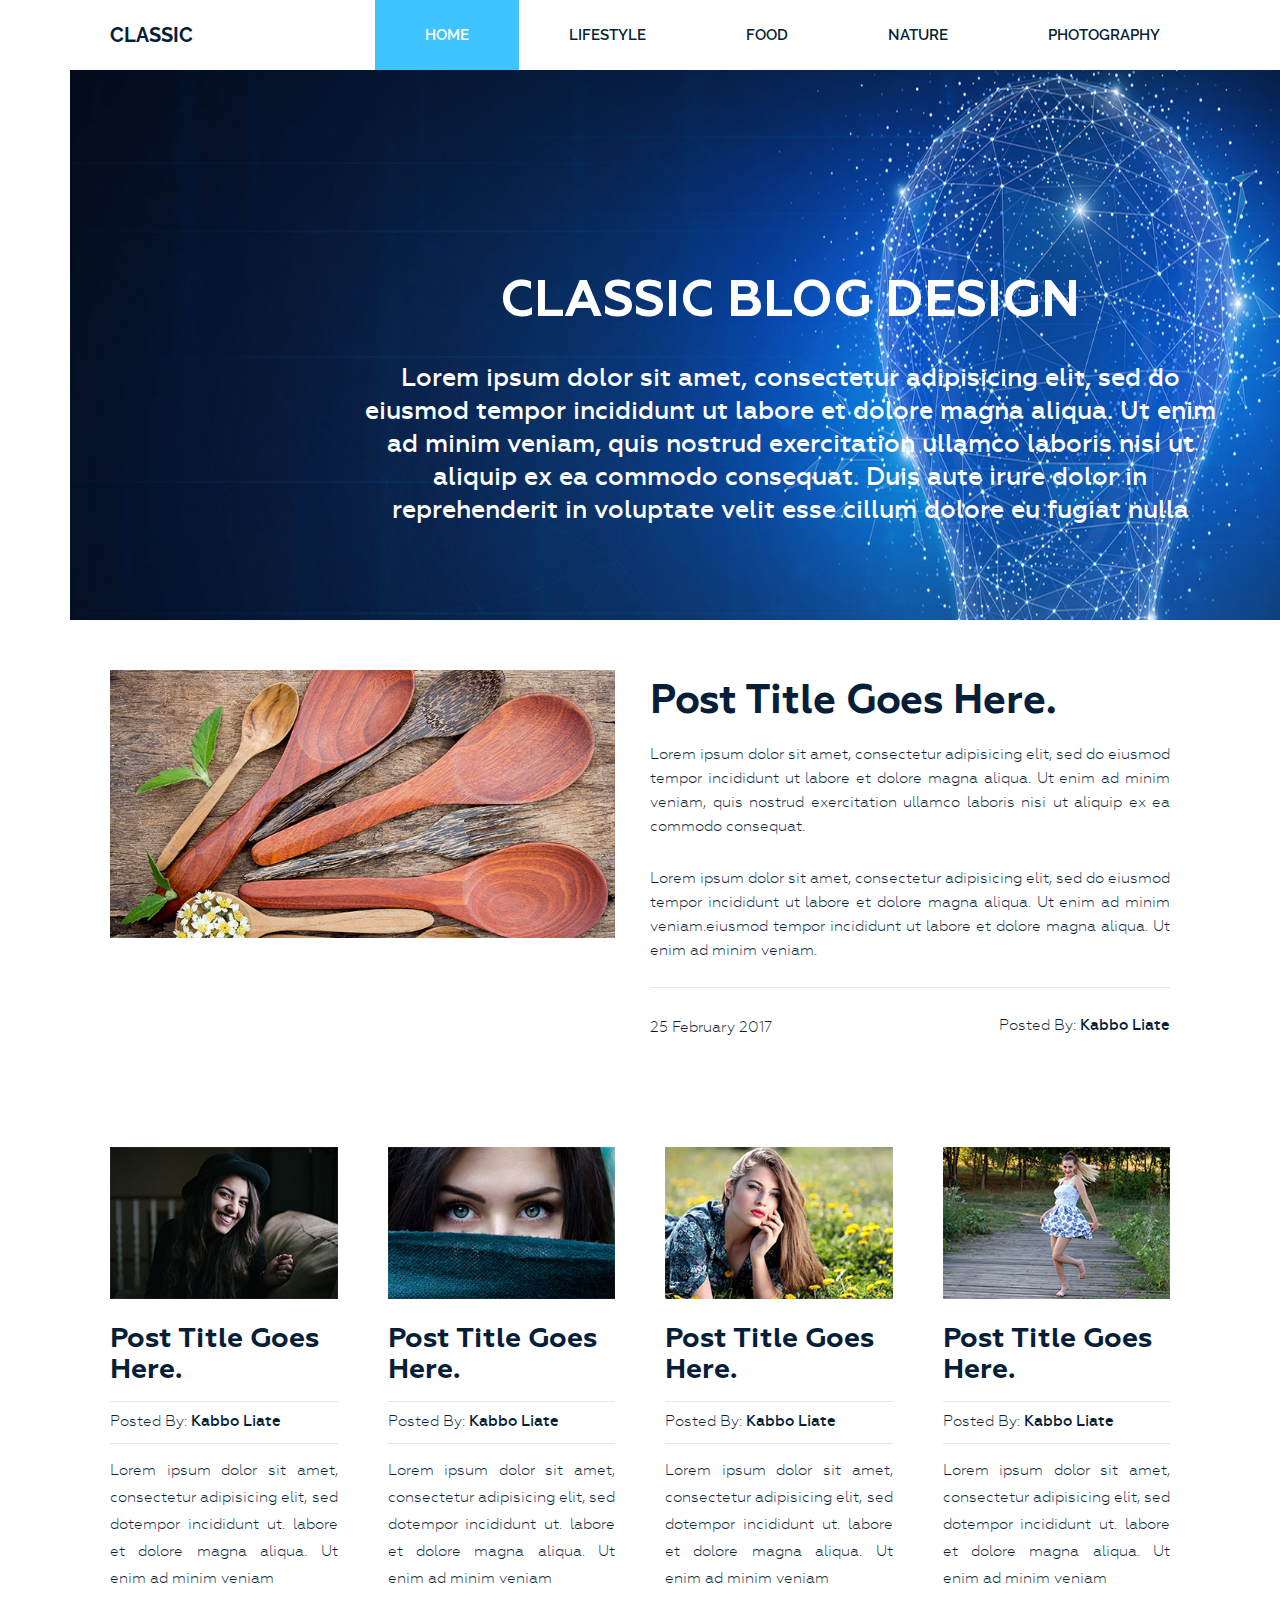
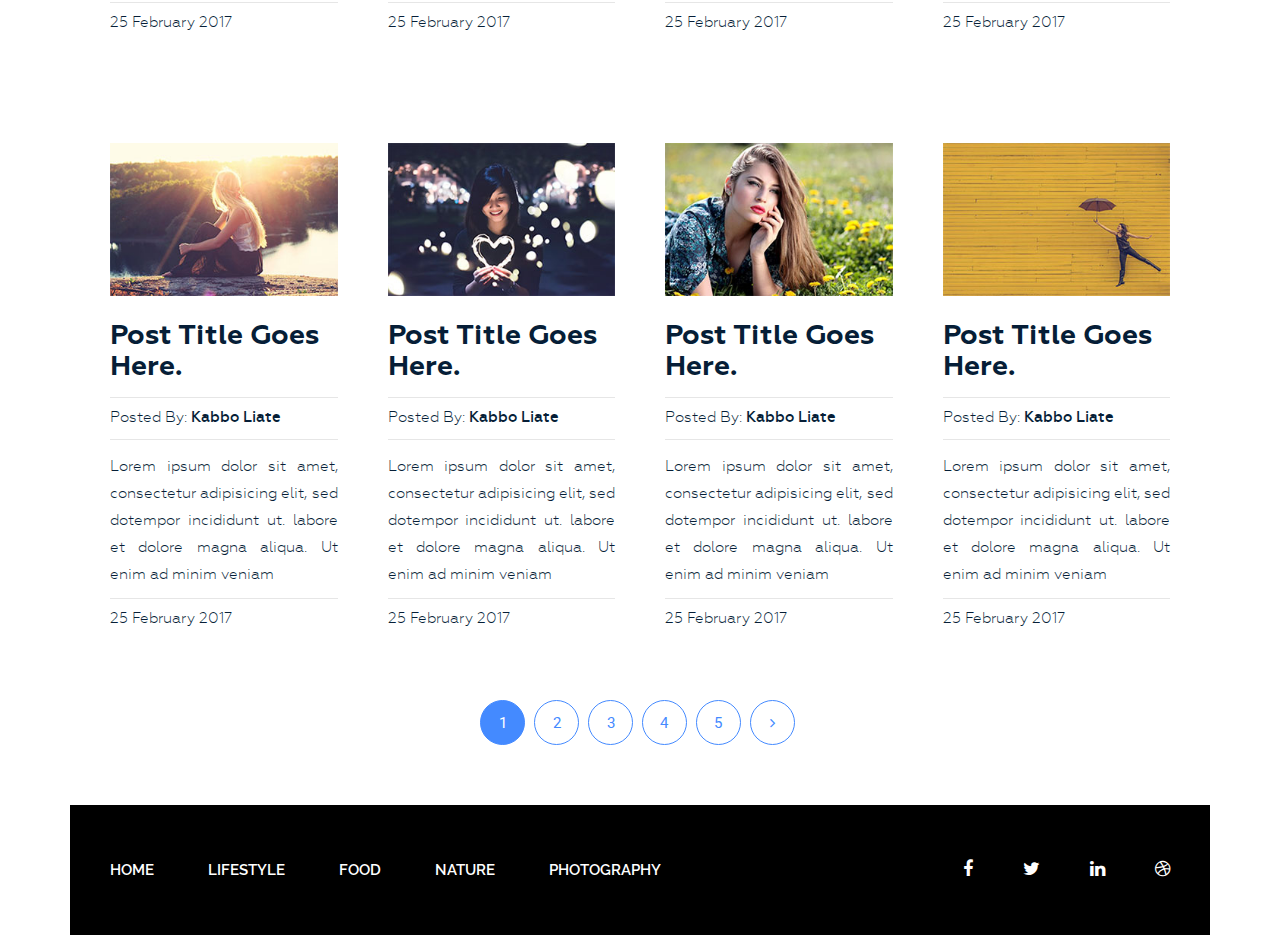
<file: TeknolojiBlogMVC/web/index.html>
﻿<!DOCTYPE html>
<html lang="en">

<head>
    <meta charset="UTF-8">
    <meta name="viewport" content="width=device-width, initial-scale=1">
    <title>Front page</title>
    <link href="https://fonts.googleapis.com/icon?family=Material+Icons" rel="stylesheet">
    <link href="https://fonts.googleapis.com/css?family=Raleway:300,400,500,600,700,800,900" rel="stylesheet">
    <link href="https://fonts.googleapis.com/css?family=Roboto:400,500,700,900" rel="stylesheet">
    <link rel="stylesheet" href="css/bootstrap.css">
    <link rel="stylesheet" href="css/font-awesome.min.css">
    <link rel="stylesheet" href="css/owl.carousel.min.css">
    <link rel="stylesheet" href="css/owl.theme.default.min.css">
    <link rel="stylesheet" href="style.css">
    <link rel="stylesheet" href="responsive.css">
</head>

<body>
    <div class="wrapper">
        <header class="header">
            <div class="container">
                <div class="row">
                    <div class="col-md-2">
                        <div class="logo">
                            <h2><a href="#">Classic</a></h2>
                        </div>
                    </div>
                    <div class="col-md-10">
                        <div class="menu">
                            <ul>
                                <li class="active"><a href="#">Home</a></li>
                                <li><a href="#">lifestyle</a></li>
                                <li><a href="#">Food</a></li>
                                <li><a href="#">Nature</a></li>
                                <li><a href="#">photography</a></li>
                            </ul>
                        </div>
                    </div>
                </div>
            </div>
        </header>
        <section class="bg-text-area">
            <div class="container">
                <div class="row">
                    <div class="col-md-12">
                        <div class="bg-text">
                            <h3>Classic BLOG Design</h3>
                            <p>Lorem ipsum dolor sit amet, consectetur adipisicing elit, sed do eiusmod tempor incididunt ut labore et dolore magna aliqua. Ut enim ad minim veniam, quis nostrud exercitation ullamco laboris nisi ut aliquip ex ea commodo consequat. Duis aute irure dolor in reprehenderit in voluptate velit esse cillum dolore eu fugiat nulla </p>
                        </div>
                    </div>
                </div>
            </div>
        </section>
        <section class="blog-post-area">
            <div class="container">
                <div class="row">
                    <div class="blog-post-area-style">
                            <div class="col-md-12">
                                <div class="single-post-big">
                                    <div class="big-image">
                                        <img src="img/post-image1.jpg" alt="">
                                    </div>
                                    <div class="big-text">
                                        <h3><a href="#">Post Title Goes Here.</a></h3>
                                        <p>Lorem ipsum dolor sit amet, consectetur adipisicing elit, sed do eiusmod tempor incididunt ut labore et dolore magna aliqua. Ut enim ad minim veniam, quis nostrud exercitation ullamco laboris nisi ut aliquip ex ea commodo consequat.</p>
                                        <p>Lorem ipsum dolor sit amet, consectetur adipisicing elit, sed do eiusmod tempor incididunt ut labore et dolore magna aliqua. Ut enim ad minim veniam.eiusmod tempor incididunt ut labore et dolore magna aliqua. Ut enim ad minim veniam.</p>
                                        <h4><span class="date">25 February 2017</span><span class="author">Posted By: <span class="author-name">Kabbo Liate</span></span>
                                        </h4>
                                    </div>
                                </div>
                            </div>
                            <div class="col-md-3">
                                <div class="single-post">
                                    <img src="img/post-image2.jpg" alt="">
                                    <h3><a href="#">Post Title Goes Here.</a></h3>
                                    <h4><span>Posted By: <span class="author-name">Kabbo Liate</span></span>
                                    </h4>
                                    <p>Lorem ipsum dolor sit amet, consectetur adipisicing elit, sed dotempor incididunt ut. labore et dolore magna aliqua. Ut enim ad minim veniam</p>
                                    <h4><span>25 February 2017</span></h4>
                                </div>
                            </div>
                            <div class="col-md-3">
                                <div class="single-post">
                                    <img src="img/post-image3.jpg" alt="">
                                    <h3><a href="#">Post Title Goes Here.</a></h3>
                                    <h4><span>Posted By: <span class="author-name">Kabbo Liate</span></span>
                                    </h4>
                                    <p>Lorem ipsum dolor sit amet, consectetur adipisicing elit, sed dotempor incididunt ut. labore et dolore magna aliqua. Ut enim ad minim veniam</p>
                                    <h4><span>25 February 2017</span></h4>
                                </div>
                            </div>
                            <div class="col-md-3">
                                <div class="single-post">
                                    <img src="img/post-image4.jpg" alt="">
                                    <h3><a href="#">Post Title Goes Here.</a></h3>
                                    <h4><span>Posted By: <span class="author-name">Kabbo Liate</span></span>
                                    </h4>
                                    <p>Lorem ipsum dolor sit amet, consectetur adipisicing elit, sed dotempor incididunt ut. labore et dolore magna aliqua. Ut enim ad minim veniam</p>
                                    <h4><span>25 February 2017</span></h4>
                                </div>
                            </div>
                            <div class="col-md-3">
                                <div class="single-post">
                                    <img src="img/post-image5.jpg" alt="">
                                    <h3><a href="#">Post Title Goes Here.</a></h3>
                                    <h4><span>Posted By: <span class="author-name">Kabbo Liate</span></span>
                                    </h4>
                                    <p>Lorem ipsum dolor sit amet, consectetur adipisicing elit, sed dotempor incididunt ut. labore et dolore magna aliqua. Ut enim ad minim veniam</p>
                                    <h4><span>25 February 2017</span></h4>
                                </div>
                            </div>
                            <div class="col-md-3">
                                <div class="single-post">
                                    <img src="img/post-image6.jpg" alt="">
                                    <h3><a href="#">Post Title Goes Here.</a></h3>
                                    <h4><span>Posted By: <span class="author-name">Kabbo Liate</span></span>
                                    </h4>
                                    <p>Lorem ipsum dolor sit amet, consectetur adipisicing elit, sed dotempor incididunt ut. labore et dolore magna aliqua. Ut enim ad minim veniam</p>
                                    <h4><span>25 February 2017</span></h4>
                                </div>
                            </div>
                            <div class="col-md-3">
                                <div class="single-post">
                                    <img src="img/post-image7.jpg" alt="">
                                    <h3><a href="#">Post Title Goes Here.</a></h3>
                                    <h4><span>Posted By: <span class="author-name">Kabbo Liate</span></span>
                                    </h4>
                                    <p>Lorem ipsum dolor sit amet, consectetur adipisicing elit, sed dotempor incididunt ut. labore et dolore magna aliqua. Ut enim ad minim veniam</p>
                                    <h4><span>25 February 2017</span></h4>
                                </div>
                            </div>
                            <div class="col-md-3">
                                <div class="single-post">
                                    <img src="img/post-image8.jpg" alt="">
                                    <h3><a href="#">Post Title Goes Here.</a></h3>
                                    <h4><span>Posted By: <span class="author-name">Kabbo Liate</span></span>
                                    </h4>
                                    <p>Lorem ipsum dolor sit amet, consectetur adipisicing elit, sed dotempor incididunt ut. labore et dolore magna aliqua. Ut enim ad minim veniam</p>
                                    <h4><span>25 February 2017</span></h4>
                                </div>
                            </div>
                            <div class="col-md-3">
                                <div class="single-post">
                                    <img src="img/post-image9.jpg" alt="">
                                    <h3><a href="#">Post Title Goes Here.</a></h3>
                                    <h4><span>Posted By: <span class="author-name">Kabbo Liate</span></span>
                                    </h4>
                                    <p>Lorem ipsum dolor sit amet, consectetur adipisicing elit, sed dotempor incididunt ut. labore et dolore magna aliqua. Ut enim ad minim veniam</p>
                                    <h4><span>25 February 2017</span></h4>
                                </div>
                            </div>
                    </div>
                </div>
            </div>
            <div class="pegination">
                <!--
                <ul>
                    <li><i class="fa fa-angle-left" aria-hidden="true"></i></li>
                    <li class="active">1</li>
                    <li>2</li>
                    <li>3</li>
                    <li><i class="fa fa-angle-right" aria-hidden="true"></i></li>
                </ul>
-->

                <div class="nav-links">
                    <span class="page-numbers current">1</span>
                    <a class="page-numbers" href="#">2</a>
                    <a class="page-numbers" href="#">3</a>
                    <a class="page-numbers" href="#">4</a>
                    <a class="page-numbers" href="#">5</a>
                    <a class="page-numbers" href="#"><i class="fa fa-angle-right" aria-hidden="true"></i></a>
                </div>
            </div>
        </section>
        <footer class="footer">
            <div class="container">
                <div class="row">
                    <div class="col-md-12">
                        <div class="footer-bg">
                            <div class="row">
                                <div class="col-md-9">
                                    <div class="footer-menu">
                                        <ul>
                                            <li class="active"><a href="#">Home</a></li>
                                            <li><a href="#">lifestyle</a></li>
                                            <li><a href="#">Food</a></li>
                                            <li><a href="#">Nature</a></li>
                                            <li><a href="#">photography</a></li>
                                        </ul>
                                    </div>
                                </div>
                                <div class="col-md-3">
                                    <div class="footer-icon">
                                        <p><a href="#"><i class="fa fa-facebook" aria-hidden="true"></i></a><a href="#"><i class="fa fa-twitter" aria-hidden="true"></i></a><a href="#"><i class="fa fa-linkedin" aria-hidden="true"></i></a><a href="#"><i class="fa fa-dribbble" aria-hidden="true"></i></a></p>
                                    </div>
                                </div>
                            </div> .
                        </div>
                    </div>
                </div>
            </div>
        </footer>
    </div>
    <script src="js/jquery-3.1.1.min.js"></script>
    <script src="js/bootstrap.min.js"></script>
    <script src="js/owl.carousel.min.js"></script>
    <script src="js/active.js"></script>
</body>

</html>
</file>
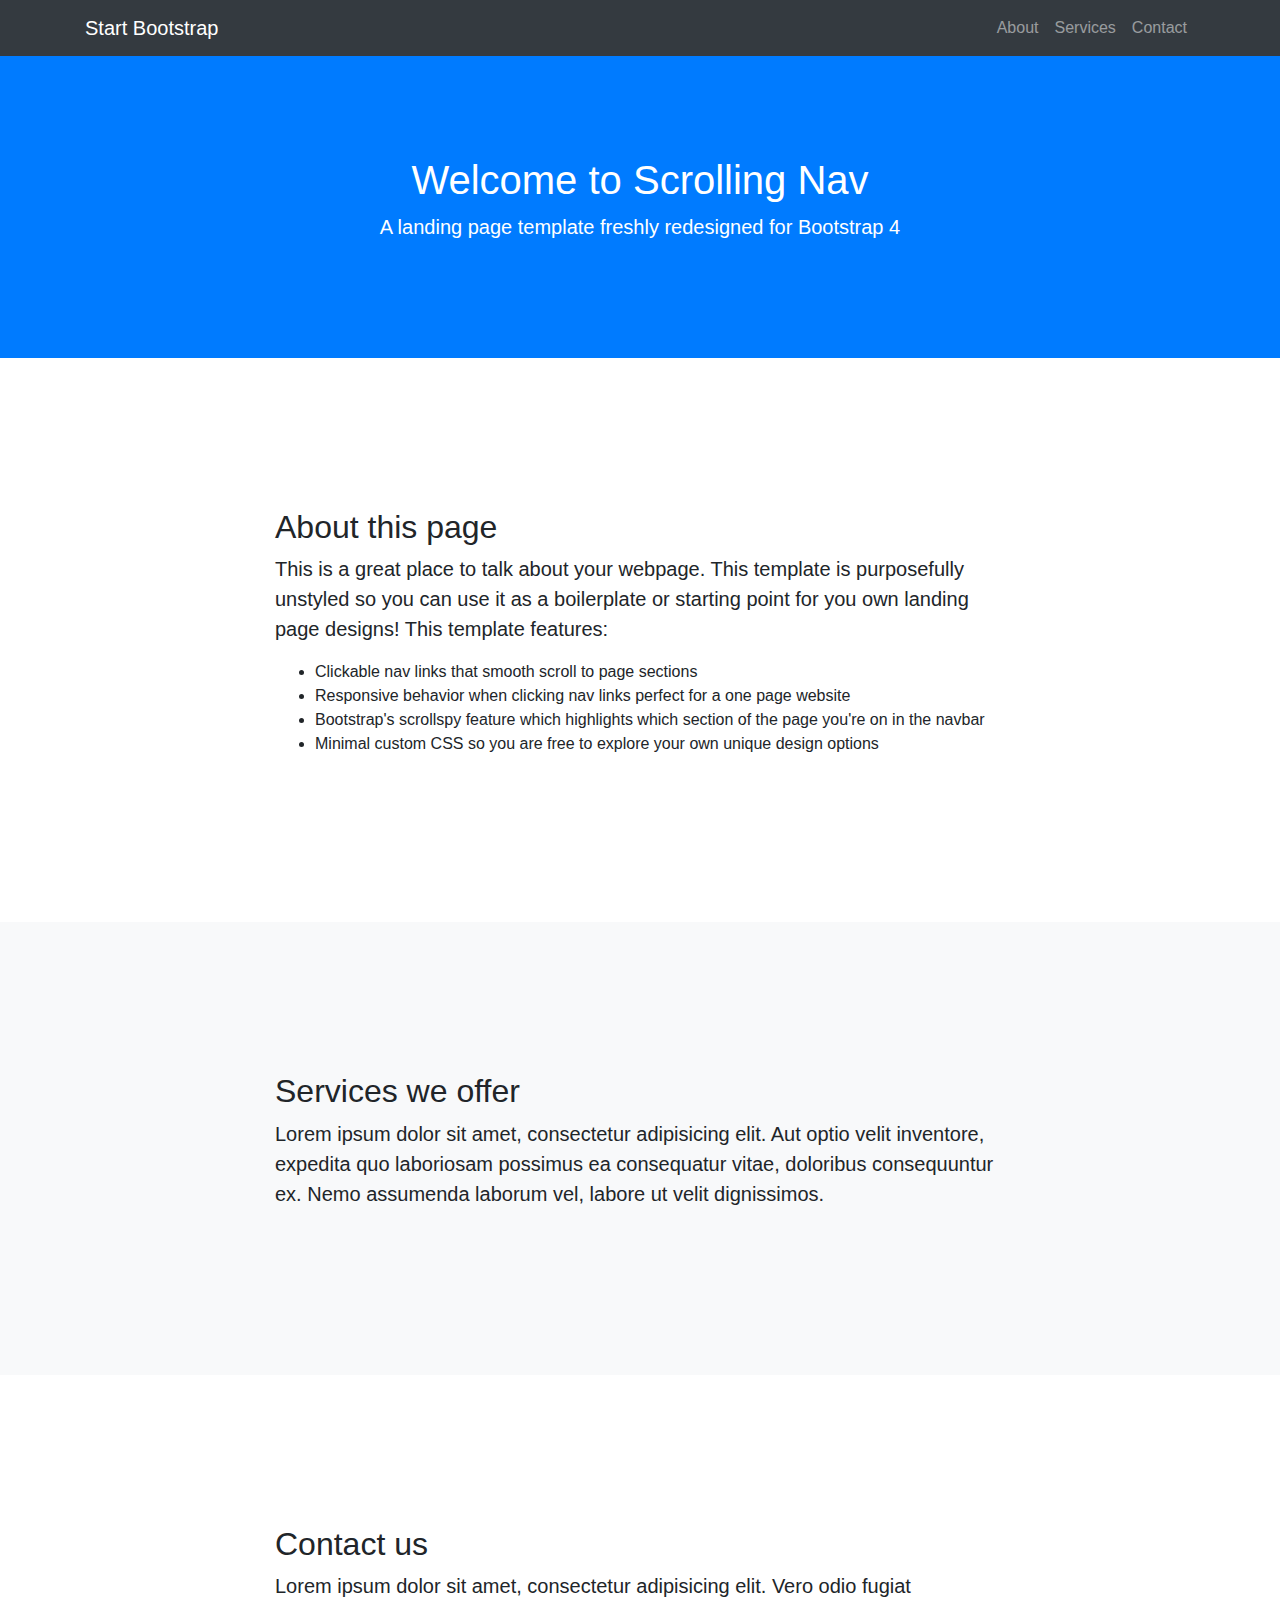
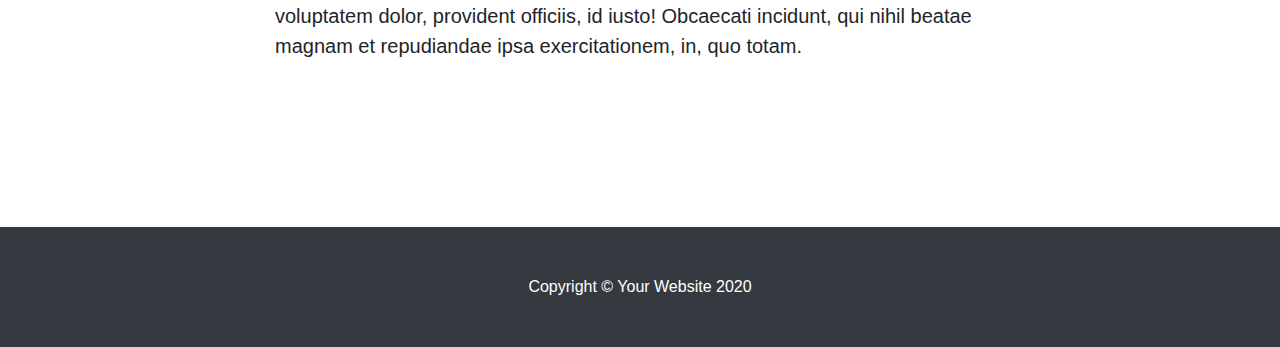
<file: TeknolojiBlogMVC/webabout/index.html>
﻿<!DOCTYPE html>
<html lang="en">

<head>

  <meta charset="utf-8">
  <meta name="viewport" content="width=device-width, initial-scale=1, shrink-to-fit=no">
  <meta name="description" content="">
  <meta name="author" content="">

  <title>Scrolling Nav - Start Bootstrap Template</title>

  <!-- Bootstrap core CSS -->
  <link href="vendor/bootstrap/css/bootstrap.min.css" rel="stylesheet">

  <!-- Custom styles for this template -->
  <link href="css/scrolling-nav.css" rel="stylesheet">

</head>

<body id="page-top">

  <!-- Navigation -->
  <nav class="navbar navbar-expand-lg navbar-dark bg-dark fixed-top" id="mainNav">
    <div class="container">
      <a class="navbar-brand js-scroll-trigger" href="#page-top">Start Bootstrap</a>
      <button class="navbar-toggler" type="button" data-toggle="collapse" data-target="#navbarResponsive" aria-controls="navbarResponsive" aria-expanded="false" aria-label="Toggle navigation">
        <span class="navbar-toggler-icon"></span>
      </button>
      <div class="collapse navbar-collapse" id="navbarResponsive">
        <ul class="navbar-nav ml-auto">
          <li class="nav-item">
            <a class="nav-link js-scroll-trigger" href="#about">About</a>
          </li>
          <li class="nav-item">
            <a class="nav-link js-scroll-trigger" href="#services">Services</a>
          </li>
          <li class="nav-item">
            <a class="nav-link js-scroll-trigger" href="#contact">Contact</a>
          </li>
        </ul>
      </div>
    </div>
  </nav>

  <header class="bg-primary text-white">
    <div class="container text-center">
      <h1>Welcome to Scrolling Nav</h1>
      <p class="lead">A landing page template freshly redesigned for Bootstrap 4</p>
    </div>
  </header>

  <section id="about">
    <div class="container">
      <div class="row">
        <div class="col-lg-8 mx-auto">
          <h2>About this page</h2>
          <p class="lead">This is a great place to talk about your webpage. This template is purposefully unstyled so you can use it as a boilerplate or starting point for you own landing page designs! This template features:</p>
          <ul>
            <li>Clickable nav links that smooth scroll to page sections</li>
            <li>Responsive behavior when clicking nav links perfect for a one page website</li>
            <li>Bootstrap's scrollspy feature which highlights which section of the page you're on in the navbar</li>
            <li>Minimal custom CSS so you are free to explore your own unique design options</li>
          </ul>
        </div>
      </div>
    </div>
  </section>

  <section id="services" class="bg-light">
    <div class="container">
      <div class="row">
        <div class="col-lg-8 mx-auto">
          <h2>Services we offer</h2>
          <p class="lead">Lorem ipsum dolor sit amet, consectetur adipisicing elit. Aut optio velit inventore, expedita quo laboriosam possimus ea consequatur vitae, doloribus consequuntur ex. Nemo assumenda laborum vel, labore ut velit dignissimos.</p>
        </div>
      </div>
    </div>
  </section>

  <section id="contact">
    <div class="container">
      <div class="row">
        <div class="col-lg-8 mx-auto">
          <h2>Contact us</h2>
          <p class="lead">Lorem ipsum dolor sit amet, consectetur adipisicing elit. Vero odio fugiat voluptatem dolor, provident officiis, id iusto! Obcaecati incidunt, qui nihil beatae magnam et repudiandae ipsa exercitationem, in, quo totam.</p>
        </div>
      </div>
    </div>
  </section>

  <!-- Footer -->
  <footer class="py-5 bg-dark">
    <div class="container">
      <p class="m-0 text-center text-white">Copyright &copy; Your Website 2020</p>
    </div>
    <!-- /.container -->
  </footer>

  <!-- Bootstrap core JavaScript -->
  <script src="vendor/jquery/jquery.min.js"></script>
  <script src="vendor/bootstrap/js/bootstrap.bundle.min.js"></script>

  <!-- Plugin JavaScript -->
  <script src="vendor/jquery-easing/jquery.easing.min.js"></script>

  <!-- Custom JavaScript for this theme -->
  <script src="js/scrolling-nav.js"></script>

</body>

</html>
</file>
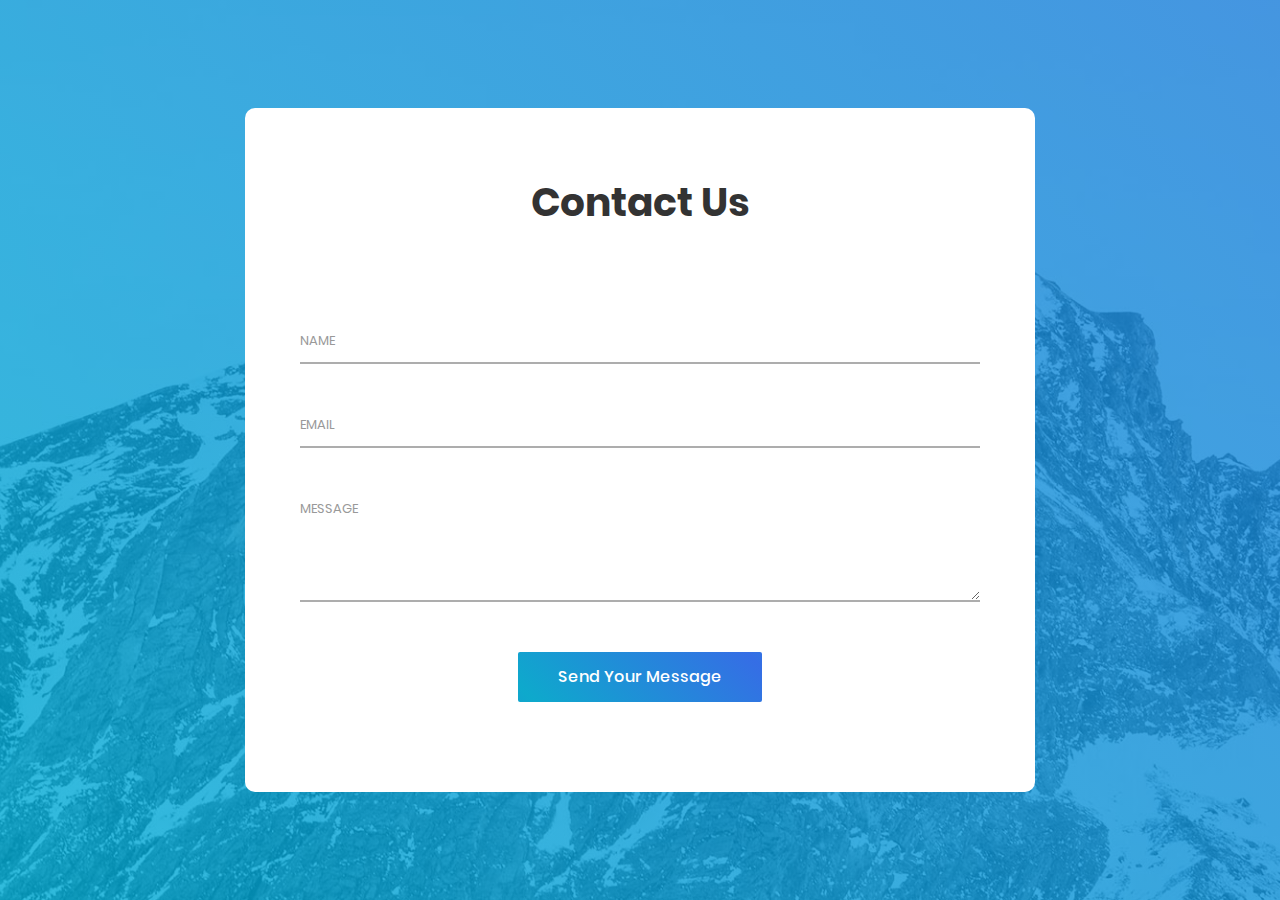
<file: TeknolojiBlogMVC/webContact/index.html>
<!DOCTYPE html>
<html lang="en">
<head>
	<title>Contact V2</title>
	<meta charset="UTF-8">
	<meta name="viewport" content="width=device-width, initial-scale=1">
<!--===============================================================================================-->
	<link rel="icon" type="image/png" href="images/icons/favicon.ico"/>
<!--===============================================================================================-->
	<link rel="stylesheet" type="text/css" href="vendor/bootstrap/css/bootstrap.min.css">
<!--===============================================================================================-->
	<link rel="stylesheet" type="text/css" href="fonts/font-awesome-4.7.0/css/font-awesome.min.css">
<!--===============================================================================================-->
	<link rel="stylesheet" type="text/css" href="vendor/animate/animate.css">
<!--===============================================================================================-->
	<link rel="stylesheet" type="text/css" href="vendor/css-hamburgers/hamburgers.min.css">
<!--===============================================================================================-->
	<link rel="stylesheet" type="text/css" href="vendor/select2/select2.min.css">
<!--===============================================================================================-->
	<link rel="stylesheet" type="text/css" href="css/util.css">
	<link rel="stylesheet" type="text/css" href="css/main.css">
<!--===============================================================================================-->
</head>
<body>

	<div class="bg-contact2" style="background-image: url('images/bg-01.jpg');">
		<div class="container-contact2">
			<div class="wrap-contact2">
				<form class="contact2-form validate-form">
					<span class="contact2-form-title">
						Contact Us
					</span>

					<div class="wrap-input2 validate-input" data-validate="Name is required">
						<input class="input2" type="text" name="name">
						<span class="focus-input2" data-placeholder="NAME"></span>
					</div>

					<div class="wrap-input2 validate-input" data-validate = "Valid email is required: ex@abc.xyz">
						<input class="input2" type="text" name="email">
						<span class="focus-input2" data-placeholder="EMAIL"></span>
					</div>

					<div class="wrap-input2 validate-input" data-validate = "Message is required">
						<textarea class="input2" name="message"></textarea>
						<span class="focus-input2" data-placeholder="MESSAGE"></span>
					</div>

					<div class="container-contact2-form-btn">
						<div class="wrap-contact2-form-btn">
							<div class="contact2-form-bgbtn"></div>
							<button class="contact2-form-btn">
								Send Your Message
							</button>
						</div>
					</div>
				</form>
			</div>
		</div>
	</div>




<!--===============================================================================================-->
	<script src="vendor/jquery/jquery-3.2.1.min.js"></script>
<!--===============================================================================================-->
	<script src="vendor/bootstrap/js/popper.js"></script>
	<script src="vendor/bootstrap/js/bootstrap.min.js"></script>
<!--===============================================================================================-->
	<script src="vendor/select2/select2.min.js"></script>
<!--===============================================================================================-->
	<script src="js/main.js"></script>

	<!-- Global site tag (gtag.js) - Google Analytics -->
	<script async src="https://www.googletagmanager.com/gtag/js?id=UA-23581568-13"></script>
	<script>
	  window.dataLayer = window.dataLayer || [];
	  function gtag(){dataLayer.push(arguments);}
	  gtag('js', new Date());

	  gtag('config', 'UA-23581568-13');
	</script>

</body>
</html>
</file>
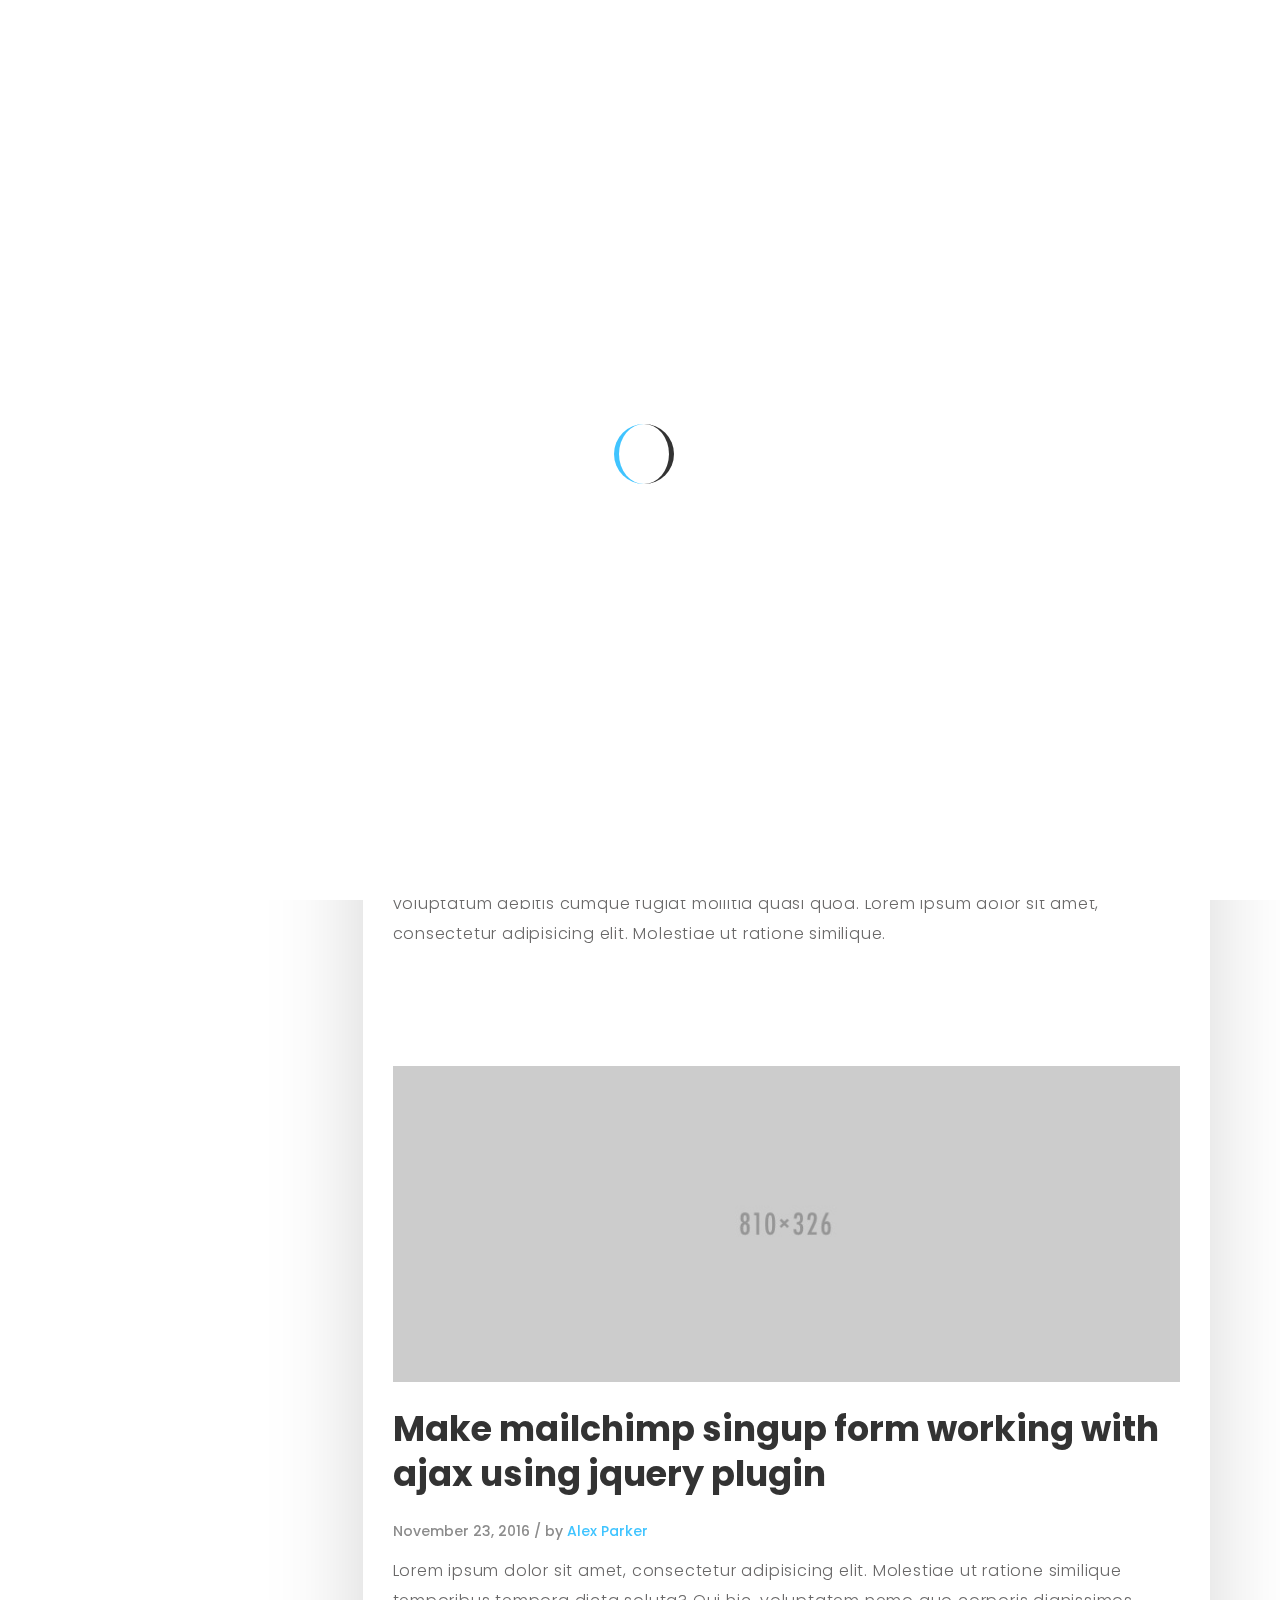
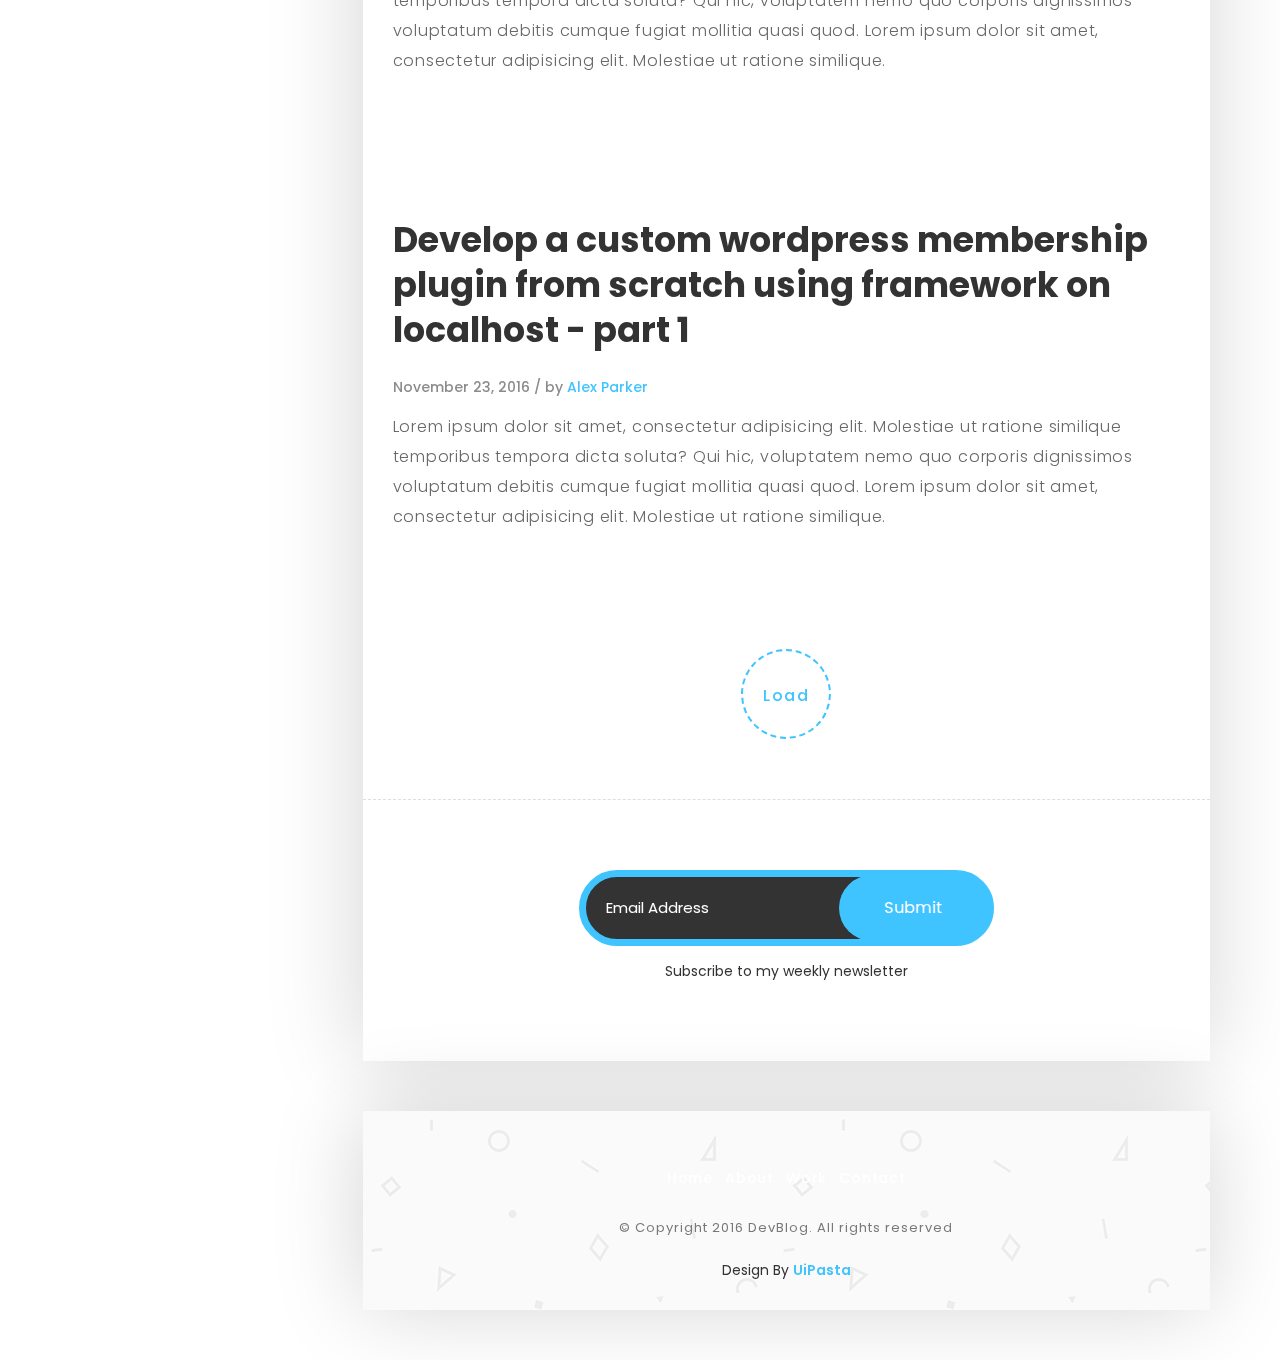
<file: TeknolojiBlogMVC/web2/DevBlog - Personal Blog Template/DevBlog/index.html>
<!DOCTYPE html>
<html lang="en">

  <head>
    
    <!-- Meta Tag -->
    <meta charset="UTF-8">
    <meta name="viewport" content="width=device-width, initial-scale=1.0">
    <meta http-equiv="X-UA-Compatible" content="IE=edge">
    
    <!-- SEO -->
    <meta name="description" content="150 words">
    <meta name="author" content="uipasta">
    <meta name="url" content="http://www.yourdomainname.com">
    <meta name="copyright" content="company name">
    <meta name="robots" content="index,follow">
    
    
    <title>DevBlog - Personal Blog Template</title>
    
    <!-- Favicon -->
    <link rel="shortcut icon" href="images/favicon/favicon.ico">
    <link rel="apple-touch-icon" sizes="144x144" type="image/x-icon" href="images/favicon/apple-touch-icon.png">
    
    <!-- All CSS Plugins -->
    <link rel="stylesheet" type="text/css" href="css/plugin.css">
    
    <!-- Main CSS Stylesheet -->
    <link rel="stylesheet" type="text/css" href="css/style.css">
    
    <!-- Google Web Fonts  -->
    <link rel="stylesheet" href="https://fonts.googleapis.com/css?family=Poppins:400,300,500,600,700">
    
    
    <!-- HTML5 shiv and Respond.js support IE8 or Older for HTML5 elements and media queries -->
    <!--[if lt IE 9]>
	   <script src="https://oss.maxcdn.com/html5shiv/3.7.3/html5shiv.min.js"></script>
	   <script src="https://oss.maxcdn.com/respond/1.4.2/respond.min.js"></script>
    <![endif]-->
    

  </head>

 <body>

	
     
	 <!-- Preloader Start -->
     <div class="preloader">
	   <div class="rounder"></div>
      </div>
      <!-- Preloader End -->
      
      
    
    
    <div id="main">
        <div class="container">
            <div class="row">
            	
               
                 
                 <!-- About Me (Left Sidebar) Start -->
                 <div class="col-md-3">
                   <div class="about-fixed">
                    
                     <div class="my-pic">
                        <img src="images/pic/my-pic.png" alt="">
                        <a href="javascript:void(0)" class="collapsed" data-target="#menu" data-toggle="collapse"><i class="icon-menu menu"></i></a>
                         <div id="menu" class="collapse">
                           <ul class="menu-link">
                               <li><a href="about.html">About</a></li>
                               <li><a href="work.html">Work</a></li>
                               <li><a href="contact.html">Contact</a></li>
                            </ul>
                         </div>
                        </div>
                      
                      
                      
                      <div class="my-detail">
                    	
                        <div class="white-spacing">
                            <h1>Alex Parker</h1>
                            <span>Web Developer</span>
                        </div> 
                       
                       <ul class="social-icon">
                         <li><a href="#" target="_blank" class="facebook"><i class="fa fa-facebook"></i></a></li>
                         <li><a href="#" target="_blank" class="twitter"><i class="fa fa-twitter"></i></a></li>
                         <li><a href="#" target="_blank" class="linkedin"><i class="fa fa-linkedin"></i></a></li>
                         <li><a href="#" target="_blank" class="github"><i class="fa fa-github"></i></a></li>
                        </ul>

                    </div>
                  </div>
                </div>
                <!-- About Me (Left Sidebar) End -->
                
                
                
                
                 
                 <!-- Blog Post (Right Sidebar) Start -->
                 <div class="col-md-9">
                    <div class="col-md-12 page-body">
                    	<div class="row">
                    		
                            
                            <div class="sub-title">
                           		<h2>My Blog</h2>
                                <a href="contact.html"><i class="icon-envelope"></i></a>
                             </div>
                            
                            
                            <div class="col-md-12 content-page">
                            	
                                
                                <!-- Blog Post Start -->
                                <div class="col-md-12 blog-post">
                                    <div class="post-title">
                                      <a href="single.html"><h1>How to make your company website based on bootstrap framework on localhost?</h1></a>
                                    </div>  
                                    <div class="post-info">
                                    	<span>November 23, 2016 / by <a href="#" target="_blank">Alex Parker</a></span>
                                    </div>  
                                    <p>Lorem ipsum dolor sit amet, consectetur adipisicing elit. Molestiae ut ratione similique temporibus tempora dicta soluta? Qui hic, voluptatem nemo quo corporis dignissimos voluptatum debitis cumque fugiat mollitia quasi quod. Lorem ipsum dolor sit amet, consectetur adipisicing elit. Molestiae ut ratione similique.</p>                          			
                                    <a href="single.html" class="button button-style button-anim fa fa-long-arrow-right"><span>Read More</span></a>
                                </div>
                                <!-- Blog Post End -->
                                
                                
                                
                                <!-- Blog Post Start -->
                                <div class="col-md-12 blog-post">
                                    <div class="post-title">
                                      <a href="single.html"><h1>How to design elegant e-mail newsletter in html for wish christmas to your subscribers?</h1></a>
                                    </div>  
                                    <div class="post-info">
                                    	<span>November 23, 2016 / by <a href="#" target="_blank">Alex Parker</a></span>
                                    </div>  
                                    <p>Lorem ipsum dolor sit amet, consectetur adipisicing elit. Molestiae ut ratione similique temporibus tempora dicta soluta? Qui hic, voluptatem nemo quo corporis dignissimos voluptatum debitis cumque fugiat mollitia quasi quod. Lorem ipsum dolor sit amet, consectetur adipisicing elit. Molestiae ut ratione similique.</p>
                                    <a href="single.html" class="button button-style button-anim fa fa-long-arrow-right"><span>Read More</span></a>
                                </div>
                                <!-- Blog Post End -->
                                
                                
                                
                                <!-- Blog Post Start -->
                                <div class="col-md-12 blog-post">
                                	<div class="post-image">
                                    	<img src="images/blog/1.jpg" alt="">                                       
                                    </div> 
                                    <div class="post-title">
                                      <a href="single.html"><h1>Make mailchimp singup form working with ajax using jquery plugin</h1></a>
                                    </div>  
                                    <div class="post-info">
                                    	<span>November 23, 2016 / by <a href="#" target="_blank">Alex Parker</a></span>
                                    </div>  
                                    <p>Lorem ipsum dolor sit amet, consectetur adipisicing elit. Molestiae ut ratione similique temporibus tempora dicta soluta? Qui hic, voluptatem nemo quo corporis dignissimos voluptatum debitis cumque fugiat mollitia quasi quod. Lorem ipsum dolor sit amet, consectetur adipisicing elit. Molestiae ut ratione similique.</p>                          			
                                    <a href="single.html" class="button button-style button-anim fa fa-long-arrow-right"><span>Read More</span></a>
                                </div>
                                <!-- Blog Post End -->
                                
                                
                                
                                <!-- Blog Post Start -->
                                <div class="col-md-12 blog-post">
                                    <div class="post-title">
                                      <a href="single.html"><h1>Develop a custom wordpress membership plugin from scratch using framework on localhost - part 1</h1></a>
                                    </div>  
                                    <div class="post-info">
                                    	<span>November 23, 2016 / by <a href="#" target="_blank">Alex Parker</a></span>
                                    </div>  
                                    <p>Lorem ipsum dolor sit amet, consectetur adipisicing elit. Molestiae ut ratione similique temporibus tempora dicta soluta? Qui hic, voluptatem nemo quo corporis dignissimos voluptatum debitis cumque fugiat mollitia quasi quod. Lorem ipsum dolor sit amet, consectetur adipisicing elit. Molestiae ut ratione similique.</p>                          			
                                    <a href="single.html" class="button button-style button-anim fa fa-long-arrow-right"><span>Read More</span></a>
                                </div>
                                <!-- Blog Post End -->
                                
                                
                                
                                <!-- Blog Post Start -->
                                <div class="col-md-12 blog-post">
                                    <div class="post-title">
                                      <a href="single.html"><h1>How to customize a wordpress theme entirely from scratch using a child theme?</h1></a>
                                    </div>  
                                    <div class="post-info">
                                    	<span>November 23, 2016 / by <a href="#" target="_blank">Alex Parker</a></span>
                                    </div>  
                                    <p>Lorem ipsum dolor sit amet, consectetur adipisicing elit. Molestiae ut ratione similique temporibus tempora dicta soluta? Qui hic, voluptatem nemo quo corporis dignissimos voluptatum debitis cumque fugiat mollitia quasi quod. Lorem ipsum dolor sit amet, consectetur adipisicing elit. Molestiae ut ratione similique.</p>                          			
                                    <a href="single.html" class="button button-style button-anim fa fa-long-arrow-right"><span>Read More</span></a>
                                </div>
                                <!-- Blog Post End -->
                                
                                
                                
                                <!-- Blog Post Start -->
                                <div class="col-md-12 blog-post">
                                	<div class="post-image">
                                    	<img src="images/blog/2.jpg" alt="">                                       
                                    </div> 
                                    <div class="post-title">
                                      <a href="single.html"><h1>What makes wordpress a unique and highly customizable platform from competitors?</h1></a>
                                    </div>  
                                    <div class="post-info">
                                    	<span>November 23, 2016 / by <a href="#" target="_blank">Alex Parker</a></span>
                                    </div>  
                                    <p>Lorem ipsum dolor sit amet, consectetur adipisicing elit. Molestiae ut ratione similique temporibus tempora dicta soluta? Qui hic, voluptatem nemo quo corporis dignissimos voluptatum debitis cumque fugiat mollitia quasi quod. Lorem ipsum dolor sit amet, consectetur adipisicing elit. Molestiae ut ratione similique.</p>                          			
                                    <a href="single.html" class="button button-style button-anim fa fa-long-arrow-right"><span>Read More</span></a>
                                </div>
                                <!-- Blog Post End -->
                                
                                
                                
                                <!-- Blog Post Start -->
                                <div class="col-md-12 blog-post">
                                    <div class="post-title">
                                      <a href="single.html"><h1>What mistakes every beginner make, when they make website using bootstrap?</h1></a> 
                                    </div>  
                                    <div class="post-info">
                                    	<span>November 23, 2016 / by <a href="#" target="_blank">Alex Parker</a></span>
                                    </div>  
                                    <p>Lorem ipsum dolor sit amet, consectetur adipisicing elit. Molestiae ut ratione similique temporibus tempora dicta soluta? Qui hic, voluptatem nemo quo corporis dignissimos voluptatum debitis cumque fugiat mollitia quasi quod. Lorem ipsum dolor sit amet, consectetur adipisicing elit. Molestiae ut ratione similique.</p>                          			
                                    <a href="single.html" class="button button-style button-anim fa fa-long-arrow-right"><span>Read More</span></a>
                                </div>
                                <!-- Blog Post End -->
                                
                                
                                <div class="col-md-12 text-center">
                                 <a href="javascript:void(0)" id="load-more-post" class="load-more-button">Load</a>
                                 <div id="post-end-message"></div>
                                </div>
                                
                             </div>
                              
                         </div>
                         
                        
                        
                        <!-- Subscribe Form Start -->
                        <div class="col-md-8 col-md-offset-2">
                           <form id="mc-form" method="post" action="http://uipasta.us14.list-manage.com/subscribe/post?u=854825d502cdc101233c08a21&amp;id=86e84d44b7">
								
						  <div class="subscribe-form margin-top-20">
							 <input id="mc-email" type="email" placeholder="Email Address" class="text-input">
							  <button class="submit-btn" type="submit">Submit</button>
								</div>
                                <p>Subscribe to my weekly newsletter</p>
								<label for="mc-email" class="mc-label"></label>
							  </form>
                             
                           </div>
                           <!-- Subscribe Form End -->
                           
                         </div>
                     
                     
                       <!-- Footer Start -->
                       <div class="col-md-12 page-body margin-top-50 footer">
                          <footer>
                          <ul class="menu-link">
                               <li><a href="index.html">Home</a></li>
                               <li><a href="about.html">About</a></li>
                               <li><a href="work.html">Work</a></li>
                               <li><a href="contact.html">Contact</a></li>
                            </ul>
                            
                          <p>© Copyright 2016 DevBlog. All rights reserved</p>
						  
						  
						  <!-- UiPasta Credit Start -->
                          <div class="uipasta-credit">Design By <a href="http://www.uipasta.com" target="_blank">UiPasta</a></div>
                          <!-- UiPasta Credit End -->

                           
                         </footer>
                       </div>
                       <!-- Footer End -->
                     
                     
                  </div>
                  <!-- Blog Post (Right Sidebar) End -->
                
            </div>
         </div>
      </div>
    
    
    
    <!-- Back to Top Start -->
    <a href="#" class="scroll-to-top"><i class="fa fa-long-arrow-up"></i></a>
    <!-- Back to Top End -->
    
    
    <!-- All Javascript Plugins  -->
    <script type="text/javascript" src="js/jquery.min.js"></script>
    <script type="text/javascript" src="js/plugin.js"></script>
    
    <!-- Main Javascript File  -->
    <script type="text/javascript" src="js/scripts.js"></script>

    
   </body>
 </html>
</file>
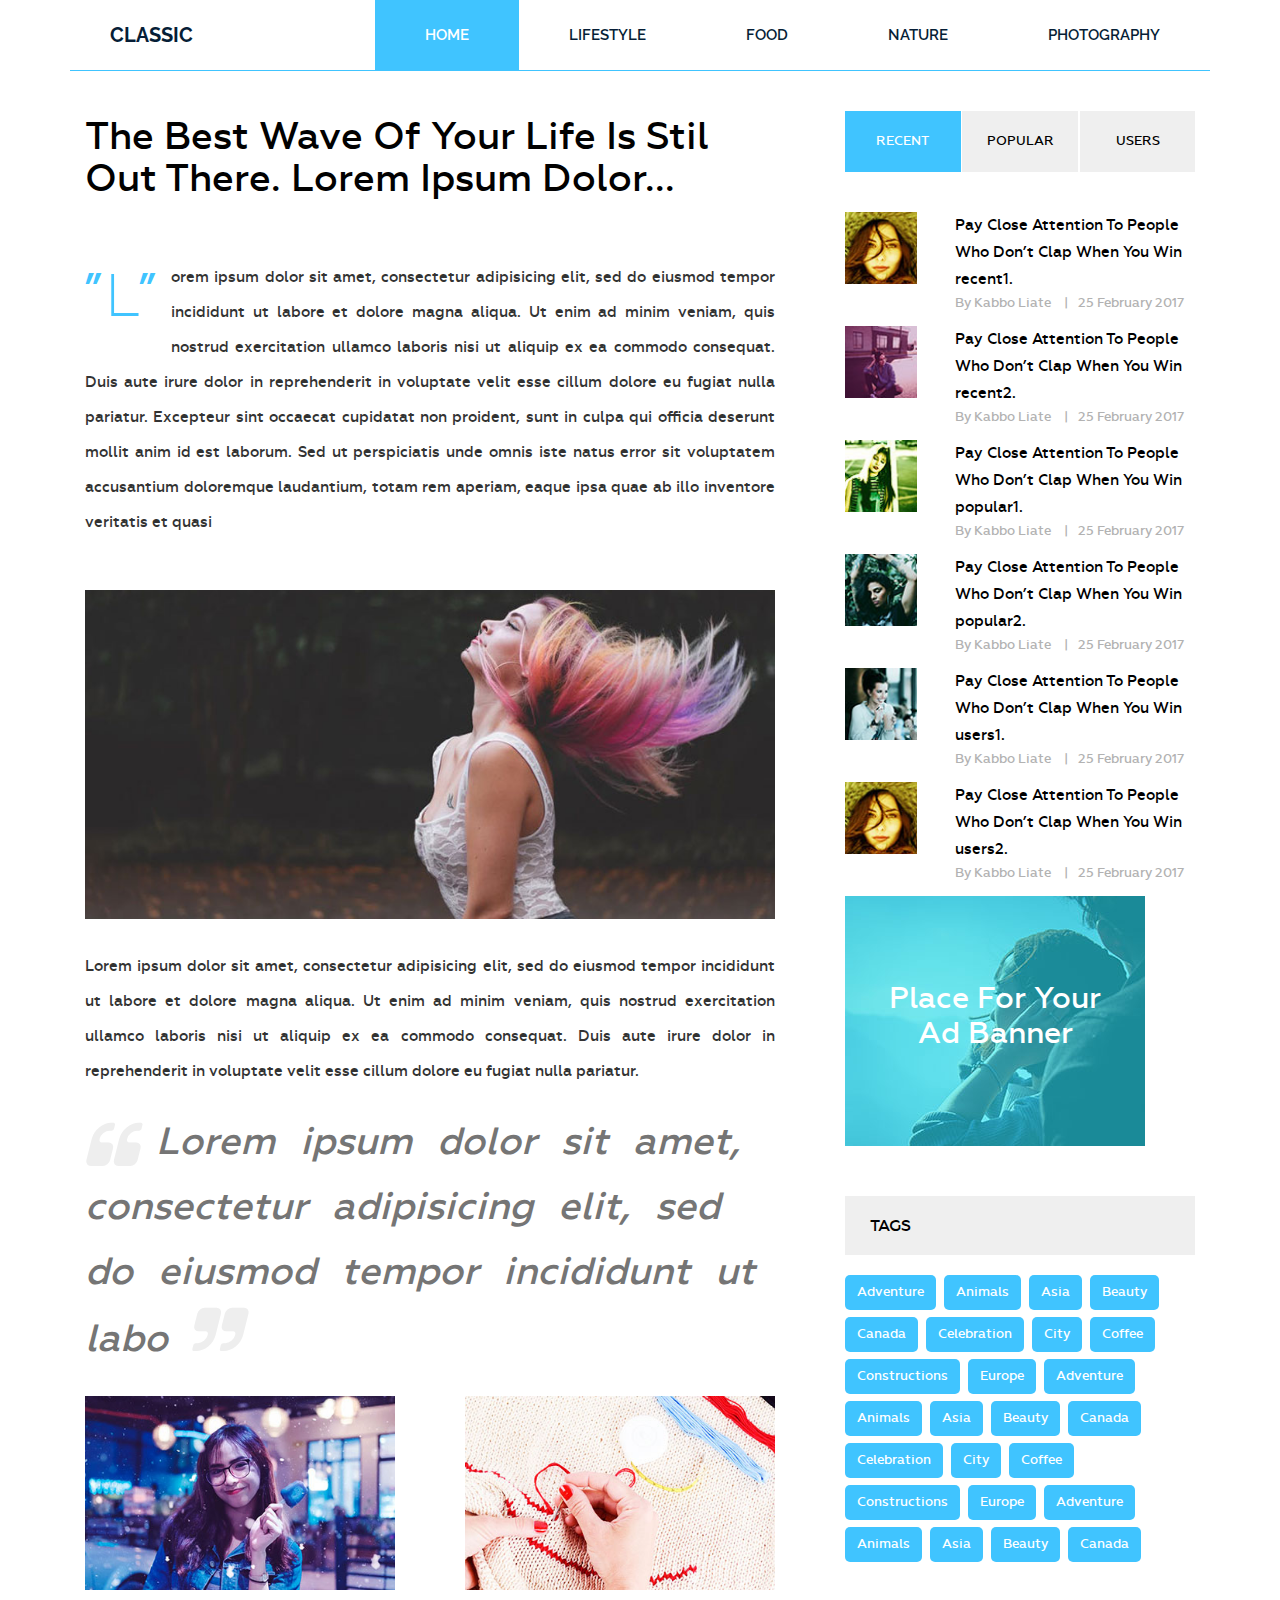
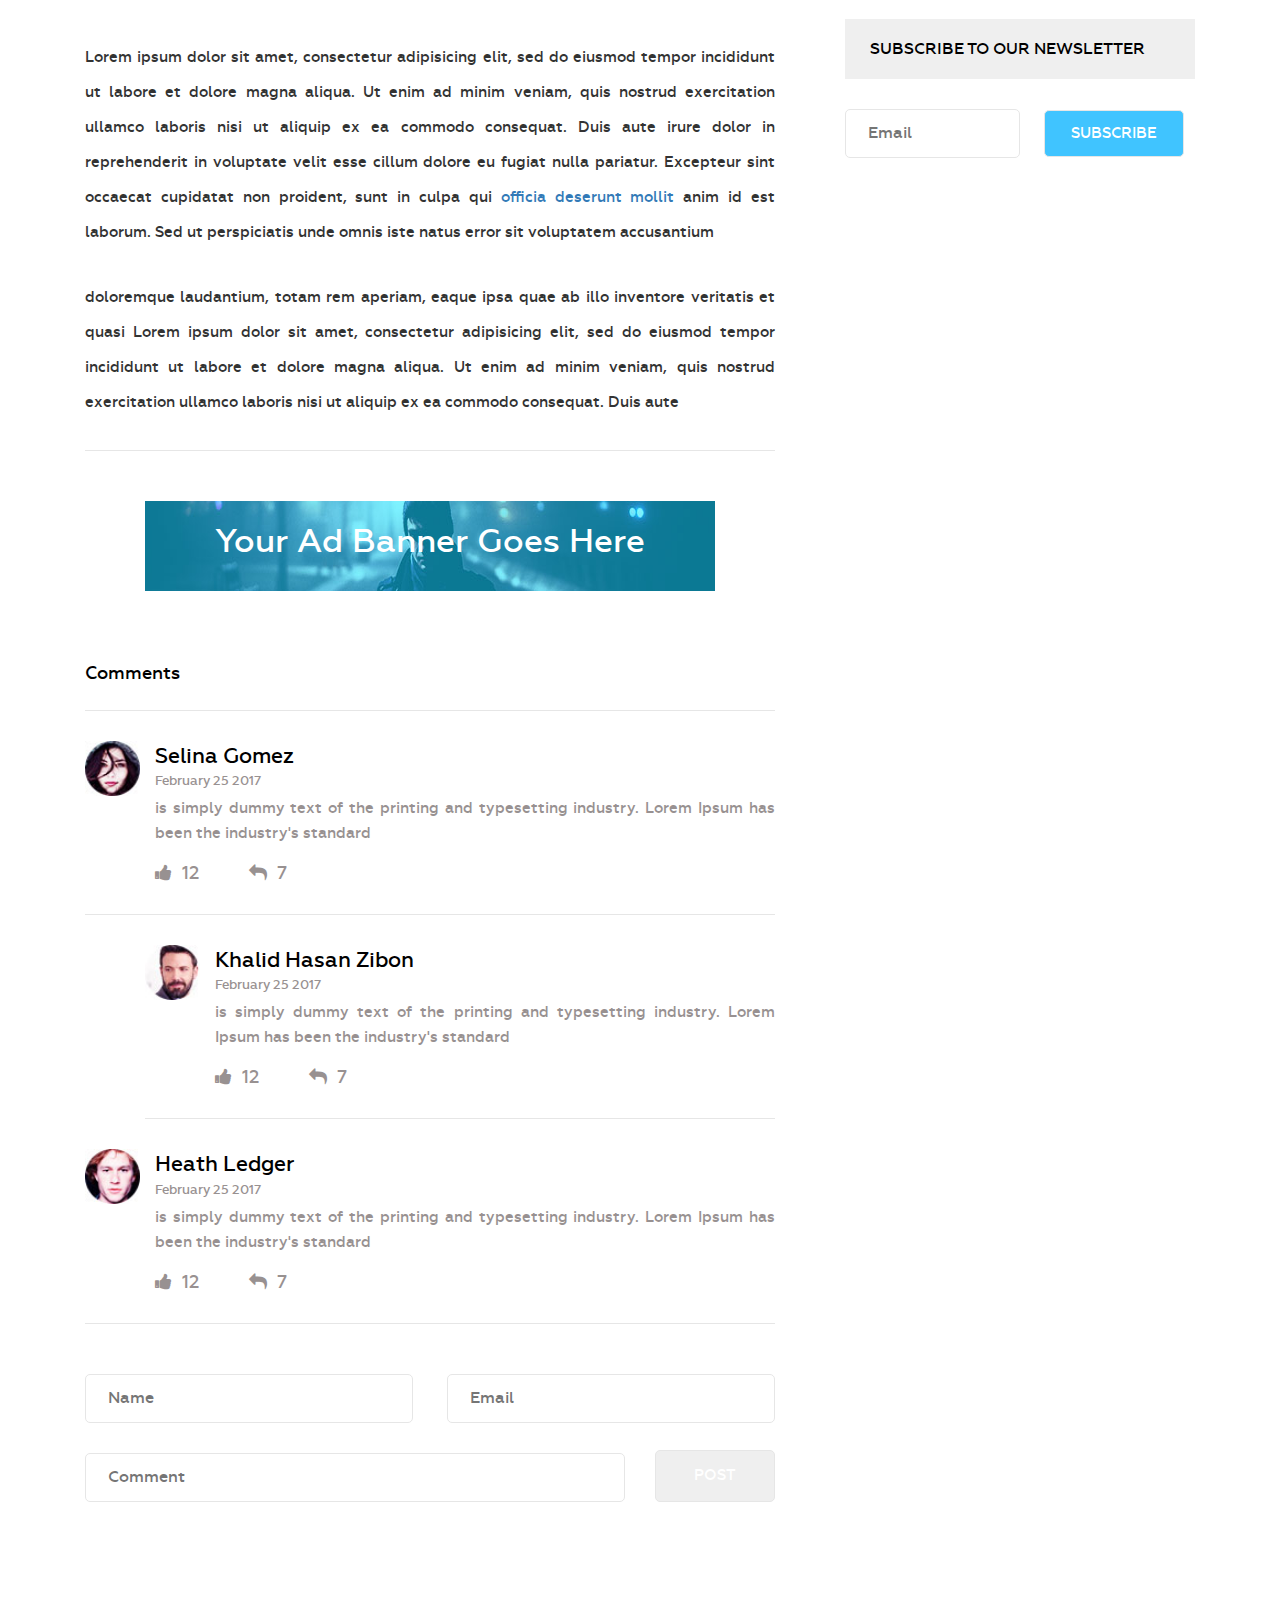
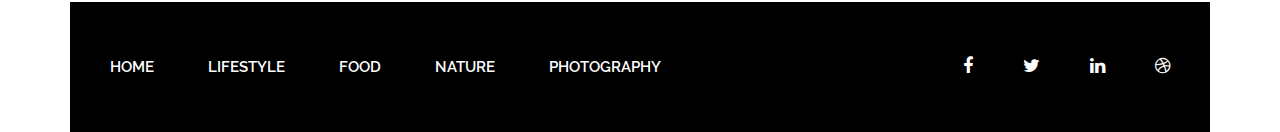
<file: TeknolojiBlogMVC/web/single.html>
<!DOCTYPE html>
<html lang="en">

<head>
    <meta charset="UTF-8">
    <meta name="viewport" content="width=device-width, initial-scale=1">
    <title>Single page</title>
    <link href="https://fonts.googleapis.com/icon?family=Material+Icons" rel="stylesheet">
    <link href="https://fonts.googleapis.com/css?family=Raleway:300,400,500,600,700,800,900" rel="stylesheet">
    <link href="https://fonts.googleapis.com/css?family=Roboto:400,500,700,900" rel="stylesheet">
    <link rel="stylesheet" href="css/bootstrap.css">
    <link rel="stylesheet" href="css/font-awesome.min.css">
    <link rel="stylesheet" href="css/owl.carousel.min.css">
    <link rel="stylesheet" href="css/owl.theme.default.min.css">
    <link rel="stylesheet" href="style.css">
    <link rel="stylesheet" href="responsive.css">
</head>

<body>
    <div class="wrapper">
        <header class="header">
            <div class="container">
                <div class="row">
                    <div class="col-md-2">
                        <div class="logo">
                            <h2><a href="#">Classic</a></h2>
                        </div>
                    </div>
                    <div class="col-md-10">
                        <div class="menu">
                            <ul>
                                <li class="active"><a href="#">Home</a></li>
                                <li><a href="#">lifestyle</a></li>
                                <li><a href="#">Food</a></li>
                                <li><a href="#">Nature</a></li>
                                <li><a href="#">photography</a></li>
                            </ul>
                        </div>
                    </div>
                </div>
            </div>
        </header>

        <section class="single-blog-area">
            <div class="container">
                <div class="row">
                   <div class="col-md-12">
                    <div class="border-top">
                        <div class="col-md-8">
                        <div class="blog-area">
                            <div class="blog-area-part">
                                <h2>The Best Wave Of Your Life Is Stil Out There. Lorem Ipsum Dolor...</h2>
                                <div class="for-style">
                                    <p><span class="drop_caps">L</span>orem ipsum dolor sit amet, consectetur adipisicing elit, sed do eiusmod tempor incididunt ut labore et dolore magna aliqua. Ut enim ad minim veniam, quis nostrud exercitation ullamco laboris nisi ut aliquip ex ea commodo consequat. Duis aute irure dolor in reprehenderit in voluptate velit esse cillum dolore eu fugiat nulla pariatur. Excepteur sint occaecat cupidatat non proident, sunt in culpa qui officia deserunt mollit anim id est laborum. Sed ut perspiciatis unde omnis iste natus error sit voluptatem accusantium doloremque laudantium, totam rem aperiam, eaque ipsa quae ab illo inventore veritatis et quasi </p>
                                </div>
                                <img src="img/single-bg.jpg" alt="">
                                <p>Lorem ipsum dolor sit amet, consectetur adipisicing elit, sed do eiusmod tempor incididunt ut labore et dolore magna aliqua. Ut enim ad minim veniam, quis nostrud exercitation ullamco laboris nisi ut aliquip ex ea commodo consequat. Duis aute irure dolor in reprehenderit in voluptate velit esse cillum dolore eu fugiat nulla pariatur.</p>
                                <h3><i class="fa fa-quote-left" aria-hidden="true"></i>Lorem ipsum dolor sit amet, consectetur adipisicing elit, sed do eiusmod tempor incididunt ut labo<i class="fa fa-quote-right" aria-hidden="true"></i></h3>
                                <div class="row">
                                    <div class="col-md-6">
                                        <div class="image-one">
                                            <img src="img/blog-image1.jpg" alt="">
                                        </div>
                                    </div>
                                    <div class="col-md-6">
                                        <div class="image-two">
                                            <img src="img/blog-image2.jpg" alt="">
                                        </div>
                                    </div>
                                </div>
                                <p>Lorem ipsum dolor sit amet, consectetur adipisicing elit, sed do eiusmod tempor incididunt ut labore et dolore magna aliqua. Ut enim ad minim veniam, quis nostrud exercitation ullamco laboris nisi ut aliquip ex ea commodo consequat. Duis aute irure dolor in reprehenderit in voluptate velit esse cillum dolore eu fugiat nulla pariatur. Excepteur sint occaecat cupidatat non proident, sunt in culpa qui <a href="#">officia deserunt mollit</a> anim id est laborum. Sed ut perspiciatis unde omnis iste natus error sit voluptatem accusantium </p>
                                <p>doloremque laudantium, totam rem aperiam, eaque ipsa quae ab illo inventore veritatis et quasi Lorem ipsum dolor sit amet, consectetur adipisicing elit, sed do eiusmod tempor incididunt ut labore et dolore magna aliqua. Ut enim ad minim veniam, quis nostrud exercitation ullamco laboris nisi ut aliquip ex ea commodo consequat. Duis aute</p>
                            </div>
                            <div class="ads-area">
                                <img src="img/ads.jpg" alt="">
                                <p>Your Ad Banner Goes Here</p>
                            </div>
                            <div class="commententries">
                                <h3>Comments</h3>

                                <ul class="commentlist">
                                    <li>
                                        <article class="comment">
                                            <header class="comment-author">
                                                <img src="img/author-1.jpg" alt="">
                                            </header>
                                            <section class="comment-details">
                                                <div class="author-name">
                                                    <h5><a href="#">Selina Gomez</a></h5>
                                                    <p>February 25 2017</p>
                                                </div>
                                                <div class="comment-body">
                                                    <p>is simply dummy text of the printing and typesetting industry. Lorem Ipsum has been the industry's standard </p>
                                                </div>
                                                <div class="reply">
                                                    <p><span><a href="#"><i class="fa fa-thumbs-up" aria-hidden="true"></i></a>12</span><span><a href="#"><i class="fa fa-reply" aria-hidden="true"></i></a>7</span></p>
                                                </div>
                                            </section>
                                        </article>

                                        <ul class="children">
                                            <li>
                                                <article class="comment">
                                                    <header class="comment-author">
                                                        <img src="img/author-2.jpg" alt="">
                                                    </header>
                                                    <section class="comment-details">
                                                        <div class="author-name">
                                                            <h5><a href="#">Khalid Hasan Zibon</a></h5>
                                                            <p>February 25 2017</p>
                                                        </div>
                                                        <div class="comment-body">
                                                            <p>is simply dummy text of the printing and typesetting industry. Lorem Ipsum has been the industry's standard </p>
                                                        </div>
                                                        <div class="reply">
                                                            <p><span><a href="#"><i class="fa fa-thumbs-up" aria-hidden="true"></i></a>12</span><span><a href="#"><i class="fa fa-reply" aria-hidden="true"></i></a>7</span></p>
                                                        </div>
                                                    </section>
                                                </article>
                                            </li>
                                        </ul>

                                    </li>
                                    <li>
                                        <article class="comment">
                                            <header class="comment-author">
                                                <img src="img/author-3.jpg" alt="">
                                            </header>
                                            <section class="comment-details">
                                                <div class="author-name">
                                                    <h5><a href="#">Heath Ledger</a></h5>
                                                    <p>February 25 2017</p>
                                                </div>
                                                <div class="comment-body">
                                                    <p>is simply dummy text of the printing and typesetting industry. Lorem Ipsum has been the industry's standard </p>
                                                </div>
                                                <div class="reply">
                                                    <p><span><a href="#"><i class="fa fa-thumbs-up" aria-hidden="true"></i></a>12</span><span><a href="#"><i class="fa fa-reply" aria-hidden="true"></i></a>7</span></p>
                                                </div>
                                            </section>
                                        </article>
                                    </li>
                                </ul>

                            </div>
                            <form action="#" method="get">
                                <div class="name">
                                    <input type="text" name="" id="" placeholder="Name" class="name">
                                </div>
                                <div class="email">
                                    <input type="email" name="" id="" placeholder="Email" class="email">
                                </div>
                                <div class="comment">
                                    <input type="text" name="" id="" placeholder="Comment" class="comment">
                                </div>
                                <div class="post">
                                    <input type="submit" value="Post">
                                </div>
                            </form>
                        </div>
                    </div>
                    <div class="col-md-4">
                        <div class="button-group filters-button-group">
                            <button data-filter=".recent" class="button is-checked">Recent</button>
                            <button data-filter=".popular" class="button">popular</button>
                            <button data-filter=".users" class="button">Users</button>
                        </div>

                        <div class="grid" style="position: relative; height: 1221.93px;">
                            <div class="portfolio-item recent" style="position: absolute; left: 0px; top: 0px;">
                                <img src="img/portfolio1.jpg" alt="">
                                <div class="portfolio-text">
                                    <h5><a href="#">Pay Close Attention To People Who Don’t Clap When You Win recent1.</a></h5>
                                    <p>By Kabbo Liate <span>|</span>25 February 2017</p>
                                </div>
                            </div>
                            <div class="portfolio-item recent" style="position: absolute; left: 0px; top: 0px;">
                                <img src="img/portfolio2.jpg" alt="">
                                <div class="portfolio-text">
                                    <h5><a href="#">Pay Close Attention To People Who Don’t Clap When You Win recent2.</a></h5>
                                    <p>By Kabbo Liate <span>|</span>25 February 2017</p>
                                </div>
                            </div>
                            <div class="portfolio-item popular" style="position: absolute; left: 0px; top: 0px;">
                                <img src="img/portfolio3.jpg" alt="">
                                <div class="portfolio-text">
                                    <h5><a href="#">Pay Close Attention To People Who Don’t Clap When You Win popular1.</a></h5>
                                    <p>By Kabbo Liate <span>|</span>25 February 2017</p>
                                </div>
                            </div>
                            <div class="portfolio-item popular" style="position: absolute; left: 0px; top: 0px;">
                                <img src="img/portfolio4.jpg" alt="">
                                <div class="portfolio-text">
                                    <h5><a href="#">Pay Close Attention To People Who Don’t Clap When You Win popular2.</a></h5>
                                    <p>By Kabbo Liate <span>|</span>25 February 2017</p>
                                </div>
                            </div>
                            <div class="portfolio-item users" style="position: absolute; left: 0px; top: 0px;">
                                <img src="img/portfolio5.jpg" alt="">
                                <div class="portfolio-text">
                                    <h5><a href="#">Pay Close Attention To People Who Don’t Clap When You Win users1.</a></h5>
                                    <p>By Kabbo Liate <span>|</span>25 February 2017</p>
                                </div>
                            </div>
                            <div class="portfolio-item users" style="position: absolute; left: 0px; top: 0px;">
                                <img src="img/portfolio1.jpg" alt="">
                                <div class="portfolio-text">
                                    <h5><a href="#">Pay Close Attention To People Who Don’t Clap When You Win users2.</a></h5>
                                    <p>By Kabbo Liate <span>|</span>25 February 2017</p>
                                </div>
                            </div>
                        </div>
                        <div class="sidebar-ads">
                            <img src="img/sidebar-ads.jpg" alt="">
                            <p>Place For Your <br> Ad Banner</p>
                        </div>
                        <div class="tags">
                            <h2 class="sidebar-title">Tags</h2>
                            <p><a href="#">Adventure</a></p>
                            <p><a href="#">Animals</a></p>
                            <p><a href="#">Asia</a></p>
                            <p><a href="#">Beauty</a></p>
                            <p><a href="#">Canada</a></p>
                            <p><a href="#">Celebration</a></p>
                            <p><a href="#">City</a></p>
                            <p><a href="#">Coffee</a></p>
                            <p><a href="#">Constructions</a></p>
                            <p><a href="#">Europe</a></p>
                            <p><a href="#">Adventure</a></p>
                            <p><a href="#">Animals</a></p>
                            <p><a href="#">Asia</a></p>
                            <p><a href="#">Beauty</a></p>
                            <p><a href="#">Canada</a></p>
                            <p><a href="#">Celebration</a></p>
                            <p><a href="#">City</a></p>
                            <p><a href="#">Coffee</a></p>
                            <p><a href="#">Constructions</a></p>
                            <p><a href="#">Europe</a></p>
                            <p><a href="#">Adventure</a></p>
                            <p><a href="#">Animals</a></p>
                            <p><a href="#">Asia</a></p>
                            <p><a href="#">Beauty</a></p>
                            <p><a href="#">Canada</a></p>
                        </div>
                        <div class="newsletter">
                            <h2 class="sidebar-title">Subscribe To oUR nEWSLETTER</h2>
                            <form action="#" method="post">
                                <input type="email" name="" id="" placeholder="Email">
                                <input type="submit" value="Subscribe">
                            </form>
                        </div>
                    </div>
                    </div>
                    </div>
                </div>
            </div>
        </section>

        <footer class="footer">
            <div class="container">
                <div class="row">
                    <div class="col-md-12">
                        <div class="footer-bg">
                            <div class="row">
                                <div class="col-md-9">
                                    <div class="footer-menu">
                                        <ul>
                                            <li class="active"><a href="#">Home</a></li>
                                            <li><a href="#">lifestyle</a></li>
                                            <li><a href="#">Food</a></li>
                                            <li><a href="#">Nature</a></li>
                                            <li><a href="#">photography</a></li>
                                        </ul>
                                    </div>
                                </div>
                                <div class="col-md-3">
                                    <div class="footer-icon">
                                        <p><a href="#"><i class="fa fa-facebook" aria-hidden="true"></i></a><a href="#"><i class="fa fa-twitter" aria-hidden="true"></i></a><a href="#"><i class="fa fa-linkedin" aria-hidden="true"></i></a><a href="#"><i class="fa fa-dribbble" aria-hidden="true"></i></a></p>
                                    </div>
                                </div>
                            </div> .
                        </div>
                    </div>
                </div>
            </div>
        </footer>
    </div>
    <script src="js/jquery-3.1.1.min.js"></script>
    <script src="js/bootstrap.min.js"></script>
    <script src="js/owl.carousel.min.js"></script>
    <script src="js/isotope.pkgd.js"></script>
    <script src="js/active.js"></script>
</body>

</html>
</file>
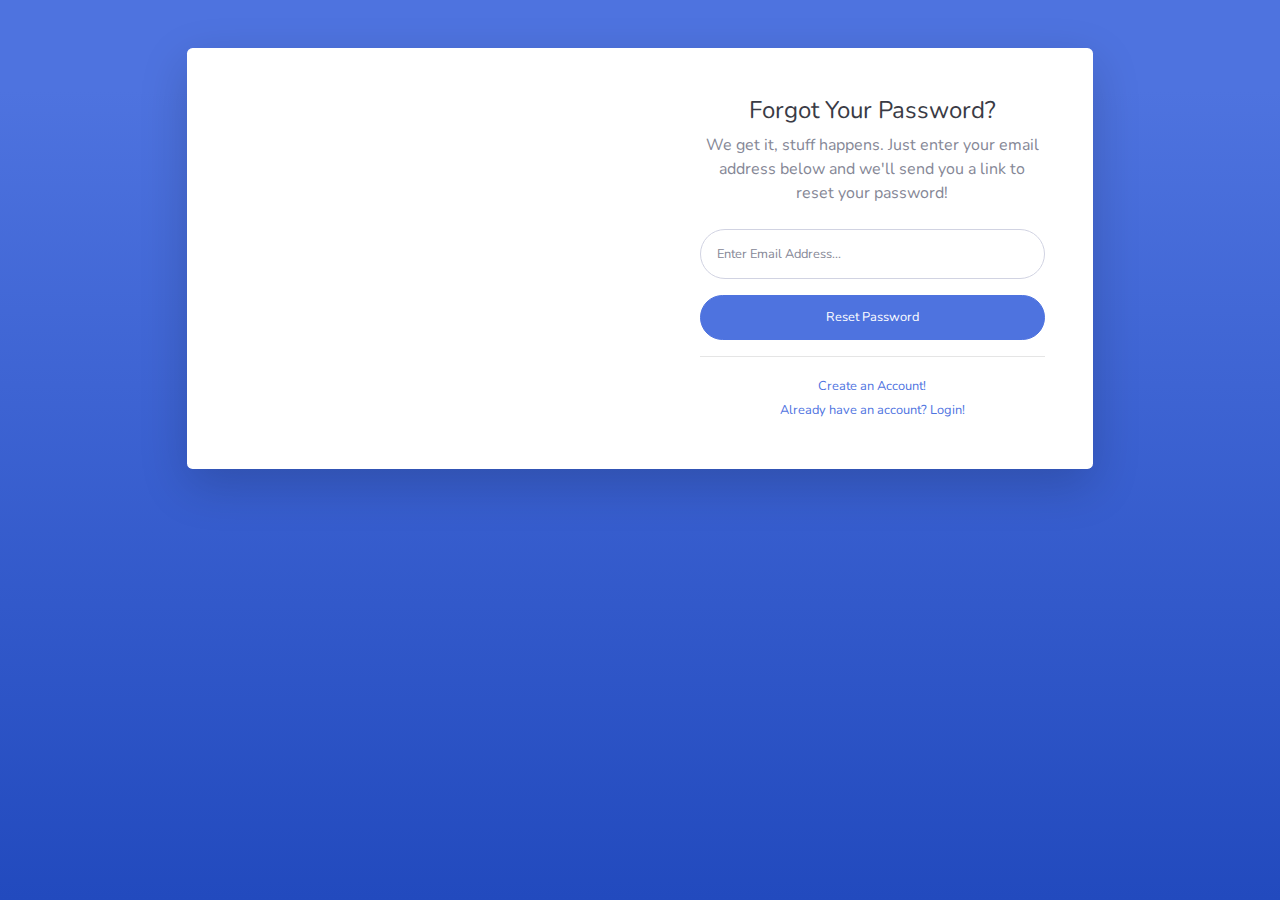
<file: TeknolojiBlogMVC/webadmin/forgot-password.html>
<!DOCTYPE html>
<html lang="en">

<head>

  <meta charset="utf-8">
  <meta http-equiv="X-UA-Compatible" content="IE=edge">
  <meta name="viewport" content="width=device-width, initial-scale=1, shrink-to-fit=no">
  <meta name="description" content="">
  <meta name="author" content="">

  <title>SB Admin 2 - Forgot Password</title>

  <!-- Custom fonts for this template-->
  <link href="vendor/fontawesome-free/css/all.min.css" rel="stylesheet" type="text/css">
  <link href="https://fonts.googleapis.com/css?family=Nunito:200,200i,300,300i,400,400i,600,600i,700,700i,800,800i,900,900i" rel="stylesheet">

  <!-- Custom styles for this template-->
  <link href="css/sb-admin-2.min.css" rel="stylesheet">

</head>

<body class="bg-gradient-primary">

  <div class="container">

    <!-- Outer Row -->
    <div class="row justify-content-center">

      <div class="col-xl-10 col-lg-12 col-md-9">

        <div class="card o-hidden border-0 shadow-lg my-5">
          <div class="card-body p-0">
            <!-- Nested Row within Card Body -->
            <div class="row">
              <div class="col-lg-6 d-none d-lg-block bg-password-image"></div>
              <div class="col-lg-6">
                <div class="p-5">
                  <div class="text-center">
                    <h1 class="h4 text-gray-900 mb-2">Forgot Your Password?</h1>
                    <p class="mb-4">We get it, stuff happens. Just enter your email address below and we'll send you a link to reset your password!</p>
                  </div>
                  <form class="user">
                    <div class="form-group">
                      <input type="email" class="form-control form-control-user" id="exampleInputEmail" aria-describedby="emailHelp" placeholder="Enter Email Address...">
                    </div>
                    <a href="login.html" class="btn btn-primary btn-user btn-block">
                      Reset Password
                    </a>
                  </form>
                  <hr>
                  <div class="text-center">
                    <a class="small" href="register.html">Create an Account!</a>
                  </div>
                  <div class="text-center">
                    <a class="small" href="login.html">Already have an account? Login!</a>
                  </div>
                </div>
              </div>
            </div>
          </div>
        </div>

      </div>

    </div>

  </div>

  <!-- Bootstrap core JavaScript-->
  <script src="vendor/jquery/jquery.min.js"></script>
  <script src="vendor/bootstrap/js/bootstrap.bundle.min.js"></script>

  <!-- Core plugin JavaScript-->
  <script src="vendor/jquery-easing/jquery.easing.min.js"></script>

  <!-- Custom scripts for all pages-->
  <script src="js/sb-admin-2.min.js"></script>

</body>

</html>
</file>
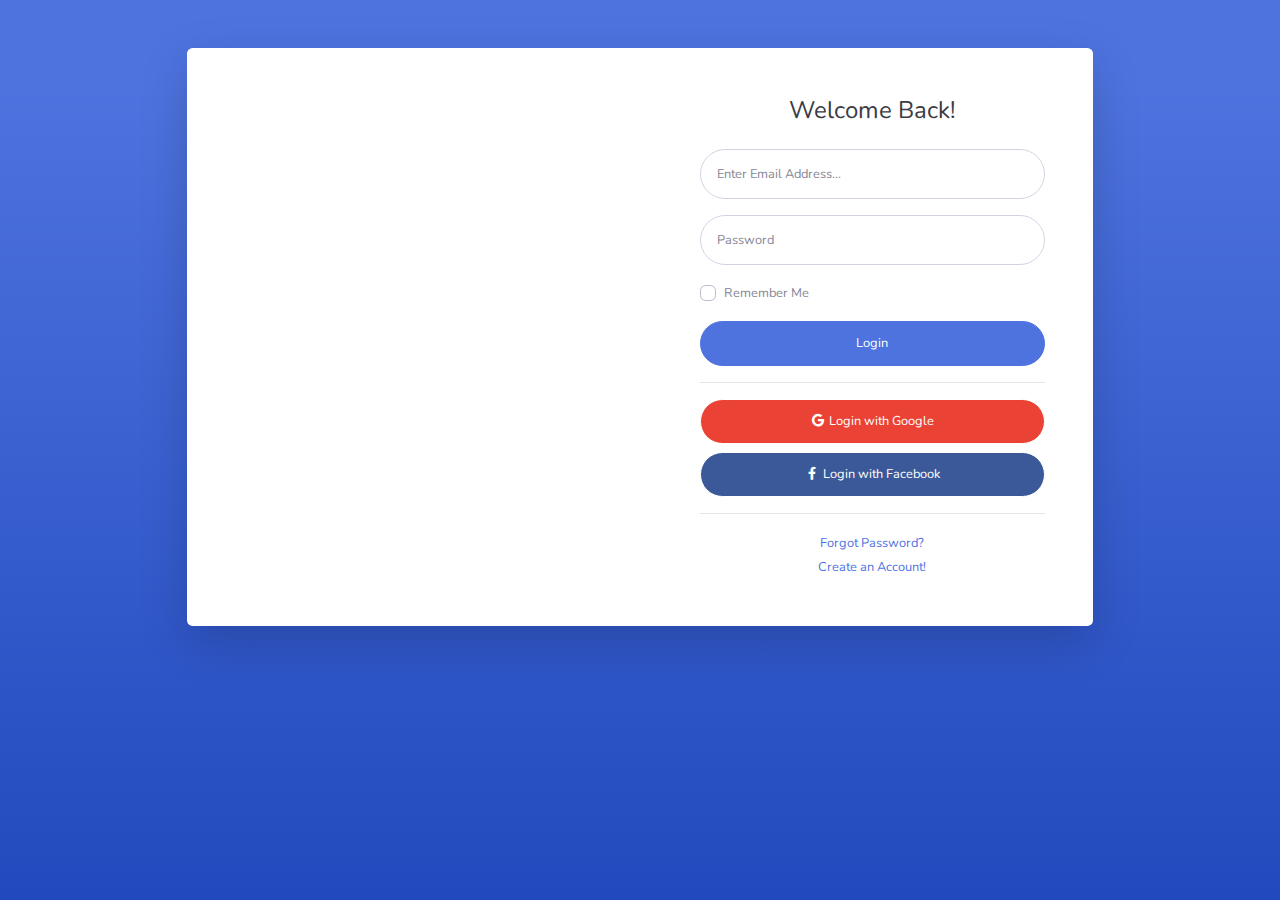
<file: TeknolojiBlogMVC/webadmin/login.html>
<!DOCTYPE html>
<html lang="en">

<head>

  <meta charset="utf-8">
  <meta http-equiv="X-UA-Compatible" content="IE=edge">
  <meta name="viewport" content="width=device-width, initial-scale=1, shrink-to-fit=no">
  <meta name="description" content="">
  <meta name="author" content="">

  <title>SB Admin 2 - Login</title>

  <!-- Custom fonts for this template-->
  <link href="vendor/fontawesome-free/css/all.min.css" rel="stylesheet" type="text/css">
  <link href="https://fonts.googleapis.com/css?family=Nunito:200,200i,300,300i,400,400i,600,600i,700,700i,800,800i,900,900i" rel="stylesheet">

  <!-- Custom styles for this template-->
  <link href="css/sb-admin-2.min.css" rel="stylesheet">

</head>

<body class="bg-gradient-primary">

  <div class="container">

    <!-- Outer Row -->
    <div class="row justify-content-center">

      <div class="col-xl-10 col-lg-12 col-md-9">

        <div class="card o-hidden border-0 shadow-lg my-5">
          <div class="card-body p-0">
            <!-- Nested Row within Card Body -->
            <div class="row">
              <div class="col-lg-6 d-none d-lg-block bg-login-image"></div>
              <div class="col-lg-6">
                <div class="p-5">
                  <div class="text-center">
                    <h1 class="h4 text-gray-900 mb-4">Welcome Back!</h1>
                  </div>
                  <form class="user">
                    <div class="form-group">
                      <input type="email" class="form-control form-control-user" id="exampleInputEmail" aria-describedby="emailHelp" placeholder="Enter Email Address...">
                    </div>
                    <div class="form-group">
                      <input type="password" class="form-control form-control-user" id="exampleInputPassword" placeholder="Password">
                    </div>
                    <div class="form-group">
                      <div class="custom-control custom-checkbox small">
                        <input type="checkbox" class="custom-control-input" id="customCheck">
                        <label class="custom-control-label" for="customCheck">Remember Me</label>
                      </div>
                    </div>
                    <a href="index.html" class="btn btn-primary btn-user btn-block">
                      Login
                    </a>
                    <hr>
                    <a href="index.html" class="btn btn-google btn-user btn-block">
                      <i class="fab fa-google fa-fw"></i> Login with Google
                    </a>
                    <a href="index.html" class="btn btn-facebook btn-user btn-block">
                      <i class="fab fa-facebook-f fa-fw"></i> Login with Facebook
                    </a>
                  </form>
                  <hr>
                  <div class="text-center">
                    <a class="small" href="forgot-password.html">Forgot Password?</a>
                  </div>
                  <div class="text-center">
                    <a class="small" href="register.html">Create an Account!</a>
                  </div>
                </div>
              </div>
            </div>
          </div>
        </div>

      </div>

    </div>

  </div>

  <!-- Bootstrap core JavaScript-->
  <script src="vendor/jquery/jquery.min.js"></script>
  <script src="vendor/bootstrap/js/bootstrap.bundle.min.js"></script>

  <!-- Core plugin JavaScript-->
  <script src="vendor/jquery-easing/jquery.easing.min.js"></script>

  <!-- Custom scripts for all pages-->
  <script src="js/sb-admin-2.min.js"></script>

</body>

</html>
</file>
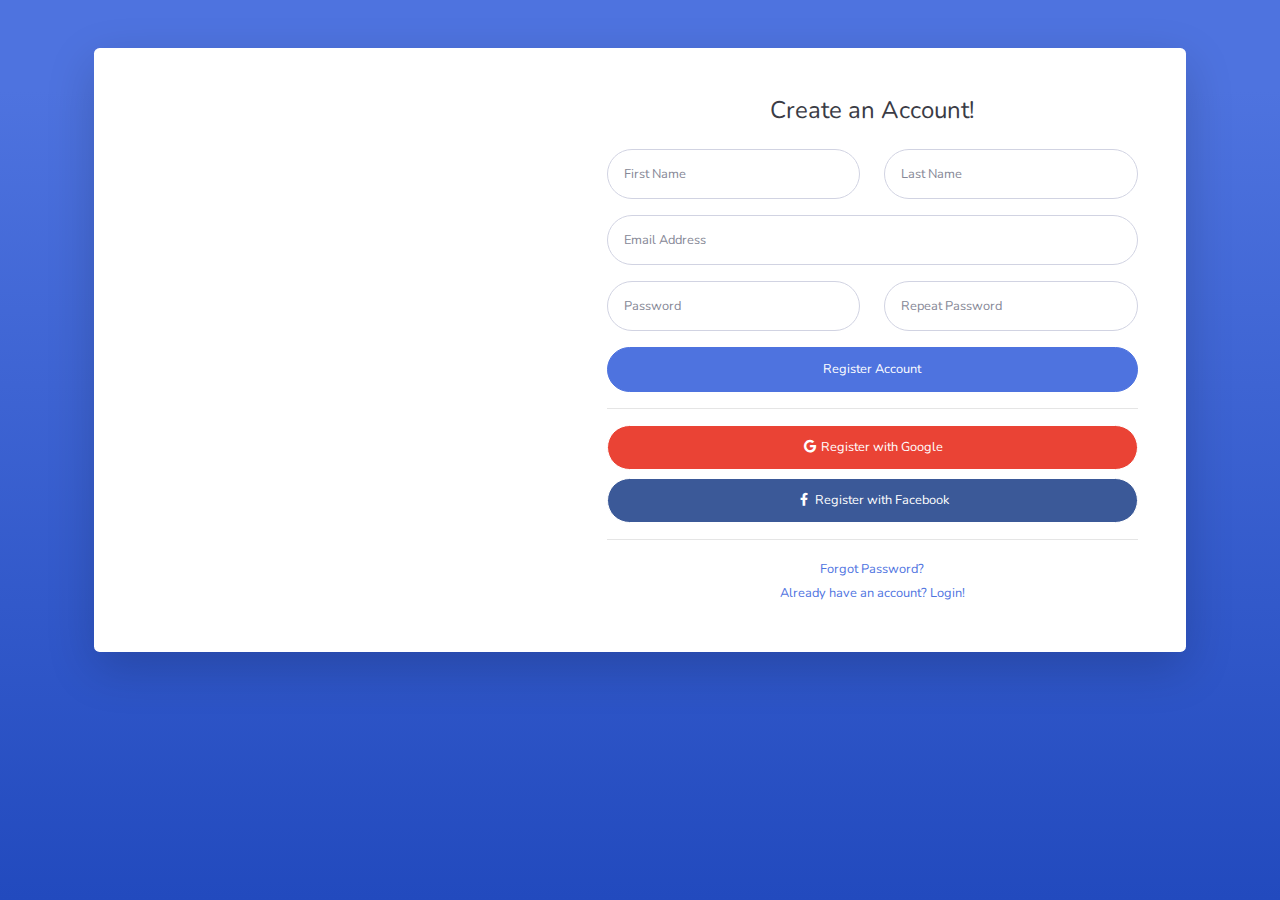
<file: TeknolojiBlogMVC/webadmin/register.html>
<!DOCTYPE html>
<html lang="en">

<head>

  <meta charset="utf-8">
  <meta http-equiv="X-UA-Compatible" content="IE=edge">
  <meta name="viewport" content="width=device-width, initial-scale=1, shrink-to-fit=no">
  <meta name="description" content="">
  <meta name="author" content="">

  <title>SB Admin 2 - Register</title>

  <!-- Custom fonts for this template-->
  <link href="vendor/fontawesome-free/css/all.min.css" rel="stylesheet" type="text/css">
  <link href="https://fonts.googleapis.com/css?family=Nunito:200,200i,300,300i,400,400i,600,600i,700,700i,800,800i,900,900i" rel="stylesheet">

  <!-- Custom styles for this template-->
  <link href="css/sb-admin-2.min.css" rel="stylesheet">

</head>

<body class="bg-gradient-primary">

  <div class="container">

    <div class="card o-hidden border-0 shadow-lg my-5">
      <div class="card-body p-0">
        <!-- Nested Row within Card Body -->
        <div class="row">
          <div class="col-lg-5 d-none d-lg-block bg-register-image"></div>
          <div class="col-lg-7">
            <div class="p-5">
              <div class="text-center">
                <h1 class="h4 text-gray-900 mb-4">Create an Account!</h1>
              </div>
              <form class="user">
                <div class="form-group row">
                  <div class="col-sm-6 mb-3 mb-sm-0">
                    <input type="text" class="form-control form-control-user" id="exampleFirstName" placeholder="First Name">
                  </div>
                  <div class="col-sm-6">
                    <input type="text" class="form-control form-control-user" id="exampleLastName" placeholder="Last Name">
                  </div>
                </div>
                <div class="form-group">
                  <input type="email" class="form-control form-control-user" id="exampleInputEmail" placeholder="Email Address">
                </div>
                <div class="form-group row">
                  <div class="col-sm-6 mb-3 mb-sm-0">
                    <input type="password" class="form-control form-control-user" id="exampleInputPassword" placeholder="Password">
                  </div>
                  <div class="col-sm-6">
                    <input type="password" class="form-control form-control-user" id="exampleRepeatPassword" placeholder="Repeat Password">
                  </div>
                </div>
                <a href="login.html" class="btn btn-primary btn-user btn-block">
                  Register Account
                </a>
                <hr>
                <a href="index.html" class="btn btn-google btn-user btn-block">
                  <i class="fab fa-google fa-fw"></i> Register with Google
                </a>
                <a href="index.html" class="btn btn-facebook btn-user btn-block">
                  <i class="fab fa-facebook-f fa-fw"></i> Register with Facebook
                </a>
              </form>
              <hr>
              <div class="text-center">
                <a class="small" href="forgot-password.html">Forgot Password?</a>
              </div>
              <div class="text-center">
                <a class="small" href="login.html">Already have an account? Login!</a>
              </div>
            </div>
          </div>
        </div>
      </div>
    </div>

  </div>

  <!-- Bootstrap core JavaScript-->
  <script src="vendor/jquery/jquery.min.js"></script>
  <script src="vendor/bootstrap/js/bootstrap.bundle.min.js"></script>

  <!-- Core plugin JavaScript-->
  <script src="vendor/jquery-easing/jquery.easing.min.js"></script>

  <!-- Custom scripts for all pages-->
  <script src="js/sb-admin-2.min.js"></script>

</body>

</html>
</file>
<file: TeknolojiBlogMVC/web/style.css>
@font-face {
    font-family: Geometria;
    src: url(geometria_font/Geometria.ttf);
    font-weight: 300;
}

@font-face {
    font-family: Geometria;
    src: url(geometria_font/Geometria-Bold.ttf);
    font-weight: 700;
}

@font-face {
    font-family: Geometria;
    src: url(geometria_font/Geometria-ExtraBold.ttf);
    font-weight: 800;
}

@font-face {
    font-family: Geometria;
    src: url(geometria_font/geometria-light.ttf);
    font-weight: 400;
}

@font-face {
    font-family: Geometria;
    src: url(geometria_font/geometria-medium.ttf);
    font-weight: 500;
}

.wrapper header.header .logo {}

.wrapper header.header .logo h2 {
    margin: 0 0 0 40px;
    padding: 0;
}

.wrapper header.header .logo h2 a {
    color: #061e37;
    font-family: "Raleway", sans-serif;
    font-size: 20px;
    font-weight: 700;
    text-decoration: none;
    line-height: 70px;
    padding: 22px 0;
    text-transform: uppercase;
}

.wrapper header.header .menu {
    margin: 0
}

.wrapper header.header .menu ul {
    float: right;
    margin: 0;
    padding: 0;
    margin-right: 4px;
}

.wrapper header.header .menu ul li {
    display: inline-block;
    list-style: outside none none;
    margin: 0 -4px 0 0;
}

.wrapper header.header .menu ul li a {
    color: rgb(6, 30, 55);
    font-family: "Raleway", sans-serif;
    font-size: 15px;
    font-weight: 600;
    line-height: 70px;
    padding: 26px 50px;
    text-decoration: none;
    text-transform: uppercase;
}

.wrapper header.header .menu ul li.active a {
    background: #40c4ff;
    color: #fff;
}

.wrapper header.header .menu ul li a:hover {
    background: #40c4ff;
    color: #fff;
}

.wrapper section.bg-text-area .bg-text {
    background-image: url('img/dde.jpg');
   
    height: 550px;
    width: 1440px;
    background-size: 100% 100%;
    padding: 205px 280px;
}

.wrapper section.bg-text-area .container {}

.wrapper section.bg-text-area .bg-text h3 {
    color: #fff;
    font-family: Geometria;
    font-size: 50px;
    font-weight: 700;
    text-align: center;
    text-transform: uppercase;
    margin: 0;
}

.wrapper section.bg-text-area .bg-text p {
    color: #fff;
    font-family: Geometria;
    font-size: 25px;
    font-weight: 500;
    line-height: 33px;
    margin: 32px 0 0;
    text-align: center;
}

section.blog-post-area {
    margin-top: 50px;
}

section.blog-post-area .big-image {
    float: left;
    width: 50%;
    padding-right: 35px;
}

section.blog-post-area .big-text {
    float: right;
    width: 50%;
    padding-right: 20px;
}

section.blog-post-area img {
    width: 100%;
}

section.blog-post-area .big-text h3 {
    margin: 10px 0 0;
}

section.blog-post-area .big-text h3 a {
    font-family: Geometria;
    font-weight: 700;
    font-size: 40px;
    color: #061e37;
    text-decoration: none;
}

section.blog-post-area .big-text p {
    color: #061e37;
    font-family: Geometria;
    font-size: 15px;
    font-weight: 400;
    line-height: 24px;
    padding-top: 18px;
    text-align: justify;
    text-decoration: none;
}

section.blog-post-area .big-text h4 {
    margin-top: 25px;
    padding-top: 30px;
    position: relative;
}

section.blog-post-area .big-text h4::before {
    background: #e6e6e6 none repeat scroll 0 0;
    content: "";
    height: 1px;
    position: absolute;
    top: 0;
    width: 100%;
}

section.blog-post-area .single-post {
    padding-right: 20px;
    margin: 100px 0px 0px;
}

section.blog-post-area h4 span {
    font-family: Geometria;
    font-weight: 400;
    font-size: 15px;
    color: #061e37;
    text-decoration: none;
}

section.blog-post-area .big-text h4 span.author {
    float: right
}

section.blog-post-area h4 span.author-name {
    font-weight: 500;
}

.blog-post-area .single-post h3 a {
    font-family: Geometria;
    font-size: 28px;
    font-weight: 700;
    text-decoration: none;
    color: #061e37;
}

.blog-post-area .single-post p {
    color: #061e37;
    font-family: Geometria;
    font-size: 15px;
    font-weight: 400;
    line-height: 27px;
    padding-top: 14px;
    position: relative;
    text-align: justify;
}

.blog-post-area .single-post h4 {
    margin-bottom: 12px;
    padding-top: 10px;
    position: relative;
}

.blog-post-area .single-post h4::before {
    background: #e6e6e6 none repeat scroll 0 0;
    content: "";
    height: 1px;
    position: absolute;
    top: 0;
    width: 100%;
}

.blog-post-area .single-post p::before {
    background: #e6e6e6 none repeat scroll 0 0;
    content: "";
    height: 1px;
    position: absolute;
    top: 0;
    width: 100%;
}

.blog-post-area .single-post h3 {
    margin: 25px 0 15px;
    
}

.blog-post-area .pegination {
    margin-top: 60px;
    margin-bottom: 60px;
}

.blog-post-area .pegination .nav-links {
    margin: 0;
    padding: 0;
    text-align: center;
}

.blog-post-area .pegination .nav-links .page-numbers {
    border: 1px solid #448aff;
    border-radius: 50%;
    color: #448aff;
    display: inline-block;
    font-family: "Roboto", sans-serif;
    font-size: 15px;
    font-weight: 400;
    height: 45px;
    line-height: 45px;
    list-style: outside none none;
    margin-right: 5px;
    text-align: center;
    width: 45px;
   
}

.blog-post-area .blog-post-area-style {
    margin: 0 20px 0 40px;

}

.blog-post-area .pegination .nav-links .page-numbers.current {
    background: #448aff;
    color: #fff;

}

.blog-post-area .pegination .nav-links .page-numbers:hover {
    background: #448aff;
    color: #fff;
}

.blog-post-area .pegination .nav-links a {
    text-decoration: none;
}

.wrapper footer.footer {
    height: 130px;
}

.wrapper footer .footer-bg {
    background: #000 none repeat scroll 0 0;
    height: 130px;
    overflow: hidden;
}

.wrapper footer.footer .footer-menu {
    margin: 0
}

.wrapper footer.footer .footer-menu ul {
    line-height: 130px;
    margin: 0;
    padding: 0;
}

.wrapper footer.footer .footer-menu ul li {
    display: inline;
    list-style: outside none none;
    margin: 0;
    padding: 30px 0px;
}

.wrapper footer.footer .footer-menu ul li a {
    color: #fff;
    font-family: "Raleway", sans-serif;
    font-size: 15px;
    font-weight: 600;
    line-height: 70px;
    margin-left: 40px;
    padding: 26px 10px 26px 0;
    text-decoration: none;
    text-transform: uppercase;
}

.wrapper footer.footer .footer-icon p {
    float: right;
    line-height: 130px;
}

.wrapper footer.footer .footer-icon p i {
    color: #fff;
    font-size: 18px;
    margin-right: 30px;
    padding: 10px;
}


/*css for single blog page*/

.single-blog-area {
    margin-bottom: 100px;
}

.single-blog-area .border-top {
    border-top: 1px solid #40c4ff;
}

.single-blog-area h2 {
    color: #010101;
    font-family: Geometria;
    font-size: 38px;
    font-weight: 500;
    margin-bottom: 60px;
    margin-top: 45px;
}

.single-blog-area p {
    font-family: Geometria;
    font-size: 15px;
    font-weight: 500;
    line-height: 35px;
    position: relative;
    text-align: justify;
}

.single-blog-area .blog-area-part p {
    margin-top: 30px;
}

.single-blog-area .for-style {
    margin-bottom: 50px;
}

.single-blog-area .for-style p span {
    color: #40c4ff;
    float: left;
    font-family: Geometria;
    font-size: 60px;
    font-weight: 400;
    margin: 18px 30px 20px 20px;
    position: relative;
}

.single-blog-area .for-style p span.drop_caps::before {
    color: #40c4ff;
    content: "”";
    font-size: 40px;
    left: -20px;
    position: absolute;
    top: -7px;
    font-weight: 500;
}

.single-blog-area .for-style p span::after {
    color: #40c4ff;
    content: "”";
    font-size: 40px;
    right: -15px;
    position: absolute;
    top: -7px;
    font-weight: 500;
}

.single-blog-area h3 {
    color: #757575;
    font-family: Geometria;
    font-size: 38px;
    font-style: italic;
    font-weight: 500;
    line-height: 65px;
    margin-bottom: 25px;
    word-spacing: 15px;
}

.single-blog-area h3 i.fa-quote-left {
    float: left;
    font-size: 55px;
    font-style: italic;
    margin-right: 20px;
    margin-top: 10px;
    color: #eeeeee;
}

.single-blog-area h3 i.fa-quote-right {
    display: inline-block;
    font-size: 55px;
    font-style: italic;
    margin-left: 20px;
    color: #eeeeee;
}

.single-blog-area .image-one {
    padding-right: 20px;
    width: 100%;
    margin-bottom: 20px;
}

.single-blog-area .image-two {
    width: 100%;
    padding-left: 20px;
    margin-bottom: 20px;
}

.single-blog-area img {
    width: 100%
}

.single-blog-area .blog-area {
    margin-right: 40px;
}

.single-blog-area .ads-area {
    border-top: 1px solid #e6e6e6;
    margin-top: 30px;
    padding: 50px 0;
    position: relative;
}

.single-blog-area .ads-area img {
    width: 100%;
    height: 90px;
    padding: 0 60px;
}

.single-blog-area .ads-area p {
    color: #fff;
    font-family: Geometria;
    font-size: 33px;
    font-weight: 500;
    line-height: 150px;
    position: absolute;
    text-align: center;
    top: 15px;
    width: 100%;
}


/*comment part start*/

.single-blog-area .commententries h3 {
    color: #000;
    font-family: Geometria;
    font-size: 18px;
    font-style: normal;
    font-weight: 500;
    margin: 0;
    padding-bottom: 5px;
    position: relative;
}

.single-blog-area .commententries h3::before {
    background: #e6e6e6 none repeat scroll 0 0;
    content: "";
    height: 1px;
    position: absolute;
    width: 100%;
    bottom: 0;
}

.single-blog-area .commententries ul {
    margin: 0;
    padding: 0;
}

.single-blog-area .commententries ul ul {
    margin-left: 60px;
}

.single-blog-area .commententries ul li article.comment {
    padding-bottom: 13px;
    padding-top: 30px;
    position: relative;
}

.single-blog-area .commententries ul li article.comment:before {
    background: #e6e6e6 none repeat scroll 0 0;
    content: "";
    height: 1px;
    position: absolute;
    width: 100%;
    bottom: 0;
}


}
.single-blog-area .commententries .author-name h5 a {
    font-family: Geometria;
    font-size: 21px;
    font-weight: 500;
    text-decoration: none;
    color: #000;
}
.single-blog-area .commententries .author-name h5 a {
    color: #000;
    font-family: Geometria;
    font-size: 21px;
    font-weight: 500;
    line-height: 10px;
    color: #000;
    text-decoration: none;
}
.single-blog-area .commententries .author-name p {
    color: #000;
    font-family: Geometria;
    font-size: 13px;
    font-weight: 500;
    line-height: 10px;
    color: #989191
}
.single-blog-area .commententries .comment-body p {
    font-family: Geometria;
    font-size: 15px;
    font-weight: 500;
    line-height: 25px;
    color: #989191
}
.single-blog-area .commententries .reply p span {
    color: #989191;
    font-family: Geometria;
    font-size: 18px;
    font-weight: 500;
    margin-right: 50px;
}
.single-blog-area .commententries .reply p span i {
    color: #989191;
    margin-right: 10px;
}
.single-blog-area .commententries ul {
    overflow: hidden;
}
.single-blog-area .commententries ul li {
    list-style: none
}
.commententries .comment-author {
    border-radius: 50%;
    float: left;
    height: 55px;
    width: 55px;
}
.commententries .comment-details {
    margin-left: 70px;
}
.single-blog-area form input {
    border: 1px solid #e6e6e6;
    margin: 0;
    padding: 12px 22px;
    border-radius: 5px;
    width: 100%
}
.single-blog-area form input[placeholder] {
    color: #000;
    font-family: Geometria;
    font-size: 16px;
    font-weight: 500;
}
.single-blog-area form .name {
    float: left;
    margin-bottom: 15px;
    width: 50%;
}
.single-blog-area form .email {
    width: 50%;
    float: right;
}
.single-blog-area form .name input {
    width: 95%;
}
.single-blog-area form .name .name {
    margin-right: 20px;
}
.single-blog-area form .email input {
    width: 95%;
}
.single-blog-area form .comment {
    margin-right: 150px;
}
.single-blog-area form .post {
    bottom: 0;
    position: absolute;
    right: 0;
}
.single-blog-area form .post input[type="submit"] {
    background: #40czff none repeat scroll 0 0;
    bottom: 0;
    color: #fff;
    font-family: Geometria;
    font-size: 15px;
    font-weight: 500;
    padding: 14px 38px;
    right: -150px;
    text-transform: uppercase;
    width: auto;
}
.single-blog-area form {
    margin: 50px 0 0;
    position: relative;
}

/*comment part end*/
.grid .portfolio-item {
    margin-bottom: 30px;
}
.grid .portfolio-item img {
    float: left;
    height: 72px;
    width: 72px;
}
.single-blog-area .grid .portfolio-item .portfolio-text {
    margin-left: 110px;

}
.single-blog-area .grid .portfolio-item .portfolio-text h5 {
    margin: 0;


}
.single-blog-area .grid .portfolio-item .portfolio-text h5 a {
    color: #000;
    font-family: Geometria;
    font-size: 15px;
    font-weight: 500;
    line-height: 27px;
    text-decoration: none;
    
}
.single-blog-area .grid .portfolio-item .portfolio-text p {
    font-family: Geometria;
    font-size: 13px;
    font-weight: 500;
    line-height: 20px;
    color: #b2b2b2;
}
.single-blog-area .grid .portfolio-item .portfolio-text p span {
    margin: 0 10px;

}
.single-blog-area .button-group button {
    border: medium none;
    border-radius: 0;
    color: #000;
    display: inline-block;
    font-family: Geometria;
    font-size: 13px;
    font-weight: 500;
    margin-right: -2px;
    padding: 21px;
    text-transform: uppercase;
    width: 33%;

}
.single-blog-area .button-group {
    margin: 40px 0;

}
.single-blog-area .button-group button.is-checked {
    background: #40c4ff;
    color: #fff;

}
.single-blog-area .button-group button:hover {
    background: #40c4ff;
    color: #fff;

}
.single-blog-area .sidebar-ads {
    width: 300px;
    position: relative;
    
}
.single-blog-area .sidebar-ads p {
    color: #fff;
    font-family: Geometria;
    font-size: 30px;
    font-weight: 500;
    position: absolute;
    text-align: center;
    top: 85px;
    width: 100%;
}
.single-blog-area h2.sidebar-title {
    background: #efefef none repeat scroll 0 0;
    color: #000;
    font-family: Geometria;
    font-size: 16px;
    font-weight: 500;
    margin-bottom: 20px;
    margin-top: 50px;
    padding: 21px 25px;
    text-transform: uppercase;
}
.single-blog-area .tags p {
    background: #40c4ff none repeat scroll 0 0;
    border-radius: 5px;
    display: inline-block;
    font-family: Geometria;
    font-size: 13px;
    font-weight: 500;
    margin-right: 4px;
    padding: 0 12px;
    margin-bottom: 7px;
}
.single-blog-area .tags p a {
    color: #fff;
    display: inline-block;
    text-decoration: none;
}
.single-blog-area .newsletter form {
    margin: 30px 0 0;
}
.single-blog-area .newsletter input[type="email"] {
    width: 50%;
    margin-right: 20px;
}
.single-blog-area .newsletter input[type="submit"] {
    width: 40%;
    background: #40c4ff;
    color: #fff;
    text-transform: uppercase;
    font-family: Geometria;
    font-size: 15px;
    font-weight: 500;
}
</file>
<file: TeknolojiBlogMVC/web/responsive.css>
@media (min-width: 1440px) and (max-width: 1745px) {}
    
    @media (min-width: 1200px) and (max-width: 1439px) {}
    
    @media (min-width: 992px) and (max-width: 1199px) {}
    
    @media (min-width: 768px) and (max-width: 991px) {}
    
    @media (min-width: 550px) and (max-width: 767px) {}
    
    @media only screen and (max-width: 549px) {}
    
    @media only screen and (max-width: 365px) {}
</file>
<file: TeknolojiBlogMVC/webContact/css/util.css>
/*[ FONT SIZE ]
///////////////////////////////////////////////////////////
*/
.fs-1 {font-size: 1px;}
.fs-2 {font-size: 2px;}
.fs-3 {font-size: 3px;}
.fs-4 {font-size: 4px;}
.fs-5 {font-size: 5px;}
.fs-6 {font-size: 6px;}
.fs-7 {font-size: 7px;}
.fs-8 {font-size: 8px;}
.fs-9 {font-size: 9px;}
.fs-10 {font-size: 10px;}
.fs-11 {font-size: 11px;}
.fs-12 {font-size: 12px;}
.fs-13 {font-size: 13px;}
.fs-14 {font-size: 14px;}
.fs-15 {font-size: 15px;}
.fs-16 {font-size: 16px;}
.fs-17 {font-size: 17px;}
.fs-18 {font-size: 18px;}
.fs-19 {font-size: 19px;}
.fs-20 {font-size: 20px;}
.fs-21 {font-size: 21px;}
.fs-22 {font-size: 22px;}
.fs-23 {font-size: 23px;}
.fs-24 {font-size: 24px;}
.fs-25 {font-size: 25px;}
.fs-26 {font-size: 26px;}
.fs-27 {font-size: 27px;}
.fs-28 {font-size: 28px;}
.fs-29 {font-size: 29px;}
.fs-30 {font-size: 30px;}
.fs-31 {font-size: 31px;}
.fs-32 {font-size: 32px;}
.fs-33 {font-size: 33px;}
.fs-34 {font-size: 34px;}
.fs-35 {font-size: 35px;}
.fs-36 {font-size: 36px;}
.fs-37 {font-size: 37px;}
.fs-38 {font-size: 38px;}
.fs-39 {font-size: 39px;}
.fs-40 {font-size: 40px;}
.fs-41 {font-size: 41px;}
.fs-42 {font-size: 42px;}
.fs-43 {font-size: 43px;}
.fs-44 {font-size: 44px;}
.fs-45 {font-size: 45px;}
.fs-46 {font-size: 46px;}
.fs-47 {font-size: 47px;}
.fs-48 {font-size: 48px;}
.fs-49 {font-size: 49px;}
.fs-50 {font-size: 50px;}
.fs-51 {font-size: 51px;}
.fs-52 {font-size: 52px;}
.fs-53 {font-size: 53px;}
.fs-54 {font-size: 54px;}
.fs-55 {font-size: 55px;}
.fs-56 {font-size: 56px;}
.fs-57 {font-size: 57px;}
.fs-58 {font-size: 58px;}
.fs-59 {font-size: 59px;}
.fs-60 {font-size: 60px;}
.fs-61 {font-size: 61px;}
.fs-62 {font-size: 62px;}
.fs-63 {font-size: 63px;}
.fs-64 {font-size: 64px;}
.fs-65 {font-size: 65px;}
.fs-66 {font-size: 66px;}
.fs-67 {font-size: 67px;}
.fs-68 {font-size: 68px;}
.fs-69 {font-size: 69px;}
.fs-70 {font-size: 70px;}
.fs-71 {font-size: 71px;}
.fs-72 {font-size: 72px;}
.fs-73 {font-size: 73px;}
.fs-74 {font-size: 74px;}
.fs-75 {font-size: 75px;}
.fs-76 {font-size: 76px;}
.fs-77 {font-size: 77px;}
.fs-78 {font-size: 78px;}
.fs-79 {font-size: 79px;}
.fs-80 {font-size: 80px;}
.fs-81 {font-size: 81px;}
.fs-82 {font-size: 82px;}
.fs-83 {font-size: 83px;}
.fs-84 {font-size: 84px;}
.fs-85 {font-size: 85px;}
.fs-86 {font-size: 86px;}
.fs-87 {font-size: 87px;}
.fs-88 {font-size: 88px;}
.fs-89 {font-size: 89px;}
.fs-90 {font-size: 90px;}
.fs-91 {font-size: 91px;}
.fs-92 {font-size: 92px;}
.fs-93 {font-size: 93px;}
.fs-94 {font-size: 94px;}
.fs-95 {font-size: 95px;}
.fs-96 {font-size: 96px;}
.fs-97 {font-size: 97px;}
.fs-98 {font-size: 98px;}
.fs-99 {font-size: 99px;}
.fs-100 {font-size: 100px;}
.fs-101 {font-size: 101px;}
.fs-102 {font-size: 102px;}
.fs-103 {font-size: 103px;}
.fs-104 {font-size: 104px;}
.fs-105 {font-size: 105px;}
.fs-106 {font-size: 106px;}
.fs-107 {font-size: 107px;}
.fs-108 {font-size: 108px;}
.fs-109 {font-size: 109px;}
.fs-110 {font-size: 110px;}
.fs-111 {font-size: 111px;}
.fs-112 {font-size: 112px;}
.fs-113 {font-size: 113px;}
.fs-114 {font-size: 114px;}
.fs-115 {font-size: 115px;}
.fs-116 {font-size: 116px;}
.fs-117 {font-size: 117px;}
.fs-118 {font-size: 118px;}
.fs-119 {font-size: 119px;}
.fs-120 {font-size: 120px;}
.fs-121 {font-size: 121px;}
.fs-122 {font-size: 122px;}
.fs-123 {font-size: 123px;}
.fs-124 {font-size: 124px;}
.fs-125 {font-size: 125px;}
.fs-126 {font-size: 126px;}
.fs-127 {font-size: 127px;}
.fs-128 {font-size: 128px;}
.fs-129 {font-size: 129px;}
.fs-130 {font-size: 130px;}
.fs-131 {font-size: 131px;}
.fs-132 {font-size: 132px;}
.fs-133 {font-size: 133px;}
.fs-134 {font-size: 134px;}
.fs-135 {font-size: 135px;}
.fs-136 {font-size: 136px;}
.fs-137 {font-size: 137px;}
.fs-138 {font-size: 138px;}
.fs-139 {font-size: 139px;}
.fs-140 {font-size: 140px;}
.fs-141 {font-size: 141px;}
.fs-142 {font-size: 142px;}
.fs-143 {font-size: 143px;}
.fs-144 {font-size: 144px;}
.fs-145 {font-size: 145px;}
.fs-146 {font-size: 146px;}
.fs-147 {font-size: 147px;}
.fs-148 {font-size: 148px;}
.fs-149 {font-size: 149px;}
.fs-150 {font-size: 150px;}
.fs-151 {font-size: 151px;}
.fs-152 {font-size: 152px;}
.fs-153 {font-size: 153px;}
.fs-154 {font-size: 154px;}
.fs-155 {font-size: 155px;}
.fs-156 {font-size: 156px;}
.fs-157 {font-size: 157px;}
.fs-158 {font-size: 158px;}
.fs-159 {font-size: 159px;}
.fs-160 {font-size: 160px;}
.fs-161 {font-size: 161px;}
.fs-162 {font-size: 162px;}
.fs-163 {font-size: 163px;}
.fs-164 {font-size: 164px;}
.fs-165 {font-size: 165px;}
.fs-166 {font-size: 166px;}
.fs-167 {font-size: 167px;}
.fs-168 {font-size: 168px;}
.fs-169 {font-size: 169px;}
.fs-170 {font-size: 170px;}
.fs-171 {font-size: 171px;}
.fs-172 {font-size: 172px;}
.fs-173 {font-size: 173px;}
.fs-174 {font-size: 174px;}
.fs-175 {font-size: 175px;}
.fs-176 {font-size: 176px;}
.fs-177 {font-size: 177px;}
.fs-178 {font-size: 178px;}
.fs-179 {font-size: 179px;}
.fs-180 {font-size: 180px;}
.fs-181 {font-size: 181px;}
.fs-182 {font-size: 182px;}
.fs-183 {font-size: 183px;}
.fs-184 {font-size: 184px;}
.fs-185 {font-size: 185px;}
.fs-186 {font-size: 186px;}
.fs-187 {font-size: 187px;}
.fs-188 {font-size: 188px;}
.fs-189 {font-size: 189px;}
.fs-190 {font-size: 190px;}
.fs-191 {font-size: 191px;}
.fs-192 {font-size: 192px;}
.fs-193 {font-size: 193px;}
.fs-194 {font-size: 194px;}
.fs-195 {font-size: 195px;}
.fs-196 {font-size: 196px;}
.fs-197 {font-size: 197px;}
.fs-198 {font-size: 198px;}
.fs-199 {font-size: 199px;}
.fs-200 {font-size: 200px;}

/*[ PADDING ]
///////////////////////////////////////////////////////////
*/
.p-t-0 {padding-top: 0px;}
.p-t-1 {padding-top: 1px;}
.p-t-2 {padding-top: 2px;}
.p-t-3 {padding-top: 3px;}
.p-t-4 {padding-top: 4px;}
.p-t-5 {padding-top: 5px;}
.p-t-6 {padding-top: 6px;}
.p-t-7 {padding-top: 7px;}
.p-t-8 {padding-top: 8px;}
.p-t-9 {padding-top: 9px;}
.p-t-10 {padding-top: 10px;}
.p-t-11 {padding-top: 11px;}
.p-t-12 {padding-top: 12px;}
.p-t-13 {padding-top: 13px;}
.p-t-14 {padding-top: 14px;}
.p-t-15 {padding-top: 15px;}
.p-t-16 {padding-top: 16px;}
.p-t-17 {padding-top: 17px;}
.p-t-18 {padding-top: 18px;}
.p-t-19 {padding-top: 19px;}
.p-t-20 {padding-top: 20px;}
.p-t-21 {padding-top: 21px;}
.p-t-22 {padding-top: 22px;}
.p-t-23 {padding-top: 23px;}
.p-t-24 {padding-top: 24px;}
.p-t-25 {padding-top: 25px;}
.p-t-26 {padding-top: 26px;}
.p-t-27 {padding-top: 27px;}
.p-t-28 {padding-top: 28px;}
.p-t-29 {padding-top: 29px;}
.p-t-30 {padding-top: 30px;}
.p-t-31 {padding-top: 31px;}
.p-t-32 {padding-top: 32px;}
.p-t-33 {padding-top: 33px;}
.p-t-34 {padding-top: 34px;}
.p-t-35 {padding-top: 35px;}
.p-t-36 {padding-top: 36px;}
.p-t-37 {padding-top: 37px;}
.p-t-38 {padding-top: 38px;}
.p-t-39 {padding-top: 39px;}
.p-t-40 {padding-top: 40px;}
.p-t-41 {padding-top: 41px;}
.p-t-42 {padding-top: 42px;}
.p-t-43 {padding-top: 43px;}
.p-t-44 {padding-top: 44px;}
.p-t-45 {padding-top: 45px;}
.p-t-46 {padding-top: 46px;}
.p-t-47 {padding-top: 47px;}
.p-t-48 {padding-top: 48px;}
.p-t-49 {padding-top: 49px;}
.p-t-50 {padding-top: 50px;}
.p-t-51 {padding-top: 51px;}
.p-t-52 {padding-top: 52px;}
.p-t-53 {padding-top: 53px;}
.p-t-54 {padding-top: 54px;}
.p-t-55 {padding-top: 55px;}
.p-t-56 {padding-top: 56px;}
.p-t-57 {padding-top: 57px;}
.p-t-58 {padding-top: 58px;}
.p-t-59 {padding-top: 59px;}
.p-t-60 {padding-top: 60px;}
.p-t-61 {padding-top: 61px;}
.p-t-62 {padding-top: 62px;}
.p-t-63 {padding-top: 63px;}
.p-t-64 {padding-top: 64px;}
.p-t-65 {padding-top: 65px;}
.p-t-66 {padding-top: 66px;}
.p-t-67 {padding-top: 67px;}
.p-t-68 {padding-top: 68px;}
.p-t-69 {padding-top: 69px;}
.p-t-70 {padding-top: 70px;}
.p-t-71 {padding-top: 71px;}
.p-t-72 {padding-top: 72px;}
.p-t-73 {padding-top: 73px;}
.p-t-74 {padding-top: 74px;}
.p-t-75 {padding-top: 75px;}
.p-t-76 {padding-top: 76px;}
.p-t-77 {padding-top: 77px;}
.p-t-78 {padding-top: 78px;}
.p-t-79 {padding-top: 79px;}
.p-t-80 {padding-top: 80px;}
.p-t-81 {padding-top: 81px;}
.p-t-82 {padding-top: 82px;}
.p-t-83 {padding-top: 83px;}
.p-t-84 {padding-top: 84px;}
.p-t-85 {padding-top: 85px;}
.p-t-86 {padding-top: 86px;}
.p-t-87 {padding-top: 87px;}
.p-t-88 {padding-top: 88px;}
.p-t-89 {padding-top: 89px;}
.p-t-90 {padding-top: 90px;}
.p-t-91 {padding-top: 91px;}
.p-t-92 {padding-top: 92px;}
.p-t-93 {padding-top: 93px;}
.p-t-94 {padding-top: 94px;}
.p-t-95 {padding-top: 95px;}
.p-t-96 {padding-top: 96px;}
.p-t-97 {padding-top: 97px;}
.p-t-98 {padding-top: 98px;}
.p-t-99 {padding-top: 99px;}
.p-t-100 {padding-top: 100px;}
.p-t-101 {padding-top: 101px;}
.p-t-102 {padding-top: 102px;}
.p-t-103 {padding-top: 103px;}
.p-t-104 {padding-top: 104px;}
.p-t-105 {padding-top: 105px;}
.p-t-106 {padding-top: 106px;}
.p-t-107 {padding-top: 107px;}
.p-t-108 {padding-top: 108px;}
.p-t-109 {padding-top: 109px;}
.p-t-110 {padding-top: 110px;}
.p-t-111 {padding-top: 111px;}
.p-t-112 {padding-top: 112px;}
.p-t-113 {padding-top: 113px;}
.p-t-114 {padding-top: 114px;}
.p-t-115 {padding-top: 115px;}
.p-t-116 {padding-top: 116px;}
.p-t-117 {padding-top: 117px;}
.p-t-118 {padding-top: 118px;}
.p-t-119 {padding-top: 119px;}
.p-t-120 {padding-top: 120px;}
.p-t-121 {padding-top: 121px;}
.p-t-122 {padding-top: 122px;}
.p-t-123 {padding-top: 123px;}
.p-t-124 {padding-top: 124px;}
.p-t-125 {padding-top: 125px;}
.p-t-126 {padding-top: 126px;}
.p-t-127 {padding-top: 127px;}
.p-t-128 {padding-top: 128px;}
.p-t-129 {padding-top: 129px;}
.p-t-130 {padding-top: 130px;}
.p-t-131 {padding-top: 131px;}
.p-t-132 {padding-top: 132px;}
.p-t-133 {padding-top: 133px;}
.p-t-134 {padding-top: 134px;}
.p-t-135 {padding-top: 135px;}
.p-t-136 {padding-top: 136px;}
.p-t-137 {padding-top: 137px;}
.p-t-138 {padding-top: 138px;}
.p-t-139 {padding-top: 139px;}
.p-t-140 {padding-top: 140px;}
.p-t-141 {padding-top: 141px;}
.p-t-142 {padding-top: 142px;}
.p-t-143 {padding-top: 143px;}
.p-t-144 {padding-top: 144px;}
.p-t-145 {padding-top: 145px;}
.p-t-146 {padding-top: 146px;}
.p-t-147 {padding-top: 147px;}
.p-t-148 {padding-top: 148px;}
.p-t-149 {padding-top: 149px;}
.p-t-150 {padding-top: 150px;}
.p-t-151 {padding-top: 151px;}
.p-t-152 {padding-top: 152px;}
.p-t-153 {padding-top: 153px;}
.p-t-154 {padding-top: 154px;}
.p-t-155 {padding-top: 155px;}
.p-t-156 {padding-top: 156px;}
.p-t-157 {padding-top: 157px;}
.p-t-158 {padding-top: 158px;}
.p-t-159 {padding-top: 159px;}
.p-t-160 {padding-top: 160px;}
.p-t-161 {padding-top: 161px;}
.p-t-162 {padding-top: 162px;}
.p-t-163 {padding-top: 163px;}
.p-t-164 {padding-top: 164px;}
.p-t-165 {padding-top: 165px;}
.p-t-166 {padding-top: 166px;}
.p-t-167 {padding-top: 167px;}
.p-t-168 {padding-top: 168px;}
.p-t-169 {padding-top: 169px;}
.p-t-170 {padding-top: 170px;}
.p-t-171 {padding-top: 171px;}
.p-t-172 {padding-top: 172px;}
.p-t-173 {padding-top: 173px;}
.p-t-174 {padding-top: 174px;}
.p-t-175 {padding-top: 175px;}
.p-t-176 {padding-top: 176px;}
.p-t-177 {padding-top: 177px;}
.p-t-178 {padding-top: 178px;}
.p-t-179 {padding-top: 179px;}
.p-t-180 {padding-top: 180px;}
.p-t-181 {padding-top: 181px;}
.p-t-182 {padding-top: 182px;}
.p-t-183 {padding-top: 183px;}
.p-t-184 {padding-top: 184px;}
.p-t-185 {padding-top: 185px;}
.p-t-186 {padding-top: 186px;}
.p-t-187 {padding-top: 187px;}
.p-t-188 {padding-top: 188px;}
.p-t-189 {padding-top: 189px;}
.p-t-190 {padding-top: 190px;}
.p-t-191 {padding-top: 191px;}
.p-t-192 {padding-top: 192px;}
.p-t-193 {padding-top: 193px;}
.p-t-194 {padding-top: 194px;}
.p-t-195 {padding-top: 195px;}
.p-t-196 {padding-top: 196px;}
.p-t-197 {padding-top: 197px;}
.p-t-198 {padding-top: 198px;}
.p-t-199 {padding-top: 199px;}
.p-t-200 {padding-top: 200px;}
.p-t-201 {padding-top: 201px;}
.p-t-202 {padding-top: 202px;}
.p-t-203 {padding-top: 203px;}
.p-t-204 {padding-top: 204px;}
.p-t-205 {padding-top: 205px;}
.p-t-206 {padding-top: 206px;}
.p-t-207 {padding-top: 207px;}
.p-t-208 {padding-top: 208px;}
.p-t-209 {padding-top: 209px;}
.p-t-210 {padding-top: 210px;}
.p-t-211 {padding-top: 211px;}
.p-t-212 {padding-top: 212px;}
.p-t-213 {padding-top: 213px;}
.p-t-214 {padding-top: 214px;}
.p-t-215 {padding-top: 215px;}
.p-t-216 {padding-top: 216px;}
.p-t-217 {padding-top: 217px;}
.p-t-218 {padding-top: 218px;}
.p-t-219 {padding-top: 219px;}
.p-t-220 {padding-top: 220px;}
.p-t-221 {padding-top: 221px;}
.p-t-222 {padding-top: 222px;}
.p-t-223 {padding-top: 223px;}
.p-t-224 {padding-top: 224px;}
.p-t-225 {padding-top: 225px;}
.p-t-226 {padding-top: 226px;}
.p-t-227 {padding-top: 227px;}
.p-t-228 {padding-top: 228px;}
.p-t-229 {padding-top: 229px;}
.p-t-230 {padding-top: 230px;}
.p-t-231 {padding-top: 231px;}
.p-t-232 {padding-top: 232px;}
.p-t-233 {padding-top: 233px;}
.p-t-234 {padding-top: 234px;}
.p-t-235 {padding-top: 235px;}
.p-t-236 {padding-top: 236px;}
.p-t-237 {padding-top: 237px;}
.p-t-238 {padding-top: 238px;}
.p-t-239 {padding-top: 239px;}
.p-t-240 {padding-top: 240px;}
.p-t-241 {padding-top: 241px;}
.p-t-242 {padding-top: 242px;}
.p-t-243 {padding-top: 243px;}
.p-t-244 {padding-top: 244px;}
.p-t-245 {padding-top: 245px;}
.p-t-246 {padding-top: 246px;}
.p-t-247 {padding-top: 247px;}
.p-t-248 {padding-top: 248px;}
.p-t-249 {padding-top: 249px;}
.p-t-250 {padding-top: 250px;}
.p-b-0 {padding-bottom: 0px;}
.p-b-1 {padding-bottom: 1px;}
.p-b-2 {padding-bottom: 2px;}
.p-b-3 {padding-bottom: 3px;}
.p-b-4 {padding-bottom: 4px;}
.p-b-5 {padding-bottom: 5px;}
.p-b-6 {padding-bottom: 6px;}
.p-b-7 {padding-bottom: 7px;}
.p-b-8 {padding-bottom: 8px;}
.p-b-9 {padding-bottom: 9px;}
.p-b-10 {padding-bottom: 10px;}
.p-b-11 {padding-bottom: 11px;}
.p-b-12 {padding-bottom: 12px;}
.p-b-13 {padding-bottom: 13px;}
.p-b-14 {padding-bottom: 14px;}
.p-b-15 {padding-bottom: 15px;}
.p-b-16 {padding-bottom: 16px;}
.p-b-17 {padding-bottom: 17px;}
.p-b-18 {padding-bottom: 18px;}
.p-b-19 {padding-bottom: 19px;}
.p-b-20 {padding-bottom: 20px;}
.p-b-21 {padding-bottom: 21px;}
.p-b-22 {padding-bottom: 22px;}
.p-b-23 {padding-bottom: 23px;}
.p-b-24 {padding-bottom: 24px;}
.p-b-25 {padding-bottom: 25px;}
.p-b-26 {padding-bottom: 26px;}
.p-b-27 {padding-bottom: 27px;}
.p-b-28 {padding-bottom: 28px;}
.p-b-29 {padding-bottom: 29px;}
.p-b-30 {padding-bottom: 30px;}
.p-b-31 {padding-bottom: 31px;}
.p-b-32 {padding-bottom: 32px;}
.p-b-33 {padding-bottom: 33px;}
.p-b-34 {padding-bottom: 34px;}
.p-b-35 {padding-bottom: 35px;}
.p-b-36 {padding-bottom: 36px;}
.p-b-37 {padding-bottom: 37px;}
.p-b-38 {padding-bottom: 38px;}
.p-b-39 {padding-bottom: 39px;}
.p-b-40 {padding-bottom: 40px;}
.p-b-41 {padding-bottom: 41px;}
.p-b-42 {padding-bottom: 42px;}
.p-b-43 {padding-bottom: 43px;}
.p-b-44 {padding-bottom: 44px;}
.p-b-45 {padding-bottom: 45px;}
.p-b-46 {padding-bottom: 46px;}
.p-b-47 {padding-bottom: 47px;}
.p-b-48 {padding-bottom: 48px;}
.p-b-49 {padding-bottom: 49px;}
.p-b-50 {padding-bottom: 50px;}
.p-b-51 {padding-bottom: 51px;}
.p-b-52 {padding-bottom: 52px;}
.p-b-53 {padding-bottom: 53px;}
.p-b-54 {padding-bottom: 54px;}
.p-b-55 {padding-bottom: 55px;}
.p-b-56 {padding-bottom: 56px;}
.p-b-57 {padding-bottom: 57px;}
.p-b-58 {padding-bottom: 58px;}
.p-b-59 {padding-bottom: 59px;}
.p-b-60 {padding-bottom: 60px;}
.p-b-61 {padding-bottom: 61px;}
.p-b-62 {padding-bottom: 62px;}
.p-b-63 {padding-bottom: 63px;}
.p-b-64 {padding-bottom: 64px;}
.p-b-65 {padding-bottom: 65px;}
.p-b-66 {padding-bottom: 66px;}
.p-b-67 {padding-bottom: 67px;}
.p-b-68 {padding-bottom: 68px;}
.p-b-69 {padding-bottom: 69px;}
.p-b-70 {padding-bottom: 70px;}
.p-b-71 {padding-bottom: 71px;}
.p-b-72 {padding-bottom: 72px;}
.p-b-73 {padding-bottom: 73px;}
.p-b-74 {padding-bottom: 74px;}
.p-b-75 {padding-bottom: 75px;}
.p-b-76 {padding-bottom: 76px;}
.p-b-77 {padding-bottom: 77px;}
.p-b-78 {padding-bottom: 78px;}
.p-b-79 {padding-bottom: 79px;}
.p-b-80 {padding-bottom: 80px;}
.p-b-81 {padding-bottom: 81px;}
.p-b-82 {padding-bottom: 82px;}
.p-b-83 {padding-bottom: 83px;}
.p-b-84 {padding-bottom: 84px;}
.p-b-85 {padding-bottom: 85px;}
.p-b-86 {padding-bottom: 86px;}
.p-b-87 {padding-bottom: 87px;}
.p-b-88 {padding-bottom: 88px;}
.p-b-89 {padding-bottom: 89px;}
.p-b-90 {padding-bottom: 90px;}
.p-b-91 {padding-bottom: 91px;}
.p-b-92 {padding-bottom: 92px;}
.p-b-93 {padding-bottom: 93px;}
.p-b-94 {padding-bottom: 94px;}
.p-b-95 {padding-bottom: 95px;}
.p-b-96 {padding-bottom: 96px;}
.p-b-97 {padding-bottom: 97px;}
.p-b-98 {padding-bottom: 98px;}
.p-b-99 {padding-bottom: 99px;}
.p-b-100 {padding-bottom: 100px;}
.p-b-101 {padding-bottom: 101px;}
.p-b-102 {padding-bottom: 102px;}
.p-b-103 {padding-bottom: 103px;}
.p-b-104 {padding-bottom: 104px;}
.p-b-105 {padding-bottom: 105px;}
.p-b-106 {padding-bottom: 106px;}
.p-b-107 {padding-bottom: 107px;}
.p-b-108 {padding-bottom: 108px;}
.p-b-109 {padding-bottom: 109px;}
.p-b-110 {padding-bottom: 110px;}
.p-b-111 {padding-bottom: 111px;}
.p-b-112 {padding-bottom: 112px;}
.p-b-113 {padding-bottom: 113px;}
.p-b-114 {padding-bottom: 114px;}
.p-b-115 {padding-bottom: 115px;}
.p-b-116 {padding-bottom: 116px;}
.p-b-117 {padding-bottom: 117px;}
.p-b-118 {padding-bottom: 118px;}
.p-b-119 {padding-bottom: 119px;}
.p-b-120 {padding-bottom: 120px;}
.p-b-121 {padding-bottom: 121px;}
.p-b-122 {padding-bottom: 122px;}
.p-b-123 {padding-bottom: 123px;}
.p-b-124 {padding-bottom: 124px;}
.p-b-125 {padding-bottom: 125px;}
.p-b-126 {padding-bottom: 126px;}
.p-b-127 {padding-bottom: 127px;}
.p-b-128 {padding-bottom: 128px;}
.p-b-129 {padding-bottom: 129px;}
.p-b-130 {padding-bottom: 130px;}
.p-b-131 {padding-bottom: 131px;}
.p-b-132 {padding-bottom: 132px;}
.p-b-133 {padding-bottom: 133px;}
.p-b-134 {padding-bottom: 134px;}
.p-b-135 {padding-bottom: 135px;}
.p-b-136 {padding-bottom: 136px;}
.p-b-137 {padding-bottom: 137px;}
.p-b-138 {padding-bottom: 138px;}
.p-b-139 {padding-bottom: 139px;}
.p-b-140 {padding-bottom: 140px;}
.p-b-141 {padding-bottom: 141px;}
.p-b-142 {padding-bottom: 142px;}
.p-b-143 {padding-bottom: 143px;}
.p-b-144 {padding-bottom: 144px;}
.p-b-145 {padding-bottom: 145px;}
.p-b-146 {padding-bottom: 146px;}
.p-b-147 {padding-bottom: 147px;}
.p-b-148 {padding-bottom: 148px;}
.p-b-149 {padding-bottom: 149px;}
.p-b-150 {padding-bottom: 150px;}
.p-b-151 {padding-bottom: 151px;}
.p-b-152 {padding-bottom: 152px;}
.p-b-153 {padding-bottom: 153px;}
.p-b-154 {padding-bottom: 154px;}
.p-b-155 {padding-bottom: 155px;}
.p-b-156 {padding-bottom: 156px;}
.p-b-157 {padding-bottom: 157px;}
.p-b-158 {padding-bottom: 158px;}
.p-b-159 {padding-bottom: 159px;}
.p-b-160 {padding-bottom: 160px;}
.p-b-161 {padding-bottom: 161px;}
.p-b-162 {padding-bottom: 162px;}
.p-b-163 {padding-bottom: 163px;}
.p-b-164 {padding-bottom: 164px;}
.p-b-165 {padding-bottom: 165px;}
.p-b-166 {padding-bottom: 166px;}
.p-b-167 {padding-bottom: 167px;}
.p-b-168 {padding-bottom: 168px;}
.p-b-169 {padding-bottom: 169px;}
.p-b-170 {padding-bottom: 170px;}
.p-b-171 {padding-bottom: 171px;}
.p-b-172 {padding-bottom: 172px;}
.p-b-173 {padding-bottom: 173px;}
.p-b-174 {padding-bottom: 174px;}
.p-b-175 {padding-bottom: 175px;}
.p-b-176 {padding-bottom: 176px;}
.p-b-177 {padding-bottom: 177px;}
.p-b-178 {padding-bottom: 178px;}
.p-b-179 {padding-bottom: 179px;}
.p-b-180 {padding-bottom: 180px;}
.p-b-181 {padding-bottom: 181px;}
.p-b-182 {padding-bottom: 182px;}
.p-b-183 {padding-bottom: 183px;}
.p-b-184 {padding-bottom: 184px;}
.p-b-185 {padding-bottom: 185px;}
.p-b-186 {padding-bottom: 186px;}
.p-b-187 {padding-bottom: 187px;}
.p-b-188 {padding-bottom: 188px;}
.p-b-189 {padding-bottom: 189px;}
.p-b-190 {padding-bottom: 190px;}
.p-b-191 {padding-bottom: 191px;}
.p-b-192 {padding-bottom: 192px;}
.p-b-193 {padding-bottom: 193px;}
.p-b-194 {padding-bottom: 194px;}
.p-b-195 {padding-bottom: 195px;}
.p-b-196 {padding-bottom: 196px;}
.p-b-197 {padding-bottom: 197px;}
.p-b-198 {padding-bottom: 198px;}
.p-b-199 {padding-bottom: 199px;}
.p-b-200 {padding-bottom: 200px;}
.p-b-201 {padding-bottom: 201px;}
.p-b-202 {padding-bottom: 202px;}
.p-b-203 {padding-bottom: 203px;}
.p-b-204 {padding-bottom: 204px;}
.p-b-205 {padding-bottom: 205px;}
.p-b-206 {padding-bottom: 206px;}
.p-b-207 {padding-bottom: 207px;}
.p-b-208 {padding-bottom: 208px;}
.p-b-209 {padding-bottom: 209px;}
.p-b-210 {padding-bottom: 210px;}
.p-b-211 {padding-bottom: 211px;}
.p-b-212 {padding-bottom: 212px;}
.p-b-213 {padding-bottom: 213px;}
.p-b-214 {padding-bottom: 214px;}
.p-b-215 {padding-bottom: 215px;}
.p-b-216 {padding-bottom: 216px;}
.p-b-217 {padding-bottom: 217px;}
.p-b-218 {padding-bottom: 218px;}
.p-b-219 {padding-bottom: 219px;}
.p-b-220 {padding-bottom: 220px;}
.p-b-221 {padding-bottom: 221px;}
.p-b-222 {padding-bottom: 222px;}
.p-b-223 {padding-bottom: 223px;}
.p-b-224 {padding-bottom: 224px;}
.p-b-225 {padding-bottom: 225px;}
.p-b-226 {padding-bottom: 226px;}
.p-b-227 {padding-bottom: 227px;}
.p-b-228 {padding-bottom: 228px;}
.p-b-229 {padding-bottom: 229px;}
.p-b-230 {padding-bottom: 230px;}
.p-b-231 {padding-bottom: 231px;}
.p-b-232 {padding-bottom: 232px;}
.p-b-233 {padding-bottom: 233px;}
.p-b-234 {padding-bottom: 234px;}
.p-b-235 {padding-bottom: 235px;}
.p-b-236 {padding-bottom: 236px;}
.p-b-237 {padding-bottom: 237px;}
.p-b-238 {padding-bottom: 238px;}
.p-b-239 {padding-bottom: 239px;}
.p-b-240 {padding-bottom: 240px;}
.p-b-241 {padding-bottom: 241px;}
.p-b-242 {padding-bottom: 242px;}
.p-b-243 {padding-bottom: 243px;}
.p-b-244 {padding-bottom: 244px;}
.p-b-245 {padding-bottom: 245px;}
.p-b-246 {padding-bottom: 246px;}
.p-b-247 {padding-bottom: 247px;}
.p-b-248 {padding-bottom: 248px;}
.p-b-249 {padding-bottom: 249px;}
.p-b-250 {padding-bottom: 250px;}
.p-l-0 {padding-left: 0px;}
.p-l-1 {padding-left: 1px;}
.p-l-2 {padding-left: 2px;}
.p-l-3 {padding-left: 3px;}
.p-l-4 {padding-left: 4px;}
.p-l-5 {padding-left: 5px;}
.p-l-6 {padding-left: 6px;}
.p-l-7 {padding-left: 7px;}
.p-l-8 {padding-left: 8px;}
.p-l-9 {padding-left: 9px;}
.p-l-10 {padding-left: 10px;}
.p-l-11 {padding-left: 11px;}
.p-l-12 {padding-left: 12px;}
.p-l-13 {padding-left: 13px;}
.p-l-14 {padding-left: 14px;}
.p-l-15 {padding-left: 15px;}
.p-l-16 {padding-left: 16px;}
.p-l-17 {padding-left: 17px;}
.p-l-18 {padding-left: 18px;}
.p-l-19 {padding-left: 19px;}
.p-l-20 {padding-left: 20px;}
.p-l-21 {padding-left: 21px;}
.p-l-22 {padding-left: 22px;}
.p-l-23 {padding-left: 23px;}
.p-l-24 {padding-left: 24px;}
.p-l-25 {padding-left: 25px;}
.p-l-26 {padding-left: 26px;}
.p-l-27 {padding-left: 27px;}
.p-l-28 {padding-left: 28px;}
.p-l-29 {padding-left: 29px;}
.p-l-30 {padding-left: 30px;}
.p-l-31 {padding-left: 31px;}
.p-l-32 {padding-left: 32px;}
.p-l-33 {padding-left: 33px;}
.p-l-34 {padding-left: 34px;}
.p-l-35 {padding-left: 35px;}
.p-l-36 {padding-left: 36px;}
.p-l-37 {padding-left: 37px;}
.p-l-38 {padding-left: 38px;}
.p-l-39 {padding-left: 39px;}
.p-l-40 {padding-left: 40px;}
.p-l-41 {padding-left: 41px;}
.p-l-42 {padding-left: 42px;}
.p-l-43 {padding-left: 43px;}
.p-l-44 {padding-left: 44px;}
.p-l-45 {padding-left: 45px;}
.p-l-46 {padding-left: 46px;}
.p-l-47 {padding-left: 47px;}
.p-l-48 {padding-left: 48px;}
.p-l-49 {padding-left: 49px;}
.p-l-50 {padding-left: 50px;}
.p-l-51 {padding-left: 51px;}
.p-l-52 {padding-left: 52px;}
.p-l-53 {padding-left: 53px;}
.p-l-54 {padding-left: 54px;}
.p-l-55 {padding-left: 55px;}
.p-l-56 {padding-left: 56px;}
.p-l-57 {padding-left: 57px;}
.p-l-58 {padding-left: 58px;}
.p-l-59 {padding-left: 59px;}
.p-l-60 {padding-left: 60px;}
.p-l-61 {padding-left: 61px;}
.p-l-62 {padding-left: 62px;}
.p-l-63 {padding-left: 63px;}
.p-l-64 {padding-left: 64px;}
.p-l-65 {padding-left: 65px;}
.p-l-66 {padding-left: 66px;}
.p-l-67 {padding-left: 67px;}
.p-l-68 {padding-left: 68px;}
.p-l-69 {padding-left: 69px;}
.p-l-70 {padding-left: 70px;}
.p-l-71 {padding-left: 71px;}
.p-l-72 {padding-left: 72px;}
.p-l-73 {padding-left: 73px;}
.p-l-74 {padding-left: 74px;}
.p-l-75 {padding-left: 75px;}
.p-l-76 {padding-left: 76px;}
.p-l-77 {padding-left: 77px;}
.p-l-78 {padding-left: 78px;}
.p-l-79 {padding-left: 79px;}
.p-l-80 {padding-left: 80px;}
.p-l-81 {padding-left: 81px;}
.p-l-82 {padding-left: 82px;}
.p-l-83 {padding-left: 83px;}
.p-l-84 {padding-left: 84px;}
.p-l-85 {padding-left: 85px;}
.p-l-86 {padding-left: 86px;}
.p-l-87 {padding-left: 87px;}
.p-l-88 {padding-left: 88px;}
.p-l-89 {padding-left: 89px;}
.p-l-90 {padding-left: 90px;}
.p-l-91 {padding-left: 91px;}
.p-l-92 {padding-left: 92px;}
.p-l-93 {padding-left: 93px;}
.p-l-94 {padding-left: 94px;}
.p-l-95 {padding-left: 95px;}
.p-l-96 {padding-left: 96px;}
.p-l-97 {padding-left: 97px;}
.p-l-98 {padding-left: 98px;}
.p-l-99 {padding-left: 99px;}
.p-l-100 {padding-left: 100px;}
.p-l-101 {padding-left: 101px;}
.p-l-102 {padding-left: 102px;}
.p-l-103 {padding-left: 103px;}
.p-l-104 {padding-left: 104px;}
.p-l-105 {padding-left: 105px;}
.p-l-106 {padding-left: 106px;}
.p-l-107 {padding-left: 107px;}
.p-l-108 {padding-left: 108px;}
.p-l-109 {padding-left: 109px;}
.p-l-110 {padding-left: 110px;}
.p-l-111 {padding-left: 111px;}
.p-l-112 {padding-left: 112px;}
.p-l-113 {padding-left: 113px;}
.p-l-114 {padding-left: 114px;}
.p-l-115 {padding-left: 115px;}
.p-l-116 {padding-left: 116px;}
.p-l-117 {padding-left: 117px;}
.p-l-118 {padding-left: 118px;}
.p-l-119 {padding-left: 119px;}
.p-l-120 {padding-left: 120px;}
.p-l-121 {padding-left: 121px;}
.p-l-122 {padding-left: 122px;}
.p-l-123 {padding-left: 123px;}
.p-l-124 {padding-left: 124px;}
.p-l-125 {padding-left: 125px;}
.p-l-126 {padding-left: 126px;}
.p-l-127 {padding-left: 127px;}
.p-l-128 {padding-left: 128px;}
.p-l-129 {padding-left: 129px;}
.p-l-130 {padding-left: 130px;}
.p-l-131 {padding-left: 131px;}
.p-l-132 {padding-left: 132px;}
.p-l-133 {padding-left: 133px;}
.p-l-134 {padding-left: 134px;}
.p-l-135 {padding-left: 135px;}
.p-l-136 {padding-left: 136px;}
.p-l-137 {padding-left: 137px;}
.p-l-138 {padding-left: 138px;}
.p-l-139 {padding-left: 139px;}
.p-l-140 {padding-left: 140px;}
.p-l-141 {padding-left: 141px;}
.p-l-142 {padding-left: 142px;}
.p-l-143 {padding-left: 143px;}
.p-l-144 {padding-left: 144px;}
.p-l-145 {padding-left: 145px;}
.p-l-146 {padding-left: 146px;}
.p-l-147 {padding-left: 147px;}
.p-l-148 {padding-left: 148px;}
.p-l-149 {padding-left: 149px;}
.p-l-150 {padding-left: 150px;}
.p-l-151 {padding-left: 151px;}
.p-l-152 {padding-left: 152px;}
.p-l-153 {padding-left: 153px;}
.p-l-154 {padding-left: 154px;}
.p-l-155 {padding-left: 155px;}
.p-l-156 {padding-left: 156px;}
.p-l-157 {padding-left: 157px;}
.p-l-158 {padding-left: 158px;}
.p-l-159 {padding-left: 159px;}
.p-l-160 {padding-left: 160px;}
.p-l-161 {padding-left: 161px;}
.p-l-162 {padding-left: 162px;}
.p-l-163 {padding-left: 163px;}
.p-l-164 {padding-left: 164px;}
.p-l-165 {padding-left: 165px;}
.p-l-166 {padding-left: 166px;}
.p-l-167 {padding-left: 167px;}
.p-l-168 {padding-left: 168px;}
.p-l-169 {padding-left: 169px;}
.p-l-170 {padding-left: 170px;}
.p-l-171 {padding-left: 171px;}
.p-l-172 {padding-left: 172px;}
.p-l-173 {padding-left: 173px;}
.p-l-174 {padding-left: 174px;}
.p-l-175 {padding-left: 175px;}
.p-l-176 {padding-left: 176px;}
.p-l-177 {padding-left: 177px;}
.p-l-178 {padding-left: 178px;}
.p-l-179 {padding-left: 179px;}
.p-l-180 {padding-left: 180px;}
.p-l-181 {padding-left: 181px;}
.p-l-182 {padding-left: 182px;}
.p-l-183 {padding-left: 183px;}
.p-l-184 {padding-left: 184px;}
.p-l-185 {padding-left: 185px;}
.p-l-186 {padding-left: 186px;}
.p-l-187 {padding-left: 187px;}
.p-l-188 {padding-left: 188px;}
.p-l-189 {padding-left: 189px;}
.p-l-190 {padding-left: 190px;}
.p-l-191 {padding-left: 191px;}
.p-l-192 {padding-left: 192px;}
.p-l-193 {padding-left: 193px;}
.p-l-194 {padding-left: 194px;}
.p-l-195 {padding-left: 195px;}
.p-l-196 {padding-left: 196px;}
.p-l-197 {padding-left: 197px;}
.p-l-198 {padding-left: 198px;}
.p-l-199 {padding-left: 199px;}
.p-l-200 {padding-left: 200px;}
.p-l-201 {padding-left: 201px;}
.p-l-202 {padding-left: 202px;}
.p-l-203 {padding-left: 203px;}
.p-l-204 {padding-left: 204px;}
.p-l-205 {padding-left: 205px;}
.p-l-206 {padding-left: 206px;}
.p-l-207 {padding-left: 207px;}
.p-l-208 {padding-left: 208px;}
.p-l-209 {padding-left: 209px;}
.p-l-210 {padding-left: 210px;}
.p-l-211 {padding-left: 211px;}
.p-l-212 {padding-left: 212px;}
.p-l-213 {padding-left: 213px;}
.p-l-214 {padding-left: 214px;}
.p-l-215 {padding-left: 215px;}
.p-l-216 {padding-left: 216px;}
.p-l-217 {padding-left: 217px;}
.p-l-218 {padding-left: 218px;}
.p-l-219 {padding-left: 219px;}
.p-l-220 {padding-left: 220px;}
.p-l-221 {padding-left: 221px;}
.p-l-222 {padding-left: 222px;}
.p-l-223 {padding-left: 223px;}
.p-l-224 {padding-left: 224px;}
.p-l-225 {padding-left: 225px;}
.p-l-226 {padding-left: 226px;}
.p-l-227 {padding-left: 227px;}
.p-l-228 {padding-left: 228px;}
.p-l-229 {padding-left: 229px;}
.p-l-230 {padding-left: 230px;}
.p-l-231 {padding-left: 231px;}
.p-l-232 {padding-left: 232px;}
.p-l-233 {padding-left: 233px;}
.p-l-234 {padding-left: 234px;}
.p-l-235 {padding-left: 235px;}
.p-l-236 {padding-left: 236px;}
.p-l-237 {padding-left: 237px;}
.p-l-238 {padding-left: 238px;}
.p-l-239 {padding-left: 239px;}
.p-l-240 {padding-left: 240px;}
.p-l-241 {padding-left: 241px;}
.p-l-242 {padding-left: 242px;}
.p-l-243 {padding-left: 243px;}
.p-l-244 {padding-left: 244px;}
.p-l-245 {padding-left: 245px;}
.p-l-246 {padding-left: 246px;}
.p-l-247 {padding-left: 247px;}
.p-l-248 {padding-left: 248px;}
.p-l-249 {padding-left: 249px;}
.p-l-250 {padding-left: 250px;}
.p-r-0 {padding-right: 0px;}
.p-r-1 {padding-right: 1px;}
.p-r-2 {padding-right: 2px;}
.p-r-3 {padding-right: 3px;}
.p-r-4 {padding-right: 4px;}
.p-r-5 {padding-right: 5px;}
.p-r-6 {padding-right: 6px;}
.p-r-7 {padding-right: 7px;}
.p-r-8 {padding-right: 8px;}
.p-r-9 {padding-right: 9px;}
.p-r-10 {padding-right: 10px;}
.p-r-11 {padding-right: 11px;}
.p-r-12 {padding-right: 12px;}
.p-r-13 {padding-right: 13px;}
.p-r-14 {padding-right: 14px;}
.p-r-15 {padding-right: 15px;}
.p-r-16 {padding-right: 16px;}
.p-r-17 {padding-right: 17px;}
.p-r-18 {padding-right: 18px;}
.p-r-19 {padding-right: 19px;}
.p-r-20 {padding-right: 20px;}
.p-r-21 {padding-right: 21px;}
.p-r-22 {padding-right: 22px;}
.p-r-23 {padding-right: 23px;}
.p-r-24 {padding-right: 24px;}
.p-r-25 {padding-right: 25px;}
.p-r-26 {padding-right: 26px;}
.p-r-27 {padding-right: 27px;}
.p-r-28 {padding-right: 28px;}
.p-r-29 {padding-right: 29px;}
.p-r-30 {padding-right: 30px;}
.p-r-31 {padding-right: 31px;}
.p-r-32 {padding-right: 32px;}
.p-r-33 {padding-right: 33px;}
.p-r-34 {padding-right: 34px;}
.p-r-35 {padding-right: 35px;}
.p-r-36 {padding-right: 36px;}
.p-r-37 {padding-right: 37px;}
.p-r-38 {padding-right: 38px;}
.p-r-39 {padding-right: 39px;}
.p-r-40 {padding-right: 40px;}
.p-r-41 {padding-right: 41px;}
.p-r-42 {padding-right: 42px;}
.p-r-43 {padding-right: 43px;}
.p-r-44 {padding-right: 44px;}
.p-r-45 {padding-right: 45px;}
.p-r-46 {padding-right: 46px;}
.p-r-47 {padding-right: 47px;}
.p-r-48 {padding-right: 48px;}
.p-r-49 {padding-right: 49px;}
.p-r-50 {padding-right: 50px;}
.p-r-51 {padding-right: 51px;}
.p-r-52 {padding-right: 52px;}
.p-r-53 {padding-right: 53px;}
.p-r-54 {padding-right: 54px;}
.p-r-55 {padding-right: 55px;}
.p-r-56 {padding-right: 56px;}
.p-r-57 {padding-right: 57px;}
.p-r-58 {padding-right: 58px;}
.p-r-59 {padding-right: 59px;}
.p-r-60 {padding-right: 60px;}
.p-r-61 {padding-right: 61px;}
.p-r-62 {padding-right: 62px;}
.p-r-63 {padding-right: 63px;}
.p-r-64 {padding-right: 64px;}
.p-r-65 {padding-right: 65px;}
.p-r-66 {padding-right: 66px;}
.p-r-67 {padding-right: 67px;}
.p-r-68 {padding-right: 68px;}
.p-r-69 {padding-right: 69px;}
.p-r-70 {padding-right: 70px;}
.p-r-71 {padding-right: 71px;}
.p-r-72 {padding-right: 72px;}
.p-r-73 {padding-right: 73px;}
.p-r-74 {padding-right: 74px;}
.p-r-75 {padding-right: 75px;}
.p-r-76 {padding-right: 76px;}
.p-r-77 {padding-right: 77px;}
.p-r-78 {padding-right: 78px;}
.p-r-79 {padding-right: 79px;}
.p-r-80 {padding-right: 80px;}
.p-r-81 {padding-right: 81px;}
.p-r-82 {padding-right: 82px;}
.p-r-83 {padding-right: 83px;}
.p-r-84 {padding-right: 84px;}
.p-r-85 {padding-right: 85px;}
.p-r-86 {padding-right: 86px;}
.p-r-87 {padding-right: 87px;}
.p-r-88 {padding-right: 88px;}
.p-r-89 {padding-right: 89px;}
.p-r-90 {padding-right: 90px;}
.p-r-91 {padding-right: 91px;}
.p-r-92 {padding-right: 92px;}
.p-r-93 {padding-right: 93px;}
.p-r-94 {padding-right: 94px;}
.p-r-95 {padding-right: 95px;}
.p-r-96 {padding-right: 96px;}
.p-r-97 {padding-right: 97px;}
.p-r-98 {padding-right: 98px;}
.p-r-99 {padding-right: 99px;}
.p-r-100 {padding-right: 100px;}
.p-r-101 {padding-right: 101px;}
.p-r-102 {padding-right: 102px;}
.p-r-103 {padding-right: 103px;}
.p-r-104 {padding-right: 104px;}
.p-r-105 {padding-right: 105px;}
.p-r-106 {padding-right: 106px;}
.p-r-107 {padding-right: 107px;}
.p-r-108 {padding-right: 108px;}
.p-r-109 {padding-right: 109px;}
.p-r-110 {padding-right: 110px;}
.p-r-111 {padding-right: 111px;}
.p-r-112 {padding-right: 112px;}
.p-r-113 {padding-right: 113px;}
.p-r-114 {padding-right: 114px;}
.p-r-115 {padding-right: 115px;}
.p-r-116 {padding-right: 116px;}
.p-r-117 {padding-right: 117px;}
.p-r-118 {padding-right: 118px;}
.p-r-119 {padding-right: 119px;}
.p-r-120 {padding-right: 120px;}
.p-r-121 {padding-right: 121px;}
.p-r-122 {padding-right: 122px;}
.p-r-123 {padding-right: 123px;}
.p-r-124 {padding-right: 124px;}
.p-r-125 {padding-right: 125px;}
.p-r-126 {padding-right: 126px;}
.p-r-127 {padding-right: 127px;}
.p-r-128 {padding-right: 128px;}
.p-r-129 {padding-right: 129px;}
.p-r-130 {padding-right: 130px;}
.p-r-131 {padding-right: 131px;}
.p-r-132 {padding-right: 132px;}
.p-r-133 {padding-right: 133px;}
.p-r-134 {padding-right: 134px;}
.p-r-135 {padding-right: 135px;}
.p-r-136 {padding-right: 136px;}
.p-r-137 {padding-right: 137px;}
.p-r-138 {padding-right: 138px;}
.p-r-139 {padding-right: 139px;}
.p-r-140 {padding-right: 140px;}
.p-r-141 {padding-right: 141px;}
.p-r-142 {padding-right: 142px;}
.p-r-143 {padding-right: 143px;}
.p-r-144 {padding-right: 144px;}
.p-r-145 {padding-right: 145px;}
.p-r-146 {padding-right: 146px;}
.p-r-147 {padding-right: 147px;}
.p-r-148 {padding-right: 148px;}
.p-r-149 {padding-right: 149px;}
.p-r-150 {padding-right: 150px;}
.p-r-151 {padding-right: 151px;}
.p-r-152 {padding-right: 152px;}
.p-r-153 {padding-right: 153px;}
.p-r-154 {padding-right: 154px;}
.p-r-155 {padding-right: 155px;}
.p-r-156 {padding-right: 156px;}
.p-r-157 {padding-right: 157px;}
.p-r-158 {padding-right: 158px;}
.p-r-159 {padding-right: 159px;}
.p-r-160 {padding-right: 160px;}
.p-r-161 {padding-right: 161px;}
.p-r-162 {padding-right: 162px;}
.p-r-163 {padding-right: 163px;}
.p-r-164 {padding-right: 164px;}
.p-r-165 {padding-right: 165px;}
.p-r-166 {padding-right: 166px;}
.p-r-167 {padding-right: 167px;}
.p-r-168 {padding-right: 168px;}
.p-r-169 {padding-right: 169px;}
.p-r-170 {padding-right: 170px;}
.p-r-171 {padding-right: 171px;}
.p-r-172 {padding-right: 172px;}
.p-r-173 {padding-right: 173px;}
.p-r-174 {padding-right: 174px;}
.p-r-175 {padding-right: 175px;}
.p-r-176 {padding-right: 176px;}
.p-r-177 {padding-right: 177px;}
.p-r-178 {padding-right: 178px;}
.p-r-179 {padding-right: 179px;}
.p-r-180 {padding-right: 180px;}
.p-r-181 {padding-right: 181px;}
.p-r-182 {padding-right: 182px;}
.p-r-183 {padding-right: 183px;}
.p-r-184 {padding-right: 184px;}
.p-r-185 {padding-right: 185px;}
.p-r-186 {padding-right: 186px;}
.p-r-187 {padding-right: 187px;}
.p-r-188 {padding-right: 188px;}
.p-r-189 {padding-right: 189px;}
.p-r-190 {padding-right: 190px;}
.p-r-191 {padding-right: 191px;}
.p-r-192 {padding-right: 192px;}
.p-r-193 {padding-right: 193px;}
.p-r-194 {padding-right: 194px;}
.p-r-195 {padding-right: 195px;}
.p-r-196 {padding-right: 196px;}
.p-r-197 {padding-right: 197px;}
.p-r-198 {padding-right: 198px;}
.p-r-199 {padding-right: 199px;}
.p-r-200 {padding-right: 200px;}
.p-r-201 {padding-right: 201px;}
.p-r-202 {padding-right: 202px;}
.p-r-203 {padding-right: 203px;}
.p-r-204 {padding-right: 204px;}
.p-r-205 {padding-right: 205px;}
.p-r-206 {padding-right: 206px;}
.p-r-207 {padding-right: 207px;}
.p-r-208 {padding-right: 208px;}
.p-r-209 {padding-right: 209px;}
.p-r-210 {padding-right: 210px;}
.p-r-211 {padding-right: 211px;}
.p-r-212 {padding-right: 212px;}
.p-r-213 {padding-right: 213px;}
.p-r-214 {padding-right: 214px;}
.p-r-215 {padding-right: 215px;}
.p-r-216 {padding-right: 216px;}
.p-r-217 {padding-right: 217px;}
.p-r-218 {padding-right: 218px;}
.p-r-219 {padding-right: 219px;}
.p-r-220 {padding-right: 220px;}
.p-r-221 {padding-right: 221px;}
.p-r-222 {padding-right: 222px;}
.p-r-223 {padding-right: 223px;}
.p-r-224 {padding-right: 224px;}
.p-r-225 {padding-right: 225px;}
.p-r-226 {padding-right: 226px;}
.p-r-227 {padding-right: 227px;}
.p-r-228 {padding-right: 228px;}
.p-r-229 {padding-right: 229px;}
.p-r-230 {padding-right: 230px;}
.p-r-231 {padding-right: 231px;}
.p-r-232 {padding-right: 232px;}
.p-r-233 {padding-right: 233px;}
.p-r-234 {padding-right: 234px;}
.p-r-235 {padding-right: 235px;}
.p-r-236 {padding-right: 236px;}
.p-r-237 {padding-right: 237px;}
.p-r-238 {padding-right: 238px;}
.p-r-239 {padding-right: 239px;}
.p-r-240 {padding-right: 240px;}
.p-r-241 {padding-right: 241px;}
.p-r-242 {padding-right: 242px;}
.p-r-243 {padding-right: 243px;}
.p-r-244 {padding-right: 244px;}
.p-r-245 {padding-right: 245px;}
.p-r-246 {padding-right: 246px;}
.p-r-247 {padding-right: 247px;}
.p-r-248 {padding-right: 248px;}
.p-r-249 {padding-right: 249px;}
.p-r-250 {padding-right: 250px;}

/*[ MARGIN ]
///////////////////////////////////////////////////////////
*/
.m-t-0 {margin-top: 0px;}
.m-t-1 {margin-top: 1px;}
.m-t-2 {margin-top: 2px;}
.m-t-3 {margin-top: 3px;}
.m-t-4 {margin-top: 4px;}
.m-t-5 {margin-top: 5px;}
.m-t-6 {margin-top: 6px;}
.m-t-7 {margin-top: 7px;}
.m-t-8 {margin-top: 8px;}
.m-t-9 {margin-top: 9px;}
.m-t-10 {margin-top: 10px;}
.m-t-11 {margin-top: 11px;}
.m-t-12 {margin-top: 12px;}
.m-t-13 {margin-top: 13px;}
.m-t-14 {margin-top: 14px;}
.m-t-15 {margin-top: 15px;}
.m-t-16 {margin-top: 16px;}
.m-t-17 {margin-top: 17px;}
.m-t-18 {margin-top: 18px;}
.m-t-19 {margin-top: 19px;}
.m-t-20 {margin-top: 20px;}
.m-t-21 {margin-top: 21px;}
.m-t-22 {margin-top: 22px;}
.m-t-23 {margin-top: 23px;}
.m-t-24 {margin-top: 24px;}
.m-t-25 {margin-top: 25px;}
.m-t-26 {margin-top: 26px;}
.m-t-27 {margin-top: 27px;}
.m-t-28 {margin-top: 28px;}
.m-t-29 {margin-top: 29px;}
.m-t-30 {margin-top: 30px;}
.m-t-31 {margin-top: 31px;}
.m-t-32 {margin-top: 32px;}
.m-t-33 {margin-top: 33px;}
.m-t-34 {margin-top: 34px;}
.m-t-35 {margin-top: 35px;}
.m-t-36 {margin-top: 36px;}
.m-t-37 {margin-top: 37px;}
.m-t-38 {margin-top: 38px;}
.m-t-39 {margin-top: 39px;}
.m-t-40 {margin-top: 40px;}
.m-t-41 {margin-top: 41px;}
.m-t-42 {margin-top: 42px;}
.m-t-43 {margin-top: 43px;}
.m-t-44 {margin-top: 44px;}
.m-t-45 {margin-top: 45px;}
.m-t-46 {margin-top: 46px;}
.m-t-47 {margin-top: 47px;}
.m-t-48 {margin-top: 48px;}
.m-t-49 {margin-top: 49px;}
.m-t-50 {margin-top: 50px;}
.m-t-51 {margin-top: 51px;}
.m-t-52 {margin-top: 52px;}
.m-t-53 {margin-top: 53px;}
.m-t-54 {margin-top: 54px;}
.m-t-55 {margin-top: 55px;}
.m-t-56 {margin-top: 56px;}
.m-t-57 {margin-top: 57px;}
.m-t-58 {margin-top: 58px;}
.m-t-59 {margin-top: 59px;}
.m-t-60 {margin-top: 60px;}
.m-t-61 {margin-top: 61px;}
.m-t-62 {margin-top: 62px;}
.m-t-63 {margin-top: 63px;}
.m-t-64 {margin-top: 64px;}
.m-t-65 {margin-top: 65px;}
.m-t-66 {margin-top: 66px;}
.m-t-67 {margin-top: 67px;}
.m-t-68 {margin-top: 68px;}
.m-t-69 {margin-top: 69px;}
.m-t-70 {margin-top: 70px;}
.m-t-71 {margin-top: 71px;}
.m-t-72 {margin-top: 72px;}
.m-t-73 {margin-top: 73px;}
.m-t-74 {margin-top: 74px;}
.m-t-75 {margin-top: 75px;}
.m-t-76 {margin-top: 76px;}
.m-t-77 {margin-top: 77px;}
.m-t-78 {margin-top: 78px;}
.m-t-79 {margin-top: 79px;}
.m-t-80 {margin-top: 80px;}
.m-t-81 {margin-top: 81px;}
.m-t-82 {margin-top: 82px;}
.m-t-83 {margin-top: 83px;}
.m-t-84 {margin-top: 84px;}
.m-t-85 {margin-top: 85px;}
.m-t-86 {margin-top: 86px;}
.m-t-87 {margin-top: 87px;}
.m-t-88 {margin-top: 88px;}
.m-t-89 {margin-top: 89px;}
.m-t-90 {margin-top: 90px;}
.m-t-91 {margin-top: 91px;}
.m-t-92 {margin-top: 92px;}
.m-t-93 {margin-top: 93px;}
.m-t-94 {margin-top: 94px;}
.m-t-95 {margin-top: 95px;}
.m-t-96 {margin-top: 96px;}
.m-t-97 {margin-top: 97px;}
.m-t-98 {margin-top: 98px;}
.m-t-99 {margin-top: 99px;}
.m-t-100 {margin-top: 100px;}
.m-t-101 {margin-top: 101px;}
.m-t-102 {margin-top: 102px;}
.m-t-103 {margin-top: 103px;}
.m-t-104 {margin-top: 104px;}
.m-t-105 {margin-top: 105px;}
.m-t-106 {margin-top: 106px;}
.m-t-107 {margin-top: 107px;}
.m-t-108 {margin-top: 108px;}
.m-t-109 {margin-top: 109px;}
.m-t-110 {margin-top: 110px;}
.m-t-111 {margin-top: 111px;}
.m-t-112 {margin-top: 112px;}
.m-t-113 {margin-top: 113px;}
.m-t-114 {margin-top: 114px;}
.m-t-115 {margin-top: 115px;}
.m-t-116 {margin-top: 116px;}
.m-t-117 {margin-top: 117px;}
.m-t-118 {margin-top: 118px;}
.m-t-119 {margin-top: 119px;}
.m-t-120 {margin-top: 120px;}
.m-t-121 {margin-top: 121px;}
.m-t-122 {margin-top: 122px;}
.m-t-123 {margin-top: 123px;}
.m-t-124 {margin-top: 124px;}
.m-t-125 {margin-top: 125px;}
.m-t-126 {margin-top: 126px;}
.m-t-127 {margin-top: 127px;}
.m-t-128 {margin-top: 128px;}
.m-t-129 {margin-top: 129px;}
.m-t-130 {margin-top: 130px;}
.m-t-131 {margin-top: 131px;}
.m-t-132 {margin-top: 132px;}
.m-t-133 {margin-top: 133px;}
.m-t-134 {margin-top: 134px;}
.m-t-135 {margin-top: 135px;}
.m-t-136 {margin-top: 136px;}
.m-t-137 {margin-top: 137px;}
.m-t-138 {margin-top: 138px;}
.m-t-139 {margin-top: 139px;}
.m-t-140 {margin-top: 140px;}
.m-t-141 {margin-top: 141px;}
.m-t-142 {margin-top: 142px;}
.m-t-143 {margin-top: 143px;}
.m-t-144 {margin-top: 144px;}
.m-t-145 {margin-top: 145px;}
.m-t-146 {margin-top: 146px;}
.m-t-147 {margin-top: 147px;}
.m-t-148 {margin-top: 148px;}
.m-t-149 {margin-top: 149px;}
.m-t-150 {margin-top: 150px;}
.m-t-151 {margin-top: 151px;}
.m-t-152 {margin-top: 152px;}
.m-t-153 {margin-top: 153px;}
.m-t-154 {margin-top: 154px;}
.m-t-155 {margin-top: 155px;}
.m-t-156 {margin-top: 156px;}
.m-t-157 {margin-top: 157px;}
.m-t-158 {margin-top: 158px;}
.m-t-159 {margin-top: 159px;}
.m-t-160 {margin-top: 160px;}
.m-t-161 {margin-top: 161px;}
.m-t-162 {margin-top: 162px;}
.m-t-163 {margin-top: 163px;}
.m-t-164 {margin-top: 164px;}
.m-t-165 {margin-top: 165px;}
.m-t-166 {margin-top: 166px;}
.m-t-167 {margin-top: 167px;}
.m-t-168 {margin-top: 168px;}
.m-t-169 {margin-top: 169px;}
.m-t-170 {margin-top: 170px;}
.m-t-171 {margin-top: 171px;}
.m-t-172 {margin-top: 172px;}
.m-t-173 {margin-top: 173px;}
.m-t-174 {margin-top: 174px;}
.m-t-175 {margin-top: 175px;}
.m-t-176 {margin-top: 176px;}
.m-t-177 {margin-top: 177px;}
.m-t-178 {margin-top: 178px;}
.m-t-179 {margin-top: 179px;}
.m-t-180 {margin-top: 180px;}
.m-t-181 {margin-top: 181px;}
.m-t-182 {margin-top: 182px;}
.m-t-183 {margin-top: 183px;}
.m-t-184 {margin-top: 184px;}
.m-t-185 {margin-top: 185px;}
.m-t-186 {margin-top: 186px;}
.m-t-187 {margin-top: 187px;}
.m-t-188 {margin-top: 188px;}
.m-t-189 {margin-top: 189px;}
.m-t-190 {margin-top: 190px;}
.m-t-191 {margin-top: 191px;}
.m-t-192 {margin-top: 192px;}
.m-t-193 {margin-top: 193px;}
.m-t-194 {margin-top: 194px;}
.m-t-195 {margin-top: 195px;}
.m-t-196 {margin-top: 196px;}
.m-t-197 {margin-top: 197px;}
.m-t-198 {margin-top: 198px;}
.m-t-199 {margin-top: 199px;}
.m-t-200 {margin-top: 200px;}
.m-t-201 {margin-top: 201px;}
.m-t-202 {margin-top: 202px;}
.m-t-203 {margin-top: 203px;}
.m-t-204 {margin-top: 204px;}
.m-t-205 {margin-top: 205px;}
.m-t-206 {margin-top: 206px;}
.m-t-207 {margin-top: 207px;}
.m-t-208 {margin-top: 208px;}
.m-t-209 {margin-top: 209px;}
.m-t-210 {margin-top: 210px;}
.m-t-211 {margin-top: 211px;}
.m-t-212 {margin-top: 212px;}
.m-t-213 {margin-top: 213px;}
.m-t-214 {margin-top: 214px;}
.m-t-215 {margin-top: 215px;}
.m-t-216 {margin-top: 216px;}
.m-t-217 {margin-top: 217px;}
.m-t-218 {margin-top: 218px;}
.m-t-219 {margin-top: 219px;}
.m-t-220 {margin-top: 220px;}
.m-t-221 {margin-top: 221px;}
.m-t-222 {margin-top: 222px;}
.m-t-223 {margin-top: 223px;}
.m-t-224 {margin-top: 224px;}
.m-t-225 {margin-top: 225px;}
.m-t-226 {margin-top: 226px;}
.m-t-227 {margin-top: 227px;}
.m-t-228 {margin-top: 228px;}
.m-t-229 {margin-top: 229px;}
.m-t-230 {margin-top: 230px;}
.m-t-231 {margin-top: 231px;}
.m-t-232 {margin-top: 232px;}
.m-t-233 {margin-top: 233px;}
.m-t-234 {margin-top: 234px;}
.m-t-235 {margin-top: 235px;}
.m-t-236 {margin-top: 236px;}
.m-t-237 {margin-top: 237px;}
.m-t-238 {margin-top: 238px;}
.m-t-239 {margin-top: 239px;}
.m-t-240 {margin-top: 240px;}
.m-t-241 {margin-top: 241px;}
.m-t-242 {margin-top: 242px;}
.m-t-243 {margin-top: 243px;}
.m-t-244 {margin-top: 244px;}
.m-t-245 {margin-top: 245px;}
.m-t-246 {margin-top: 246px;}
.m-t-247 {margin-top: 247px;}
.m-t-248 {margin-top: 248px;}
.m-t-249 {margin-top: 249px;}
.m-t-250 {margin-top: 250px;}
.m-b-0 {margin-bottom: 0px;}
.m-b-1 {margin-bottom: 1px;}
.m-b-2 {margin-bottom: 2px;}
.m-b-3 {margin-bottom: 3px;}
.m-b-4 {margin-bottom: 4px;}
.m-b-5 {margin-bottom: 5px;}
.m-b-6 {margin-bottom: 6px;}
.m-b-7 {margin-bottom: 7px;}
.m-b-8 {margin-bottom: 8px;}
.m-b-9 {margin-bottom: 9px;}
.m-b-10 {margin-bottom: 10px;}
.m-b-11 {margin-bottom: 11px;}
.m-b-12 {margin-bottom: 12px;}
.m-b-13 {margin-bottom: 13px;}
.m-b-14 {margin-bottom: 14px;}
.m-b-15 {margin-bottom: 15px;}
.m-b-16 {margin-bottom: 16px;}
.m-b-17 {margin-bottom: 17px;}
.m-b-18 {margin-bottom: 18px;}
.m-b-19 {margin-bottom: 19px;}
.m-b-20 {margin-bottom: 20px;}
.m-b-21 {margin-bottom: 21px;}
.m-b-22 {margin-bottom: 22px;}
.m-b-23 {margin-bottom: 23px;}
.m-b-24 {margin-bottom: 24px;}
.m-b-25 {margin-bottom: 25px;}
.m-b-26 {margin-bottom: 26px;}
.m-b-27 {margin-bottom: 27px;}
.m-b-28 {margin-bottom: 28px;}
.m-b-29 {margin-bottom: 29px;}
.m-b-30 {margin-bottom: 30px;}
.m-b-31 {margin-bottom: 31px;}
.m-b-32 {margin-bottom: 32px;}
.m-b-33 {margin-bottom: 33px;}
.m-b-34 {margin-bottom: 34px;}
.m-b-35 {margin-bottom: 35px;}
.m-b-36 {margin-bottom: 36px;}
.m-b-37 {margin-bottom: 37px;}
.m-b-38 {margin-bottom: 38px;}
.m-b-39 {margin-bottom: 39px;}
.m-b-40 {margin-bottom: 40px;}
.m-b-41 {margin-bottom: 41px;}
.m-b-42 {margin-bottom: 42px;}
.m-b-43 {margin-bottom: 43px;}
.m-b-44 {margin-bottom: 44px;}
.m-b-45 {margin-bottom: 45px;}
.m-b-46 {margin-bottom: 46px;}
.m-b-47 {margin-bottom: 47px;}
.m-b-48 {margin-bottom: 48px;}
.m-b-49 {margin-bottom: 49px;}
.m-b-50 {margin-bottom: 50px;}
.m-b-51 {margin-bottom: 51px;}
.m-b-52 {margin-bottom: 52px;}
.m-b-53 {margin-bottom: 53px;}
.m-b-54 {margin-bottom: 54px;}
.m-b-55 {margin-bottom: 55px;}
.m-b-56 {margin-bottom: 56px;}
.m-b-57 {margin-bottom: 57px;}
.m-b-58 {margin-bottom: 58px;}
.m-b-59 {margin-bottom: 59px;}
.m-b-60 {margin-bottom: 60px;}
.m-b-61 {margin-bottom: 61px;}
.m-b-62 {margin-bottom: 62px;}
.m-b-63 {margin-bottom: 63px;}
.m-b-64 {margin-bottom: 64px;}
.m-b-65 {margin-bottom: 65px;}
.m-b-66 {margin-bottom: 66px;}
.m-b-67 {margin-bottom: 67px;}
.m-b-68 {margin-bottom: 68px;}
.m-b-69 {margin-bottom: 69px;}
.m-b-70 {margin-bottom: 70px;}
.m-b-71 {margin-bottom: 71px;}
.m-b-72 {margin-bottom: 72px;}
.m-b-73 {margin-bottom: 73px;}
.m-b-74 {margin-bottom: 74px;}
.m-b-75 {margin-bottom: 75px;}
.m-b-76 {margin-bottom: 76px;}
.m-b-77 {margin-bottom: 77px;}
.m-b-78 {margin-bottom: 78px;}
.m-b-79 {margin-bottom: 79px;}
.m-b-80 {margin-bottom: 80px;}
.m-b-81 {margin-bottom: 81px;}
.m-b-82 {margin-bottom: 82px;}
.m-b-83 {margin-bottom: 83px;}
.m-b-84 {margin-bottom: 84px;}
.m-b-85 {margin-bottom: 85px;}
.m-b-86 {margin-bottom: 86px;}
.m-b-87 {margin-bottom: 87px;}
.m-b-88 {margin-bottom: 88px;}
.m-b-89 {margin-bottom: 89px;}
.m-b-90 {margin-bottom: 90px;}
.m-b-91 {margin-bottom: 91px;}
.m-b-92 {margin-bottom: 92px;}
.m-b-93 {margin-bottom: 93px;}
.m-b-94 {margin-bottom: 94px;}
.m-b-95 {margin-bottom: 95px;}
.m-b-96 {margin-bottom: 96px;}
.m-b-97 {margin-bottom: 97px;}
.m-b-98 {margin-bottom: 98px;}
.m-b-99 {margin-bottom: 99px;}
.m-b-100 {margin-bottom: 100px;}
.m-b-101 {margin-bottom: 101px;}
.m-b-102 {margin-bottom: 102px;}
.m-b-103 {margin-bottom: 103px;}
.m-b-104 {margin-bottom: 104px;}
.m-b-105 {margin-bottom: 105px;}
.m-b-106 {margin-bottom: 106px;}
.m-b-107 {margin-bottom: 107px;}
.m-b-108 {margin-bottom: 108px;}
.m-b-109 {margin-bottom: 109px;}
.m-b-110 {margin-bottom: 110px;}
.m-b-111 {margin-bottom: 111px;}
.m-b-112 {margin-bottom: 112px;}
.m-b-113 {margin-bottom: 113px;}
.m-b-114 {margin-bottom: 114px;}
.m-b-115 {margin-bottom: 115px;}
.m-b-116 {margin-bottom: 116px;}
.m-b-117 {margin-bottom: 117px;}
.m-b-118 {margin-bottom: 118px;}
.m-b-119 {margin-bottom: 119px;}
.m-b-120 {margin-bottom: 120px;}
.m-b-121 {margin-bottom: 121px;}
.m-b-122 {margin-bottom: 122px;}
.m-b-123 {margin-bottom: 123px;}
.m-b-124 {margin-bottom: 124px;}
.m-b-125 {margin-bottom: 125px;}
.m-b-126 {margin-bottom: 126px;}
.m-b-127 {margin-bottom: 127px;}
.m-b-128 {margin-bottom: 128px;}
.m-b-129 {margin-bottom: 129px;}
.m-b-130 {margin-bottom: 130px;}
.m-b-131 {margin-bottom: 131px;}
.m-b-132 {margin-bottom: 132px;}
.m-b-133 {margin-bottom: 133px;}
.m-b-134 {margin-bottom: 134px;}
.m-b-135 {margin-bottom: 135px;}
.m-b-136 {margin-bottom: 136px;}
.m-b-137 {margin-bottom: 137px;}
.m-b-138 {margin-bottom: 138px;}
.m-b-139 {margin-bottom: 139px;}
.m-b-140 {margin-bottom: 140px;}
.m-b-141 {margin-bottom: 141px;}
.m-b-142 {margin-bottom: 142px;}
.m-b-143 {margin-bottom: 143px;}
.m-b-144 {margin-bottom: 144px;}
.m-b-145 {margin-bottom: 145px;}
.m-b-146 {margin-bottom: 146px;}
.m-b-147 {margin-bottom: 147px;}
.m-b-148 {margin-bottom: 148px;}
.m-b-149 {margin-bottom: 149px;}
.m-b-150 {margin-bottom: 150px;}
.m-b-151 {margin-bottom: 151px;}
.m-b-152 {margin-bottom: 152px;}
.m-b-153 {margin-bottom: 153px;}
.m-b-154 {margin-bottom: 154px;}
.m-b-155 {margin-bottom: 155px;}
.m-b-156 {margin-bottom: 156px;}
.m-b-157 {margin-bottom: 157px;}
.m-b-158 {margin-bottom: 158px;}
.m-b-159 {margin-bottom: 159px;}
.m-b-160 {margin-bottom: 160px;}
.m-b-161 {margin-bottom: 161px;}
.m-b-162 {margin-bottom: 162px;}
.m-b-163 {margin-bottom: 163px;}
.m-b-164 {margin-bottom: 164px;}
.m-b-165 {margin-bottom: 165px;}
.m-b-166 {margin-bottom: 166px;}
.m-b-167 {margin-bottom: 167px;}
.m-b-168 {margin-bottom: 168px;}
.m-b-169 {margin-bottom: 169px;}
.m-b-170 {margin-bottom: 170px;}
.m-b-171 {margin-bottom: 171px;}
.m-b-172 {margin-bottom: 172px;}
.m-b-173 {margin-bottom: 173px;}
.m-b-174 {margin-bottom: 174px;}
.m-b-175 {margin-bottom: 175px;}
.m-b-176 {margin-bottom: 176px;}
.m-b-177 {margin-bottom: 177px;}
.m-b-178 {margin-bottom: 178px;}
.m-b-179 {margin-bottom: 179px;}
.m-b-180 {margin-bottom: 180px;}
.m-b-181 {margin-bottom: 181px;}
.m-b-182 {margin-bottom: 182px;}
.m-b-183 {margin-bottom: 183px;}
.m-b-184 {margin-bottom: 184px;}
.m-b-185 {margin-bottom: 185px;}
.m-b-186 {margin-bottom: 186px;}
.m-b-187 {margin-bottom: 187px;}
.m-b-188 {margin-bottom: 188px;}
.m-b-189 {margin-bottom: 189px;}
.m-b-190 {margin-bottom: 190px;}
.m-b-191 {margin-bottom: 191px;}
.m-b-192 {margin-bottom: 192px;}
.m-b-193 {margin-bottom: 193px;}
.m-b-194 {margin-bottom: 194px;}
.m-b-195 {margin-bottom: 195px;}
.m-b-196 {margin-bottom: 196px;}
.m-b-197 {margin-bottom: 197px;}
.m-b-198 {margin-bottom: 198px;}
.m-b-199 {margin-bottom: 199px;}
.m-b-200 {margin-bottom: 200px;}
.m-b-201 {margin-bottom: 201px;}
.m-b-202 {margin-bottom: 202px;}
.m-b-203 {margin-bottom: 203px;}
.m-b-204 {margin-bottom: 204px;}
.m-b-205 {margin-bottom: 205px;}
.m-b-206 {margin-bottom: 206px;}
.m-b-207 {margin-bottom: 207px;}
.m-b-208 {margin-bottom: 208px;}
.m-b-209 {margin-bottom: 209px;}
.m-b-210 {margin-bottom: 210px;}
.m-b-211 {margin-bottom: 211px;}
.m-b-212 {margin-bottom: 212px;}
.m-b-213 {margin-bottom: 213px;}
.m-b-214 {margin-bottom: 214px;}
.m-b-215 {margin-bottom: 215px;}
.m-b-216 {margin-bottom: 216px;}
.m-b-217 {margin-bottom: 217px;}
.m-b-218 {margin-bottom: 218px;}
.m-b-219 {margin-bottom: 219px;}
.m-b-220 {margin-bottom: 220px;}
.m-b-221 {margin-bottom: 221px;}
.m-b-222 {margin-bottom: 222px;}
.m-b-223 {margin-bottom: 223px;}
.m-b-224 {margin-bottom: 224px;}
.m-b-225 {margin-bottom: 225px;}
.m-b-226 {margin-bottom: 226px;}
.m-b-227 {margin-bottom: 227px;}
.m-b-228 {margin-bottom: 228px;}
.m-b-229 {margin-bottom: 229px;}
.m-b-230 {margin-bottom: 230px;}
.m-b-231 {margin-bottom: 231px;}
.m-b-232 {margin-bottom: 232px;}
.m-b-233 {margin-bottom: 233px;}
.m-b-234 {margin-bottom: 234px;}
.m-b-235 {margin-bottom: 235px;}
.m-b-236 {margin-bottom: 236px;}
.m-b-237 {margin-bottom: 237px;}
.m-b-238 {margin-bottom: 238px;}
.m-b-239 {margin-bottom: 239px;}
.m-b-240 {margin-bottom: 240px;}
.m-b-241 {margin-bottom: 241px;}
.m-b-242 {margin-bottom: 242px;}
.m-b-243 {margin-bottom: 243px;}
.m-b-244 {margin-bottom: 244px;}
.m-b-245 {margin-bottom: 245px;}
.m-b-246 {margin-bottom: 246px;}
.m-b-247 {margin-bottom: 247px;}
.m-b-248 {margin-bottom: 248px;}
.m-b-249 {margin-bottom: 249px;}
.m-b-250 {margin-bottom: 250px;}
.m-l-0 {margin-left: 0px;}
.m-l-1 {margin-left: 1px;}
.m-l-2 {margin-left: 2px;}
.m-l-3 {margin-left: 3px;}
.m-l-4 {margin-left: 4px;}
.m-l-5 {margin-left: 5px;}
.m-l-6 {margin-left: 6px;}
.m-l-7 {margin-left: 7px;}
.m-l-8 {margin-left: 8px;}
.m-l-9 {margin-left: 9px;}
.m-l-10 {margin-left: 10px;}
.m-l-11 {margin-left: 11px;}
.m-l-12 {margin-left: 12px;}
.m-l-13 {margin-left: 13px;}
.m-l-14 {margin-left: 14px;}
.m-l-15 {margin-left: 15px;}
.m-l-16 {margin-left: 16px;}
.m-l-17 {margin-left: 17px;}
.m-l-18 {margin-left: 18px;}
.m-l-19 {margin-left: 19px;}
.m-l-20 {margin-left: 20px;}
.m-l-21 {margin-left: 21px;}
.m-l-22 {margin-left: 22px;}
.m-l-23 {margin-left: 23px;}
.m-l-24 {margin-left: 24px;}
.m-l-25 {margin-left: 25px;}
.m-l-26 {margin-left: 26px;}
.m-l-27 {margin-left: 27px;}
.m-l-28 {margin-left: 28px;}
.m-l-29 {margin-left: 29px;}
.m-l-30 {margin-left: 30px;}
.m-l-31 {margin-left: 31px;}
.m-l-32 {margin-left: 32px;}
.m-l-33 {margin-left: 33px;}
.m-l-34 {margin-left: 34px;}
.m-l-35 {margin-left: 35px;}
.m-l-36 {margin-left: 36px;}
.m-l-37 {margin-left: 37px;}
.m-l-38 {margin-left: 38px;}
.m-l-39 {margin-left: 39px;}
.m-l-40 {margin-left: 40px;}
.m-l-41 {margin-left: 41px;}
.m-l-42 {margin-left: 42px;}
.m-l-43 {margin-left: 43px;}
.m-l-44 {margin-left: 44px;}
.m-l-45 {margin-left: 45px;}
.m-l-46 {margin-left: 46px;}
.m-l-47 {margin-left: 47px;}
.m-l-48 {margin-left: 48px;}
.m-l-49 {margin-left: 49px;}
.m-l-50 {margin-left: 50px;}
.m-l-51 {margin-left: 51px;}
.m-l-52 {margin-left: 52px;}
.m-l-53 {margin-left: 53px;}
.m-l-54 {margin-left: 54px;}
.m-l-55 {margin-left: 55px;}
.m-l-56 {margin-left: 56px;}
.m-l-57 {margin-left: 57px;}
.m-l-58 {margin-left: 58px;}
.m-l-59 {margin-left: 59px;}
.m-l-60 {margin-left: 60px;}
.m-l-61 {margin-left: 61px;}
.m-l-62 {margin-left: 62px;}
.m-l-63 {margin-left: 63px;}
.m-l-64 {margin-left: 64px;}
.m-l-65 {margin-left: 65px;}
.m-l-66 {margin-left: 66px;}
.m-l-67 {margin-left: 67px;}
.m-l-68 {margin-left: 68px;}
.m-l-69 {margin-left: 69px;}
.m-l-70 {margin-left: 70px;}
.m-l-71 {margin-left: 71px;}
.m-l-72 {margin-left: 72px;}
.m-l-73 {margin-left: 73px;}
.m-l-74 {margin-left: 74px;}
.m-l-75 {margin-left: 75px;}
.m-l-76 {margin-left: 76px;}
.m-l-77 {margin-left: 77px;}
.m-l-78 {margin-left: 78px;}
.m-l-79 {margin-left: 79px;}
.m-l-80 {margin-left: 80px;}
.m-l-81 {margin-left: 81px;}
.m-l-82 {margin-left: 82px;}
.m-l-83 {margin-left: 83px;}
.m-l-84 {margin-left: 84px;}
.m-l-85 {margin-left: 85px;}
.m-l-86 {margin-left: 86px;}
.m-l-87 {margin-left: 87px;}
.m-l-88 {margin-left: 88px;}
.m-l-89 {margin-left: 89px;}
.m-l-90 {margin-left: 90px;}
.m-l-91 {margin-left: 91px;}
.m-l-92 {margin-left: 92px;}
.m-l-93 {margin-left: 93px;}
.m-l-94 {margin-left: 94px;}
.m-l-95 {margin-left: 95px;}
.m-l-96 {margin-left: 96px;}
.m-l-97 {margin-left: 97px;}
.m-l-98 {margin-left: 98px;}
.m-l-99 {margin-left: 99px;}
.m-l-100 {margin-left: 100px;}
.m-l-101 {margin-left: 101px;}
.m-l-102 {margin-left: 102px;}
.m-l-103 {margin-left: 103px;}
.m-l-104 {margin-left: 104px;}
.m-l-105 {margin-left: 105px;}
.m-l-106 {margin-left: 106px;}
.m-l-107 {margin-left: 107px;}
.m-l-108 {margin-left: 108px;}
.m-l-109 {margin-left: 109px;}
.m-l-110 {margin-left: 110px;}
.m-l-111 {margin-left: 111px;}
.m-l-112 {margin-left: 112px;}
.m-l-113 {margin-left: 113px;}
.m-l-114 {margin-left: 114px;}
.m-l-115 {margin-left: 115px;}
.m-l-116 {margin-left: 116px;}
.m-l-117 {margin-left: 117px;}
.m-l-118 {margin-left: 118px;}
.m-l-119 {margin-left: 119px;}
.m-l-120 {margin-left: 120px;}
.m-l-121 {margin-left: 121px;}
.m-l-122 {margin-left: 122px;}
.m-l-123 {margin-left: 123px;}
.m-l-124 {margin-left: 124px;}
.m-l-125 {margin-left: 125px;}
.m-l-126 {margin-left: 126px;}
.m-l-127 {margin-left: 127px;}
.m-l-128 {margin-left: 128px;}
.m-l-129 {margin-left: 129px;}
.m-l-130 {margin-left: 130px;}
.m-l-131 {margin-left: 131px;}
.m-l-132 {margin-left: 132px;}
.m-l-133 {margin-left: 133px;}
.m-l-134 {margin-left: 134px;}
.m-l-135 {margin-left: 135px;}
.m-l-136 {margin-left: 136px;}
.m-l-137 {margin-left: 137px;}
.m-l-138 {margin-left: 138px;}
.m-l-139 {margin-left: 139px;}
.m-l-140 {margin-left: 140px;}
.m-l-141 {margin-left: 141px;}
.m-l-142 {margin-left: 142px;}
.m-l-143 {margin-left: 143px;}
.m-l-144 {margin-left: 144px;}
.m-l-145 {margin-left: 145px;}
.m-l-146 {margin-left: 146px;}
.m-l-147 {margin-left: 147px;}
.m-l-148 {margin-left: 148px;}
.m-l-149 {margin-left: 149px;}
.m-l-150 {margin-left: 150px;}
.m-l-151 {margin-left: 151px;}
.m-l-152 {margin-left: 152px;}
.m-l-153 {margin-left: 153px;}
.m-l-154 {margin-left: 154px;}
.m-l-155 {margin-left: 155px;}
.m-l-156 {margin-left: 156px;}
.m-l-157 {margin-left: 157px;}
.m-l-158 {margin-left: 158px;}
.m-l-159 {margin-left: 159px;}
.m-l-160 {margin-left: 160px;}
.m-l-161 {margin-left: 161px;}
.m-l-162 {margin-left: 162px;}
.m-l-163 {margin-left: 163px;}
.m-l-164 {margin-left: 164px;}
.m-l-165 {margin-left: 165px;}
.m-l-166 {margin-left: 166px;}
.m-l-167 {margin-left: 167px;}
.m-l-168 {margin-left: 168px;}
.m-l-169 {margin-left: 169px;}
.m-l-170 {margin-left: 170px;}
.m-l-171 {margin-left: 171px;}
.m-l-172 {margin-left: 172px;}
.m-l-173 {margin-left: 173px;}
.m-l-174 {margin-left: 174px;}
.m-l-175 {margin-left: 175px;}
.m-l-176 {margin-left: 176px;}
.m-l-177 {margin-left: 177px;}
.m-l-178 {margin-left: 178px;}
.m-l-179 {margin-left: 179px;}
.m-l-180 {margin-left: 180px;}
.m-l-181 {margin-left: 181px;}
.m-l-182 {margin-left: 182px;}
.m-l-183 {margin-left: 183px;}
.m-l-184 {margin-left: 184px;}
.m-l-185 {margin-left: 185px;}
.m-l-186 {margin-left: 186px;}
.m-l-187 {margin-left: 187px;}
.m-l-188 {margin-left: 188px;}
.m-l-189 {margin-left: 189px;}
.m-l-190 {margin-left: 190px;}
.m-l-191 {margin-left: 191px;}
.m-l-192 {margin-left: 192px;}
.m-l-193 {margin-left: 193px;}
.m-l-194 {margin-left: 194px;}
.m-l-195 {margin-left: 195px;}
.m-l-196 {margin-left: 196px;}
.m-l-197 {margin-left: 197px;}
.m-l-198 {margin-left: 198px;}
.m-l-199 {margin-left: 199px;}
.m-l-200 {margin-left: 200px;}
.m-l-201 {margin-left: 201px;}
.m-l-202 {margin-left: 202px;}
.m-l-203 {margin-left: 203px;}
.m-l-204 {margin-left: 204px;}
.m-l-205 {margin-left: 205px;}
.m-l-206 {margin-left: 206px;}
.m-l-207 {margin-left: 207px;}
.m-l-208 {margin-left: 208px;}
.m-l-209 {margin-left: 209px;}
.m-l-210 {margin-left: 210px;}
.m-l-211 {margin-left: 211px;}
.m-l-212 {margin-left: 212px;}
.m-l-213 {margin-left: 213px;}
.m-l-214 {margin-left: 214px;}
.m-l-215 {margin-left: 215px;}
.m-l-216 {margin-left: 216px;}
.m-l-217 {margin-left: 217px;}
.m-l-218 {margin-left: 218px;}
.m-l-219 {margin-left: 219px;}
.m-l-220 {margin-left: 220px;}
.m-l-221 {margin-left: 221px;}
.m-l-222 {margin-left: 222px;}
.m-l-223 {margin-left: 223px;}
.m-l-224 {margin-left: 224px;}
.m-l-225 {margin-left: 225px;}
.m-l-226 {margin-left: 226px;}
.m-l-227 {margin-left: 227px;}
.m-l-228 {margin-left: 228px;}
.m-l-229 {margin-left: 229px;}
.m-l-230 {margin-left: 230px;}
.m-l-231 {margin-left: 231px;}
.m-l-232 {margin-left: 232px;}
.m-l-233 {margin-left: 233px;}
.m-l-234 {margin-left: 234px;}
.m-l-235 {margin-left: 235px;}
.m-l-236 {margin-left: 236px;}
.m-l-237 {margin-left: 237px;}
.m-l-238 {margin-left: 238px;}
.m-l-239 {margin-left: 239px;}
.m-l-240 {margin-left: 240px;}
.m-l-241 {margin-left: 241px;}
.m-l-242 {margin-left: 242px;}
.m-l-243 {margin-left: 243px;}
.m-l-244 {margin-left: 244px;}
.m-l-245 {margin-left: 245px;}
.m-l-246 {margin-left: 246px;}
.m-l-247 {margin-left: 247px;}
.m-l-248 {margin-left: 248px;}
.m-l-249 {margin-left: 249px;}
.m-l-250 {margin-left: 250px;}
.m-r-0 {margin-right: 0px;}
.m-r-1 {margin-right: 1px;}
.m-r-2 {margin-right: 2px;}
.m-r-3 {margin-right: 3px;}
.m-r-4 {margin-right: 4px;}
.m-r-5 {margin-right: 5px;}
.m-r-6 {margin-right: 6px;}
.m-r-7 {margin-right: 7px;}
.m-r-8 {margin-right: 8px;}
.m-r-9 {margin-right: 9px;}
.m-r-10 {margin-right: 10px;}
.m-r-11 {margin-right: 11px;}
.m-r-12 {margin-right: 12px;}
.m-r-13 {margin-right: 13px;}
.m-r-14 {margin-right: 14px;}
.m-r-15 {margin-right: 15px;}
.m-r-16 {margin-right: 16px;}
.m-r-17 {margin-right: 17px;}
.m-r-18 {margin-right: 18px;}
.m-r-19 {margin-right: 19px;}
.m-r-20 {margin-right: 20px;}
.m-r-21 {margin-right: 21px;}
.m-r-22 {margin-right: 22px;}
.m-r-23 {margin-right: 23px;}
.m-r-24 {margin-right: 24px;}
.m-r-25 {margin-right: 25px;}
.m-r-26 {margin-right: 26px;}
.m-r-27 {margin-right: 27px;}
.m-r-28 {margin-right: 28px;}
.m-r-29 {margin-right: 29px;}
.m-r-30 {margin-right: 30px;}
.m-r-31 {margin-right: 31px;}
.m-r-32 {margin-right: 32px;}
.m-r-33 {margin-right: 33px;}
.m-r-34 {margin-right: 34px;}
.m-r-35 {margin-right: 35px;}
.m-r-36 {margin-right: 36px;}
.m-r-37 {margin-right: 37px;}
.m-r-38 {margin-right: 38px;}
.m-r-39 {margin-right: 39px;}
.m-r-40 {margin-right: 40px;}
.m-r-41 {margin-right: 41px;}
.m-r-42 {margin-right: 42px;}
.m-r-43 {margin-right: 43px;}
.m-r-44 {margin-right: 44px;}
.m-r-45 {margin-right: 45px;}
.m-r-46 {margin-right: 46px;}
.m-r-47 {margin-right: 47px;}
.m-r-48 {margin-right: 48px;}
.m-r-49 {margin-right: 49px;}
.m-r-50 {margin-right: 50px;}
.m-r-51 {margin-right: 51px;}
.m-r-52 {margin-right: 52px;}
.m-r-53 {margin-right: 53px;}
.m-r-54 {margin-right: 54px;}
.m-r-55 {margin-right: 55px;}
.m-r-56 {margin-right: 56px;}
.m-r-57 {margin-right: 57px;}
.m-r-58 {margin-right: 58px;}
.m-r-59 {margin-right: 59px;}
.m-r-60 {margin-right: 60px;}
.m-r-61 {margin-right: 61px;}
.m-r-62 {margin-right: 62px;}
.m-r-63 {margin-right: 63px;}
.m-r-64 {margin-right: 64px;}
.m-r-65 {margin-right: 65px;}
.m-r-66 {margin-right: 66px;}
.m-r-67 {margin-right: 67px;}
.m-r-68 {margin-right: 68px;}
.m-r-69 {margin-right: 69px;}
.m-r-70 {margin-right: 70px;}
.m-r-71 {margin-right: 71px;}
.m-r-72 {margin-right: 72px;}
.m-r-73 {margin-right: 73px;}
.m-r-74 {margin-right: 74px;}
.m-r-75 {margin-right: 75px;}
.m-r-76 {margin-right: 76px;}
.m-r-77 {margin-right: 77px;}
.m-r-78 {margin-right: 78px;}
.m-r-79 {margin-right: 79px;}
.m-r-80 {margin-right: 80px;}
.m-r-81 {margin-right: 81px;}
.m-r-82 {margin-right: 82px;}
.m-r-83 {margin-right: 83px;}
.m-r-84 {margin-right: 84px;}
.m-r-85 {margin-right: 85px;}
.m-r-86 {margin-right: 86px;}
.m-r-87 {margin-right: 87px;}
.m-r-88 {margin-right: 88px;}
.m-r-89 {margin-right: 89px;}
.m-r-90 {margin-right: 90px;}
.m-r-91 {margin-right: 91px;}
.m-r-92 {margin-right: 92px;}
.m-r-93 {margin-right: 93px;}
.m-r-94 {margin-right: 94px;}
.m-r-95 {margin-right: 95px;}
.m-r-96 {margin-right: 96px;}
.m-r-97 {margin-right: 97px;}
.m-r-98 {margin-right: 98px;}
.m-r-99 {margin-right: 99px;}
.m-r-100 {margin-right: 100px;}
.m-r-101 {margin-right: 101px;}
.m-r-102 {margin-right: 102px;}
.m-r-103 {margin-right: 103px;}
.m-r-104 {margin-right: 104px;}
.m-r-105 {margin-right: 105px;}
.m-r-106 {margin-right: 106px;}
.m-r-107 {margin-right: 107px;}
.m-r-108 {margin-right: 108px;}
.m-r-109 {margin-right: 109px;}
.m-r-110 {margin-right: 110px;}
.m-r-111 {margin-right: 111px;}
.m-r-112 {margin-right: 112px;}
.m-r-113 {margin-right: 113px;}
.m-r-114 {margin-right: 114px;}
.m-r-115 {margin-right: 115px;}
.m-r-116 {margin-right: 116px;}
.m-r-117 {margin-right: 117px;}
.m-r-118 {margin-right: 118px;}
.m-r-119 {margin-right: 119px;}
.m-r-120 {margin-right: 120px;}
.m-r-121 {margin-right: 121px;}
.m-r-122 {margin-right: 122px;}
.m-r-123 {margin-right: 123px;}
.m-r-124 {margin-right: 124px;}
.m-r-125 {margin-right: 125px;}
.m-r-126 {margin-right: 126px;}
.m-r-127 {margin-right: 127px;}
.m-r-128 {margin-right: 128px;}
.m-r-129 {margin-right: 129px;}
.m-r-130 {margin-right: 130px;}
.m-r-131 {margin-right: 131px;}
.m-r-132 {margin-right: 132px;}
.m-r-133 {margin-right: 133px;}
.m-r-134 {margin-right: 134px;}
.m-r-135 {margin-right: 135px;}
.m-r-136 {margin-right: 136px;}
.m-r-137 {margin-right: 137px;}
.m-r-138 {margin-right: 138px;}
.m-r-139 {margin-right: 139px;}
.m-r-140 {margin-right: 140px;}
.m-r-141 {margin-right: 141px;}
.m-r-142 {margin-right: 142px;}
.m-r-143 {margin-right: 143px;}
.m-r-144 {margin-right: 144px;}
.m-r-145 {margin-right: 145px;}
.m-r-146 {margin-right: 146px;}
.m-r-147 {margin-right: 147px;}
.m-r-148 {margin-right: 148px;}
.m-r-149 {margin-right: 149px;}
.m-r-150 {margin-right: 150px;}
.m-r-151 {margin-right: 151px;}
.m-r-152 {margin-right: 152px;}
.m-r-153 {margin-right: 153px;}
.m-r-154 {margin-right: 154px;}
.m-r-155 {margin-right: 155px;}
.m-r-156 {margin-right: 156px;}
.m-r-157 {margin-right: 157px;}
.m-r-158 {margin-right: 158px;}
.m-r-159 {margin-right: 159px;}
.m-r-160 {margin-right: 160px;}
.m-r-161 {margin-right: 161px;}
.m-r-162 {margin-right: 162px;}
.m-r-163 {margin-right: 163px;}
.m-r-164 {margin-right: 164px;}
.m-r-165 {margin-right: 165px;}
.m-r-166 {margin-right: 166px;}
.m-r-167 {margin-right: 167px;}
.m-r-168 {margin-right: 168px;}
.m-r-169 {margin-right: 169px;}
.m-r-170 {margin-right: 170px;}
.m-r-171 {margin-right: 171px;}
.m-r-172 {margin-right: 172px;}
.m-r-173 {margin-right: 173px;}
.m-r-174 {margin-right: 174px;}
.m-r-175 {margin-right: 175px;}
.m-r-176 {margin-right: 176px;}
.m-r-177 {margin-right: 177px;}
.m-r-178 {margin-right: 178px;}
.m-r-179 {margin-right: 179px;}
.m-r-180 {margin-right: 180px;}
.m-r-181 {margin-right: 181px;}
.m-r-182 {margin-right: 182px;}
.m-r-183 {margin-right: 183px;}
.m-r-184 {margin-right: 184px;}
.m-r-185 {margin-right: 185px;}
.m-r-186 {margin-right: 186px;}
.m-r-187 {margin-right: 187px;}
.m-r-188 {margin-right: 188px;}
.m-r-189 {margin-right: 189px;}
.m-r-190 {margin-right: 190px;}
.m-r-191 {margin-right: 191px;}
.m-r-192 {margin-right: 192px;}
.m-r-193 {margin-right: 193px;}
.m-r-194 {margin-right: 194px;}
.m-r-195 {margin-right: 195px;}
.m-r-196 {margin-right: 196px;}
.m-r-197 {margin-right: 197px;}
.m-r-198 {margin-right: 198px;}
.m-r-199 {margin-right: 199px;}
.m-r-200 {margin-right: 200px;}
.m-r-201 {margin-right: 201px;}
.m-r-202 {margin-right: 202px;}
.m-r-203 {margin-right: 203px;}
.m-r-204 {margin-right: 204px;}
.m-r-205 {margin-right: 205px;}
.m-r-206 {margin-right: 206px;}
.m-r-207 {margin-right: 207px;}
.m-r-208 {margin-right: 208px;}
.m-r-209 {margin-right: 209px;}
.m-r-210 {margin-right: 210px;}
.m-r-211 {margin-right: 211px;}
.m-r-212 {margin-right: 212px;}
.m-r-213 {margin-right: 213px;}
.m-r-214 {margin-right: 214px;}
.m-r-215 {margin-right: 215px;}
.m-r-216 {margin-right: 216px;}
.m-r-217 {margin-right: 217px;}
.m-r-218 {margin-right: 218px;}
.m-r-219 {margin-right: 219px;}
.m-r-220 {margin-right: 220px;}
.m-r-221 {margin-right: 221px;}
.m-r-222 {margin-right: 222px;}
.m-r-223 {margin-right: 223px;}
.m-r-224 {margin-right: 224px;}
.m-r-225 {margin-right: 225px;}
.m-r-226 {margin-right: 226px;}
.m-r-227 {margin-right: 227px;}
.m-r-228 {margin-right: 228px;}
.m-r-229 {margin-right: 229px;}
.m-r-230 {margin-right: 230px;}
.m-r-231 {margin-right: 231px;}
.m-r-232 {margin-right: 232px;}
.m-r-233 {margin-right: 233px;}
.m-r-234 {margin-right: 234px;}
.m-r-235 {margin-right: 235px;}
.m-r-236 {margin-right: 236px;}
.m-r-237 {margin-right: 237px;}
.m-r-238 {margin-right: 238px;}
.m-r-239 {margin-right: 239px;}
.m-r-240 {margin-right: 240px;}
.m-r-241 {margin-right: 241px;}
.m-r-242 {margin-right: 242px;}
.m-r-243 {margin-right: 243px;}
.m-r-244 {margin-right: 244px;}
.m-r-245 {margin-right: 245px;}
.m-r-246 {margin-right: 246px;}
.m-r-247 {margin-right: 247px;}
.m-r-248 {margin-right: 248px;}
.m-r-249 {margin-right: 249px;}
.m-r-250 {margin-right: 250px;}
.m-l-r-auto {margin-left: auto;	margin-right: auto;}
.m-l-auto {margin-left: auto;}
.m-r-auto {margin-right: auto;}



/*[ TEXT ]
///////////////////////////////////////////////////////////
*/
/* ------------------------------------ */
.text-white {color: white;}
.text-black {color: black;}

.text-hov-white:hover {color: white;}

/* ------------------------------------ */
.text-up {text-transform: uppercase;}

/* ------------------------------------ */
.text-center {text-align: center;}
.text-left {text-align: left;}
.text-right {text-align: right;}
.text-middle {vertical-align: middle;}

/* ------------------------------------ */
.lh-1-0 {line-height: 1.0;}
.lh-1-1 {line-height: 1.1;}
.lh-1-2 {line-height: 1.2;}
.lh-1-3 {line-height: 1.3;}
.lh-1-4 {line-height: 1.4;}
.lh-1-5 {line-height: 1.5;}
.lh-1-6 {line-height: 1.6;}
.lh-1-7 {line-height: 1.7;}
.lh-1-8 {line-height: 1.8;}
.lh-1-9 {line-height: 1.9;}
.lh-2-0 {line-height: 2.0;}
.lh-2-1 {line-height: 2.1;}
.lh-2-2 {line-height: 2.2;}
.lh-2-3 {line-height: 2.3;}
.lh-2-4 {line-height: 2.4;}
.lh-2-5 {line-height: 2.5;}
.lh-2-6 {line-height: 2.6;}
.lh-2-7 {line-height: 2.7;}
.lh-2-8 {line-height: 2.8;}
.lh-2-9 {line-height: 2.9;}





/*[ SHAPE ]
///////////////////////////////////////////////////////////
*/

/*[ Display ]
-----------------------------------------------------------
*/
.dis-none {display: none;}
.dis-block {display: block;}
.dis-inline {display: inline;}
.dis-inline-block {display: inline-block;}
.dis-flex {
	display: -webkit-box;
	display: -webkit-flex;
	display: -moz-box;
	display: -ms-flexbox;
	display: flex;
}

/*[ Position ]
-----------------------------------------------------------
*/
.pos-relative {position: relative;}
.pos-absolute {position: absolute;}
.pos-fixed {position: fixed;}

/*[ float ]
-----------------------------------------------------------
*/
.float-l {float: left;}
.float-r {float: right;}


/*[ Width & Height ]
-----------------------------------------------------------
*/
.sizefull {
	width: 100%;
	height: 100%;
}
.w-full {width: 100%;}
.h-full {height: 100%;}
.max-w-full {max-width: 100%;}
.max-h-full {max-height: 100%;}
.min-w-full {min-width: 100%;}
.min-h-full {min-height: 100%;}

/*[ Top Bottom Left Right ]
-----------------------------------------------------------
*/
.top-0 {top: 0;}
.bottom-0 {bottom: 0;}
.left-0 {left: 0;}
.right-0 {right: 0;}

.top-auto {top: auto;}
.bottom-auto {bottom: auto;}
.left-auto {left: auto;}
.right-auto {right: auto;}


/*[ Opacity ]
-----------------------------------------------------------
*/
.op-0-0 {opacity: 0;}
.op-0-1 {opacity: 0.1;}
.op-0-2 {opacity: 0.2;}
.op-0-3 {opacity: 0.3;}
.op-0-4 {opacity: 0.4;}
.op-0-5 {opacity: 0.5;}
.op-0-6 {opacity: 0.6;}
.op-0-7 {opacity: 0.7;}
.op-0-8 {opacity: 0.8;}
.op-0-9 {opacity: 0.9;}
.op-1-0 {opacity: 1;}

/*[ Background ]
-----------------------------------------------------------
*/
.bgwhite {background-color: white;}
.bgblack {background-color: black;}



/*[ Wrap Picture ]
-----------------------------------------------------------
*/
.wrap-pic-w img {width: 100%;}
.wrap-pic-max-w img {max-width: 100%;}

/* ------------------------------------ */
.wrap-pic-h img {height: 100%;}
.wrap-pic-max-h img {max-height: 100%;}

/* ------------------------------------ */
.wrap-pic-cir {
	border-radius: 50%;
	overflow: hidden;
}
.wrap-pic-cir img {
	width: 100%;
}



/*[ Hover ]
-----------------------------------------------------------
*/
.hov-pointer:hover {cursor: pointer;}

/* ------------------------------------ */
.hov-img-zoom {
	display: block;
	overflow: hidden;
}
.hov-img-zoom img{
	width: 100%;
	-webkit-transition: all 0.6s;
    -o-transition: all 0.6s;
    -moz-transition: all 0.6s;
    transition: all 0.6s;
}
.hov-img-zoom:hover img {
	-webkit-transform: scale(1.1);
  	-moz-transform: scale(1.1);
  	-ms-transform: scale(1.1);
  	-o-transform: scale(1.1);
	transform: scale(1.1);
}



/*[  ]
-----------------------------------------------------------
*/
.bo-cir {border-radius: 50%;}

.of-hidden {overflow: hidden;}

.visible-false {visibility: hidden;}
.visible-true {visibility: visible;}




/*[ Transition ]
-----------------------------------------------------------
*/
.trans-0-1 {
	-webkit-transition: all 0.1s;
    -o-transition: all 0.1s;
    -moz-transition: all 0.1s;
    transition: all 0.1s;
}
.trans-0-2 {
	-webkit-transition: all 0.2s;
    -o-transition: all 0.2s;
    -moz-transition: all 0.2s;
    transition: all 0.2s;
}
.trans-0-3 {
	-webkit-transition: all 0.3s;
    -o-transition: all 0.3s;
    -moz-transition: all 0.3s;
    transition: all 0.3s;
}
.trans-0-4 {
	-webkit-transition: all 0.4s;
    -o-transition: all 0.4s;
    -moz-transition: all 0.4s;
    transition: all 0.4s;
}
.trans-0-5 {
	-webkit-transition: all 0.5s;
    -o-transition: all 0.5s;
    -moz-transition: all 0.5s;
    transition: all 0.5s;
}
.trans-0-6 {
	-webkit-transition: all 0.6s;
    -o-transition: all 0.6s;
    -moz-transition: all 0.6s;
    transition: all 0.6s;
}
.trans-0-9 {
	-webkit-transition: all 0.9s;
    -o-transition: all 0.9s;
    -moz-transition: all 0.9s;
    transition: all 0.9s;
}
.trans-1-0 {
	-webkit-transition: all 1s;
    -o-transition: all 1s;
    -moz-transition: all 1s;
    transition: all 1s;
}



/*[ Layout ]
///////////////////////////////////////////////////////////
*/

/*[ Flex ]
-----------------------------------------------------------
*/
/* ------------------------------------ */
.flex-w {
	display: -webkit-box;
	display: -webkit-flex;
	display: -moz-box;
	display: -ms-flexbox;
	display: flex;
	-webkit-flex-wrap: wrap;
	-moz-flex-wrap: wrap;
	-ms-flex-wrap: wrap;
	-o-flex-wrap: wrap;
	flex-wrap: wrap;
}

/* ------------------------------------ */
.flex-l {
	display: -webkit-box;
	display: -webkit-flex;
	display: -moz-box;
	display: -ms-flexbox;
	display: flex;
	justify-content: flex-start;
}

.flex-r {
	display: -webkit-box;
	display: -webkit-flex;
	display: -moz-box;
	display: -ms-flexbox;
	display: flex;
	justify-content: flex-end;
}

.flex-c {
	display: -webkit-box;
	display: -webkit-flex;
	display: -moz-box;
	display: -ms-flexbox;
	display: flex;
	justify-content: center;
}

.flex-sa {
	display: -webkit-box;
	display: -webkit-flex;
	display: -moz-box;
	display: -ms-flexbox;
	display: flex;
	justify-content: space-around;
}

.flex-sb {
	display: -webkit-box;
	display: -webkit-flex;
	display: -moz-box;
	display: -ms-flexbox;
	display: flex;
	justify-content: space-between;
}

/* ------------------------------------ */
.flex-t {
	display: -webkit-box;
	display: -webkit-flex;
	display: -moz-box;
	display: -ms-flexbox;
	display: flex;
	-ms-align-items: flex-start;
	align-items: flex-start;
}

.flex-b {
	display: -webkit-box;
	display: -webkit-flex;
	display: -moz-box;
	display: -ms-flexbox;
	display: flex;
	-ms-align-items: flex-end;
	align-items: flex-end;
}

.flex-m {
	display: -webkit-box;
	display: -webkit-flex;
	display: -moz-box;
	display: -ms-flexbox;
	display: flex;
	-ms-align-items: center;
	align-items: center;
}

.flex-str {
	display: -webkit-box;
	display: -webkit-flex;
	display: -moz-box;
	display: -ms-flexbox;
	display: flex;
	-ms-align-items: stretch;
	align-items: stretch;
}

/* ------------------------------------ */
.flex-row {
	display: -webkit-box;
	display: -webkit-flex;
	display: -moz-box;
	display: -ms-flexbox;
	display: flex;
	-webkit-flex-direction: row;
	-moz-flex-direction: row;
	-ms-flex-direction: row;
	-o-flex-direction: row;
	flex-direction: row;
}

.flex-row-rev {
	display: -webkit-box;
	display: -webkit-flex;
	display: -moz-box;
	display: -ms-flexbox;
	display: flex;
	-webkit-flex-direction: row-reverse;
	-moz-flex-direction: row-reverse;
	-ms-flex-direction: row-reverse;
	-o-flex-direction: row-reverse;
	flex-direction: row-reverse;
}

.flex-col {
	display: -webkit-box;
	display: -webkit-flex;
	display: -moz-box;
	display: -ms-flexbox;
	display: flex;
	-webkit-flex-direction: column;
	-moz-flex-direction: column;
	-ms-flex-direction: column;
	-o-flex-direction: column;
	flex-direction: column;
}

.flex-col-rev {
	display: -webkit-box;
	display: -webkit-flex;
	display: -moz-box;
	display: -ms-flexbox;
	display: flex;
	-webkit-flex-direction: column-reverse;
	-moz-flex-direction: column-reverse;
	-ms-flex-direction: column-reverse;
	-o-flex-direction: column-reverse;
	flex-direction: column-reverse;
}

/* ------------------------------------ */
.flex-c-m {
	display: -webkit-box;
	display: -webkit-flex;
	display: -moz-box;
	display: -ms-flexbox;
	display: flex;
	justify-content: center;
	-ms-align-items: center;
	align-items: center;
}

.flex-c-t {
	display: -webkit-box;
	display: -webkit-flex;
	display: -moz-box;
	display: -ms-flexbox;
	display: flex;
	justify-content: center;
	-ms-align-items: flex-start;
	align-items: flex-start;
}

.flex-c-b {
	display: -webkit-box;
	display: -webkit-flex;
	display: -moz-box;
	display: -ms-flexbox;
	display: flex;
	justify-content: center;
	-ms-align-items: flex-end;
	align-items: flex-end;
}

.flex-c-str {
	display: -webkit-box;
	display: -webkit-flex;
	display: -moz-box;
	display: -ms-flexbox;
	display: flex;
	justify-content: center;
	-ms-align-items: stretch;
	align-items: stretch;
}

.flex-l-m {
	display: -webkit-box;
	display: -webkit-flex;
	display: -moz-box;
	display: -ms-flexbox;
	display: flex;
	justify-content: flex-start;
	-ms-align-items: center;
	align-items: center;
}

.flex-r-m {
	display: -webkit-box;
	display: -webkit-flex;
	display: -moz-box;
	display: -ms-flexbox;
	display: flex;
	justify-content: flex-end;
	-ms-align-items: center;
	align-items: center;
}

.flex-sa-m {
	display: -webkit-box;
	display: -webkit-flex;
	display: -moz-box;
	display: -ms-flexbox;
	display: flex;
	justify-content: space-around;
	-ms-align-items: center;
	align-items: center;
}

.flex-sb-m {
	display: -webkit-box;
	display: -webkit-flex;
	display: -moz-box;
	display: -ms-flexbox;
	display: flex;
	justify-content: space-between;
	-ms-align-items: center;
	align-items: center;
}

/* ------------------------------------ */
.flex-col-l {
	display: -webkit-box;
	display: -webkit-flex;
	display: -moz-box;
	display: -ms-flexbox;
	display: flex;
	-webkit-flex-direction: column;
	-moz-flex-direction: column;
	-ms-flex-direction: column;
	-o-flex-direction: column;
	flex-direction: column;
	-ms-align-items: flex-start;
	align-items: flex-start;
}

.flex-col-r {
	display: -webkit-box;
	display: -webkit-flex;
	display: -moz-box;
	display: -ms-flexbox;
	display: flex;
	-webkit-flex-direction: column;
	-moz-flex-direction: column;
	-ms-flex-direction: column;
	-o-flex-direction: column;
	flex-direction: column;
	-ms-align-items: flex-end;
	align-items: flex-end;
}

.flex-col-c {
	display: -webkit-box;
	display: -webkit-flex;
	display: -moz-box;
	display: -ms-flexbox;
	display: flex;
	-webkit-flex-direction: column;
	-moz-flex-direction: column;
	-ms-flex-direction: column;
	-o-flex-direction: column;
	flex-direction: column;
	-ms-align-items: center;
	align-items: center;
}

.flex-col-l-m {
	display: -webkit-box;
	display: -webkit-flex;
	display: -moz-box;
	display: -ms-flexbox;
	display: flex;
	-webkit-flex-direction: column;
	-moz-flex-direction: column;
	-ms-flex-direction: column;
	-o-flex-direction: column;
	flex-direction: column;
	-ms-align-items: flex-start;
	align-items: flex-start;
	justify-content: center;
}

.flex-col-r-m {
	display: -webkit-box;
	display: -webkit-flex;
	display: -moz-box;
	display: -ms-flexbox;
	display: flex;
	-webkit-flex-direction: column;
	-moz-flex-direction: column;
	-ms-flex-direction: column;
	-o-flex-direction: column;
	flex-direction: column;
	-ms-align-items: flex-end;
	align-items: flex-end;
	justify-content: center;
}

.flex-col-c-m {
	display: -webkit-box;
	display: -webkit-flex;
	display: -moz-box;
	display: -ms-flexbox;
	display: flex;
	-webkit-flex-direction: column;
	-moz-flex-direction: column;
	-ms-flex-direction: column;
	-o-flex-direction: column;
	flex-direction: column;
	-ms-align-items: center;
	align-items: center;
	justify-content: center;
}

.flex-col-str {
	display: -webkit-box;
	display: -webkit-flex;
	display: -moz-box;
	display: -ms-flexbox;
	display: flex;
	-webkit-flex-direction: column;
	-moz-flex-direction: column;
	-ms-flex-direction: column;
	-o-flex-direction: column;
	flex-direction: column;
	-ms-align-items: stretch;
	align-items: stretch;
}

.flex-col-sb {
	display: -webkit-box;
	display: -webkit-flex;
	display: -moz-box;
	display: -ms-flexbox;
	display: flex;
	-webkit-flex-direction: column;
	-moz-flex-direction: column;
	-ms-flex-direction: column;
	-o-flex-direction: column;
	flex-direction: column;
	justify-content: space-between;
}

/* ------------------------------------ */
.flex-col-rev-l {
	display: -webkit-box;
	display: -webkit-flex;
	display: -moz-box;
	display: -ms-flexbox;
	display: flex;
	-webkit-flex-direction: column-reverse;
	-moz-flex-direction: column-reverse;
	-ms-flex-direction: column-reverse;
	-o-flex-direction: column-reverse;
	flex-direction: column-reverse;
	-ms-align-items: flex-start;
	align-items: flex-start;
}

.flex-col-rev-r {
	display: -webkit-box;
	display: -webkit-flex;
	display: -moz-box;
	display: -ms-flexbox;
	display: flex;
	-webkit-flex-direction: column-reverse;
	-moz-flex-direction: column-reverse;
	-ms-flex-direction: column-reverse;
	-o-flex-direction: column-reverse;
	flex-direction: column-reverse;
	-ms-align-items: flex-end;
	align-items: flex-end;
}

.flex-col-rev-c {
	display: -webkit-box;
	display: -webkit-flex;
	display: -moz-box;
	display: -ms-flexbox;
	display: flex;
	-webkit-flex-direction: column-reverse;
	-moz-flex-direction: column-reverse;
	-ms-flex-direction: column-reverse;
	-o-flex-direction: column-reverse;
	flex-direction: column-reverse;
	-ms-align-items: center;
	align-items: center;
}

.flex-col-rev-str {
	display: -webkit-box;
	display: -webkit-flex;
	display: -moz-box;
	display: -ms-flexbox;
	display: flex;
	-webkit-flex-direction: column-reverse;
	-moz-flex-direction: column-reverse;
	-ms-flex-direction: column-reverse;
	-o-flex-direction: column-reverse;
	flex-direction: column-reverse;
	-ms-align-items: stretch;
	align-items: stretch;
}


/*[ Absolute ]
-----------------------------------------------------------
*/
.ab-c-m {
	position: absolute;
	top: 50%;
	left: 50%;
	-webkit-transform: translate(-50%, -50%);
  	-moz-transform: translate(-50%, -50%);
  	-ms-transform: translate(-50%, -50%);
  	-o-transform: translate(-50%, -50%);
	transform: translate(-50%, -50%);
}

.ab-c-t {
	position: absolute;
	top: 0px;
	left: 50%;
	-webkit-transform: translateX(-50%);
  	-moz-transform: translateX(-50%);
  	-ms-transform: translateX(-50%);
  	-o-transform: translateX(-50%);
	transform: translateX(-50%);
}

.ab-c-b {
	position: absolute;
	bottom: 0px;
	left: 50%;
	-webkit-transform: translateX(-50%);
  	-moz-transform: translateX(-50%);
  	-ms-transform: translateX(-50%);
  	-o-transform: translateX(-50%);
	transform: translateX(-50%);
}

.ab-l-m {
	position: absolute;
	left: 0px;
	top: 50%;
	-webkit-transform: translateY(-50%);
  	-moz-transform: translateY(-50%);
  	-ms-transform: translateY(-50%);
  	-o-transform: translateY(-50%);
	transform: translateY(-50%);
}

.ab-r-m {
	position: absolute;
	right: 0px;
	top: 50%;
	-webkit-transform: translateY(-50%);
  	-moz-transform: translateY(-50%);
  	-ms-transform: translateY(-50%);
  	-o-transform: translateY(-50%);
	transform: translateY(-50%);
}

.ab-t-l {
	position: absolute;
	left: 0px;
	top: 0px;
}

.ab-t-r {
	position: absolute;
	right: 0px;
	top: 0px;
}

.ab-b-l {
	position: absolute;
	left: 0px;
	bottom: 0px;
}

.ab-b-r {
	position: absolute;
	right: 0px;
	bottom: 0px;
}
</file>
<file: TeknolojiBlogMVC/webContact/css/main.css>
/*//////////////////////////////////////////////////////////////////
[ FONT ]*/

@font-face {
  font-family: Poppins-Regular;
  src: url('../fonts/poppins/Poppins-Regular.ttf'); 
}

@font-face {
  font-family: Poppins-Medium;
  src: url('../fonts/poppins/Poppins-Medium.ttf'); 
}

@font-face {
  font-family: Poppins-Bold;
  src: url('../fonts/poppins/Poppins-Bold.ttf'); 
}




/*//////////////////////////////////////////////////////////////////
[ RESTYLE TAG ]*/

* {
	margin: 0px; 
	padding: 0px; 
	box-sizing: border-box;
}

body, html {
	height: 100%;
	font-family: Poppins-Regular, sans-serif;
}

/*---------------------------------------------*/
a {
	font-family: Poppins-Regular;
	font-size: 14px;
	line-height: 1.7;
	color: #666666;
	margin: 0px;
	transition: all 0.4s;
	-webkit-transition: all 0.4s;
  -o-transition: all 0.4s;
  -moz-transition: all 0.4s;
}

a:focus {
	outline: none !important;
}

a:hover {
	text-decoration: none;
	color: #57b846;
}

/*---------------------------------------------*/
h1,h2,h3,h4,h5,h6 {
	margin: 0px;
}

p {
	font-family: Poppins-Regular;
	font-size: 14px;
	line-height: 1.7;
	color: #666666;
	margin: 0px;
}

ul, li {
	margin: 0px;
	list-style-type: none;
}


/*---------------------------------------------*/
input {
	outline: none;
	border: none;
}

textarea {
  outline: none;
  border: none;
}

textarea:focus, input:focus {
  border-color: transparent !important;
}

input:focus::-webkit-input-placeholder { color:transparent; }
input:focus:-moz-placeholder { color:transparent; }
input:focus::-moz-placeholder { color:transparent; }
input:focus:-ms-input-placeholder { color:transparent; }

textarea:focus::-webkit-input-placeholder { color:transparent; }
textarea:focus:-moz-placeholder { color:transparent; }
textarea:focus::-moz-placeholder { color:transparent; }
textarea:focus:-ms-input-placeholder { color:transparent; }

input::-webkit-input-placeholder { color: #999999; }
input:-moz-placeholder { color: #999999; }
input::-moz-placeholder { color: #999999; }
input:-ms-input-placeholder { color: #999999; }

textarea::-webkit-input-placeholder { color: #999999; }
textarea:-moz-placeholder { color: #999999; }
textarea::-moz-placeholder { color: #999999; }
textarea:-ms-input-placeholder { color: #999999; }

/*---------------------------------------------*/
button {
	outline: none !important;
	border: none;
	background: transparent;
}

button:hover {
	cursor: pointer;
}

iframe {
	border: none !important;
}





/*//////////////////////////////////////////////////////////////////
[ Contact 2 ]*/
.bg-contact2 {
  width: 100%;  
  background-repeat: no-repeat;
  background-position: center center;
  background-size: cover;
}

.container-contact2 {
	width: 100%;
	min-height: 100vh;
	display: -webkit-box;
	display: -webkit-flex;
	display: -moz-box;
	display: -ms-flexbox;
	display: flex;
	flex-wrap: wrap;
	justify-content: center;
	align-items: center;
	padding: 15px;
	background: rgba(219,21,99,0.8);
	background: -webkit-linear-gradient(45deg, rgba(0, 174, 213, 0.80), rgba(25, 126, 219, 0.80));
	background: -o-linear-gradient(45deg, rgba(0, 174, 213, 0.80), rgba(25, 126, 219, 0.80));
	background: -moz-linear-gradient(45deg, rgba(0, 174, 213, 0.80), rgba(25, 126, 219, 0.80));
	background: linear-gradient(45deg, rgba(0, 174, 213, 0.80), rgba(25, 126, 219, 0.80));
}

.wrap-contact2 {
  width: 790px;
  background: #fff;
  border-radius: 10px;
  overflow: hidden;
  padding: 72px 55px 90px 55px;
}


/*------------------------------------------------------------------
[  ]*/

.contact2-form {
  width: 100%;
}

.contact2-form-title {
  display: block;
  font-family: Poppins-Bold;
  font-size: 39px;
  color: #333333;
  line-height: 1.2;
  text-align: center;
  padding-bottom: 90px;
}



/*------------------------------------------------------------------
[  ]*/

.wrap-input2 {
  width: 100%;
  position: relative;
  border-bottom: 2px solid #adadad;
  margin-bottom: 37px;
}

.input2 {
  display: block;
  width: 100%;

  font-family: Poppins-Regular;
  font-size: 15px;
  color: #555555;
  line-height: 1.2;
}

.focus-input2 {
  position: absolute;
  display: block;
  width: 100%;
  height: 100%;
  top: 0;
  left: 0;
  pointer-events: none;
}

	.focus-input2::before {
		content: "";
		display: block;
		position: absolute;
		bottom: -2px;
		left: 0;
		width: 0;
		height: 2px;
		-webkit-transition: all 0.4s;
		-o-transition: all 0.4s;
		-moz-transition: all 0.4s;
		transition: all 0.4s;
		background: rgba(219,21,99,1);
		background: -webkit-linear-gradient(45deg, #0ea9cc, #356ee5);
		background: -o-linear-gradient(45deg, #0ea9cc, #356ee5);
		background: -moz-linear-gradient(45deg,#0ea9cc, #356ee5);
		background: linear-gradient(45deg,#0ea9cc, #356ee5);
	}

.focus-input2::after {
  content: attr(data-placeholder);
  display: block;
  width: 100%;
  position: absolute;
  top: 0px;
  left: 0;

  font-family: Poppins-Regular;
  font-size: 13px;
  color: #999999;
  line-height: 1.2;

  -webkit-transition: all 0.4s;
  -o-transition: all 0.4s;
  -moz-transition: all 0.4s;
  transition: all 0.4s;
}

/*---------------------------------------------*/
input.input2 {
  height: 45px;
}

input.input2 + .focus-input2::after {
  top: 16px;
  left: 0;
}

textarea.input2 {
  min-height: 115px;
  padding-top: 13px;
  padding-bottom: 13px;
}

textarea.input2 + .focus-input2::after {
  top: 16px;
  left: 0;
}

.input2:focus + .focus-input2::after {
  top: -13px;
}

.input2:focus + .focus-input2::before {
  width: 100%;
}

.has-val.input2 + .focus-input2::after {
  top: -13px;
}

.has-val.input2 + .focus-input2::before {
  width: 100%;
}

/*------------------------------------------------------------------
[ Button ]*/
.container-contact2-form-btn {
  display: -webkit-box;
  display: -webkit-flex;
  display: -moz-box;
  display: -ms-flexbox;
  display: flex;
  flex-wrap: wrap;
  justify-content: center;
  padding-top: 13px;
}

.wrap-contact2-form-btn {
  display: block;
  position: relative;
  z-index: 1;
  border-radius: 2px;
  width: auto;
  overflow: hidden;
  margin: 0 auto;
}

.contact2-form-bgbtn {
	position: absolute;
	z-index: -1;
	width: 300%;
	height: 100%;
	background: rgba(219,21,99,1);
	background: -webkit-linear-gradient(-135deg, #0ea9cc, #356ee5,#0ea9cc, #356ee5);
	background: -o-linear-gradient(-135deg, #0ea9cc, #356ee5,#0ea9cc, #356ee5);
	background: -moz-linear-gradient(-135deg, #0ea9cc, #356ee5,#0ea9cc, #356ee5);
	background: linear-gradient(-135deg, #0ea9cc, #356ee5,#0ea9cc, #356ee5);
	top: 0;
	left: -100%;
	-webkit-transition: all 0.4s;
	-o-transition: all 0.4s;
	-moz-transition: all 0.4s;
	transition: all 0.4s;
}

.contact2-form-btn {
  display: -webkit-box;
  display: -webkit-flex;
  display: -moz-box;
  display: -ms-flexbox;
  display: flex;
  justify-content: center;
  align-items: center;
  padding: 0 20px;
  min-width: 244px;
  height: 50px;

 

  font-family: Poppins-Medium;
  font-size: 16px;
  color: #fff;
  line-height: 1.2;
  

}

.wrap-contact2-form-btn:hover .contact2-form-bgbtn {
  left: 0;
}

/*------------------------------------------------------------------
[ Responsive ]*/

@media (max-width: 576px) {
  .wrap-contact2 {
    padding: 72px 15px 90px 15px;
  }
}



/*------------------------------------------------------------------
[ Alert validate ]*/

.validate-input {
  position: relative;
}

.alert-validate::before {
  content: attr(data-validate);
  position: absolute;
  max-width: 70%;
  background-color: white;
  border: 1px solid #c80000;
  border-radius: 2px;
  padding: 4px 25px 4px 10px;
  top: 50%;
  -webkit-transform: translateY(-50%);
  -moz-transform: translateY(-50%);
  -ms-transform: translateY(-50%);
  -o-transform: translateY(-50%);
  transform: translateY(-50%);
  right: 0px;
  pointer-events: none;

  font-family: Poppins-Regular;
  color: #c80000;
  font-size: 13px;
  line-height: 1.4;
  text-align: left;

  visibility: hidden;
  opacity: 0;

  -webkit-transition: opacity 0.4s;
  -o-transition: opacity 0.4s;
  -moz-transition: opacity 0.4s;
  transition: opacity 0.4s;
}

.alert-validate::after {
  content: "\f12a";
  font-family: FontAwesome;
  display: block;
  position: absolute;
  color: #c80000;
  font-size: 16px;
  top: 50%;
  -webkit-transform: translateY(-50%);
  -moz-transform: translateY(-50%);
  -ms-transform: translateY(-50%);
  -o-transform: translateY(-50%);
  transform: translateY(-50%);
  right: 8px;
}

.alert-validate:hover:before {
  visibility: visible;
  opacity: 1;
}

@media (max-width: 992px) {
  .alert-validate::before {
    visibility: visible;
    opacity: 1;
  }
}
</file>
<file: TeknolojiBlogMVC/web2/DevBlog - Personal Blog Template/DevBlog/css/style.css>
/*
   
    Template Name : DevBlog - Personal Blog Template
    Author : UiPasta Team
    Website : http://www.uipasta.com/
    Support : http://www.uipasta.com/support/
	
	
*/



/*
   
   Table Of Content
   
   1. Global Style
   2. Preloader
   3. Menu
   4. About Me (Left Sidebar)
   5. About Me Page
   6. My Portfolio
   7. Owl Carousel Navigation
   8. Contact Me
   9. Testimonials
  10. Blog Post & Single Blog Page
  11. Video Tutorials
  12. Blockquote
  13. List
  14. Image Popup
  15. End Box (Popup When Scroll Down)
  16. About Author Box
  17. You May Also Like
  18. Comment
  19. Load More Button
  20. Subscribe Form
  21. Footer
  22. Socials Icons
  23. Syntax Highlighter
  24. Scroll To Top
  25. Responsive
  26. Useful Classes ( Such as : Margin, Padding, colors  "This classes will be helpful for you during designing/development time.")
  27. UiPasta Credit
 

*/



/* Global Style */


body {
    font-family: "Poppins", sans-serif;
    background: #ffffff !important;
}
	
html {
    position: relative;
    min-height: 100%;
}

::selection {
    background-color: #40c4ff;
   
    color: #ffffff;
}

::-moz-selection {
    background-color: #40c4ff;
    
    color: #ffffff;
}

a {
    text-decoration: none !important;
    color: #40c4ff;
}

a:hover,
a:focus,
a:active {
    text-decoration: none;
    outline: none;
    color: #333333;
}

b {
    font-weight: 600;
    color: #333333;
}

p {
    font-size: 14px;
    font-family: "Poppins", sans-serif;
}

button {
    background-color: transparent;
}

*:focus {
    outline: 0;
}

#main {
    margin: 50px 0;
}

.main-color {
    color: #40c4ff;
    
}

.page-body {
    background: #ffffff;
    box-shadow: -2px -1px 88px 0px rgba(0,0,0,0.17);
}

.sub-title {
    padding: 30px;
}

.sub-title h2 {
    display: inline-block;
    font-size: 25px;
    letter-spacing: 0.5px;
    font-weight: 600;

}

.sub-title i {
    float: right;
    font-size: 35px;
    margin-top: 15px;
}

.content-page {
    padding-top: 30px;
    padding-bottom: 60px;
    border-top: 1px dashed #dedede;
    border-bottom: 1px dashed #dedede;
}

.grabbing {
    cursor: url(../images/owl-carousel/grabbing.png) 8 8, move;
}

.button {
    border: none;
    font-family: inherit;
    font-size: 16px;
    color: inherit;
    background: none;
    cursor: pointer;
    padding: 10px 60px;
    padding-left: 0px;
    display: inline-block;
    margin: 8px 30px;
    margin-left: 5px;
    letter-spacing: 1px;
    font-weight: 600;
    outline: none;
    position: relative;
   -webkit-transition: all 0.3s;
   -moz-transition: all 0.3s;
    transition: all 0.3s;
}

.button:after {
    content: '';
    position: absolute;
    z-index: -1;
   -webkit-transition: all 0.3s;
   -moz-transition: all 0.3s;
    transition: all 0.3s;
}


.button:before {
    font-family: 'FontAwesome';
    speak: none;
    font-style: normal;
    font-weight: normal;
    font-variant: normal;
    text-transform: none;
    line-height: 1;
    position: relative;
   -webkit-font-smoothing: antialiased;
}

.button-style {
    color: #ffffff;
    overflow: hidden;
}

.button-style:before {
    position: absolute;
    font-size: 27px;
    line-height: 38px;
    color: #ffffff;
   -webkit-transition: all 0.3s;
   -moz-transition: all 0.3s;
    transition: all 0.3s;
}

.button-style:active:before {
    color: #40c4ff;
}

.button-anim:before {
    left: 60%;
    opacity: 0;
    top: 0;
}

.button-anim:hover:before {
    left: 75%;
    opacity: 1;
}



/* Preloader */

.preloader {
    background: #ffffff;
    bottom: 0;
    left: 0;
    position: fixed;
    right: 0;
    top: 0;
    z-index: 99999;
}

.rounder {
    width: 60px;
    height: 60px;
    position: absolute;
    top: 50%;
    left: 50%;
    margin: -26px 0 0 -26px;
    font-size: 10px;
    border-right: 5px solid #333333;
    border-left: 5px solid #40c4ff;
    border-radius: 50%;
    -webkit-animation: spinner 700ms infinite linear;
    animation: spinner 700ms infinite linear;
    z-index: 10000;
}

@-webkit-keyframes spinner {
    0% {
        -webkit-transform: rotate(0deg);
        transform: rotate(0deg);
    }
    100% {
        -webkit-transform: rotate(360deg);
        transform: rotate(360deg);
    }
}

@keyframes spinner {
    0% {
        -webkit-transform: rotate(0deg);
        transform: rotate(0deg);
    }
    100% {
        -webkit-transform: rotate(360deg);
        transform: rotate(360deg);
    }
}



/* Menu */

.menu {
    position: absolute;
    right: 0px;
    top: 0px;
    font-size: 20px;
    color: #fff;
    background: #ffffff;
    padding: 12px;
}

.menu-link {
    list-style: none;
    padding: 25px;
    margin: 0;
    text-align: center;
}

.menu-link:before,
.menu-link:after {
    content: " ";
    display: table;
}

.menu-link:after {
    clear: both;
}

.menu-link li {
    display: inline-block;
    margin: 2px 4px;
}

.menu-link li a {
    display: block;
    color: #fff;
    text-align: center;
    font-size: 13px;
    transition: all 0.3s ease-in-out;
}

    .menu-link li a:hover {
        color: #fff;
        background: #40c4ff;
    }



/* About Me (Left Sidebar) */	

.about-fixed {
    position: fixed;
    width: 20.8%;
}

.my-pic {
    width: 100%;
    box-shadow: -2px -1px 88px 0px rgba(0,0,0,0.17);
}

.my-pic img {
    width: 100%;
}

.my-detail {
    text-align: center;
    margin-bottom: 30px;
    background: #ffffff;
    box-shadow: -2px -1px 88px 0px rgba(0,0,0,0.17);
}

.my-detail .white-spacing {
    padding: 23px 0;
    border-bottom: 1px dashed #cccccc;
}

.my-detail h1 {
    font-size: 20px;
    font-weight: 700;
}

.my-detail span {
    color: #ffffff;
    font-weight: 400;
    line-height: 30px;
    font-size: 16px;
}



/* About Me Page */

.knowledge {
    list-style: none;
    padding: 2px;
    margin: 0;
    padding-left: 0px;
}

.knowledge:before,
.knowledge:after {
    content: " ";
    display: table;
}

.knowledge:after {
    clear: both;
}

.knowledge li {
    display: inline-block;
    color: #fff;
    margin: 4px 4px;
    padding: 10px 20px;
    font-size: 12px;
    letter-spacing: 0.6px;
    margin-left: 0px;
    border-radius: 4px;
    cursor: default;
}



/* My Portfolio */

div.portfolio {
    display: none;
    margin-bottom: 50px;
}

.portfolio img {
    width: 100%;
}

.custom-pad-1 {
    padding-right: 0px;
}

.custom-pad-2 {
    padding-left: 0px;
}

.table {
    margin-bottom: 0px;
}

.table > tbody > tr > td {
    padding: 15px;
    line-height: 25px;
    letter-spacing: 0.6px;
    border: 1px solid #fff;
}

.table tr > td {
    padding: 11px 13px;
}

tr:nth-child(1) > td {
    border-top:0px;
}

tr > td:nth-child(1){
    background-color: #ffffff;
    font-weight: 500;
    font-size: 13px;
    color: #fff;
    width: 140px;
}

tr > td:nth-child(2) {
    font-weight: 400;
}



/* Owl Carousel Navigation */

.owl-navi {
    color: #333333;
}

.owl-theme .owl-controls .owl-buttons div {
    display: inline-block;
    zoom: 1;
    margin: 5px;
    margin-top: -32px;
    padding: 7px 13px;
    background-color: transparent;
    opacity: 1;
}

.owl-theme .owl-controls {
    margin-top: 0px;
}

.owl-prev, .owl-next {
    position: absolute;
    top: 50%;
    padding: 5px;
    margin: 0;
    z-index: 100;
    cursor: pointer;
}

.owl-prev {
    left: 2px;
}

.owl-next {
    right: 2px;
}



/* Contact Me */

.contact-us-detail {
    margin-top: 10px;
}

.contact-us-detail i {
    font-size: 30px;
    line-height: 50px;
}

.contact-us-detail a {
    color: #333333;
}

.contact-us-detail a:hover {
    color: #333333;
}

.form-group {
    margin-bottom: 25px;
}

.form-control {
	border: 2px solid transparent;
	height: 50px;
	border-radius: 2px; -webkit-border-radius: 2px; -moz-border-radius: 2px; -ms-border-radius: 2px; -o-border-radius: 2px;
	-webkit-box-shadow: 0 1px 4px 0 rgba(0, 0, 0, 0.14);
	   -moz-box-shadow: 0 1px 4px 0 rgba(0, 0, 0, 0.14);
	    -ms-box-shadow: 0 1px 4px 0 rgba(0, 0, 0, 0.14);
		 -o-box-shadow: 0 1px 4px 0 rgba(0, 0, 0, 0.14);
			box-shadow: 0 1px 4px 0 rgba(0, 0, 0, 0.14);
	-webkit-transition:all 150ms ease-in-out 0s;
	   -moz-transition:all 150ms ease-in-out 0s;
	    -ms-transition:all 150ms ease-in-out 0s;
	     -o-transition:all 150ms ease-in-out 0s;
		    transition:all 150ms ease-in-out 0s;
}
.form-control:focus {
	border-color: #171717;
	-webkit-box-shadow: none;
	   -moz-box-shadow: none;
	    -ms-box-shadow: none;
		 -o-box-shadow: none;
			box-shadow: none;
}

.form-control:focus {
    border-color: #40c4ff;
    border-width: 2px;
}



/* Testimonials */

.testimonial-content {
    background: #ffff;
    padding: 20px 30px;
    position: relative;
    margin-top: 40px;
}

.testimonial-content:after {
    content: "";
    bottom: -15px;
    left: 60px;
    position: absolute;
    width: 0;
    height: 0;
    border-top: 15px solid #333333;
    border-left: 10px solid transparent;
    border-right: 10px solid transparent;
}

    .testimonial-content p {
        color: #ffffff !important;
        font-size: 13px !important;
    }

.testimonial-client img {
    border: 1px dashed #333333;
    border-radius: 50%;
    width: 90px;
}

.client-thumb, .client-text {
    display: inline-block;
    vertical-align: middle;
}

.client-thumb {
    margin-right: 15px;
}

.testimonial-client-info {
    padding-left: 30px;
    margin-top: 30px;
}

.client-name {
    font-size: 16px;
    font-weight: 600;
    margin-bottom: 3px;
}



/* Blog Post & Single Blog Page */

div.blog-post {
    display: none;
    margin-bottom: 50px;
}

.blog-post .post-image img {
    width: 100%;
}

.blog-post .post-image p {
    text-align: center;
    font-size: 14px;
    margin-top: 10px;
}

.blog-post .post-image a {
    font-weight: 600;
}

.blog-post .post-title h1 {
    color: #333333;
    font-size: 35px;
    line-height: 45px;
    font-weight: 700;
    margin-top: 24px;
}

.blog-post .post-title h2 {
    font-size: 25px;
    line-height: 35px;
    font-weight: 600;
    letter-spacing: 0.5px;
}

.blog-post .post-info {
    font-size: 14px;
    line-height: 30px;
    font-weight: 500;
    padding: 10px 0;
    color: #8c8c8c;
}

.blog-post p {
    font-size: 16px;
    line-height: 30px;
    color: #696868;
    font-weight: 300;
    letter-spacing: 0.8px;
    font-family: "Poppins", sans-serif;
}



/* Video Tutorial */

.video-box {
    background: #333333;
    width: 70%;
    margin: 0 auto;
    height: 100%;
    box-shadow: 0px 7px 13px 0px rgba(2, 2, 2, 0.56);
}

.video-tutorial {
    position: relative;
}

.video-tutorial .video-popup:after {
    content: '\e071';
    font-family: 'simple-line-icons';
    display: block;
    color: #40c4ff;
    font-size: 65px;
    font-weight: 600;
    z-index: 1;
    position: absolute;
    top: 50%;
    left: 50%;
    -webkit-transform: translate(-50%, -50%);
    -moz-transform: translate(-50%, -50%);
    transform: translate(-50%, -50%);
    opacity: .9;
    -webkit-transition: all 0.3s ease-in-out;
    -moz-transition: all 0.3s ease-in-out;
    transition: all 0.3s ease-in-out;
}

.video-tutorial:hover .video-popup:after {
    font-size: 85px;
    opacity: .8;
}

.video-tutorial img {
    width: 100%;
    height: 100%;
    object-fit: cover;
    opacity: .5;
    user-drag: none;
   -webkit-user-drag: none;
   -webkit-user-select: none;
   -moz-user-select: none;
}

.video-box p {
    text-align: center;
    font-size: 14px;
    color: #ffffff;
    margin-top: 10px;
    padding: 0px 15px;
}



/* Blockquote */

.post-quote {
    background: #fff;
    color: #fff;
    width: 70%;
    border-radius: 50px;
    margin: 0 auto;
    text-align: center;
}

.post-quote blockquote {
    margin: 0;
    padding: 40px;
    font-style: italic;
    font-size: 15px;
    line-height: 30px;
    border: 0;
}

.post-quote blockquote:after {
    content: '\f10e';
    font-family: 'fontawesome';
    display: inline-block;
    float: right;
    color: #333333;
    font-size: 35px;
    position: relative;
    right: 0px;
    top: -15px;
    font-style: normal;
    opacity: .2;
}

blockquote {
    font-style: italic;
    border-left: 5px solid #40c4ff;
}



/* List */

.list ul {
    margin-top: 15px;
}

.list li {
    font-size: 18px;
    color: #333333;
    font-weight: 400;
    margin-bottom: 10px;
}

.list-style li {
    list-style-type: decimal;
}

.list-style-2 li {
    list-style-type: circle;
}



/* Image Popup */

.image-popup {
    cursor: cell;
}



/* End Box (Popup When Scroll Down) */

.endpage-box {
    position: fixed;
    bottom: 10px;
    right: 0px;
    left: 61px;
    background: #ffffff;
    width: 263px;
    padding: 25px;
    box-shadow: -2px -1px 88px 0px rgba(0,0,0,0.17);
   -webkit-box-shadow: -2px -1px 88px 0px rgba(0,0,0,0.17);
    
}

.endpage-box h4 {
    color: #333333;
    font-weight: 600;
}

.endpage-box a {
    color: #333333;
}

.endpage-box a:hover {
    color: #40c4ff;
}

#endpage-box {
    display: none !important;
}



/* About Author Box */

.about-author {
    background: #ffff;
    width: 100%;
    padding: 35px 25px;
    box-shadow: 0px 1px 2px 0px rgba(78, 78, 78, 0.45);
}

.about-author .picture {
    float: left;
    height: 75px;
    width: 75px;
    overflow: hidden;
    border-radius: 100%;
    background-color: #333333;
}

.about-author .c-padding {
    padding: 0px 0px 0px 100px;
}

.about-author h3 {
    font-size: 20px;
    line-height: 30px;
    margin: 0px 0px 10px 0px;
}



/* You May Also Like */

.you-may-also-like {
}

.you-may-also-like h3 {
    font-size: 25px;
    line-height: 35px;
    font-weight: 600;
    color: #40c4ff;
    margin-bottom: 25px;
    letter-spacing: 0.5px;
}

.you-may-also-like p {
    font-size: 18px;
    line-height: 28px;
    padding: 20px;
    border-radius: 4px;
    border: 1px dashed #40c4ff;
    font-weight: 400;
}
	



/* Comment */

.comment {
}

.comment h3 {
    font-size: 25px;
    line-height: 35px;
    font-weight: 600;
    color: #40c4ff;
    margin-bottom: 35px;
    letter-spacing: 0.5px;
}



/* Load More Button */

.load-more-button {
    width: 90px;
    height: 90px;
    border-radius: 50%;
    border: 2px dashed #40c4ff;
    line-height: 90px;
    display: block;
    font-size: 16px;
    letter-spacing: 1.5px;
    margin: 0 auto;
    font-weight: 500;
    transition: all 0.3s ease-in-out;
}

.load-more-button:hover {
    background-color: #40c4ff;
    color: #ffffff;
    box-shadow: 0px 7px 9px #696969;
}

.end {
    width: 90px;
    height: 90px;
    border-radius: 50%;
    border: 2px dashed #40c4ff;
    line-height: 90px;
    display: block;
    font-size: 16px;
    letter-spacing: 1.5px;
    margin: 0 auto;
    font-weight: 500;
}



/* Subscribe Form */

#mc-form {
	text-align: center;
	padding: 50px;
}

.mc-label {
	font-weight: 400;
}

.subscribe-form {
	margin-bottom: 15px;
	position: relative;
}

.subscribe-form .text-input {
	padding: 20px;
	border-radius: 50px;
	border: solid 7px #40c4ff;
	background: #333333;
	color: #ffffff;
	width: 100%;
	font-size: 15px;
	outline: none;
}

.subscribe-form .text-input::-webkit-input-placeholder {
	color: #fff;
	opacity: 1;
}

.subscribe-form .text-input:-moz-placeholder {
	color: #fff;
	opacity: 1;
}

.subscribe-form .text-input::-moz-placeholder {
	color: #fff;
	opacity: 1;
}

.subscribe-form .text-input:-ms-input-placeholder {
	color: #fff;
	opacity: 1;
}

.subscribe-form .text-input:focus::-webkit-input-placeholder {
	opacity: .5;
}

.subscribe-form .text-input:focus:-moz-input-placeholder {
	opacity: .5;
}

.subscribe-form .text-input:focus::-moz-input-placeholder {
	opacity: .5;
}

.subscribe-form .text-input:focus:-ms-input-placeholder {
	opacity: .5;
}

.subscribe-form .submit-btn {
	position: absolute;
	font-size: 16px;
	letter-spacing: 0.7px;
	color: #FFF;
	background: #40c4ff;
	border: none;
	top: 5px;
	right: 5px;
	bottom: 5px;
	border-radius: 50px;
	width: 150px;
	text-align: center;
	outline: none;
}

.subscribe-form .submit-btn:active {
	opacity: .8;
}



/* Footer */

.footer {
    background: url(../images/bg/pattern-bg.png);
    background-repeat: repeat;
    text-align: center;
    padding: 30px 0;
    margin-top: 10px;
}

.footer p {
    color: #797878;
    font-size: 13px;
    line-height: 25px;
    padding: 0px 15px;
    letter-spacing: 1px;
}

.footer li a {
    font-size: 14px;
    font-weight: 500;
    letter-spacing: 0.8px;
}



/* Social Icons */

.social-icon {
  list-style: none;
  padding: 20px;
  margin: 0;
  text-align: center;
}

.social-icon:before,
.social-icon:after {
  content: " ";
  display: table;
}

.social-icon:after {
  clear: both;
}

.social-icon li {
  display: inline-block;
  margin: 2px 4px;
}

.social-icon li a {
  display: block;
  width: 40px;
  height: 40px;
  line-height: 42px;
  color: #fff;
  text-align: center;
  border: 0 none;
  border-radius: 50%;
  font-size: 17px;
  box-shadow: 0px 1px 2px 0px rgba(90, 91, 95, 0.15);
  transition: all 0.3s ease-in-out;
}

.social-icon li a:hover {
   box-shadow: 0px 8px 15px 0px rgba(90, 91, 95, 0.33);
}

.facebook {
   background-color: #3b5998;
}

.twitter {
   background-color: #1da1f2;
}

.google-plus {
   background-color: #dd4b39;
}

.instagram {
   background-color: #464545;
}

.linkedin {
   background-color: #0077b5;
}

.pinterest {
   background-color: #bd081c;
}

.youtube {
   background-color: #cd201f;
}

.vimeo {
   background-color: #1ab7ea;
}

.dribbble {
   background-color: #ea4c89;
}

.behance {
   background-color: #1769ff;
}

.flickr {
   background-color: #ff0084;
}

.tumblr {
   background-color: #35465c;
}

.foursquare {
   background-color: #f94877;
}

.github {
   background-color: #333333;
}

.skype {
   background-color: #00aff0;
}



/* Syntax Highlighter */

.syntaxhighlighter {
    overflow: hidden;
}

.syntaxhighlighter .toolbar .item.printSource {
    display: none !important;
}



/* Scroll To Top */

.scroll-to-top {
    display: none;
    font-size: 40px;
    color: #40c4ff;
    position: fixed;
    right: 20px;
    bottom: 50px;
    z-index: 999;
    transition: all 0.3s ease-in-out;
}

.scroll-to-top:hover,
.scroll-to-top:focus {
    color: #333333;
}



/* Responsive */

@media only screen and (max-width: 1199px) {
    .endpage-box {
       display: none !important;
    }
}


@media only screen and (min-width: 992px) and (max-width: 1199px) {
	
    #menu .menu-link li {
       margin: 2px 3px;
    }
	
    .my-detail h1 {
       font-size: 18px;
       font-weight: 600;
    }
	
    .my-detail span {
       font-size: 15px;
       line-height: 29px;
    }
	
    .social-icon li a {
       width: 30px;
       height: 30px;
       line-height: 33px;
       font-size: 13px;
    }
	
    .social-icon li {
       margin: 2px 2px;
    }
	
    .post-quote {
       width: 90%;
    }
	
    .subscribe-form .text-input {
       font-size: 14px;
    }
	
    .subscribe-form .submit-btn {
       font-size: 14px;
       width: 100px;
    }
}


@media only screen and (max-width: 991px) {
	
    .about-fixed {
       position: inherit;
       width: auto;
    }
	
    .post-quote {
       width: 90%;
    }
}



@media only screen and (max-width: 767px) {
     
    .video-tutorial {
       width: 100%;
    }
	
    .custom-pad-1 {
       padding-right: 15px;
    }

    .custom-pad-2 {
       padding-left: 15px;
    }
}


@media only screen and (max-width: 570px) {
	
    .subscribe-form .text-input {
       font-size: 12px;
    }
	
    .subscribe-form .submit-btn {
       font-size: 13px;
       width: 90px;
    }
}


@media only screen and (max-width:479px) {
	
    #main {
       margin: 15px 0;
     }
	
    .sub-title {
       border-bottom: 1px dashed #cccccc;
       padding: 30px;
       display: inline-block;
       text-align: left;
       width: 100%;
     }
}


@media only screen and (max-width:435px) {
	
    b {
       font-weight: 500;
    }
	
    .my-detail h1 {
       font-size: 18px;
       font-weight: 600;
    }
	
    .my-detail span {
       font-size: 15px;
       line-height: 29px;
    }
	
    .blog-post .post-title h1 {
       font-size: 22px;
       line-height: 32px;
       font-weight: 600;
    }

    .blog-post .post-title h2 {
       font-size: 18px;
       line-height: 28px;
       font-weight: 500;
    }

    .blog-post .post-info {
       font-size: 13px;
       line-height: 29px;
       font-weight: 400;
    }

    .blog-post p {
       font-size: 14px;
       line-height: 28px;
       font-weight: 400;
    }
	
    .sub-title h2 {
       font-size: 20px;
       font-weight: 600;
    }

    .sub-title i {
       font-size: 25px;
       margin-top: 15px;
    }
	
    .blog-post .post-image p {
       font-size: 12px;
    }
	
    .video-box {
       width: 100%;
    }
	
    .video-tutorial .video-popup:after {
       font-size: 30px;
    }
	
    .video-tutorial:hover .video-popup:after {
       font-size: 45px;
    }
	
    .video-box p {
       font-size: 12px;
       line-height: 24px;
    }
	
    .post-quote {
       width: 100%;
    }
	
    .post-quote blockquote {
       padding: 40px 15px;
    }
	
    .list li {
       font-size: 14px;
    }
	
    .about-author .picture {
       float: none;
    }
	
    .about-author .c-padding {
       padding: 30px 0px;
    }
	
    .you-may-also-like h3 {
       font-size: 18px;
       line-height: 28px;
    }
	
    .comment h3 {
       font-size: 18px;
       line-height: 28px;
    }
	
    .social-icon li a {
       width: 30px;
       height: 30px;
       line-height: 32px;
       font-size: 14px;
    }
	
    .load-more-button {
       width: 70px;
       height: 70px;
       line-height: 70px;
       font-size: 12px;
    }
	
    .end {
       width: 70px;
       height: 70px;
       line-height: 70px;
       font-size: 12px;
    }
	
    .button {
       font-size: 13px;
       padding: 10px 0px;
       font-weight: 500;
    }
	
    .button-style:before {
       display: none;
    }
	
    #mc-form {
       padding: 50px 0px;
    }
	
    .subscribe-form .text-input {
       font-size: 11px;
    }
	
    .subscribe-form .submit-btn {
       font-size: 12px;
       width: 80px;
       position: inherit;
       padding: 12px;
       margin-bottom: 5px;
    }
	
    footer .menu-link a {
       margin: 4px 3px;
    }
	
    .scroll-to-top {
       font-size: 25px;
    }
}



/* Useful Classes */


/* Spacing ( with Margin and Padding ) */

/* Margin */

.margin-0 {
	margin: 0px !important;
}

/* Margin Top */

.margin-top-0 {
	margin-top: 0px !important;
}

.margin-top-10 {
	margin-top: 10px !important;
}

.margin-top-20 {
	margin-top: 20px !important;
}

.margin-top-30 {
	margin-top: 30px !important;
}

.margin-top-40 {
	margin-top: 40px !important;
}

.margin-top-50 {
	margin-top: 50px !important;
}

.margin-top-60 {
	margin-top: 60px !important;
}

.margin-top-70 {
	margin-top: 70px !important;
}

.margin-top-80 {
	margin-top: 80px !important;
}

.margin-top-90 {
	margin-top: 90px !important;
}

.margin-top-100 {
	margin-top: 100px !important;
}

.margin-top-120 {
	margin-top: 120px !important;
}

.margin-top-150 {
	margin-top: 150px !important;
}

.margin-top-200 {
	margin-top: 200px !important;
}


/* Margin Bottom */

.margin-bottom-0 {
	margin-bottom: 0px !important;
}

.margin-bottom-10 {
	margin-bottom: 10px !important;
}

.margin-bottom-20 {
	margin-bottom: 20px !important;
}

.margin-bottom-30 {
	margin-bottom: 30px !important;
}

.margin-bottom-40 {
	margin-bottom: 40px !important;
}

.margin-bottom-50 {
	margin-bottom: 50px !important;
}

.margin-bottom-60 {
	margin-bottom: 60px !important;
}

.margin-bottom-70 {
	margin-bottom: 70px !important;
}

.margin-bottom-80 {
	margin-bottom: 80px !important;
}

.margin-bottom-90 {
	margin-bottom: 90px !important;
}

.margin-bottom-100 {
	margin-bottom: 100px !important;
}

.margin-bottom-120 {
	margin-bottom: 120px !important;
}

.margin-bottom-150 {
	margin-bottom: 150px !important;
}

.margin-bottom-200 {
	margin-bottom: 200px !important;
}



/* Padding */

.padding-0 {
	padding: 0px !important;
}


/* Padding Top */

.padding-top-0 {
	padding-top: 0px !important;
}

.padding-top-10 {
	padding-top: 10px !important;
}

.padding-top-20 {
	padding-top: 20px !important;
}

.padding-top-30 {
	padding-top: 30px !important;
}

.padding-top-40 {
	padding-top: 40px !important;
}

.padding-top-50 {
	padding-top: 50px !important;
}

.padding-top-60 {
	padding-top: 60px !important;
}

.padding-top-70 {
	padding-top: 70px !important;
}

.padding-top-80 {
	padding-top: 80px !important;
}

.padding-top-90 {
	padding-top: 90px !important;
}

.padding-top-100 {
	padding-top: 100px !important;
}

.padding-top-120 {
	padding-top: 120px !important;
}

.padding-top-150 {
	padding-top: 150px !important;
}

.padding-top-200 {
	padding-top: 200px !important;
}


/* Padding Bottom */

.padding-bottom-0 {
	padding-bottom: 0px !important;
}

.padding-bottom-10 {
	padding-bottom: 10px !important;
}

.padding-bottom-20 {
	padding-bottom: 20px !important;
}

.padding-bottom-30 {
	padding-bottom: 30px !important;
}

.padding-bottom-40 {
	padding-bottom: 40px !important;
}

.padding-bottom-50 {
	padding-bottom: 50px !important;
}

.padding-bottom-60 {
	padding-bottom: 60px !important;
}

.padding-bottom-70 {
	padding-bottom: 70px !important;
}

.padding-bottom-80 {
	padding-bottom: 80px !important;
}

.padding-bottom-90 {
	padding-bottom: 90px !important;
}

.padding-bottom-100 {
	padding-bottom: 100px !important;
}

.padding-bottom-120 {
	padding-bottom: 120px !important;
}

.padding-bottom-150 {
	padding-bottom: 150px !important;
}

.padding-bottom-200 {
	padding-bottom: 200px !important;
}



/* Colors */

.color-1 {
	color: #f306a0;
}

.color-2 {
	color: #d60bfb;
}

.color-3 {
	color: #d8be10;
}

.color-4 {
	color: #0fd28a;
}

.color-5 {
	color: #f97400;
}

.color-6 {
	color: #08a6f3;
}



/* Background Color */

.bg-color-1 {
	background-color: #f306a0;
}

.bg-color-2 {
	background-color: #d60bfb;
}

.bg-color-3 {
	background-color: #d8be10;
}

.bg-color-4 {
	background-color: #0fd28a;
}

.bg-color-5 {
	background-color: #f97400;
}

.bg-color-6 {
	background-color: #08a6f3;
}



/* Tooltip Styles */

.tooltip-inner {
    padding: 10px 12px;
    min-width: 150px;
    width: 100%;
}

.tooltip.top {
    margin-top: -2px;
    font-size: 14px;
    font-family: "Poppins", sans-serif;
}

.tooltip.bottom {
    margin-top:15px;
    bottom: auto;
    left: auto;
    right: auto;
}

.tooltip.left {
    margin-right: 15px;
}

.tooltip.right {
    margin-left: 15px;
}

.tooltip-color .tooltip-inner {
    color: #fff;
}



/* UiPasta Credit */

.uipasta-credit {
    color: #333333;
    text-align: center;
    margin-top: 20px;
}

.uipasta-credit a {
    color: #40c4ff;
    font-weight: 600;
}

.uipasta-credit a:hover {
    color: #333333;
}
</file>
<file: TeknolojiBlogMVC/webabout/css/scrolling-nav.css>
/*!
 * Start Bootstrap - Scrolling Nav (https://startbootstrap.com/templates/scrolling-nav)
 * Copyright 2013-2020 Start Bootstrap
 * Licensed under MIT (https://github.com/StartBootstrap/startbootstrap-scrolling-nav/blob/master/LICENSE)
 */
header {
  padding: 156px 0 100px;
}

section {
  padding: 150px 0;
}
</file>
<file: TeknolojiBlogMVC/webContact/vendor/css-hamburgers/hamburgers.min.css>
/*!
 * Hamburgers
 * @description Tasty CSS-animated hamburgers
 * @author Jonathan Suh @jonsuh
 * @site https://jonsuh.com/hamburgers
 * @link https://github.com/jonsuh/hamburgers
 */.hamburger{font:inherit;display:inline-block;overflow:visible;margin:0;padding:15px;cursor:pointer;transition-timing-function:linear;transition-duration:.15s;transition-property:opacity,filter;text-transform:none;color:inherit;border:0;background-color:transparent}.hamburger:hover{opacity:.7}.hamburger-box{position:relative;display:inline-block;width:40px;height:24px}.hamburger-inner{top:50%;display:block;margin-top:-2px}.hamburger-inner,.hamburger-inner:after,.hamburger-inner:before{position:absolute;width:40px;height:4px;transition-timing-function:ease;transition-duration:.15s;transition-property:transform;border-radius:4px;background-color:#000}.hamburger-inner:after,.hamburger-inner:before{display:block;content:''}.hamburger-inner:before{top:-10px}.hamburger-inner:after{bottom:-10px}.hamburger--3dx .hamburger-box{perspective:80px}.hamburger--3dx .hamburger-inner{transition:transform .2s cubic-bezier(.645,.045,.355,1),background-color 0s cubic-bezier(.645,.045,.355,1) .1s}.hamburger--3dx .hamburger-inner:after,.hamburger--3dx .hamburger-inner:before{transition:transform 0s cubic-bezier(.645,.045,.355,1) .1s}.hamburger--3dx.is-active .hamburger-inner{transform:rotateY(180deg);background-color:transparent}.hamburger--3dx.is-active .hamburger-inner:before{transform:translate3d(0,10px,0) rotate(45deg)}.hamburger--3dx.is-active .hamburger-inner:after{transform:translate3d(0,-10px,0) rotate(-45deg)}.hamburger--3dx-r .hamburger-box{perspective:80px}.hamburger--3dx-r .hamburger-inner{transition:transform .2s cubic-bezier(.645,.045,.355,1),background-color 0s cubic-bezier(.645,.045,.355,1) .1s}.hamburger--3dx-r .hamburger-inner:after,.hamburger--3dx-r .hamburger-inner:before{transition:transform 0s cubic-bezier(.645,.045,.355,1) .1s}.hamburger--3dx-r.is-active .hamburger-inner{transform:rotateY(-180deg);background-color:transparent}.hamburger--3dx-r.is-active .hamburger-inner:before{transform:translate3d(0,10px,0) rotate(45deg)}.hamburger--3dx-r.is-active .hamburger-inner:after{transform:translate3d(0,-10px,0) rotate(-45deg)}.hamburger--3dy .hamburger-box{perspective:80px}.hamburger--3dy .hamburger-inner{transition:transform .2s cubic-bezier(.645,.045,.355,1),background-color 0s cubic-bezier(.645,.045,.355,1) .1s}.hamburger--3dy .hamburger-inner:after,.hamburger--3dy .hamburger-inner:before{transition:transform 0s cubic-bezier(.645,.045,.355,1) .1s}.hamburger--3dy.is-active .hamburger-inner{transform:rotateX(-180deg);background-color:transparent}.hamburger--3dy.is-active .hamburger-inner:before{transform:translate3d(0,10px,0) rotate(45deg)}.hamburger--3dy.is-active .hamburger-inner:after{transform:translate3d(0,-10px,0) rotate(-45deg)}.hamburger--3dy-r .hamburger-box{perspective:80px}.hamburger--3dy-r .hamburger-inner{transition:transform .2s cubic-bezier(.645,.045,.355,1),background-color 0s cubic-bezier(.645,.045,.355,1) .1s}.hamburger--3dy-r .hamburger-inner:after,.hamburger--3dy-r .hamburger-inner:before{transition:transform 0s cubic-bezier(.645,.045,.355,1) .1s}.hamburger--3dy-r.is-active .hamburger-inner{transform:rotateX(180deg);background-color:transparent}.hamburger--3dy-r.is-active .hamburger-inner:before{transform:translate3d(0,10px,0) rotate(45deg)}.hamburger--3dy-r.is-active .hamburger-inner:after{transform:translate3d(0,-10px,0) rotate(-45deg)}.hamburger--arrow.is-active .hamburger-inner:before{transform:translate3d(-8px,0,0) rotate(-45deg) scaleX(.7)}.hamburger--arrow.is-active .hamburger-inner:after{transform:translate3d(-8px,0,0) rotate(45deg) scaleX(.7)}.hamburger--arrow-r.is-active .hamburger-inner:before{transform:translate3d(8px,0,0) rotate(45deg) scaleX(.7)}.hamburger--arrow-r.is-active .hamburger-inner:after{transform:translate3d(8px,0,0) rotate(-45deg) scaleX(.7)}.hamburger--arrowalt .hamburger-inner:before{transition:top .1s ease .15s,transform .15s cubic-bezier(.165,.84,.44,1)}.hamburger--arrowalt .hamburger-inner:after{transition:bottom .1s ease .15s,transform .15s cubic-bezier(.165,.84,.44,1)}.hamburger--arrowalt.is-active .hamburger-inner:before{top:0;transition:top .1s ease,transform .15s cubic-bezier(.895,.03,.685,.22) .1s;transform:translate3d(-8px,-10px,0) rotate(-45deg) scaleX(.7)}.hamburger--arrowalt.is-active .hamburger-inner:after{bottom:0;transition:bottom .1s ease,transform .15s cubic-bezier(.895,.03,.685,.22) .1s;transform:translate3d(-8px,10px,0) rotate(45deg) scaleX(.7)}.hamburger--arrowalt-r .hamburger-inner:before{transition:top .1s ease .15s,transform .15s cubic-bezier(.165,.84,.44,1)}.hamburger--arrowalt-r .hamburger-inner:after{transition:bottom .1s ease .15s,transform .15s cubic-bezier(.165,.84,.44,1)}.hamburger--arrowalt-r.is-active .hamburger-inner:before{top:0;transition:top .1s ease,transform .15s cubic-bezier(.895,.03,.685,.22) .1s;transform:translate3d(8px,-10px,0) rotate(45deg) scaleX(.7)}.hamburger--arrowalt-r.is-active .hamburger-inner:after{bottom:0;transition:bottom .1s ease,transform .15s cubic-bezier(.895,.03,.685,.22) .1s;transform:translate3d(8px,10px,0) rotate(-45deg) scaleX(.7)}.hamburger--boring .hamburger-inner,.hamburger--boring .hamburger-inner:after,.hamburger--boring .hamburger-inner:before{transition-property:none}.hamburger--boring.is-active .hamburger-inner{transform:rotate(45deg)}.hamburger--boring.is-active .hamburger-inner:before{top:0;opacity:0}.hamburger--boring.is-active .hamburger-inner:after{bottom:0;transform:rotate(-90deg)}.hamburger--collapse .hamburger-inner{top:auto;bottom:0;transition-delay:.15s;transition-timing-function:cubic-bezier(.55,.055,.675,.19);transition-duration:.15s}.hamburger--collapse .hamburger-inner:after{top:-20px;transition:top .3s cubic-bezier(.33333,.66667,.66667,1) .3s,opacity .1s linear}.hamburger--collapse .hamburger-inner:before{transition:top .12s cubic-bezier(.33333,.66667,.66667,1) .3s,transform .15s cubic-bezier(.55,.055,.675,.19)}.hamburger--collapse.is-active .hamburger-inner{transition-delay:.32s;transition-timing-function:cubic-bezier(.215,.61,.355,1);transform:translate3d(0,-10px,0) rotate(-45deg)}.hamburger--collapse.is-active .hamburger-inner:after{top:0;transition:top .3s cubic-bezier(.33333,0,.66667,.33333),opacity .1s linear .27s;opacity:0}.hamburger--collapse.is-active .hamburger-inner:before{top:0;transition:top .12s cubic-bezier(.33333,0,.66667,.33333) .18s,transform .15s cubic-bezier(.215,.61,.355,1) .42s;transform:rotate(-90deg)}.hamburger--collapse-r .hamburger-inner{top:auto;bottom:0;transition-delay:.15s;transition-timing-function:cubic-bezier(.55,.055,.675,.19);transition-duration:.15s}.hamburger--collapse-r .hamburger-inner:after{top:-20px;transition:top .3s cubic-bezier(.33333,.66667,.66667,1) .3s,opacity .1s linear}.hamburger--collapse-r .hamburger-inner:before{transition:top .12s cubic-bezier(.33333,.66667,.66667,1) .3s,transform .15s cubic-bezier(.55,.055,.675,.19)}.hamburger--collapse-r.is-active .hamburger-inner{transition-delay:.32s;transition-timing-function:cubic-bezier(.215,.61,.355,1);transform:translate3d(0,-10px,0) rotate(45deg)}.hamburger--collapse-r.is-active .hamburger-inner:after{top:0;transition:top .3s cubic-bezier(.33333,0,.66667,.33333),opacity .1s linear .27s;opacity:0}.hamburger--collapse-r.is-active .hamburger-inner:before{top:0;transition:top .12s cubic-bezier(.33333,0,.66667,.33333) .18s,transform .15s cubic-bezier(.215,.61,.355,1) .42s;transform:rotate(90deg)}.hamburger--elastic .hamburger-inner{top:2px;transition-timing-function:cubic-bezier(.68,-.55,.265,1.55);transition-duration:.4s}.hamburger--elastic .hamburger-inner:before{top:10px;transition:opacity .15s ease .4s}.hamburger--elastic .hamburger-inner:after{top:20px;transition:transform .4s cubic-bezier(.68,-.55,.265,1.55)}.hamburger--elastic.is-active .hamburger-inner{transition-delay:.1s;transform:translate3d(0,10px,0) rotate(135deg)}.hamburger--elastic.is-active .hamburger-inner:before{transition-delay:0s;opacity:0}.hamburger--elastic.is-active .hamburger-inner:after{transition-delay:.1s;transform:translate3d(0,-20px,0) rotate(-270deg)}.hamburger--elastic-r .hamburger-inner{top:2px;transition-timing-function:cubic-bezier(.68,-.55,.265,1.55);transition-duration:.4s}.hamburger--elastic-r .hamburger-inner:before{top:10px;transition:opacity .15s ease .4s}.hamburger--elastic-r .hamburger-inner:after{top:20px;transition:transform .4s cubic-bezier(.68,-.55,.265,1.55)}.hamburger--elastic-r.is-active .hamburger-inner{transition-delay:.1s;transform:translate3d(0,10px,0) rotate(-135deg)}.hamburger--elastic-r.is-active .hamburger-inner:before{transition-delay:0s;opacity:0}.hamburger--elastic-r.is-active .hamburger-inner:after{transition-delay:.1s;transform:translate3d(0,-20px,0) rotate(270deg)}.hamburger--emphatic{overflow:hidden}.hamburger--emphatic .hamburger-inner{transition:background-color .2s ease-in .25s}.hamburger--emphatic .hamburger-inner:before{left:0;transition:transform .2s cubic-bezier(.6,.04,.98,.335),top .05s linear .2s,left .2s ease-in .25s}.hamburger--emphatic .hamburger-inner:after{top:10px;right:0;transition:transform .2s cubic-bezier(.6,.04,.98,.335),top .05s linear .2s,right .2s ease-in .25s}.hamburger--emphatic.is-active .hamburger-inner{transition-delay:0s;transition-timing-function:ease-out;background-color:transparent}.hamburger--emphatic.is-active .hamburger-inner:before{top:-80px;left:-80px;transition:left .2s ease-out,top .05s linear .2s,transform .2s cubic-bezier(.075,.82,.165,1) .25s;transform:translate3d(80px,80px,0) rotate(45deg)}.hamburger--emphatic.is-active .hamburger-inner:after{top:-80px;right:-80px;transition:right .2s ease-out,top .05s linear .2s,transform .2s cubic-bezier(.075,.82,.165,1) .25s;transform:translate3d(-80px,80px,0) rotate(-45deg)}.hamburger--emphatic-r{overflow:hidden}.hamburger--emphatic-r .hamburger-inner{transition:background-color .2s ease-in .25s}.hamburger--emphatic-r .hamburger-inner:before{left:0;transition:transform .2s cubic-bezier(.6,.04,.98,.335),top .05s linear .2s,left .2s ease-in .25s}.hamburger--emphatic-r .hamburger-inner:after{top:10px;right:0;transition:transform .2s cubic-bezier(.6,.04,.98,.335),top .05s linear .2s,right .2s ease-in .25s}.hamburger--emphatic-r.is-active .hamburger-inner{transition-delay:0s;transition-timing-function:ease-out;background-color:transparent}.hamburger--emphatic-r.is-active .hamburger-inner:before{top:80px;left:-80px;transition:left .2s ease-out,top .05s linear .2s,transform .2s cubic-bezier(.075,.82,.165,1) .25s;transform:translate3d(80px,-80px,0) rotate(-45deg)}.hamburger--emphatic-r.is-active .hamburger-inner:after{top:80px;right:-80px;transition:right .2s ease-out,top .05s linear .2s,transform .2s cubic-bezier(.075,.82,.165,1) .25s;transform:translate3d(-80px,-80px,0) rotate(45deg)}.hamburger--slider .hamburger-inner{top:2px}.hamburger--slider .hamburger-inner:before{top:10px;transition-timing-function:ease;transition-duration:.2s;transition-property:transform,opacity}.hamburger--slider .hamburger-inner:after{top:20px}.hamburger--slider.is-active .hamburger-inner{transform:translate3d(0,10px,0) rotate(45deg)}.hamburger--slider.is-active .hamburger-inner:before{transform:rotate(-45deg) translate3d(-5.71429px,-6px,0);opacity:0}.hamburger--slider.is-active .hamburger-inner:after{transform:translate3d(0,-20px,0) rotate(-90deg)}.hamburger--slider-r .hamburger-inner{top:2px}.hamburger--slider-r .hamburger-inner:before{top:10px;transition-timing-function:ease;transition-duration:.2s;transition-property:transform,opacity}.hamburger--slider-r .hamburger-inner:after{top:20px}.hamburger--slider-r.is-active .hamburger-inner{transform:translate3d(0,10px,0) rotate(-45deg)}.hamburger--slider-r.is-active .hamburger-inner:before{transform:rotate(45deg) translate3d(5.71429px,-6px,0);opacity:0}.hamburger--slider-r.is-active .hamburger-inner:after{transform:translate3d(0,-20px,0) rotate(90deg)}.hamburger--spring .hamburger-inner{top:2px;transition:background-color 0s linear .15s}.hamburger--spring .hamburger-inner:before{top:10px;transition:top .12s cubic-bezier(.33333,.66667,.66667,1) .3s,transform .15s cubic-bezier(.55,.055,.675,.19)}.hamburger--spring .hamburger-inner:after{top:20px;transition:top .3s cubic-bezier(.33333,.66667,.66667,1) .3s,transform .15s cubic-bezier(.55,.055,.675,.19)}.hamburger--spring.is-active .hamburger-inner{transition-delay:.32s;background-color:transparent}.hamburger--spring.is-active .hamburger-inner:before{top:0;transition:top .12s cubic-bezier(.33333,0,.66667,.33333) .18s,transform .15s cubic-bezier(.215,.61,.355,1) .32s;transform:translate3d(0,10px,0) rotate(45deg)}.hamburger--spring.is-active .hamburger-inner:after{top:0;transition:top .3s cubic-bezier(.33333,0,.66667,.33333),transform .15s cubic-bezier(.215,.61,.355,1) .32s;transform:translate3d(0,10px,0) rotate(-45deg)}.hamburger--spring-r .hamburger-inner{top:auto;bottom:0;transition-delay:0s;transition-timing-function:cubic-bezier(.55,.055,.675,.19);transition-duration:.15s}.hamburger--spring-r .hamburger-inner:after{top:-20px;transition:top .3s cubic-bezier(.33333,.66667,.66667,1) .3s,opacity 0s linear}.hamburger--spring-r .hamburger-inner:before{transition:top .12s cubic-bezier(.33333,.66667,.66667,1) .3s,transform .15s cubic-bezier(.55,.055,.675,.19)}.hamburger--spring-r.is-active .hamburger-inner{transition-delay:.32s;transition-timing-function:cubic-bezier(.215,.61,.355,1);transform:translate3d(0,-10px,0) rotate(-45deg)}.hamburger--spring-r.is-active .hamburger-inner:after{top:0;transition:top .3s cubic-bezier(.33333,0,.66667,.33333),opacity 0s linear .32s;opacity:0}.hamburger--spring-r.is-active .hamburger-inner:before{top:0;transition:top .12s cubic-bezier(.33333,0,.66667,.33333) .18s,transform .15s cubic-bezier(.215,.61,.355,1) .32s;transform:rotate(90deg)}.hamburger--stand .hamburger-inner{transition:transform .1s cubic-bezier(.55,.055,.675,.19) .22s,background-color 0s linear .1s}.hamburger--stand .hamburger-inner:before{transition:top .1s ease-in .1s,transform .1s cubic-bezier(.55,.055,.675,.19) 0s}.hamburger--stand .hamburger-inner:after{transition:bottom .1s ease-in .1s,transform .1s cubic-bezier(.55,.055,.675,.19) 0s}.hamburger--stand.is-active .hamburger-inner{transition:transform .1s cubic-bezier(.215,.61,.355,1) 0s,background-color 0s linear .22s;transform:rotate(90deg);background-color:transparent}.hamburger--stand.is-active .hamburger-inner:before{top:0;transition:top .1s ease-out .12s,transform .1s cubic-bezier(.215,.61,.355,1) .22s;transform:rotate(-45deg)}.hamburger--stand.is-active .hamburger-inner:after{bottom:0;transition:bottom .1s ease-out .12s,transform .1s cubic-bezier(.215,.61,.355,1) .22s;transform:rotate(45deg)}.hamburger--stand-r .hamburger-inner{transition:transform .1s cubic-bezier(.55,.055,.675,.19) .22s,background-color 0s linear .1s}.hamburger--stand-r .hamburger-inner:before{transition:top .1s ease-in .1s,transform .1s cubic-bezier(.55,.055,.675,.19) 0s}.hamburger--stand-r .hamburger-inner:after{transition:bottom .1s ease-in .1s,transform .1s cubic-bezier(.55,.055,.675,.19) 0s}.hamburger--stand-r.is-active .hamburger-inner{transition:transform .1s cubic-bezier(.215,.61,.355,1) 0s,background-color 0s linear .22s;transform:rotate(-90deg);background-color:transparent}.hamburger--stand-r.is-active .hamburger-inner:before{top:0;transition:top .1s ease-out .12s,transform .1s cubic-bezier(.215,.61,.355,1) .22s;transform:rotate(-45deg)}.hamburger--stand-r.is-active .hamburger-inner:after{bottom:0;transition:bottom .1s ease-out .12s,transform .1s cubic-bezier(.215,.61,.355,1) .22s;transform:rotate(45deg)}.hamburger--spin .hamburger-inner{transition-timing-function:cubic-bezier(.55,.055,.675,.19);transition-duration:.3s}.hamburger--spin .hamburger-inner:before{transition:top .1s ease-in .34s,opacity .1s ease-in}.hamburger--spin .hamburger-inner:after{transition:bottom .1s ease-in .34s,transform .3s cubic-bezier(.55,.055,.675,.19)}.hamburger--spin.is-active .hamburger-inner{transition-delay:.14s;transition-timing-function:cubic-bezier(.215,.61,.355,1);transform:rotate(225deg)}.hamburger--spin.is-active .hamburger-inner:before{top:0;transition:top .1s ease-out,opacity .1s ease-out .14s;opacity:0}.hamburger--spin.is-active .hamburger-inner:after{bottom:0;transition:bottom .1s ease-out,transform .3s cubic-bezier(.215,.61,.355,1) .14s;transform:rotate(-90deg)}.hamburger--spin-r .hamburger-inner{transition-timing-function:cubic-bezier(.55,.055,.675,.19);transition-duration:.3s}.hamburger--spin-r .hamburger-inner:before{transition:top .1s ease-in .34s,opacity .1s ease-in}.hamburger--spin-r .hamburger-inner:after{transition:bottom .1s ease-in .34s,transform .3s cubic-bezier(.55,.055,.675,.19)}.hamburger--spin-r.is-active .hamburger-inner{transition-delay:.14s;transition-timing-function:cubic-bezier(.215,.61,.355,1);transform:rotate(-225deg)}.hamburger--spin-r.is-active .hamburger-inner:before{top:0;transition:top .1s ease-out,opacity .1s ease-out .14s;opacity:0}.hamburger--spin-r.is-active .hamburger-inner:after{bottom:0;transition:bottom .1s ease-out,transform .3s cubic-bezier(.215,.61,.355,1) .14s;transform:rotate(90deg)}.hamburger--squeeze .hamburger-inner{transition-timing-function:cubic-bezier(.55,.055,.675,.19);transition-duration:.1s}.hamburger--squeeze .hamburger-inner:before{transition:top .1s ease .14s,opacity .1s ease}.hamburger--squeeze .hamburger-inner:after{transition:bottom .1s ease .14s,transform .1s cubic-bezier(.55,.055,.675,.19)}.hamburger--squeeze.is-active .hamburger-inner{transition-delay:.14s;transition-timing-function:cubic-bezier(.215,.61,.355,1);transform:rotate(45deg)}.hamburger--squeeze.is-active .hamburger-inner:before{top:0;transition:top .1s ease,opacity .1s ease .14s;opacity:0}.hamburger--squeeze.is-active .hamburger-inner:after{bottom:0;transition:bottom .1s ease,transform .1s cubic-bezier(.215,.61,.355,1) .14s;transform:rotate(-90deg)}.hamburger--vortex .hamburger-inner{transition-timing-function:cubic-bezier(.19,1,.22,1);transition-duration:.3s}.hamburger--vortex .hamburger-inner:after,.hamburger--vortex .hamburger-inner:before{transition-delay:.1s;transition-timing-function:linear;transition-duration:0s}.hamburger--vortex .hamburger-inner:before{transition-property:top,opacity}.hamburger--vortex .hamburger-inner:after{transition-property:bottom,transform}.hamburger--vortex.is-active .hamburger-inner{transition-timing-function:cubic-bezier(.19,1,.22,1);transform:rotate(765deg)}.hamburger--vortex.is-active .hamburger-inner:after,.hamburger--vortex.is-active .hamburger-inner:before{transition-delay:0s}.hamburger--vortex.is-active .hamburger-inner:before{top:0;opacity:0}.hamburger--vortex.is-active .hamburger-inner:after{bottom:0;transform:rotate(90deg)}.hamburger--vortex-r .hamburger-inner{transition-timing-function:cubic-bezier(.19,1,.22,1);transition-duration:.3s}.hamburger--vortex-r .hamburger-inner:after,.hamburger--vortex-r .hamburger-inner:before{transition-delay:.1s;transition-timing-function:linear;transition-duration:0s}.hamburger--vortex-r .hamburger-inner:before{transition-property:top,opacity}.hamburger--vortex-r .hamburger-inner:after{transition-property:bottom,transform}.hamburger--vortex-r.is-active .hamburger-inner{transition-timing-function:cubic-bezier(.19,1,.22,1);transform:rotate(-765deg)}.hamburger--vortex-r.is-active .hamburger-inner:after,.hamburger--vortex-r.is-active .hamburger-inner:before{transition-delay:0s}.hamburger--vortex-r.is-active .hamburger-inner:before{top:0;opacity:0}.hamburger--vortex-r.is-active .hamburger-inner:after{bottom:0;transform:rotate(-90deg)}
</file>
<file: TeknolojiBlogMVC/web2/DevBlog - Personal Blog Template/DevBlog/css/plugin.css>
/* Table Of Content 

  1. Bootstrap
  2. Magnific Popup
  3. End Box
  4. Owl Carousel
  5. Font Awesome
  6. Simple Line Icons

*/



/*!
 * Bootstrap v3.3.7 (http://getbootstrap.com)
 * Copyright 2011-2016 Twitter, Inc.
 * Licensed under MIT (https://github.com/twbs/bootstrap/blob/master/LICENSE)
 *//*! normalize.css v3.0.3 | MIT License | github.com/necolas/normalize.css */html{font-family:sans-serif;-webkit-text-size-adjust:100%;-ms-text-size-adjust:100%}body{margin:0}article,aside,details,figcaption,figure,footer,header,hgroup,main,menu,nav,section,summary{display:block}audio,canvas,progress,video{display:inline-block;vertical-align:baseline}audio:not([controls]){display:none;height:0}[hidden],template{display:none}a{background-color:transparent}a:active,a:hover{outline:0}abbr[title]{border-bottom:1px dotted}b,strong{font-weight:700}dfn{font-style:italic}h1{margin:.67em 0;font-size:2em}mark{color:#000;background:#ff0}small{font-size:80%}sub,sup{position:relative;font-size:75%;line-height:0;vertical-align:baseline}sup{top:-.5em}sub{bottom:-.25em}img{border:0}svg:not(:root){overflow:hidden}figure{margin:1em 40px}hr{height:0;-webkit-box-sizing:content-box;-moz-box-sizing:content-box;box-sizing:content-box}pre{overflow:auto}code,kbd,pre,samp{font-family:monospace,monospace;font-size:1em}button,input,optgroup,select,textarea{margin:0;font:inherit;color:inherit}button{overflow:visible}button,select{text-transform:none}button,html input[type=button],input[type=reset],input[type=submit]{-webkit-appearance:button;cursor:pointer}button[disabled],html input[disabled]{cursor:default}button::-moz-focus-inner,input::-moz-focus-inner{padding:0;border:0}input{line-height:normal}input[type=checkbox],input[type=radio]{-webkit-box-sizing:border-box;-moz-box-sizing:border-box;box-sizing:border-box;padding:0}input[type=number]::-webkit-inner-spin-button,input[type=number]::-webkit-outer-spin-button{height:auto}input[type=search]{-webkit-box-sizing:content-box;-moz-box-sizing:content-box;box-sizing:content-box;-webkit-appearance:textfield}input[type=search]::-webkit-search-cancel-button,input[type=search]::-webkit-search-decoration{-webkit-appearance:none}fieldset{padding:.35em .625em .75em;margin:0 2px;border:1px solid silver}legend{padding:0;border:0}textarea{overflow:auto}optgroup{font-weight:700}table{border-spacing:0;border-collapse:collapse}td,th{padding:0}/*! Source: https://github.com/h5bp/html5-boilerplate/blob/master/src/css/main.css */@media print{*,:after,:before{color:#000!important;text-shadow:none!important;background:0 0!important;-webkit-box-shadow:none!important;box-shadow:none!important}a,a:visited{text-decoration:underline}a[href]:after{content:" (" attr(href) ")"}abbr[title]:after{content:" (" attr(title) ")"}a[href^="javascript:"]:after,a[href^="#"]:after{content:""}blockquote,pre{border:1px solid #999;page-break-inside:avoid}thead{display:table-header-group}img,tr{page-break-inside:avoid}img{max-width:100%!important}h2,h3,p{orphans:3;widows:3}h2,h3{page-break-after:avoid}.navbar{display:none}.btn>.caret,.dropup>.btn>.caret{border-top-color:#000!important}.label{border:1px solid #000}.table{border-collapse:collapse!important}.table td,.table th{background-color:#fff!important}.table-bordered td,.table-bordered th{border:1px solid #ddd!important}}@font-face{font-family:'Glyphicons Halflings';src:url(../fonts/glyphicons-halflings-regular.eot);src:url(../fonts/glyphicons-halflings-regular.eot?#iefix) format('embedded-opentype'),url(../fonts/glyphicons-halflings-regular.woff2) format('woff2'),url(../fonts/glyphicons-halflings-regular.woff) format('woff'),url(../fonts/glyphicons-halflings-regular.ttf) format('truetype'),url(../fonts/glyphicons-halflings-regular.svg#glyphicons_halflingsregular) format('svg')}.glyphicon{position:relative;top:1px;display:inline-block;font-family:'Glyphicons Halflings';font-style:normal;font-weight:400;line-height:1;-webkit-font-smoothing:antialiased;-moz-osx-font-smoothing:grayscale}.glyphicon-asterisk:before{content:"\002a"}.glyphicon-plus:before{content:"\002b"}.glyphicon-eur:before,.glyphicon-euro:before{content:"\20ac"}.glyphicon-minus:before{content:"\2212"}.glyphicon-cloud:before{content:"\2601"}.glyphicon-envelope:before{content:"\2709"}.glyphicon-pencil:before{content:"\270f"}.glyphicon-glass:before{content:"\e001"}.glyphicon-music:before{content:"\e002"}.glyphicon-search:before{content:"\e003"}.glyphicon-heart:before{content:"\e005"}.glyphicon-star:before{content:"\e006"}.glyphicon-star-empty:before{content:"\e007"}.glyphicon-user:before{content:"\e008"}.glyphicon-film:before{content:"\e009"}.glyphicon-th-large:before{content:"\e010"}.glyphicon-th:before{content:"\e011"}.glyphicon-th-list:before{content:"\e012"}.glyphicon-ok:before{content:"\e013"}.glyphicon-remove:before{content:"\e014"}.glyphicon-zoom-in:before{content:"\e015"}.glyphicon-zoom-out:before{content:"\e016"}.glyphicon-off:before{content:"\e017"}.glyphicon-signal:before{content:"\e018"}.glyphicon-cog:before{content:"\e019"}.glyphicon-trash:before{content:"\e020"}.glyphicon-home:before{content:"\e021"}.glyphicon-file:before{content:"\e022"}.glyphicon-time:before{content:"\e023"}.glyphicon-road:before{content:"\e024"}.glyphicon-download-alt:before{content:"\e025"}.glyphicon-download:before{content:"\e026"}.glyphicon-upload:before{content:"\e027"}.glyphicon-inbox:before{content:"\e028"}.glyphicon-play-circle:before{content:"\e029"}.glyphicon-repeat:before{content:"\e030"}.glyphicon-refresh:before{content:"\e031"}.glyphicon-list-alt:before{content:"\e032"}.glyphicon-lock:before{content:"\e033"}.glyphicon-flag:before{content:"\e034"}.glyphicon-headphones:before{content:"\e035"}.glyphicon-volume-off:before{content:"\e036"}.glyphicon-volume-down:before{content:"\e037"}.glyphicon-volume-up:before{content:"\e038"}.glyphicon-qrcode:before{content:"\e039"}.glyphicon-barcode:before{content:"\e040"}.glyphicon-tag:before{content:"\e041"}.glyphicon-tags:before{content:"\e042"}.glyphicon-book:before{content:"\e043"}.glyphicon-bookmark:before{content:"\e044"}.glyphicon-print:before{content:"\e045"}.glyphicon-camera:before{content:"\e046"}.glyphicon-font:before{content:"\e047"}.glyphicon-bold:before{content:"\e048"}.glyphicon-italic:before{content:"\e049"}.glyphicon-text-height:before{content:"\e050"}.glyphicon-text-width:before{content:"\e051"}.glyphicon-align-left:before{content:"\e052"}.glyphicon-align-center:before{content:"\e053"}.glyphicon-align-right:before{content:"\e054"}.glyphicon-align-justify:before{content:"\e055"}.glyphicon-list:before{content:"\e056"}.glyphicon-indent-left:before{content:"\e057"}.glyphicon-indent-right:before{content:"\e058"}.glyphicon-facetime-video:before{content:"\e059"}.glyphicon-picture:before{content:"\e060"}.glyphicon-map-marker:before{content:"\e062"}.glyphicon-adjust:before{content:"\e063"}.glyphicon-tint:before{content:"\e064"}.glyphicon-edit:before{content:"\e065"}.glyphicon-share:before{content:"\e066"}.glyphicon-check:before{content:"\e067"}.glyphicon-move:before{content:"\e068"}.glyphicon-step-backward:before{content:"\e069"}.glyphicon-fast-backward:before{content:"\e070"}.glyphicon-backward:before{content:"\e071"}.glyphicon-play:before{content:"\e072"}.glyphicon-pause:before{content:"\e073"}.glyphicon-stop:before{content:"\e074"}.glyphicon-forward:before{content:"\e075"}.glyphicon-fast-forward:before{content:"\e076"}.glyphicon-step-forward:before{content:"\e077"}.glyphicon-eject:before{content:"\e078"}.glyphicon-chevron-left:before{content:"\e079"}.glyphicon-chevron-right:before{content:"\e080"}.glyphicon-plus-sign:before{content:"\e081"}.glyphicon-minus-sign:before{content:"\e082"}.glyphicon-remove-sign:before{content:"\e083"}.glyphicon-ok-sign:before{content:"\e084"}.glyphicon-question-sign:before{content:"\e085"}.glyphicon-info-sign:before{content:"\e086"}.glyphicon-screenshot:before{content:"\e087"}.glyphicon-remove-circle:before{content:"\e088"}.glyphicon-ok-circle:before{content:"\e089"}.glyphicon-ban-circle:before{content:"\e090"}.glyphicon-arrow-left:before{content:"\e091"}.glyphicon-arrow-right:before{content:"\e092"}.glyphicon-arrow-up:before{content:"\e093"}.glyphicon-arrow-down:before{content:"\e094"}.glyphicon-share-alt:before{content:"\e095"}.glyphicon-resize-full:before{content:"\e096"}.glyphicon-resize-small:before{content:"\e097"}.glyphicon-exclamation-sign:before{content:"\e101"}.glyphicon-gift:before{content:"\e102"}.glyphicon-leaf:before{content:"\e103"}.glyphicon-fire:before{content:"\e104"}.glyphicon-eye-open:before{content:"\e105"}.glyphicon-eye-close:before{content:"\e106"}.glyphicon-warning-sign:before{content:"\e107"}.glyphicon-plane:before{content:"\e108"}.glyphicon-calendar:before{content:"\e109"}.glyphicon-random:before{content:"\e110"}.glyphicon-comment:before{content:"\e111"}.glyphicon-magnet:before{content:"\e112"}.glyphicon-chevron-up:before{content:"\e113"}.glyphicon-chevron-down:before{content:"\e114"}.glyphicon-retweet:before{content:"\e115"}.glyphicon-shopping-cart:before{content:"\e116"}.glyphicon-folder-close:before{content:"\e117"}.glyphicon-folder-open:before{content:"\e118"}.glyphicon-resize-vertical:before{content:"\e119"}.glyphicon-resize-horizontal:before{content:"\e120"}.glyphicon-hdd:before{content:"\e121"}.glyphicon-bullhorn:before{content:"\e122"}.glyphicon-bell:before{content:"\e123"}.glyphicon-certificate:before{content:"\e124"}.glyphicon-thumbs-up:before{content:"\e125"}.glyphicon-thumbs-down:before{content:"\e126"}.glyphicon-hand-right:before{content:"\e127"}.glyphicon-hand-left:before{content:"\e128"}.glyphicon-hand-up:before{content:"\e129"}.glyphicon-hand-down:before{content:"\e130"}.glyphicon-circle-arrow-right:before{content:"\e131"}.glyphicon-circle-arrow-left:before{content:"\e132"}.glyphicon-circle-arrow-up:before{content:"\e133"}.glyphicon-circle-arrow-down:before{content:"\e134"}.glyphicon-globe:before{content:"\e135"}.glyphicon-wrench:before{content:"\e136"}.glyphicon-tasks:before{content:"\e137"}.glyphicon-filter:before{content:"\e138"}.glyphicon-briefcase:before{content:"\e139"}.glyphicon-fullscreen:before{content:"\e140"}.glyphicon-dashboard:before{content:"\e141"}.glyphicon-paperclip:before{content:"\e142"}.glyphicon-heart-empty:before{content:"\e143"}.glyphicon-link:before{content:"\e144"}.glyphicon-phone:before{content:"\e145"}.glyphicon-pushpin:before{content:"\e146"}.glyphicon-usd:before{content:"\e148"}.glyphicon-gbp:before{content:"\e149"}.glyphicon-sort:before{content:"\e150"}.glyphicon-sort-by-alphabet:before{content:"\e151"}.glyphicon-sort-by-alphabet-alt:before{content:"\e152"}.glyphicon-sort-by-order:before{content:"\e153"}.glyphicon-sort-by-order-alt:before{content:"\e154"}.glyphicon-sort-by-attributes:before{content:"\e155"}.glyphicon-sort-by-attributes-alt:before{content:"\e156"}.glyphicon-unchecked:before{content:"\e157"}.glyphicon-expand:before{content:"\e158"}.glyphicon-collapse-down:before{content:"\e159"}.glyphicon-collapse-up:before{content:"\e160"}.glyphicon-log-in:before{content:"\e161"}.glyphicon-flash:before{content:"\e162"}.glyphicon-log-out:before{content:"\e163"}.glyphicon-new-window:before{content:"\e164"}.glyphicon-record:before{content:"\e165"}.glyphicon-save:before{content:"\e166"}.glyphicon-open:before{content:"\e167"}.glyphicon-saved:before{content:"\e168"}.glyphicon-import:before{content:"\e169"}.glyphicon-export:before{content:"\e170"}.glyphicon-send:before{content:"\e171"}.glyphicon-floppy-disk:before{content:"\e172"}.glyphicon-floppy-saved:before{content:"\e173"}.glyphicon-floppy-remove:before{content:"\e174"}.glyphicon-floppy-save:before{content:"\e175"}.glyphicon-floppy-open:before{content:"\e176"}.glyphicon-credit-card:before{content:"\e177"}.glyphicon-transfer:before{content:"\e178"}.glyphicon-cutlery:before{content:"\e179"}.glyphicon-header:before{content:"\e180"}.glyphicon-compressed:before{content:"\e181"}.glyphicon-earphone:before{content:"\e182"}.glyphicon-phone-alt:before{content:"\e183"}.glyphicon-tower:before{content:"\e184"}.glyphicon-stats:before{content:"\e185"}.glyphicon-sd-video:before{content:"\e186"}.glyphicon-hd-video:before{content:"\e187"}.glyphicon-subtitles:before{content:"\e188"}.glyphicon-sound-stereo:before{content:"\e189"}.glyphicon-sound-dolby:before{content:"\e190"}.glyphicon-sound-5-1:before{content:"\e191"}.glyphicon-sound-6-1:before{content:"\e192"}.glyphicon-sound-7-1:before{content:"\e193"}.glyphicon-copyright-mark:before{content:"\e194"}.glyphicon-registration-mark:before{content:"\e195"}.glyphicon-cloud-download:before{content:"\e197"}.glyphicon-cloud-upload:before{content:"\e198"}.glyphicon-tree-conifer:before{content:"\e199"}.glyphicon-tree-deciduous:before{content:"\e200"}.glyphicon-cd:before{content:"\e201"}.glyphicon-save-file:before{content:"\e202"}.glyphicon-open-file:before{content:"\e203"}.glyphicon-level-up:before{content:"\e204"}.glyphicon-copy:before{content:"\e205"}.glyphicon-paste:before{content:"\e206"}.glyphicon-alert:before{content:"\e209"}.glyphicon-equalizer:before{content:"\e210"}.glyphicon-king:before{content:"\e211"}.glyphicon-queen:before{content:"\e212"}.glyphicon-pawn:before{content:"\e213"}.glyphicon-bishop:before{content:"\e214"}.glyphicon-knight:before{content:"\e215"}.glyphicon-baby-formula:before{content:"\e216"}.glyphicon-tent:before{content:"\26fa"}.glyphicon-blackboard:before{content:"\e218"}.glyphicon-bed:before{content:"\e219"}.glyphicon-apple:before{content:"\f8ff"}.glyphicon-erase:before{content:"\e221"}.glyphicon-hourglass:before{content:"\231b"}.glyphicon-lamp:before{content:"\e223"}.glyphicon-duplicate:before{content:"\e224"}.glyphicon-piggy-bank:before{content:"\e225"}.glyphicon-scissors:before{content:"\e226"}.glyphicon-bitcoin:before{content:"\e227"}.glyphicon-btc:before{content:"\e227"}.glyphicon-xbt:before{content:"\e227"}.glyphicon-yen:before{content:"\00a5"}.glyphicon-jpy:before{content:"\00a5"}.glyphicon-ruble:before{content:"\20bd"}.glyphicon-rub:before{content:"\20bd"}.glyphicon-scale:before{content:"\e230"}.glyphicon-ice-lolly:before{content:"\e231"}.glyphicon-ice-lolly-tasted:before{content:"\e232"}.glyphicon-education:before{content:"\e233"}.glyphicon-option-horizontal:before{content:"\e234"}.glyphicon-option-vertical:before{content:"\e235"}.glyphicon-menu-hamburger:before{content:"\e236"}.glyphicon-modal-window:before{content:"\e237"}.glyphicon-oil:before{content:"\e238"}.glyphicon-grain:before{content:"\e239"}.glyphicon-sunglasses:before{content:"\e240"}.glyphicon-text-size:before{content:"\e241"}.glyphicon-text-color:before{content:"\e242"}.glyphicon-text-background:before{content:"\e243"}.glyphicon-object-align-top:before{content:"\e244"}.glyphicon-object-align-bottom:before{content:"\e245"}.glyphicon-object-align-horizontal:before{content:"\e246"}.glyphicon-object-align-left:before{content:"\e247"}.glyphicon-object-align-vertical:before{content:"\e248"}.glyphicon-object-align-right:before{content:"\e249"}.glyphicon-triangle-right:before{content:"\e250"}.glyphicon-triangle-left:before{content:"\e251"}.glyphicon-triangle-bottom:before{content:"\e252"}.glyphicon-triangle-top:before{content:"\e253"}.glyphicon-console:before{content:"\e254"}.glyphicon-superscript:before{content:"\e255"}.glyphicon-subscript:before{content:"\e256"}.glyphicon-menu-left:before{content:"\e257"}.glyphicon-menu-right:before{content:"\e258"}.glyphicon-menu-down:before{content:"\e259"}.glyphicon-menu-up:before{content:"\e260"}*{-webkit-box-sizing:border-box;-moz-box-sizing:border-box;box-sizing:border-box}:after,:before{-webkit-box-sizing:border-box;-moz-box-sizing:border-box;box-sizing:border-box}html{font-size:10px;-webkit-tap-highlight-color:rgba(0,0,0,0)}body{font-family:"Helvetica Neue",Helvetica,Arial,sans-serif;font-size:14px;line-height:1.42857143;color:#333;background-color:#fff}button,input,select,textarea{font-family:inherit;font-size:inherit;line-height:inherit}a{color:#337ab7;text-decoration:none}a:focus,a:hover{color:#23527c;text-decoration:underline}a:focus{outline:5px auto -webkit-focus-ring-color;outline-offset:-2px}figure{margin:0}img{vertical-align:middle}.carousel-inner>.item>a>img,.carousel-inner>.item>img,.img-responsive,.thumbnail a>img,.thumbnail>img{display:block;max-width:100%;height:auto}.img-rounded{border-radius:6px}.img-thumbnail{display:inline-block;max-width:100%;height:auto;padding:4px;line-height:1.42857143;background-color:#fff;border:1px solid #ddd;border-radius:4px;-webkit-transition:all .2s ease-in-out;-o-transition:all .2s ease-in-out;transition:all .2s ease-in-out}.img-circle{border-radius:50%}hr{margin-top:20px;margin-bottom:20px;border:0;border-top:1px solid #eee}.sr-only{position:absolute;width:1px;height:1px;padding:0;margin:-1px;overflow:hidden;clip:rect(0,0,0,0);border:0}.sr-only-focusable:active,.sr-only-focusable:focus{position:static;width:auto;height:auto;margin:0;overflow:visible;clip:auto}[role=button]{cursor:pointer}.h1,.h2,.h3,.h4,.h5,.h6,h1,h2,h3,h4,h5,h6{font-family:inherit;font-weight:500;line-height:1.1;color:inherit}.h1 .small,.h1 small,.h2 .small,.h2 small,.h3 .small,.h3 small,.h4 .small,.h4 small,.h5 .small,.h5 small,.h6 .small,.h6 small,h1 .small,h1 small,h2 .small,h2 small,h3 .small,h3 small,h4 .small,h4 small,h5 .small,h5 small,h6 .small,h6 small{font-weight:400;line-height:1;color:#777}.h1,.h2,.h3,h1,h2,h3{margin-top:20px;margin-bottom:10px}.h1 .small,.h1 small,.h2 .small,.h2 small,.h3 .small,.h3 small,h1 .small,h1 small,h2 .small,h2 small,h3 .small,h3 small{font-size:65%}.h4,.h5,.h6,h4,h5,h6{margin-top:10px;margin-bottom:10px}.h4 .small,.h4 small,.h5 .small,.h5 small,.h6 .small,.h6 small,h4 .small,h4 small,h5 .small,h5 small,h6 .small,h6 small{font-size:75%}.h1,h1{font-size:36px}.h2,h2{font-size:30px}.h3,h3{font-size:24px}.h4,h4{font-size:18px}.h5,h5{font-size:14px}.h6,h6{font-size:12px}p{margin:0 0 10px}.lead{margin-bottom:20px;font-size:16px;font-weight:300;line-height:1.4}@media (min-width:768px){.lead{font-size:21px}}.small,small{font-size:85%}.mark,mark{padding:.2em;background-color:#fcf8e3}.text-left{text-align:left}.text-right{text-align:right}.text-center{text-align:center}.text-justify{text-align:justify}.text-nowrap{white-space:nowrap}.text-lowercase{text-transform:lowercase}.text-uppercase{text-transform:uppercase}.text-capitalize{text-transform:capitalize}.text-muted{color:#777}.text-primary{color:#337ab7}a.text-primary:focus,a.text-primary:hover{color:#286090}.text-success{color:#3c763d}a.text-success:focus,a.text-success:hover{color:#2b542c}.text-info{color:#31708f}a.text-info:focus,a.text-info:hover{color:#245269}.text-warning{color:#8a6d3b}a.text-warning:focus,a.text-warning:hover{color:#66512c}.text-danger{color:#a94442}a.text-danger:focus,a.text-danger:hover{color:#843534}.bg-primary{color:#fff;background-color:#337ab7}a.bg-primary:focus,a.bg-primary:hover{background-color:#286090}.bg-success{background-color:#dff0d8}a.bg-success:focus,a.bg-success:hover{background-color:#c1e2b3}.bg-info{background-color:#d9edf7}a.bg-info:focus,a.bg-info:hover{background-color:#afd9ee}.bg-warning{background-color:#fcf8e3}a.bg-warning:focus,a.bg-warning:hover{background-color:#f7ecb5}.bg-danger{background-color:#f2dede}a.bg-danger:focus,a.bg-danger:hover{background-color:#e4b9b9}.page-header{padding-bottom:9px;margin:40px 0 20px;border-bottom:1px solid #eee}ol,ul{margin-top:0;margin-bottom:10px}ol ol,ol ul,ul ol,ul ul{margin-bottom:0}.list-unstyled{padding-left:0;list-style:none}.list-inline{padding-left:0;margin-left:-5px;list-style:none}.list-inline>li{display:inline-block;padding-right:5px;padding-left:5px}dl{margin-top:0;margin-bottom:20px}dd,dt{line-height:1.42857143}dt{font-weight:700}dd{margin-left:0}@media (min-width:768px){.dl-horizontal dt{float:left;width:160px;overflow:hidden;clear:left;text-align:right;text-overflow:ellipsis;white-space:nowrap}.dl-horizontal dd{margin-left:180px}}abbr[data-original-title],abbr[title]{cursor:help;border-bottom:1px dotted #777}.initialism{font-size:90%;text-transform:uppercase}blockquote{padding:10px 20px;margin:0 0 20px;font-size:17.5px;border-left:5px solid #eee}blockquote ol:last-child,blockquote p:last-child,blockquote ul:last-child{margin-bottom:0}blockquote .small,blockquote footer,blockquote small{display:block;font-size:80%;line-height:1.42857143;color:#777}blockquote .small:before,blockquote footer:before,blockquote small:before{content:'\2014 \00A0'}.blockquote-reverse,blockquote.pull-right{padding-right:15px;padding-left:0;text-align:right;border-right:5px solid #eee;border-left:0}.blockquote-reverse .small:before,.blockquote-reverse footer:before,.blockquote-reverse small:before,blockquote.pull-right .small:before,blockquote.pull-right footer:before,blockquote.pull-right small:before{content:''}.blockquote-reverse .small:after,.blockquote-reverse footer:after,.blockquote-reverse small:after,blockquote.pull-right .small:after,blockquote.pull-right footer:after,blockquote.pull-right small:after{content:'\00A0 \2014'}address{margin-bottom:20px;font-style:normal;line-height:1.42857143}code,kbd,pre,samp{font-family:Menlo,Monaco,Consolas,"Courier New",monospace}code{padding:2px 4px;font-size:90%;color:#c7254e;background-color:#f9f2f4;border-radius:4px}kbd{padding:2px 4px;font-size:90%;color:#fff;background-color:#333;border-radius:3px;-webkit-box-shadow:inset 0 -1px 0 rgba(0,0,0,.25);box-shadow:inset 0 -1px 0 rgba(0,0,0,.25)}kbd kbd{padding:0;font-size:100%;font-weight:700;-webkit-box-shadow:none;box-shadow:none}pre{display:block;padding:9.5px;margin:0 0 10px;font-size:13px;line-height:1.42857143;color:#333;word-break:break-all;word-wrap:break-word;background-color:#f5f5f5;border:1px solid #ccc;border-radius:4px}pre code{padding:0;font-size:inherit;color:inherit;white-space:pre-wrap;background-color:transparent;border-radius:0}.pre-scrollable{max-height:340px;overflow-y:scroll}.container{padding-right:15px;padding-left:15px;margin-right:auto;margin-left:auto}@media (min-width:768px){.container{width:750px}}@media (min-width:992px){.container{width:970px}}@media (min-width:1200px){.container{width:1170px}}.container-fluid{padding-right:15px;padding-left:15px;margin-right:auto;margin-left:auto}.row{margin-right:-15px;margin-left:-15px}.col-lg-1,.col-lg-10,.col-lg-11,.col-lg-12,.col-lg-2,.col-lg-3,.col-lg-4,.col-lg-5,.col-lg-6,.col-lg-7,.col-lg-8,.col-lg-9,.col-md-1,.col-md-10,.col-md-11,.col-md-12,.col-md-2,.col-md-3,.col-md-4,.col-md-5,.col-md-6,.col-md-7,.col-md-8,.col-md-9,.col-sm-1,.col-sm-10,.col-sm-11,.col-sm-12,.col-sm-2,.col-sm-3,.col-sm-4,.col-sm-5,.col-sm-6,.col-sm-7,.col-sm-8,.col-sm-9,.col-xs-1,.col-xs-10,.col-xs-11,.col-xs-12,.col-xs-2,.col-xs-3,.col-xs-4,.col-xs-5,.col-xs-6,.col-xs-7,.col-xs-8,.col-xs-9{position:relative;min-height:1px;padding-right:15px;padding-left:15px}.col-xs-1,.col-xs-10,.col-xs-11,.col-xs-12,.col-xs-2,.col-xs-3,.col-xs-4,.col-xs-5,.col-xs-6,.col-xs-7,.col-xs-8,.col-xs-9{float:left}.col-xs-12{width:100%}.col-xs-11{width:91.66666667%}.col-xs-10{width:83.33333333%}.col-xs-9{width:75%}.col-xs-8{width:66.66666667%}.col-xs-7{width:58.33333333%}.col-xs-6{width:50%}.col-xs-5{width:41.66666667%}.col-xs-4{width:33.33333333%}.col-xs-3{width:25%}.col-xs-2{width:16.66666667%}.col-xs-1{width:8.33333333%}.col-xs-pull-12{right:100%}.col-xs-pull-11{right:91.66666667%}.col-xs-pull-10{right:83.33333333%}.col-xs-pull-9{right:75%}.col-xs-pull-8{right:66.66666667%}.col-xs-pull-7{right:58.33333333%}.col-xs-pull-6{right:50%}.col-xs-pull-5{right:41.66666667%}.col-xs-pull-4{right:33.33333333%}.col-xs-pull-3{right:25%}.col-xs-pull-2{right:16.66666667%}.col-xs-pull-1{right:8.33333333%}.col-xs-pull-0{right:auto}.col-xs-push-12{left:100%}.col-xs-push-11{left:91.66666667%}.col-xs-push-10{left:83.33333333%}.col-xs-push-9{left:75%}.col-xs-push-8{left:66.66666667%}.col-xs-push-7{left:58.33333333%}.col-xs-push-6{left:50%}.col-xs-push-5{left:41.66666667%}.col-xs-push-4{left:33.33333333%}.col-xs-push-3{left:25%}.col-xs-push-2{left:16.66666667%}.col-xs-push-1{left:8.33333333%}.col-xs-push-0{left:auto}.col-xs-offset-12{margin-left:100%}.col-xs-offset-11{margin-left:91.66666667%}.col-xs-offset-10{margin-left:83.33333333%}.col-xs-offset-9{margin-left:75%}.col-xs-offset-8{margin-left:66.66666667%}.col-xs-offset-7{margin-left:58.33333333%}.col-xs-offset-6{margin-left:50%}.col-xs-offset-5{margin-left:41.66666667%}.col-xs-offset-4{margin-left:33.33333333%}.col-xs-offset-3{margin-left:25%}.col-xs-offset-2{margin-left:16.66666667%}.col-xs-offset-1{margin-left:8.33333333%}.col-xs-offset-0{margin-left:0}@media (min-width:768px){.col-sm-1,.col-sm-10,.col-sm-11,.col-sm-12,.col-sm-2,.col-sm-3,.col-sm-4,.col-sm-5,.col-sm-6,.col-sm-7,.col-sm-8,.col-sm-9{float:left}.col-sm-12{width:100%}.col-sm-11{width:91.66666667%}.col-sm-10{width:83.33333333%}.col-sm-9{width:75%}.col-sm-8{width:66.66666667%}.col-sm-7{width:58.33333333%}.col-sm-6{width:50%}.col-sm-5{width:41.66666667%}.col-sm-4{width:33.33333333%}.col-sm-3{width:25%}.col-sm-2{width:16.66666667%}.col-sm-1{width:8.33333333%}.col-sm-pull-12{right:100%}.col-sm-pull-11{right:91.66666667%}.col-sm-pull-10{right:83.33333333%}.col-sm-pull-9{right:75%}.col-sm-pull-8{right:66.66666667%}.col-sm-pull-7{right:58.33333333%}.col-sm-pull-6{right:50%}.col-sm-pull-5{right:41.66666667%}.col-sm-pull-4{right:33.33333333%}.col-sm-pull-3{right:25%}.col-sm-pull-2{right:16.66666667%}.col-sm-pull-1{right:8.33333333%}.col-sm-pull-0{right:auto}.col-sm-push-12{left:100%}.col-sm-push-11{left:91.66666667%}.col-sm-push-10{left:83.33333333%}.col-sm-push-9{left:75%}.col-sm-push-8{left:66.66666667%}.col-sm-push-7{left:58.33333333%}.col-sm-push-6{left:50%}.col-sm-push-5{left:41.66666667%}.col-sm-push-4{left:33.33333333%}.col-sm-push-3{left:25%}.col-sm-push-2{left:16.66666667%}.col-sm-push-1{left:8.33333333%}.col-sm-push-0{left:auto}.col-sm-offset-12{margin-left:100%}.col-sm-offset-11{margin-left:91.66666667%}.col-sm-offset-10{margin-left:83.33333333%}.col-sm-offset-9{margin-left:75%}.col-sm-offset-8{margin-left:66.66666667%}.col-sm-offset-7{margin-left:58.33333333%}.col-sm-offset-6{margin-left:50%}.col-sm-offset-5{margin-left:41.66666667%}.col-sm-offset-4{margin-left:33.33333333%}.col-sm-offset-3{margin-left:25%}.col-sm-offset-2{margin-left:16.66666667%}.col-sm-offset-1{margin-left:8.33333333%}.col-sm-offset-0{margin-left:0}}@media (min-width:992px){.col-md-1,.col-md-10,.col-md-11,.col-md-12,.col-md-2,.col-md-3,.col-md-4,.col-md-5,.col-md-6,.col-md-7,.col-md-8,.col-md-9{float:left}.col-md-12{width:100%}.col-md-11{width:91.66666667%}.col-md-10{width:83.33333333%}.col-md-9{width:75%}.col-md-8{width:66.66666667%}.col-md-7{width:58.33333333%}.col-md-6{width:50%}.col-md-5{width:41.66666667%}.col-md-4{width:33.33333333%}.col-md-3{width:25%}.col-md-2{width:16.66666667%}.col-md-1{width:8.33333333%}.col-md-pull-12{right:100%}.col-md-pull-11{right:91.66666667%}.col-md-pull-10{right:83.33333333%}.col-md-pull-9{right:75%}.col-md-pull-8{right:66.66666667%}.col-md-pull-7{right:58.33333333%}.col-md-pull-6{right:50%}.col-md-pull-5{right:41.66666667%}.col-md-pull-4{right:33.33333333%}.col-md-pull-3{right:25%}.col-md-pull-2{right:16.66666667%}.col-md-pull-1{right:8.33333333%}.col-md-pull-0{right:auto}.col-md-push-12{left:100%}.col-md-push-11{left:91.66666667%}.col-md-push-10{left:83.33333333%}.col-md-push-9{left:75%}.col-md-push-8{left:66.66666667%}.col-md-push-7{left:58.33333333%}.col-md-push-6{left:50%}.col-md-push-5{left:41.66666667%}.col-md-push-4{left:33.33333333%}.col-md-push-3{left:25%}.col-md-push-2{left:16.66666667%}.col-md-push-1{left:8.33333333%}.col-md-push-0{left:auto}.col-md-offset-12{margin-left:100%}.col-md-offset-11{margin-left:91.66666667%}.col-md-offset-10{margin-left:83.33333333%}.col-md-offset-9{margin-left:75%}.col-md-offset-8{margin-left:66.66666667%}.col-md-offset-7{margin-left:58.33333333%}.col-md-offset-6{margin-left:50%}.col-md-offset-5{margin-left:41.66666667%}.col-md-offset-4{margin-left:33.33333333%}.col-md-offset-3{margin-left:25%}.col-md-offset-2{margin-left:16.66666667%}.col-md-offset-1{margin-left:8.33333333%}.col-md-offset-0{margin-left:0}}@media (min-width:1200px){.col-lg-1,.col-lg-10,.col-lg-11,.col-lg-12,.col-lg-2,.col-lg-3,.col-lg-4,.col-lg-5,.col-lg-6,.col-lg-7,.col-lg-8,.col-lg-9{float:left}.col-lg-12{width:100%}.col-lg-11{width:91.66666667%}.col-lg-10{width:83.33333333%}.col-lg-9{width:75%}.col-lg-8{width:66.66666667%}.col-lg-7{width:58.33333333%}.col-lg-6{width:50%}.col-lg-5{width:41.66666667%}.col-lg-4{width:33.33333333%}.col-lg-3{width:25%}.col-lg-2{width:16.66666667%}.col-lg-1{width:8.33333333%}.col-lg-pull-12{right:100%}.col-lg-pull-11{right:91.66666667%}.col-lg-pull-10{right:83.33333333%}.col-lg-pull-9{right:75%}.col-lg-pull-8{right:66.66666667%}.col-lg-pull-7{right:58.33333333%}.col-lg-pull-6{right:50%}.col-lg-pull-5{right:41.66666667%}.col-lg-pull-4{right:33.33333333%}.col-lg-pull-3{right:25%}.col-lg-pull-2{right:16.66666667%}.col-lg-pull-1{right:8.33333333%}.col-lg-pull-0{right:auto}.col-lg-push-12{left:100%}.col-lg-push-11{left:91.66666667%}.col-lg-push-10{left:83.33333333%}.col-lg-push-9{left:75%}.col-lg-push-8{left:66.66666667%}.col-lg-push-7{left:58.33333333%}.col-lg-push-6{left:50%}.col-lg-push-5{left:41.66666667%}.col-lg-push-4{left:33.33333333%}.col-lg-push-3{left:25%}.col-lg-push-2{left:16.66666667%}.col-lg-push-1{left:8.33333333%}.col-lg-push-0{left:auto}.col-lg-offset-12{margin-left:100%}.col-lg-offset-11{margin-left:91.66666667%}.col-lg-offset-10{margin-left:83.33333333%}.col-lg-offset-9{margin-left:75%}.col-lg-offset-8{margin-left:66.66666667%}.col-lg-offset-7{margin-left:58.33333333%}.col-lg-offset-6{margin-left:50%}.col-lg-offset-5{margin-left:41.66666667%}.col-lg-offset-4{margin-left:33.33333333%}.col-lg-offset-3{margin-left:25%}.col-lg-offset-2{margin-left:16.66666667%}.col-lg-offset-1{margin-left:8.33333333%}.col-lg-offset-0{margin-left:0}}table{background-color:transparent}caption{padding-top:8px;padding-bottom:8px;color:#777;text-align:left}th{text-align:left}.table{width:100%;max-width:100%;margin-bottom:20px}.table>tbody>tr>td,.table>tbody>tr>th,.table>tfoot>tr>td,.table>tfoot>tr>th,.table>thead>tr>td,.table>thead>tr>th{padding:8px;line-height:1.42857143;vertical-align:top;border-top:1px solid #ddd}.table>thead>tr>th{vertical-align:bottom;border-bottom:2px solid #ddd}.table>caption+thead>tr:first-child>td,.table>caption+thead>tr:first-child>th,.table>colgroup+thead>tr:first-child>td,.table>colgroup+thead>tr:first-child>th,.table>thead:first-child>tr:first-child>td,.table>thead:first-child>tr:first-child>th{border-top:0}.table>tbody+tbody{border-top:2px solid #ddd}.table .table{background-color:#fff}.table-condensed>tbody>tr>td,.table-condensed>tbody>tr>th,.table-condensed>tfoot>tr>td,.table-condensed>tfoot>tr>th,.table-condensed>thead>tr>td,.table-condensed>thead>tr>th{padding:5px}.table-bordered{border:1px solid #ddd}.table-bordered>tbody>tr>td,.table-bordered>tbody>tr>th,.table-bordered>tfoot>tr>td,.table-bordered>tfoot>tr>th,.table-bordered>thead>tr>td,.table-bordered>thead>tr>th{border:1px solid #ddd}.table-bordered>thead>tr>td,.table-bordered>thead>tr>th{border-bottom-width:2px}.table-striped>tbody>tr:nth-of-type(odd){background-color:#f9f9f9}.table-hover>tbody>tr:hover{background-color:#f5f5f5}table col[class*=col-]{position:static;display:table-column;float:none}table td[class*=col-],table th[class*=col-]{position:static;display:table-cell;float:none}.table>tbody>tr.active>td,.table>tbody>tr.active>th,.table>tbody>tr>td.active,.table>tbody>tr>th.active,.table>tfoot>tr.active>td,.table>tfoot>tr.active>th,.table>tfoot>tr>td.active,.table>tfoot>tr>th.active,.table>thead>tr.active>td,.table>thead>tr.active>th,.table>thead>tr>td.active,.table>thead>tr>th.active{background-color:#f5f5f5}.table-hover>tbody>tr.active:hover>td,.table-hover>tbody>tr.active:hover>th,.table-hover>tbody>tr:hover>.active,.table-hover>tbody>tr>td.active:hover,.table-hover>tbody>tr>th.active:hover{background-color:#e8e8e8}.table>tbody>tr.success>td,.table>tbody>tr.success>th,.table>tbody>tr>td.success,.table>tbody>tr>th.success,.table>tfoot>tr.success>td,.table>tfoot>tr.success>th,.table>tfoot>tr>td.success,.table>tfoot>tr>th.success,.table>thead>tr.success>td,.table>thead>tr.success>th,.table>thead>tr>td.success,.table>thead>tr>th.success{background-color:#dff0d8}.table-hover>tbody>tr.success:hover>td,.table-hover>tbody>tr.success:hover>th,.table-hover>tbody>tr:hover>.success,.table-hover>tbody>tr>td.success:hover,.table-hover>tbody>tr>th.success:hover{background-color:#d0e9c6}.table>tbody>tr.info>td,.table>tbody>tr.info>th,.table>tbody>tr>td.info,.table>tbody>tr>th.info,.table>tfoot>tr.info>td,.table>tfoot>tr.info>th,.table>tfoot>tr>td.info,.table>tfoot>tr>th.info,.table>thead>tr.info>td,.table>thead>tr.info>th,.table>thead>tr>td.info,.table>thead>tr>th.info{background-color:#d9edf7}.table-hover>tbody>tr.info:hover>td,.table-hover>tbody>tr.info:hover>th,.table-hover>tbody>tr:hover>.info,.table-hover>tbody>tr>td.info:hover,.table-hover>tbody>tr>th.info:hover{background-color:#c4e3f3}.table>tbody>tr.warning>td,.table>tbody>tr.warning>th,.table>tbody>tr>td.warning,.table>tbody>tr>th.warning,.table>tfoot>tr.warning>td,.table>tfoot>tr.warning>th,.table>tfoot>tr>td.warning,.table>tfoot>tr>th.warning,.table>thead>tr.warning>td,.table>thead>tr.warning>th,.table>thead>tr>td.warning,.table>thead>tr>th.warning{background-color:#fcf8e3}.table-hover>tbody>tr.warning:hover>td,.table-hover>tbody>tr.warning:hover>th,.table-hover>tbody>tr:hover>.warning,.table-hover>tbody>tr>td.warning:hover,.table-hover>tbody>tr>th.warning:hover{background-color:#faf2cc}.table>tbody>tr.danger>td,.table>tbody>tr.danger>th,.table>tbody>tr>td.danger,.table>tbody>tr>th.danger,.table>tfoot>tr.danger>td,.table>tfoot>tr.danger>th,.table>tfoot>tr>td.danger,.table>tfoot>tr>th.danger,.table>thead>tr.danger>td,.table>thead>tr.danger>th,.table>thead>tr>td.danger,.table>thead>tr>th.danger{background-color:#f2dede}.table-hover>tbody>tr.danger:hover>td,.table-hover>tbody>tr.danger:hover>th,.table-hover>tbody>tr:hover>.danger,.table-hover>tbody>tr>td.danger:hover,.table-hover>tbody>tr>th.danger:hover{background-color:#ebcccc}.table-responsive{min-height:.01%;overflow-x:auto}@media screen and (max-width:767px){.table-responsive{width:100%;margin-bottom:15px;overflow-y:hidden;-ms-overflow-style:-ms-autohiding-scrollbar;border:1px solid #ddd}.table-responsive>.table{margin-bottom:0}.table-responsive>.table>tbody>tr>td,.table-responsive>.table>tbody>tr>th,.table-responsive>.table>tfoot>tr>td,.table-responsive>.table>tfoot>tr>th,.table-responsive>.table>thead>tr>td,.table-responsive>.table>thead>tr>th{white-space:nowrap}.table-responsive>.table-bordered{border:0}.table-responsive>.table-bordered>tbody>tr>td:first-child,.table-responsive>.table-bordered>tbody>tr>th:first-child,.table-responsive>.table-bordered>tfoot>tr>td:first-child,.table-responsive>.table-bordered>tfoot>tr>th:first-child,.table-responsive>.table-bordered>thead>tr>td:first-child,.table-responsive>.table-bordered>thead>tr>th:first-child{border-left:0}.table-responsive>.table-bordered>tbody>tr>td:last-child,.table-responsive>.table-bordered>tbody>tr>th:last-child,.table-responsive>.table-bordered>tfoot>tr>td:last-child,.table-responsive>.table-bordered>tfoot>tr>th:last-child,.table-responsive>.table-bordered>thead>tr>td:last-child,.table-responsive>.table-bordered>thead>tr>th:last-child{border-right:0}.table-responsive>.table-bordered>tbody>tr:last-child>td,.table-responsive>.table-bordered>tbody>tr:last-child>th,.table-responsive>.table-bordered>tfoot>tr:last-child>td,.table-responsive>.table-bordered>tfoot>tr:last-child>th{border-bottom:0}}fieldset{min-width:0;padding:0;margin:0;border:0}legend{display:block;width:100%;padding:0;margin-bottom:20px;font-size:21px;line-height:inherit;color:#333;border:0;border-bottom:1px solid #e5e5e5}label{display:inline-block;max-width:100%;margin-bottom:5px;font-weight:700}input[type=search]{-webkit-box-sizing:border-box;-moz-box-sizing:border-box;box-sizing:border-box}input[type=checkbox],input[type=radio]{margin:4px 0 0;margin-top:1px\9;line-height:normal}input[type=file]{display:block}input[type=range]{display:block;width:100%}select[multiple],select[size]{height:auto}input[type=file]:focus,input[type=checkbox]:focus,input[type=radio]:focus{outline:5px auto -webkit-focus-ring-color;outline-offset:-2px}output{display:block;padding-top:7px;font-size:14px;line-height:1.42857143;color:#555}.form-control{display:block;width:100%;height:34px;padding:6px 12px;font-size:14px;line-height:1.42857143;color:#555;background-color:#fff;background-image:none;border:1px solid #ccc;border-radius:4px;-webkit-box-shadow:inset 0 1px 1px rgba(0,0,0,.075);box-shadow:inset 0 1px 1px rgba(0,0,0,.075);-webkit-transition:border-color ease-in-out .15s,-webkit-box-shadow ease-in-out .15s;-o-transition:border-color ease-in-out .15s,box-shadow ease-in-out .15s;transition:border-color ease-in-out .15s,box-shadow ease-in-out .15s}.form-control:focus{border-color:#66afe9;outline:0;-webkit-box-shadow:inset 0 1px 1px rgba(0,0,0,.075),0 0 8px rgba(102,175,233,.6);box-shadow:inset 0 1px 1px rgba(0,0,0,.075),0 0 8px rgba(102,175,233,.6)}.form-control::-moz-placeholder{color:#999;opacity:1}.form-control:-ms-input-placeholder{color:#999}.form-control::-webkit-input-placeholder{color:#999}.form-control::-ms-expand{background-color:transparent;border:0}.form-control[disabled],.form-control[readonly],fieldset[disabled] .form-control{background-color:#eee;opacity:1}.form-control[disabled],fieldset[disabled] .form-control{cursor:not-allowed}textarea.form-control{height:auto}input[type=search]{-webkit-appearance:none}@media screen and (-webkit-min-device-pixel-ratio:0){input[type=date].form-control,input[type=time].form-control,input[type=datetime-local].form-control,input[type=month].form-control{line-height:34px}.input-group-sm input[type=date],.input-group-sm input[type=time],.input-group-sm input[type=datetime-local],.input-group-sm input[type=month],input[type=date].input-sm,input[type=time].input-sm,input[type=datetime-local].input-sm,input[type=month].input-sm{line-height:30px}.input-group-lg input[type=date],.input-group-lg input[type=time],.input-group-lg input[type=datetime-local],.input-group-lg input[type=month],input[type=date].input-lg,input[type=time].input-lg,input[type=datetime-local].input-lg,input[type=month].input-lg{line-height:46px}}.form-group{margin-bottom:15px}.checkbox,.radio{position:relative;display:block;margin-top:10px;margin-bottom:10px}.checkbox label,.radio label{min-height:20px;padding-left:20px;margin-bottom:0;font-weight:400;cursor:pointer}.checkbox input[type=checkbox],.checkbox-inline input[type=checkbox],.radio input[type=radio],.radio-inline input[type=radio]{position:absolute;margin-top:4px\9;margin-left:-20px}.checkbox+.checkbox,.radio+.radio{margin-top:-5px}.checkbox-inline,.radio-inline{position:relative;display:inline-block;padding-left:20px;margin-bottom:0;font-weight:400;vertical-align:middle;cursor:pointer}.checkbox-inline+.checkbox-inline,.radio-inline+.radio-inline{margin-top:0;margin-left:10px}fieldset[disabled] input[type=checkbox],fieldset[disabled] input[type=radio],input[type=checkbox].disabled,input[type=checkbox][disabled],input[type=radio].disabled,input[type=radio][disabled]{cursor:not-allowed}.checkbox-inline.disabled,.radio-inline.disabled,fieldset[disabled] .checkbox-inline,fieldset[disabled] .radio-inline{cursor:not-allowed}.checkbox.disabled label,.radio.disabled label,fieldset[disabled] .checkbox label,fieldset[disabled] .radio label{cursor:not-allowed}.form-control-static{min-height:34px;padding-top:7px;padding-bottom:7px;margin-bottom:0}.form-control-static.input-lg,.form-control-static.input-sm{padding-right:0;padding-left:0}.input-sm{height:30px;padding:5px 10px;font-size:12px;line-height:1.5;border-radius:3px}select.input-sm{height:30px;line-height:30px}select[multiple].input-sm,textarea.input-sm{height:auto}.form-group-sm .form-control{height:30px;padding:5px 10px;font-size:12px;line-height:1.5;border-radius:3px}.form-group-sm select.form-control{height:30px;line-height:30px}.form-group-sm select[multiple].form-control,.form-group-sm textarea.form-control{height:auto}.form-group-sm .form-control-static{height:30px;min-height:32px;padding:6px 10px;font-size:12px;line-height:1.5}.input-lg{height:46px;padding:10px 16px;font-size:18px;line-height:1.3333333;border-radius:6px}select.input-lg{height:46px;line-height:46px}select[multiple].input-lg,textarea.input-lg{height:auto}.form-group-lg .form-control{height:46px;padding:10px 16px;font-size:18px;line-height:1.3333333;border-radius:6px}.form-group-lg select.form-control{height:46px;line-height:46px}.form-group-lg select[multiple].form-control,.form-group-lg textarea.form-control{height:auto}.form-group-lg .form-control-static{height:46px;min-height:38px;padding:11px 16px;font-size:18px;line-height:1.3333333}.has-feedback{position:relative}.has-feedback .form-control{padding-right:42.5px}.form-control-feedback{position:absolute;top:0;right:0;z-index:2;display:block;width:34px;height:34px;line-height:34px;text-align:center;pointer-events:none}.form-group-lg .form-control+.form-control-feedback,.input-group-lg+.form-control-feedback,.input-lg+.form-control-feedback{width:46px;height:46px;line-height:46px}.form-group-sm .form-control+.form-control-feedback,.input-group-sm+.form-control-feedback,.input-sm+.form-control-feedback{width:30px;height:30px;line-height:30px}.has-success .checkbox,.has-success .checkbox-inline,.has-success .control-label,.has-success .help-block,.has-success .radio,.has-success .radio-inline,.has-success.checkbox label,.has-success.checkbox-inline label,.has-success.radio label,.has-success.radio-inline label{color:#3c763d}.has-success .form-control{border-color:#3c763d;-webkit-box-shadow:inset 0 1px 1px rgba(0,0,0,.075);box-shadow:inset 0 1px 1px rgba(0,0,0,.075)}.has-success .form-control:focus{border-color:#2b542c;-webkit-box-shadow:inset 0 1px 1px rgba(0,0,0,.075),0 0 6px #67b168;box-shadow:inset 0 1px 1px rgba(0,0,0,.075),0 0 6px #67b168}.has-success .input-group-addon{color:#3c763d;background-color:#dff0d8;border-color:#3c763d}.has-success .form-control-feedback{color:#3c763d}.has-warning .checkbox,.has-warning .checkbox-inline,.has-warning .control-label,.has-warning .help-block,.has-warning .radio,.has-warning .radio-inline,.has-warning.checkbox label,.has-warning.checkbox-inline label,.has-warning.radio label,.has-warning.radio-inline label{color:#8a6d3b}.has-warning .form-control{border-color:#8a6d3b;-webkit-box-shadow:inset 0 1px 1px rgba(0,0,0,.075);box-shadow:inset 0 1px 1px rgba(0,0,0,.075)}.has-warning .form-control:focus{border-color:#66512c;-webkit-box-shadow:inset 0 1px 1px rgba(0,0,0,.075),0 0 6px #c0a16b;box-shadow:inset 0 1px 1px rgba(0,0,0,.075),0 0 6px #c0a16b}.has-warning .input-group-addon{color:#8a6d3b;background-color:#fcf8e3;border-color:#8a6d3b}.has-warning .form-control-feedback{color:#8a6d3b}.has-error .checkbox,.has-error .checkbox-inline,.has-error .control-label,.has-error .help-block,.has-error .radio,.has-error .radio-inline,.has-error.checkbox label,.has-error.checkbox-inline label,.has-error.radio label,.has-error.radio-inline label{color:#a94442}.has-error .form-control{border-color:#a94442;-webkit-box-shadow:inset 0 1px 1px rgba(0,0,0,.075);box-shadow:inset 0 1px 1px rgba(0,0,0,.075)}.has-error .form-control:focus{border-color:#843534;-webkit-box-shadow:inset 0 1px 1px rgba(0,0,0,.075),0 0 6px #ce8483;box-shadow:inset 0 1px 1px rgba(0,0,0,.075),0 0 6px #ce8483}.has-error .input-group-addon{color:#a94442;background-color:#f2dede;border-color:#a94442}.has-error .form-control-feedback{color:#a94442}.has-feedback label~.form-control-feedback{top:25px}.has-feedback label.sr-only~.form-control-feedback{top:0}.help-block{display:block;margin-top:5px;margin-bottom:10px;color:#737373}@media (min-width:768px){.form-inline .form-group{display:inline-block;margin-bottom:0;vertical-align:middle}.form-inline .form-control{display:inline-block;width:auto;vertical-align:middle}.form-inline .form-control-static{display:inline-block}.form-inline .input-group{display:inline-table;vertical-align:middle}.form-inline .input-group .form-control,.form-inline .input-group .input-group-addon,.form-inline .input-group .input-group-btn{width:auto}.form-inline .input-group>.form-control{width:100%}.form-inline .control-label{margin-bottom:0;vertical-align:middle}.form-inline .checkbox,.form-inline .radio{display:inline-block;margin-top:0;margin-bottom:0;vertical-align:middle}.form-inline .checkbox label,.form-inline .radio label{padding-left:0}.form-inline .checkbox input[type=checkbox],.form-inline .radio input[type=radio]{position:relative;margin-left:0}.form-inline .has-feedback .form-control-feedback{top:0}}.form-horizontal .checkbox,.form-horizontal .checkbox-inline,.form-horizontal .radio,.form-horizontal .radio-inline{padding-top:7px;margin-top:0;margin-bottom:0}.form-horizontal .checkbox,.form-horizontal .radio{min-height:27px}.form-horizontal .form-group{margin-right:-15px;margin-left:-15px}@media (min-width:768px){.form-horizontal .control-label{padding-top:7px;margin-bottom:0;text-align:right}}.form-horizontal .has-feedback .form-control-feedback{right:15px}@media (min-width:768px){.form-horizontal .form-group-lg .control-label{padding-top:11px;font-size:18px}}@media (min-width:768px){.form-horizontal .form-group-sm .control-label{padding-top:6px;font-size:12px}}.btn{display:inline-block;padding:6px 12px;margin-bottom:0;font-size:14px;font-weight:400;line-height:1.42857143;text-align:center;white-space:nowrap;vertical-align:middle;-ms-touch-action:manipulation;touch-action:manipulation;cursor:pointer;-webkit-user-select:none;-moz-user-select:none;-ms-user-select:none;user-select:none;background-image:none;border:1px solid transparent;border-radius:4px}.btn.active.focus,.btn.active:focus,.btn.focus,.btn:active.focus,.btn:active:focus,.btn:focus{outline:5px auto -webkit-focus-ring-color;outline-offset:-2px}.btn.focus,.btn:focus,.btn:hover{color:#333;text-decoration:none}.btn.active,.btn:active{background-image:none;outline:0;-webkit-box-shadow:inset 0 3px 5px rgba(0,0,0,.125);box-shadow:inset 0 3px 5px rgba(0,0,0,.125)}.btn.disabled,.btn[disabled],fieldset[disabled] .btn{cursor:not-allowed;filter:alpha(opacity=65);-webkit-box-shadow:none;box-shadow:none;opacity:.65}a.btn.disabled,fieldset[disabled] a.btn{pointer-events:none}.btn-default{color:#333;background-color:#fff;border-color:#ccc}.btn-default.focus,.btn-default:focus{color:#333;background-color:#e6e6e6;border-color:#8c8c8c}.btn-default:hover{color:#333;background-color:#e6e6e6;border-color:#adadad}.btn-default.active,.btn-default:active,.open>.dropdown-toggle.btn-default{color:#333;background-color:#e6e6e6;border-color:#adadad}.btn-default.active.focus,.btn-default.active:focus,.btn-default.active:hover,.btn-default:active.focus,.btn-default:active:focus,.btn-default:active:hover,.open>.dropdown-toggle.btn-default.focus,.open>.dropdown-toggle.btn-default:focus,.open>.dropdown-toggle.btn-default:hover{color:#333;background-color:#d4d4d4;border-color:#8c8c8c}.btn-default.active,.btn-default:active,.open>.dropdown-toggle.btn-default{background-image:none}.btn-default.disabled.focus,.btn-default.disabled:focus,.btn-default.disabled:hover,.btn-default[disabled].focus,.btn-default[disabled]:focus,.btn-default[disabled]:hover,fieldset[disabled] .btn-default.focus,fieldset[disabled] .btn-default:focus,fieldset[disabled] .btn-default:hover{background-color:#fff;border-color:#ccc}.btn-default .badge{color:#fff;background-color:#333}.btn-primary{color:#fff;background-color:#337ab7;border-color:#2e6da4}.btn-primary.focus,.btn-primary:focus{color:#fff;background-color:#286090;border-color:#122b40}.btn-primary:hover{color:#fff;background-color:#286090;border-color:#204d74}.btn-primary.active,.btn-primary:active,.open>.dropdown-toggle.btn-primary{color:#fff;background-color:#286090;border-color:#204d74}.btn-primary.active.focus,.btn-primary.active:focus,.btn-primary.active:hover,.btn-primary:active.focus,.btn-primary:active:focus,.btn-primary:active:hover,.open>.dropdown-toggle.btn-primary.focus,.open>.dropdown-toggle.btn-primary:focus,.open>.dropdown-toggle.btn-primary:hover{color:#fff;background-color:#204d74;border-color:#122b40}.btn-primary.active,.btn-primary:active,.open>.dropdown-toggle.btn-primary{background-image:none}.btn-primary.disabled.focus,.btn-primary.disabled:focus,.btn-primary.disabled:hover,.btn-primary[disabled].focus,.btn-primary[disabled]:focus,.btn-primary[disabled]:hover,fieldset[disabled] .btn-primary.focus,fieldset[disabled] .btn-primary:focus,fieldset[disabled] .btn-primary:hover{background-color:#337ab7;border-color:#2e6da4}.btn-primary .badge{color:#337ab7;background-color:#fff}.btn-success{color:#fff;background-color:#5cb85c;border-color:#4cae4c}.btn-success.focus,.btn-success:focus{color:#fff;background-color:#449d44;border-color:#255625}.btn-success:hover{color:#fff;background-color:#449d44;border-color:#398439}.btn-success.active,.btn-success:active,.open>.dropdown-toggle.btn-success{color:#fff;background-color:#449d44;border-color:#398439}.btn-success.active.focus,.btn-success.active:focus,.btn-success.active:hover,.btn-success:active.focus,.btn-success:active:focus,.btn-success:active:hover,.open>.dropdown-toggle.btn-success.focus,.open>.dropdown-toggle.btn-success:focus,.open>.dropdown-toggle.btn-success:hover{color:#fff;background-color:#398439;border-color:#255625}.btn-success.active,.btn-success:active,.open>.dropdown-toggle.btn-success{background-image:none}.btn-success.disabled.focus,.btn-success.disabled:focus,.btn-success.disabled:hover,.btn-success[disabled].focus,.btn-success[disabled]:focus,.btn-success[disabled]:hover,fieldset[disabled] .btn-success.focus,fieldset[disabled] .btn-success:focus,fieldset[disabled] .btn-success:hover{background-color:#5cb85c;border-color:#4cae4c}.btn-success .badge{color:#5cb85c;background-color:#fff}.btn-info{color:#fff;background-color:#5bc0de;border-color:#46b8da}.btn-info.focus,.btn-info:focus{color:#fff;background-color:#31b0d5;border-color:#1b6d85}.btn-info:hover{color:#fff;background-color:#31b0d5;border-color:#269abc}.btn-info.active,.btn-info:active,.open>.dropdown-toggle.btn-info{color:#fff;background-color:#31b0d5;border-color:#269abc}.btn-info.active.focus,.btn-info.active:focus,.btn-info.active:hover,.btn-info:active.focus,.btn-info:active:focus,.btn-info:active:hover,.open>.dropdown-toggle.btn-info.focus,.open>.dropdown-toggle.btn-info:focus,.open>.dropdown-toggle.btn-info:hover{color:#fff;background-color:#269abc;border-color:#1b6d85}.btn-info.active,.btn-info:active,.open>.dropdown-toggle.btn-info{background-image:none}.btn-info.disabled.focus,.btn-info.disabled:focus,.btn-info.disabled:hover,.btn-info[disabled].focus,.btn-info[disabled]:focus,.btn-info[disabled]:hover,fieldset[disabled] .btn-info.focus,fieldset[disabled] .btn-info:focus,fieldset[disabled] .btn-info:hover{background-color:#5bc0de;border-color:#46b8da}.btn-info .badge{color:#5bc0de;background-color:#fff}.btn-warning{color:#fff;background-color:#f0ad4e;border-color:#eea236}.btn-warning.focus,.btn-warning:focus{color:#fff;background-color:#ec971f;border-color:#985f0d}.btn-warning:hover{color:#fff;background-color:#ec971f;border-color:#d58512}.btn-warning.active,.btn-warning:active,.open>.dropdown-toggle.btn-warning{color:#fff;background-color:#ec971f;border-color:#d58512}.btn-warning.active.focus,.btn-warning.active:focus,.btn-warning.active:hover,.btn-warning:active.focus,.btn-warning:active:focus,.btn-warning:active:hover,.open>.dropdown-toggle.btn-warning.focus,.open>.dropdown-toggle.btn-warning:focus,.open>.dropdown-toggle.btn-warning:hover{color:#fff;background-color:#d58512;border-color:#985f0d}.btn-warning.active,.btn-warning:active,.open>.dropdown-toggle.btn-warning{background-image:none}.btn-warning.disabled.focus,.btn-warning.disabled:focus,.btn-warning.disabled:hover,.btn-warning[disabled].focus,.btn-warning[disabled]:focus,.btn-warning[disabled]:hover,fieldset[disabled] .btn-warning.focus,fieldset[disabled] .btn-warning:focus,fieldset[disabled] .btn-warning:hover{background-color:#f0ad4e;border-color:#eea236}.btn-warning .badge{color:#f0ad4e;background-color:#fff}.btn-danger{color:#fff;background-color:#d9534f;border-color:#d43f3a}.btn-danger.focus,.btn-danger:focus{color:#fff;background-color:#c9302c;border-color:#761c19}.btn-danger:hover{color:#fff;background-color:#c9302c;border-color:#ac2925}.btn-danger.active,.btn-danger:active,.open>.dropdown-toggle.btn-danger{color:#fff;background-color:#c9302c;border-color:#ac2925}.btn-danger.active.focus,.btn-danger.active:focus,.btn-danger.active:hover,.btn-danger:active.focus,.btn-danger:active:focus,.btn-danger:active:hover,.open>.dropdown-toggle.btn-danger.focus,.open>.dropdown-toggle.btn-danger:focus,.open>.dropdown-toggle.btn-danger:hover{color:#fff;background-color:#ac2925;border-color:#761c19}.btn-danger.active,.btn-danger:active,.open>.dropdown-toggle.btn-danger{background-image:none}.btn-danger.disabled.focus,.btn-danger.disabled:focus,.btn-danger.disabled:hover,.btn-danger[disabled].focus,.btn-danger[disabled]:focus,.btn-danger[disabled]:hover,fieldset[disabled] .btn-danger.focus,fieldset[disabled] .btn-danger:focus,fieldset[disabled] .btn-danger:hover{background-color:#d9534f;border-color:#d43f3a}.btn-danger .badge{color:#d9534f;background-color:#fff}.btn-link{font-weight:400;color:#337ab7;border-radius:0}.btn-link,.btn-link.active,.btn-link:active,.btn-link[disabled],fieldset[disabled] .btn-link{background-color:transparent;-webkit-box-shadow:none;box-shadow:none}.btn-link,.btn-link:active,.btn-link:focus,.btn-link:hover{border-color:transparent}.btn-link:focus,.btn-link:hover{color:#23527c;text-decoration:underline;background-color:transparent}.btn-link[disabled]:focus,.btn-link[disabled]:hover,fieldset[disabled] .btn-link:focus,fieldset[disabled] .btn-link:hover{color:#777;text-decoration:none}.btn-group-lg>.btn,.btn-lg{padding:10px 16px;font-size:18px;line-height:1.3333333;border-radius:6px}.btn-group-sm>.btn,.btn-sm{padding:5px 10px;font-size:12px;line-height:1.5;border-radius:3px}.btn-group-xs>.btn,.btn-xs{padding:1px 5px;font-size:12px;line-height:1.5;border-radius:3px}.btn-block{display:block;width:100%}.btn-block+.btn-block{margin-top:5px}input[type=button].btn-block,input[type=reset].btn-block,input[type=submit].btn-block{width:100%}.fade{opacity:0;-webkit-transition:opacity .15s linear;-o-transition:opacity .15s linear;transition:opacity .15s linear}.fade.in{opacity:1}.collapse{display:none}.collapse.in{display:block}tr.collapse.in{display:table-row}tbody.collapse.in{display:table-row-group}.collapsing{position:relative;height:0;overflow:hidden;-webkit-transition-timing-function:ease;-o-transition-timing-function:ease;transition-timing-function:ease;-webkit-transition-duration:.35s;-o-transition-duration:.35s;transition-duration:.35s;-webkit-transition-property:height,visibility;-o-transition-property:height,visibility;transition-property:height,visibility}.caret{display:inline-block;width:0;height:0;margin-left:2px;vertical-align:middle;border-top:4px dashed;border-top:4px solid\9;border-right:4px solid transparent;border-left:4px solid transparent}.dropdown,.dropup{position:relative}.dropdown-toggle:focus{outline:0}.dropdown-menu{position:absolute;top:100%;left:0;z-index:1000;display:none;float:left;min-width:160px;padding:5px 0;margin:2px 0 0;font-size:14px;text-align:left;list-style:none;background-color:#fff;-webkit-background-clip:padding-box;background-clip:padding-box;border:1px solid #ccc;border:1px solid rgba(0,0,0,.15);border-radius:4px;-webkit-box-shadow:0 6px 12px rgba(0,0,0,.175);box-shadow:0 6px 12px rgba(0,0,0,.175)}.dropdown-menu.pull-right{right:0;left:auto}.dropdown-menu .divider{height:1px;margin:9px 0;overflow:hidden;background-color:#e5e5e5}.dropdown-menu>li>a{display:block;padding:3px 20px;clear:both;font-weight:400;line-height:1.42857143;color:#333;white-space:nowrap}.dropdown-menu>li>a:focus,.dropdown-menu>li>a:hover{color:#262626;text-decoration:none;background-color:#f5f5f5}.dropdown-menu>.active>a,.dropdown-menu>.active>a:focus,.dropdown-menu>.active>a:hover{color:#fff;text-decoration:none;background-color:#337ab7;outline:0}.dropdown-menu>.disabled>a,.dropdown-menu>.disabled>a:focus,.dropdown-menu>.disabled>a:hover{color:#777}.dropdown-menu>.disabled>a:focus,.dropdown-menu>.disabled>a:hover{text-decoration:none;cursor:not-allowed;background-color:transparent;background-image:none;filter:progid:DXImageTransform.Microsoft.gradient(enabled=false)}.open>.dropdown-menu{display:block}.open>a{outline:0}.dropdown-menu-right{right:0;left:auto}.dropdown-menu-left{right:auto;left:0}.dropdown-header{display:block;padding:3px 20px;font-size:12px;line-height:1.42857143;color:#777;white-space:nowrap}.dropdown-backdrop{position:fixed;top:0;right:0;bottom:0;left:0;z-index:990}.pull-right>.dropdown-menu{right:0;left:auto}.dropup .caret,.navbar-fixed-bottom .dropdown .caret{content:"";border-top:0;border-bottom:4px dashed;border-bottom:4px solid\9}.dropup .dropdown-menu,.navbar-fixed-bottom .dropdown .dropdown-menu{top:auto;bottom:100%;margin-bottom:2px}@media (min-width:768px){.navbar-right .dropdown-menu{right:0;left:auto}.navbar-right .dropdown-menu-left{right:auto;left:0}}.btn-group,.btn-group-vertical{position:relative;display:inline-block;vertical-align:middle}.btn-group-vertical>.btn,.btn-group>.btn{position:relative;float:left}.btn-group-vertical>.btn.active,.btn-group-vertical>.btn:active,.btn-group-vertical>.btn:focus,.btn-group-vertical>.btn:hover,.btn-group>.btn.active,.btn-group>.btn:active,.btn-group>.btn:focus,.btn-group>.btn:hover{z-index:2}.btn-group .btn+.btn,.btn-group .btn+.btn-group,.btn-group .btn-group+.btn,.btn-group .btn-group+.btn-group{margin-left:-1px}.btn-toolbar{margin-left:-5px}.btn-toolbar .btn,.btn-toolbar .btn-group,.btn-toolbar .input-group{float:left}.btn-toolbar>.btn,.btn-toolbar>.btn-group,.btn-toolbar>.input-group{margin-left:5px}.btn-group>.btn:not(:first-child):not(:last-child):not(.dropdown-toggle){border-radius:0}.btn-group>.btn:first-child{margin-left:0}.btn-group>.btn:first-child:not(:last-child):not(.dropdown-toggle){border-top-right-radius:0;border-bottom-right-radius:0}.btn-group>.btn:last-child:not(:first-child),.btn-group>.dropdown-toggle:not(:first-child){border-top-left-radius:0;border-bottom-left-radius:0}.btn-group>.btn-group{float:left}.btn-group>.btn-group:not(:first-child):not(:last-child)>.btn{border-radius:0}.btn-group>.btn-group:first-child:not(:last-child)>.btn:last-child,.btn-group>.btn-group:first-child:not(:last-child)>.dropdown-toggle{border-top-right-radius:0;border-bottom-right-radius:0}.btn-group>.btn-group:last-child:not(:first-child)>.btn:first-child{border-top-left-radius:0;border-bottom-left-radius:0}.btn-group .dropdown-toggle:active,.btn-group.open .dropdown-toggle{outline:0}.btn-group>.btn+.dropdown-toggle{padding-right:8px;padding-left:8px}.btn-group>.btn-lg+.dropdown-toggle{padding-right:12px;padding-left:12px}.btn-group.open .dropdown-toggle{-webkit-box-shadow:inset 0 3px 5px rgba(0,0,0,.125);box-shadow:inset 0 3px 5px rgba(0,0,0,.125)}.btn-group.open .dropdown-toggle.btn-link{-webkit-box-shadow:none;box-shadow:none}.btn .caret{margin-left:0}.btn-lg .caret{border-width:5px 5px 0;border-bottom-width:0}.dropup .btn-lg .caret{border-width:0 5px 5px}.btn-group-vertical>.btn,.btn-group-vertical>.btn-group,.btn-group-vertical>.btn-group>.btn{display:block;float:none;width:100%;max-width:100%}.btn-group-vertical>.btn-group>.btn{float:none}.btn-group-vertical>.btn+.btn,.btn-group-vertical>.btn+.btn-group,.btn-group-vertical>.btn-group+.btn,.btn-group-vertical>.btn-group+.btn-group{margin-top:-1px;margin-left:0}.btn-group-vertical>.btn:not(:first-child):not(:last-child){border-radius:0}.btn-group-vertical>.btn:first-child:not(:last-child){border-top-left-radius:4px;border-top-right-radius:4px;border-bottom-right-radius:0;border-bottom-left-radius:0}.btn-group-vertical>.btn:last-child:not(:first-child){border-top-left-radius:0;border-top-right-radius:0;border-bottom-right-radius:4px;border-bottom-left-radius:4px}.btn-group-vertical>.btn-group:not(:first-child):not(:last-child)>.btn{border-radius:0}.btn-group-vertical>.btn-group:first-child:not(:last-child)>.btn:last-child,.btn-group-vertical>.btn-group:first-child:not(:last-child)>.dropdown-toggle{border-bottom-right-radius:0;border-bottom-left-radius:0}.btn-group-vertical>.btn-group:last-child:not(:first-child)>.btn:first-child{border-top-left-radius:0;border-top-right-radius:0}.btn-group-justified{display:table;width:100%;table-layout:fixed;border-collapse:separate}.btn-group-justified>.btn,.btn-group-justified>.btn-group{display:table-cell;float:none;width:1%}.btn-group-justified>.btn-group .btn{width:100%}.btn-group-justified>.btn-group .dropdown-menu{left:auto}[data-toggle=buttons]>.btn input[type=checkbox],[data-toggle=buttons]>.btn input[type=radio],[data-toggle=buttons]>.btn-group>.btn input[type=checkbox],[data-toggle=buttons]>.btn-group>.btn input[type=radio]{position:absolute;clip:rect(0,0,0,0);pointer-events:none}.input-group{position:relative;display:table;border-collapse:separate}.input-group[class*=col-]{float:none;padding-right:0;padding-left:0}.input-group .form-control{position:relative;z-index:2;float:left;width:100%;margin-bottom:0}.input-group .form-control:focus{z-index:3}.input-group-lg>.form-control,.input-group-lg>.input-group-addon,.input-group-lg>.input-group-btn>.btn{height:46px;padding:10px 16px;font-size:18px;line-height:1.3333333;border-radius:6px}select.input-group-lg>.form-control,select.input-group-lg>.input-group-addon,select.input-group-lg>.input-group-btn>.btn{height:46px;line-height:46px}select[multiple].input-group-lg>.form-control,select[multiple].input-group-lg>.input-group-addon,select[multiple].input-group-lg>.input-group-btn>.btn,textarea.input-group-lg>.form-control,textarea.input-group-lg>.input-group-addon,textarea.input-group-lg>.input-group-btn>.btn{height:auto}.input-group-sm>.form-control,.input-group-sm>.input-group-addon,.input-group-sm>.input-group-btn>.btn{height:30px;padding:5px 10px;font-size:12px;line-height:1.5;border-radius:3px}select.input-group-sm>.form-control,select.input-group-sm>.input-group-addon,select.input-group-sm>.input-group-btn>.btn{height:30px;line-height:30px}select[multiple].input-group-sm>.form-control,select[multiple].input-group-sm>.input-group-addon,select[multiple].input-group-sm>.input-group-btn>.btn,textarea.input-group-sm>.form-control,textarea.input-group-sm>.input-group-addon,textarea.input-group-sm>.input-group-btn>.btn{height:auto}.input-group .form-control,.input-group-addon,.input-group-btn{display:table-cell}.input-group .form-control:not(:first-child):not(:last-child),.input-group-addon:not(:first-child):not(:last-child),.input-group-btn:not(:first-child):not(:last-child){border-radius:0}.input-group-addon,.input-group-btn{width:1%;white-space:nowrap;vertical-align:middle}.input-group-addon{padding:6px 12px;font-size:14px;font-weight:400;line-height:1;color:#555;text-align:center;background-color:#eee;border:1px solid #ccc;border-radius:4px}.input-group-addon.input-sm{padding:5px 10px;font-size:12px;border-radius:3px}.input-group-addon.input-lg{padding:10px 16px;font-size:18px;border-radius:6px}.input-group-addon input[type=checkbox],.input-group-addon input[type=radio]{margin-top:0}.input-group .form-control:first-child,.input-group-addon:first-child,.input-group-btn:first-child>.btn,.input-group-btn:first-child>.btn-group>.btn,.input-group-btn:first-child>.dropdown-toggle,.input-group-btn:last-child>.btn-group:not(:last-child)>.btn,.input-group-btn:last-child>.btn:not(:last-child):not(.dropdown-toggle){border-top-right-radius:0;border-bottom-right-radius:0}.input-group-addon:first-child{border-right:0}.input-group .form-control:last-child,.input-group-addon:last-child,.input-group-btn:first-child>.btn-group:not(:first-child)>.btn,.input-group-btn:first-child>.btn:not(:first-child),.input-group-btn:last-child>.btn,.input-group-btn:last-child>.btn-group>.btn,.input-group-btn:last-child>.dropdown-toggle{border-top-left-radius:0;border-bottom-left-radius:0}.input-group-addon:last-child{border-left:0}.input-group-btn{position:relative;font-size:0;white-space:nowrap}.input-group-btn>.btn{position:relative}.input-group-btn>.btn+.btn{margin-left:-1px}.input-group-btn>.btn:active,.input-group-btn>.btn:focus,.input-group-btn>.btn:hover{z-index:2}.input-group-btn:first-child>.btn,.input-group-btn:first-child>.btn-group{margin-right:-1px}.input-group-btn:last-child>.btn,.input-group-btn:last-child>.btn-group{z-index:2;margin-left:-1px}.nav{padding-left:0;margin-bottom:0;list-style:none}.nav>li{position:relative;display:block}.nav>li>a{position:relative;display:block;padding:10px 15px}.nav>li>a:focus,.nav>li>a:hover{text-decoration:none;background-color:#eee}.nav>li.disabled>a{color:#777}.nav>li.disabled>a:focus,.nav>li.disabled>a:hover{color:#777;text-decoration:none;cursor:not-allowed;background-color:transparent}.nav .open>a,.nav .open>a:focus,.nav .open>a:hover{background-color:#eee;border-color:#337ab7}.nav .nav-divider{height:1px;margin:9px 0;overflow:hidden;background-color:#e5e5e5}.nav>li>a>img{max-width:none}.nav-tabs{border-bottom:1px solid #ddd}.nav-tabs>li{float:left;margin-bottom:-1px}.nav-tabs>li>a{margin-right:2px;line-height:1.42857143;border:1px solid transparent;border-radius:4px 4px 0 0}.nav-tabs>li>a:hover{border-color:#eee #eee #ddd}.nav-tabs>li.active>a,.nav-tabs>li.active>a:focus,.nav-tabs>li.active>a:hover{color:#555;cursor:default;background-color:#fff;border:1px solid #ddd;border-bottom-color:transparent}.nav-tabs.nav-justified{width:100%;border-bottom:0}.nav-tabs.nav-justified>li{float:none}.nav-tabs.nav-justified>li>a{margin-bottom:5px;text-align:center}.nav-tabs.nav-justified>.dropdown .dropdown-menu{top:auto;left:auto}@media (min-width:768px){.nav-tabs.nav-justified>li{display:table-cell;width:1%}.nav-tabs.nav-justified>li>a{margin-bottom:0}}.nav-tabs.nav-justified>li>a{margin-right:0;border-radius:4px}.nav-tabs.nav-justified>.active>a,.nav-tabs.nav-justified>.active>a:focus,.nav-tabs.nav-justified>.active>a:hover{border:1px solid #ddd}@media (min-width:768px){.nav-tabs.nav-justified>li>a{border-bottom:1px solid #ddd;border-radius:4px 4px 0 0}.nav-tabs.nav-justified>.active>a,.nav-tabs.nav-justified>.active>a:focus,.nav-tabs.nav-justified>.active>a:hover{border-bottom-color:#fff}}.nav-pills>li{float:left}.nav-pills>li>a{border-radius:4px}.nav-pills>li+li{margin-left:2px}.nav-pills>li.active>a,.nav-pills>li.active>a:focus,.nav-pills>li.active>a:hover{color:#fff;background-color:#337ab7}.nav-stacked>li{float:none}.nav-stacked>li+li{margin-top:2px;margin-left:0}.nav-justified{width:100%}.nav-justified>li{float:none}.nav-justified>li>a{margin-bottom:5px;text-align:center}.nav-justified>.dropdown .dropdown-menu{top:auto;left:auto}@media (min-width:768px){.nav-justified>li{display:table-cell;width:1%}.nav-justified>li>a{margin-bottom:0}}.nav-tabs-justified{border-bottom:0}.nav-tabs-justified>li>a{margin-right:0;border-radius:4px}.nav-tabs-justified>.active>a,.nav-tabs-justified>.active>a:focus,.nav-tabs-justified>.active>a:hover{border:1px solid #ddd}@media (min-width:768px){.nav-tabs-justified>li>a{border-bottom:1px solid #ddd;border-radius:4px 4px 0 0}.nav-tabs-justified>.active>a,.nav-tabs-justified>.active>a:focus,.nav-tabs-justified>.active>a:hover{border-bottom-color:#fff}}.tab-content>.tab-pane{display:none}.tab-content>.active{display:block}.nav-tabs .dropdown-menu{margin-top:-1px;border-top-left-radius:0;border-top-right-radius:0}.navbar{position:relative;min-height:50px;margin-bottom:20px;border:1px solid transparent}@media (min-width:768px){.navbar{border-radius:4px}}@media (min-width:768px){.navbar-header{float:left}}.navbar-collapse{padding-right:15px;padding-left:15px;overflow-x:visible;-webkit-overflow-scrolling:touch;border-top:1px solid transparent;-webkit-box-shadow:inset 0 1px 0 rgba(255,255,255,.1);box-shadow:inset 0 1px 0 rgba(255,255,255,.1)}.navbar-collapse.in{overflow-y:auto}@media (min-width:768px){.navbar-collapse{width:auto;border-top:0;-webkit-box-shadow:none;box-shadow:none}.navbar-collapse.collapse{display:block!important;height:auto!important;padding-bottom:0;overflow:visible!important}.navbar-collapse.in{overflow-y:visible}.navbar-fixed-bottom .navbar-collapse,.navbar-fixed-top .navbar-collapse,.navbar-static-top .navbar-collapse{padding-right:0;padding-left:0}}.navbar-fixed-bottom .navbar-collapse,.navbar-fixed-top .navbar-collapse{max-height:340px}@media (max-device-width:480px) and (orientation:landscape){.navbar-fixed-bottom .navbar-collapse,.navbar-fixed-top .navbar-collapse{max-height:200px}}.container-fluid>.navbar-collapse,.container-fluid>.navbar-header,.container>.navbar-collapse,.container>.navbar-header{margin-right:-15px;margin-left:-15px}@media (min-width:768px){.container-fluid>.navbar-collapse,.container-fluid>.navbar-header,.container>.navbar-collapse,.container>.navbar-header{margin-right:0;margin-left:0}}.navbar-static-top{z-index:1000;border-width:0 0 1px}@media (min-width:768px){.navbar-static-top{border-radius:0}}.navbar-fixed-bottom,.navbar-fixed-top{position:fixed;right:0;left:0;z-index:1030}@media (min-width:768px){.navbar-fixed-bottom,.navbar-fixed-top{border-radius:0}}.navbar-fixed-top{top:0;border-width:0 0 1px}.navbar-fixed-bottom{bottom:0;margin-bottom:0;border-width:1px 0 0}.navbar-brand{float:left;height:50px;padding:15px 15px;font-size:18px;line-height:20px}.navbar-brand:focus,.navbar-brand:hover{text-decoration:none}.navbar-brand>img{display:block}@media (min-width:768px){.navbar>.container .navbar-brand,.navbar>.container-fluid .navbar-brand{margin-left:-15px}}.navbar-toggle{position:relative;float:right;padding:9px 10px;margin-top:8px;margin-right:15px;margin-bottom:8px;background-color:transparent;background-image:none;border:1px solid transparent;border-radius:4px}.navbar-toggle:focus{outline:0}.navbar-toggle .icon-bar{display:block;width:22px;height:2px;border-radius:1px}.navbar-toggle .icon-bar+.icon-bar{margin-top:4px}@media (min-width:768px){.navbar-toggle{display:none}}.navbar-nav{margin:7.5px -15px}.navbar-nav>li>a{padding-top:10px;padding-bottom:10px;line-height:20px}@media (max-width:767px){.navbar-nav .open .dropdown-menu{position:static;float:none;width:auto;margin-top:0;background-color:transparent;border:0;-webkit-box-shadow:none;box-shadow:none}.navbar-nav .open .dropdown-menu .dropdown-header,.navbar-nav .open .dropdown-menu>li>a{padding:5px 15px 5px 25px}.navbar-nav .open .dropdown-menu>li>a{line-height:20px}.navbar-nav .open .dropdown-menu>li>a:focus,.navbar-nav .open .dropdown-menu>li>a:hover{background-image:none}}@media (min-width:768px){.navbar-nav{float:left;margin:0}.navbar-nav>li{float:left}.navbar-nav>li>a{padding-top:15px;padding-bottom:15px}}.navbar-form{padding:10px 15px;margin-top:8px;margin-right:-15px;margin-bottom:8px;margin-left:-15px;border-top:1px solid transparent;border-bottom:1px solid transparent;-webkit-box-shadow:inset 0 1px 0 rgba(255,255,255,.1),0 1px 0 rgba(255,255,255,.1);box-shadow:inset 0 1px 0 rgba(255,255,255,.1),0 1px 0 rgba(255,255,255,.1)}@media (min-width:768px){.navbar-form .form-group{display:inline-block;margin-bottom:0;vertical-align:middle}.navbar-form .form-control{display:inline-block;width:auto;vertical-align:middle}.navbar-form .form-control-static{display:inline-block}.navbar-form .input-group{display:inline-table;vertical-align:middle}.navbar-form .input-group .form-control,.navbar-form .input-group .input-group-addon,.navbar-form .input-group .input-group-btn{width:auto}.navbar-form .input-group>.form-control{width:100%}.navbar-form .control-label{margin-bottom:0;vertical-align:middle}.navbar-form .checkbox,.navbar-form .radio{display:inline-block;margin-top:0;margin-bottom:0;vertical-align:middle}.navbar-form .checkbox label,.navbar-form .radio label{padding-left:0}.navbar-form .checkbox input[type=checkbox],.navbar-form .radio input[type=radio]{position:relative;margin-left:0}.navbar-form .has-feedback .form-control-feedback{top:0}}@media (max-width:767px){.navbar-form .form-group{margin-bottom:5px}.navbar-form .form-group:last-child{margin-bottom:0}}@media (min-width:768px){.navbar-form{width:auto;padding-top:0;padding-bottom:0;margin-right:0;margin-left:0;border:0;-webkit-box-shadow:none;box-shadow:none}}.navbar-nav>li>.dropdown-menu{margin-top:0;border-top-left-radius:0;border-top-right-radius:0}.navbar-fixed-bottom .navbar-nav>li>.dropdown-menu{margin-bottom:0;border-top-left-radius:4px;border-top-right-radius:4px;border-bottom-right-radius:0;border-bottom-left-radius:0}.navbar-btn{margin-top:8px;margin-bottom:8px}.navbar-btn.btn-sm{margin-top:10px;margin-bottom:10px}.navbar-btn.btn-xs{margin-top:14px;margin-bottom:14px}.navbar-text{margin-top:15px;margin-bottom:15px}@media (min-width:768px){.navbar-text{float:left;margin-right:15px;margin-left:15px}}@media (min-width:768px){.navbar-left{float:left!important}.navbar-right{float:right!important;margin-right:-15px}.navbar-right~.navbar-right{margin-right:0}}.navbar-default{background-color:#f8f8f8;border-color:#e7e7e7}.navbar-default .navbar-brand{color:#777}.navbar-default .navbar-brand:focus,.navbar-default .navbar-brand:hover{color:#5e5e5e;background-color:transparent}.navbar-default .navbar-text{color:#777}.navbar-default .navbar-nav>li>a{color:#777}.navbar-default .navbar-nav>li>a:focus,.navbar-default .navbar-nav>li>a:hover{color:#333;background-color:transparent}.navbar-default .navbar-nav>.active>a,.navbar-default .navbar-nav>.active>a:focus,.navbar-default .navbar-nav>.active>a:hover{color:#555;background-color:#e7e7e7}.navbar-default .navbar-nav>.disabled>a,.navbar-default .navbar-nav>.disabled>a:focus,.navbar-default .navbar-nav>.disabled>a:hover{color:#ccc;background-color:transparent}.navbar-default .navbar-toggle{border-color:#ddd}.navbar-default .navbar-toggle:focus,.navbar-default .navbar-toggle:hover{background-color:#ddd}.navbar-default .navbar-toggle .icon-bar{background-color:#888}.navbar-default .navbar-collapse,.navbar-default .navbar-form{border-color:#e7e7e7}.navbar-default .navbar-nav>.open>a,.navbar-default .navbar-nav>.open>a:focus,.navbar-default .navbar-nav>.open>a:hover{color:#555;background-color:#e7e7e7}@media (max-width:767px){.navbar-default .navbar-nav .open .dropdown-menu>li>a{color:#777}.navbar-default .navbar-nav .open .dropdown-menu>li>a:focus,.navbar-default .navbar-nav .open .dropdown-menu>li>a:hover{color:#333;background-color:transparent}.navbar-default .navbar-nav .open .dropdown-menu>.active>a,.navbar-default .navbar-nav .open .dropdown-menu>.active>a:focus,.navbar-default .navbar-nav .open .dropdown-menu>.active>a:hover{color:#555;background-color:#e7e7e7}.navbar-default .navbar-nav .open .dropdown-menu>.disabled>a,.navbar-default .navbar-nav .open .dropdown-menu>.disabled>a:focus,.navbar-default .navbar-nav .open .dropdown-menu>.disabled>a:hover{color:#ccc;background-color:transparent}}.navbar-default .navbar-link{color:#777}.navbar-default .navbar-link:hover{color:#333}.navbar-default .btn-link{color:#777}.navbar-default .btn-link:focus,.navbar-default .btn-link:hover{color:#333}.navbar-default .btn-link[disabled]:focus,.navbar-default .btn-link[disabled]:hover,fieldset[disabled] .navbar-default .btn-link:focus,fieldset[disabled] .navbar-default .btn-link:hover{color:#ccc}.navbar-inverse{background-color:#222;border-color:#080808}.navbar-inverse .navbar-brand{color:#9d9d9d}.navbar-inverse .navbar-brand:focus,.navbar-inverse .navbar-brand:hover{color:#fff;background-color:transparent}.navbar-inverse .navbar-text{color:#9d9d9d}.navbar-inverse .navbar-nav>li>a{color:#9d9d9d}.navbar-inverse .navbar-nav>li>a:focus,.navbar-inverse .navbar-nav>li>a:hover{color:#fff;background-color:transparent}.navbar-inverse .navbar-nav>.active>a,.navbar-inverse .navbar-nav>.active>a:focus,.navbar-inverse .navbar-nav>.active>a:hover{color:#fff;background-color:#080808}.navbar-inverse .navbar-nav>.disabled>a,.navbar-inverse .navbar-nav>.disabled>a:focus,.navbar-inverse .navbar-nav>.disabled>a:hover{color:#444;background-color:transparent}.navbar-inverse .navbar-toggle{border-color:#333}.navbar-inverse .navbar-toggle:focus,.navbar-inverse .navbar-toggle:hover{background-color:#333}.navbar-inverse .navbar-toggle .icon-bar{background-color:#fff}.navbar-inverse .navbar-collapse,.navbar-inverse .navbar-form{border-color:#101010}.navbar-inverse .navbar-nav>.open>a,.navbar-inverse .navbar-nav>.open>a:focus,.navbar-inverse .navbar-nav>.open>a:hover{color:#fff;background-color:#080808}@media (max-width:767px){.navbar-inverse .navbar-nav .open .dropdown-menu>.dropdown-header{border-color:#080808}.navbar-inverse .navbar-nav .open .dropdown-menu .divider{background-color:#080808}.navbar-inverse .navbar-nav .open .dropdown-menu>li>a{color:#9d9d9d}.navbar-inverse .navbar-nav .open .dropdown-menu>li>a:focus,.navbar-inverse .navbar-nav .open .dropdown-menu>li>a:hover{color:#fff;background-color:transparent}.navbar-inverse .navbar-nav .open .dropdown-menu>.active>a,.navbar-inverse .navbar-nav .open .dropdown-menu>.active>a:focus,.navbar-inverse .navbar-nav .open .dropdown-menu>.active>a:hover{color:#fff;background-color:#080808}.navbar-inverse .navbar-nav .open .dropdown-menu>.disabled>a,.navbar-inverse .navbar-nav .open .dropdown-menu>.disabled>a:focus,.navbar-inverse .navbar-nav .open .dropdown-menu>.disabled>a:hover{color:#444;background-color:transparent}}.navbar-inverse .navbar-link{color:#9d9d9d}.navbar-inverse .navbar-link:hover{color:#fff}.navbar-inverse .btn-link{color:#9d9d9d}.navbar-inverse .btn-link:focus,.navbar-inverse .btn-link:hover{color:#fff}.navbar-inverse .btn-link[disabled]:focus,.navbar-inverse .btn-link[disabled]:hover,fieldset[disabled] .navbar-inverse .btn-link:focus,fieldset[disabled] .navbar-inverse .btn-link:hover{color:#444}.breadcrumb{padding:8px 15px;margin-bottom:20px;list-style:none;background-color:#f5f5f5;border-radius:4px}.breadcrumb>li{display:inline-block}.breadcrumb>li+li:before{padding:0 5px;color:#ccc;content:"/\00a0"}.breadcrumb>.active{color:#777}.pagination{display:inline-block;padding-left:0;margin:20px 0;border-radius:4px}.pagination>li{display:inline}.pagination>li>a,.pagination>li>span{position:relative;float:left;padding:6px 12px;margin-left:-1px;line-height:1.42857143;color:#337ab7;text-decoration:none;background-color:#fff;border:1px solid #ddd}.pagination>li:first-child>a,.pagination>li:first-child>span{margin-left:0;border-top-left-radius:4px;border-bottom-left-radius:4px}.pagination>li:last-child>a,.pagination>li:last-child>span{border-top-right-radius:4px;border-bottom-right-radius:4px}.pagination>li>a:focus,.pagination>li>a:hover,.pagination>li>span:focus,.pagination>li>span:hover{z-index:2;color:#23527c;background-color:#eee;border-color:#ddd}.pagination>.active>a,.pagination>.active>a:focus,.pagination>.active>a:hover,.pagination>.active>span,.pagination>.active>span:focus,.pagination>.active>span:hover{z-index:3;color:#fff;cursor:default;background-color:#337ab7;border-color:#337ab7}.pagination>.disabled>a,.pagination>.disabled>a:focus,.pagination>.disabled>a:hover,.pagination>.disabled>span,.pagination>.disabled>span:focus,.pagination>.disabled>span:hover{color:#777;cursor:not-allowed;background-color:#fff;border-color:#ddd}.pagination-lg>li>a,.pagination-lg>li>span{padding:10px 16px;font-size:18px;line-height:1.3333333}.pagination-lg>li:first-child>a,.pagination-lg>li:first-child>span{border-top-left-radius:6px;border-bottom-left-radius:6px}.pagination-lg>li:last-child>a,.pagination-lg>li:last-child>span{border-top-right-radius:6px;border-bottom-right-radius:6px}.pagination-sm>li>a,.pagination-sm>li>span{padding:5px 10px;font-size:12px;line-height:1.5}.pagination-sm>li:first-child>a,.pagination-sm>li:first-child>span{border-top-left-radius:3px;border-bottom-left-radius:3px}.pagination-sm>li:last-child>a,.pagination-sm>li:last-child>span{border-top-right-radius:3px;border-bottom-right-radius:3px}.pager{padding-left:0;margin:20px 0;text-align:center;list-style:none}.pager li{display:inline}.pager li>a,.pager li>span{display:inline-block;padding:5px 14px;background-color:#fff;border:1px solid #ddd;border-radius:15px}.pager li>a:focus,.pager li>a:hover{text-decoration:none;background-color:#eee}.pager .next>a,.pager .next>span{float:right}.pager .previous>a,.pager .previous>span{float:left}.pager .disabled>a,.pager .disabled>a:focus,.pager .disabled>a:hover,.pager .disabled>span{color:#777;cursor:not-allowed;background-color:#fff}.label{display:inline;padding:.2em .6em .3em;font-size:75%;font-weight:700;line-height:1;color:#fff;text-align:center;white-space:nowrap;vertical-align:baseline;border-radius:.25em}a.label:focus,a.label:hover{color:#fff;text-decoration:none;cursor:pointer}.label:empty{display:none}.btn .label{position:relative;top:-1px}.label-default{background-color:#777}.label-default[href]:focus,.label-default[href]:hover{background-color:#5e5e5e}.label-primary{background-color:#337ab7}.label-primary[href]:focus,.label-primary[href]:hover{background-color:#286090}.label-success{background-color:#5cb85c}.label-success[href]:focus,.label-success[href]:hover{background-color:#449d44}.label-info{background-color:#5bc0de}.label-info[href]:focus,.label-info[href]:hover{background-color:#31b0d5}.label-warning{background-color:#f0ad4e}.label-warning[href]:focus,.label-warning[href]:hover{background-color:#ec971f}.label-danger{background-color:#d9534f}.label-danger[href]:focus,.label-danger[href]:hover{background-color:#c9302c}.badge{display:inline-block;min-width:10px;padding:3px 7px;font-size:12px;font-weight:700;line-height:1;color:#fff;text-align:center;white-space:nowrap;vertical-align:middle;background-color:#777;border-radius:10px}.badge:empty{display:none}.btn .badge{position:relative;top:-1px}.btn-group-xs>.btn .badge,.btn-xs .badge{top:0;padding:1px 5px}a.badge:focus,a.badge:hover{color:#fff;text-decoration:none;cursor:pointer}.list-group-item.active>.badge,.nav-pills>.active>a>.badge{color:#337ab7;background-color:#fff}.list-group-item>.badge{float:right}.list-group-item>.badge+.badge{margin-right:5px}.nav-pills>li>a>.badge{margin-left:3px}.jumbotron{padding-top:30px;padding-bottom:30px;margin-bottom:30px;color:inherit;background-color:#eee}.jumbotron .h1,.jumbotron h1{color:inherit}.jumbotron p{margin-bottom:15px;font-size:21px;font-weight:200}.jumbotron>hr{border-top-color:#d5d5d5}.container .jumbotron,.container-fluid .jumbotron{padding-right:15px;padding-left:15px;border-radius:6px}.jumbotron .container{max-width:100%}@media screen and (min-width:768px){.jumbotron{padding-top:48px;padding-bottom:48px}.container .jumbotron,.container-fluid .jumbotron{padding-right:60px;padding-left:60px}.jumbotron .h1,.jumbotron h1{font-size:63px}}.thumbnail{display:block;padding:4px;margin-bottom:20px;line-height:1.42857143;background-color:#fff;border:1px solid #ddd;border-radius:4px;-webkit-transition:border .2s ease-in-out;-o-transition:border .2s ease-in-out;transition:border .2s ease-in-out}.thumbnail a>img,.thumbnail>img{margin-right:auto;margin-left:auto}a.thumbnail.active,a.thumbnail:focus,a.thumbnail:hover{border-color:#337ab7}.thumbnail .caption{padding:9px;color:#333}.alert{padding:15px;margin-bottom:20px;border:1px solid transparent;border-radius:4px}.alert h4{margin-top:0;color:inherit}.alert .alert-link{font-weight:700}.alert>p,.alert>ul{margin-bottom:0}.alert>p+p{margin-top:5px}.alert-dismissable,.alert-dismissible{padding-right:35px}.alert-dismissable .close,.alert-dismissible .close{position:relative;top:-2px;right:-21px;color:inherit}.alert-success{color:#3c763d;background-color:#dff0d8;border-color:#d6e9c6}.alert-success hr{border-top-color:#c9e2b3}.alert-success .alert-link{color:#2b542c}.alert-info{color:#31708f;background-color:#d9edf7;border-color:#bce8f1}.alert-info hr{border-top-color:#a6e1ec}.alert-info .alert-link{color:#245269}.alert-warning{color:#8a6d3b;background-color:#fcf8e3;border-color:#faebcc}.alert-warning hr{border-top-color:#f7e1b5}.alert-warning .alert-link{color:#66512c}.alert-danger{color:#a94442;background-color:#f2dede;border-color:#ebccd1}.alert-danger hr{border-top-color:#e4b9c0}.alert-danger .alert-link{color:#843534}@-webkit-keyframes progress-bar-stripes{from{background-position:40px 0}to{background-position:0 0}}@-o-keyframes progress-bar-stripes{from{background-position:40px 0}to{background-position:0 0}}@keyframes progress-bar-stripes{from{background-position:40px 0}to{background-position:0 0}}.progress{height:20px;margin-bottom:20px;overflow:hidden;background-color:#f5f5f5;border-radius:4px;-webkit-box-shadow:inset 0 1px 2px rgba(0,0,0,.1);box-shadow:inset 0 1px 2px rgba(0,0,0,.1)}.progress-bar{float:left;width:0;height:100%;font-size:12px;line-height:20px;color:#fff;text-align:center;background-color:#337ab7;-webkit-box-shadow:inset 0 -1px 0 rgba(0,0,0,.15);box-shadow:inset 0 -1px 0 rgba(0,0,0,.15);-webkit-transition:width .6s ease;-o-transition:width .6s ease;transition:width .6s ease}.progress-bar-striped,.progress-striped .progress-bar{background-image:-webkit-linear-gradient(45deg,rgba(255,255,255,.15) 25%,transparent 25%,transparent 50%,rgba(255,255,255,.15) 50%,rgba(255,255,255,.15) 75%,transparent 75%,transparent);background-image:-o-linear-gradient(45deg,rgba(255,255,255,.15) 25%,transparent 25%,transparent 50%,rgba(255,255,255,.15) 50%,rgba(255,255,255,.15) 75%,transparent 75%,transparent);background-image:linear-gradient(45deg,rgba(255,255,255,.15) 25%,transparent 25%,transparent 50%,rgba(255,255,255,.15) 50%,rgba(255,255,255,.15) 75%,transparent 75%,transparent);-webkit-background-size:40px 40px;background-size:40px 40px}.progress-bar.active,.progress.active .progress-bar{-webkit-animation:progress-bar-stripes 2s linear infinite;-o-animation:progress-bar-stripes 2s linear infinite;animation:progress-bar-stripes 2s linear infinite}.progress-bar-success{background-color:#5cb85c}.progress-striped .progress-bar-success{background-image:-webkit-linear-gradient(45deg,rgba(255,255,255,.15) 25%,transparent 25%,transparent 50%,rgba(255,255,255,.15) 50%,rgba(255,255,255,.15) 75%,transparent 75%,transparent);background-image:-o-linear-gradient(45deg,rgba(255,255,255,.15) 25%,transparent 25%,transparent 50%,rgba(255,255,255,.15) 50%,rgba(255,255,255,.15) 75%,transparent 75%,transparent);background-image:linear-gradient(45deg,rgba(255,255,255,.15) 25%,transparent 25%,transparent 50%,rgba(255,255,255,.15) 50%,rgba(255,255,255,.15) 75%,transparent 75%,transparent)}.progress-bar-info{background-color:#5bc0de}.progress-striped .progress-bar-info{background-image:-webkit-linear-gradient(45deg,rgba(255,255,255,.15) 25%,transparent 25%,transparent 50%,rgba(255,255,255,.15) 50%,rgba(255,255,255,.15) 75%,transparent 75%,transparent);background-image:-o-linear-gradient(45deg,rgba(255,255,255,.15) 25%,transparent 25%,transparent 50%,rgba(255,255,255,.15) 50%,rgba(255,255,255,.15) 75%,transparent 75%,transparent);background-image:linear-gradient(45deg,rgba(255,255,255,.15) 25%,transparent 25%,transparent 50%,rgba(255,255,255,.15) 50%,rgba(255,255,255,.15) 75%,transparent 75%,transparent)}.progress-bar-warning{background-color:#f0ad4e}.progress-striped .progress-bar-warning{background-image:-webkit-linear-gradient(45deg,rgba(255,255,255,.15) 25%,transparent 25%,transparent 50%,rgba(255,255,255,.15) 50%,rgba(255,255,255,.15) 75%,transparent 75%,transparent);background-image:-o-linear-gradient(45deg,rgba(255,255,255,.15) 25%,transparent 25%,transparent 50%,rgba(255,255,255,.15) 50%,rgba(255,255,255,.15) 75%,transparent 75%,transparent);background-image:linear-gradient(45deg,rgba(255,255,255,.15) 25%,transparent 25%,transparent 50%,rgba(255,255,255,.15) 50%,rgba(255,255,255,.15) 75%,transparent 75%,transparent)}.progress-bar-danger{background-color:#d9534f}.progress-striped .progress-bar-danger{background-image:-webkit-linear-gradient(45deg,rgba(255,255,255,.15) 25%,transparent 25%,transparent 50%,rgba(255,255,255,.15) 50%,rgba(255,255,255,.15) 75%,transparent 75%,transparent);background-image:-o-linear-gradient(45deg,rgba(255,255,255,.15) 25%,transparent 25%,transparent 50%,rgba(255,255,255,.15) 50%,rgba(255,255,255,.15) 75%,transparent 75%,transparent);background-image:linear-gradient(45deg,rgba(255,255,255,.15) 25%,transparent 25%,transparent 50%,rgba(255,255,255,.15) 50%,rgba(255,255,255,.15) 75%,transparent 75%,transparent)}.media{margin-top:15px}.media:first-child{margin-top:0}.media,.media-body{overflow:hidden;zoom:1}.media-body{width:10000px}.media-object{display:block}.media-object.img-thumbnail{max-width:none}.media-right,.media>.pull-right{padding-left:10px}.media-left,.media>.pull-left{padding-right:10px}.media-body,.media-left,.media-right{display:table-cell;vertical-align:top}.media-middle{vertical-align:middle}.media-bottom{vertical-align:bottom}.media-heading{margin-top:0;margin-bottom:5px}.media-list{padding-left:0;list-style:none}.list-group{padding-left:0;margin-bottom:20px}.list-group-item{position:relative;display:block;padding:10px 15px;margin-bottom:-1px;background-color:#fff;border:1px solid #ddd}.list-group-item:first-child{border-top-left-radius:4px;border-top-right-radius:4px}.list-group-item:last-child{margin-bottom:0;border-bottom-right-radius:4px;border-bottom-left-radius:4px}a.list-group-item,button.list-group-item{color:#555}a.list-group-item .list-group-item-heading,button.list-group-item .list-group-item-heading{color:#333}a.list-group-item:focus,a.list-group-item:hover,button.list-group-item:focus,button.list-group-item:hover{color:#555;text-decoration:none;background-color:#f5f5f5}button.list-group-item{width:100%;text-align:left}.list-group-item.disabled,.list-group-item.disabled:focus,.list-group-item.disabled:hover{color:#777;cursor:not-allowed;background-color:#eee}.list-group-item.disabled .list-group-item-heading,.list-group-item.disabled:focus .list-group-item-heading,.list-group-item.disabled:hover .list-group-item-heading{color:inherit}.list-group-item.disabled .list-group-item-text,.list-group-item.disabled:focus .list-group-item-text,.list-group-item.disabled:hover .list-group-item-text{color:#777}.list-group-item.active,.list-group-item.active:focus,.list-group-item.active:hover{z-index:2;color:#fff;background-color:#337ab7;border-color:#337ab7}.list-group-item.active .list-group-item-heading,.list-group-item.active .list-group-item-heading>.small,.list-group-item.active .list-group-item-heading>small,.list-group-item.active:focus .list-group-item-heading,.list-group-item.active:focus .list-group-item-heading>.small,.list-group-item.active:focus .list-group-item-heading>small,.list-group-item.active:hover .list-group-item-heading,.list-group-item.active:hover .list-group-item-heading>.small,.list-group-item.active:hover .list-group-item-heading>small{color:inherit}.list-group-item.active .list-group-item-text,.list-group-item.active:focus .list-group-item-text,.list-group-item.active:hover .list-group-item-text{color:#c7ddef}.list-group-item-success{color:#3c763d;background-color:#dff0d8}a.list-group-item-success,button.list-group-item-success{color:#3c763d}a.list-group-item-success .list-group-item-heading,button.list-group-item-success .list-group-item-heading{color:inherit}a.list-group-item-success:focus,a.list-group-item-success:hover,button.list-group-item-success:focus,button.list-group-item-success:hover{color:#3c763d;background-color:#d0e9c6}a.list-group-item-success.active,a.list-group-item-success.active:focus,a.list-group-item-success.active:hover,button.list-group-item-success.active,button.list-group-item-success.active:focus,button.list-group-item-success.active:hover{color:#fff;background-color:#3c763d;border-color:#3c763d}.list-group-item-info{color:#31708f;background-color:#d9edf7}a.list-group-item-info,button.list-group-item-info{color:#31708f}a.list-group-item-info .list-group-item-heading,button.list-group-item-info .list-group-item-heading{color:inherit}a.list-group-item-info:focus,a.list-group-item-info:hover,button.list-group-item-info:focus,button.list-group-item-info:hover{color:#31708f;background-color:#c4e3f3}a.list-group-item-info.active,a.list-group-item-info.active:focus,a.list-group-item-info.active:hover,button.list-group-item-info.active,button.list-group-item-info.active:focus,button.list-group-item-info.active:hover{color:#fff;background-color:#31708f;border-color:#31708f}.list-group-item-warning{color:#8a6d3b;background-color:#fcf8e3}a.list-group-item-warning,button.list-group-item-warning{color:#8a6d3b}a.list-group-item-warning .list-group-item-heading,button.list-group-item-warning .list-group-item-heading{color:inherit}a.list-group-item-warning:focus,a.list-group-item-warning:hover,button.list-group-item-warning:focus,button.list-group-item-warning:hover{color:#8a6d3b;background-color:#faf2cc}a.list-group-item-warning.active,a.list-group-item-warning.active:focus,a.list-group-item-warning.active:hover,button.list-group-item-warning.active,button.list-group-item-warning.active:focus,button.list-group-item-warning.active:hover{color:#fff;background-color:#8a6d3b;border-color:#8a6d3b}.list-group-item-danger{color:#a94442;background-color:#f2dede}a.list-group-item-danger,button.list-group-item-danger{color:#a94442}a.list-group-item-danger .list-group-item-heading,button.list-group-item-danger .list-group-item-heading{color:inherit}a.list-group-item-danger:focus,a.list-group-item-danger:hover,button.list-group-item-danger:focus,button.list-group-item-danger:hover{color:#a94442;background-color:#ebcccc}a.list-group-item-danger.active,a.list-group-item-danger.active:focus,a.list-group-item-danger.active:hover,button.list-group-item-danger.active,button.list-group-item-danger.active:focus,button.list-group-item-danger.active:hover{color:#fff;background-color:#a94442;border-color:#a94442}.list-group-item-heading{margin-top:0;margin-bottom:5px}.list-group-item-text{margin-bottom:0;line-height:1.3}.panel{margin-bottom:20px;background-color:#fff;border:1px solid transparent;border-radius:4px;-webkit-box-shadow:0 1px 1px rgba(0,0,0,.05);box-shadow:0 1px 1px rgba(0,0,0,.05)}.panel-body{padding:15px}.panel-heading{padding:10px 15px;border-bottom:1px solid transparent;border-top-left-radius:3px;border-top-right-radius:3px}.panel-heading>.dropdown .dropdown-toggle{color:inherit}.panel-title{margin-top:0;margin-bottom:0;font-size:16px;color:inherit}.panel-title>.small,.panel-title>.small>a,.panel-title>a,.panel-title>small,.panel-title>small>a{color:inherit}.panel-footer{padding:10px 15px;background-color:#f5f5f5;border-top:1px solid #ddd;border-bottom-right-radius:3px;border-bottom-left-radius:3px}.panel>.list-group,.panel>.panel-collapse>.list-group{margin-bottom:0}.panel>.list-group .list-group-item,.panel>.panel-collapse>.list-group .list-group-item{border-width:1px 0;border-radius:0}.panel>.list-group:first-child .list-group-item:first-child,.panel>.panel-collapse>.list-group:first-child .list-group-item:first-child{border-top:0;border-top-left-radius:3px;border-top-right-radius:3px}.panel>.list-group:last-child .list-group-item:last-child,.panel>.panel-collapse>.list-group:last-child .list-group-item:last-child{border-bottom:0;border-bottom-right-radius:3px;border-bottom-left-radius:3px}.panel>.panel-heading+.panel-collapse>.list-group .list-group-item:first-child{border-top-left-radius:0;border-top-right-radius:0}.panel-heading+.list-group .list-group-item:first-child{border-top-width:0}.list-group+.panel-footer{border-top-width:0}.panel>.panel-collapse>.table,.panel>.table,.panel>.table-responsive>.table{margin-bottom:0}.panel>.panel-collapse>.table caption,.panel>.table caption,.panel>.table-responsive>.table caption{padding-right:15px;padding-left:15px}.panel>.table-responsive:first-child>.table:first-child,.panel>.table:first-child{border-top-left-radius:3px;border-top-right-radius:3px}.panel>.table-responsive:first-child>.table:first-child>tbody:first-child>tr:first-child,.panel>.table-responsive:first-child>.table:first-child>thead:first-child>tr:first-child,.panel>.table:first-child>tbody:first-child>tr:first-child,.panel>.table:first-child>thead:first-child>tr:first-child{border-top-left-radius:3px;border-top-right-radius:3px}.panel>.table-responsive:first-child>.table:first-child>tbody:first-child>tr:first-child td:first-child,.panel>.table-responsive:first-child>.table:first-child>tbody:first-child>tr:first-child th:first-child,.panel>.table-responsive:first-child>.table:first-child>thead:first-child>tr:first-child td:first-child,.panel>.table-responsive:first-child>.table:first-child>thead:first-child>tr:first-child th:first-child,.panel>.table:first-child>tbody:first-child>tr:first-child td:first-child,.panel>.table:first-child>tbody:first-child>tr:first-child th:first-child,.panel>.table:first-child>thead:first-child>tr:first-child td:first-child,.panel>.table:first-child>thead:first-child>tr:first-child th:first-child{border-top-left-radius:3px}.panel>.table-responsive:first-child>.table:first-child>tbody:first-child>tr:first-child td:last-child,.panel>.table-responsive:first-child>.table:first-child>tbody:first-child>tr:first-child th:last-child,.panel>.table-responsive:first-child>.table:first-child>thead:first-child>tr:first-child td:last-child,.panel>.table-responsive:first-child>.table:first-child>thead:first-child>tr:first-child th:last-child,.panel>.table:first-child>tbody:first-child>tr:first-child td:last-child,.panel>.table:first-child>tbody:first-child>tr:first-child th:last-child,.panel>.table:first-child>thead:first-child>tr:first-child td:last-child,.panel>.table:first-child>thead:first-child>tr:first-child th:last-child{border-top-right-radius:3px}.panel>.table-responsive:last-child>.table:last-child,.panel>.table:last-child{border-bottom-right-radius:3px;border-bottom-left-radius:3px}.panel>.table-responsive:last-child>.table:last-child>tbody:last-child>tr:last-child,.panel>.table-responsive:last-child>.table:last-child>tfoot:last-child>tr:last-child,.panel>.table:last-child>tbody:last-child>tr:last-child,.panel>.table:last-child>tfoot:last-child>tr:last-child{border-bottom-right-radius:3px;border-bottom-left-radius:3px}.panel>.table-responsive:last-child>.table:last-child>tbody:last-child>tr:last-child td:first-child,.panel>.table-responsive:last-child>.table:last-child>tbody:last-child>tr:last-child th:first-child,.panel>.table-responsive:last-child>.table:last-child>tfoot:last-child>tr:last-child td:first-child,.panel>.table-responsive:last-child>.table:last-child>tfoot:last-child>tr:last-child th:first-child,.panel>.table:last-child>tbody:last-child>tr:last-child td:first-child,.panel>.table:last-child>tbody:last-child>tr:last-child th:first-child,.panel>.table:last-child>tfoot:last-child>tr:last-child td:first-child,.panel>.table:last-child>tfoot:last-child>tr:last-child th:first-child{border-bottom-left-radius:3px}.panel>.table-responsive:last-child>.table:last-child>tbody:last-child>tr:last-child td:last-child,.panel>.table-responsive:last-child>.table:last-child>tbody:last-child>tr:last-child th:last-child,.panel>.table-responsive:last-child>.table:last-child>tfoot:last-child>tr:last-child td:last-child,.panel>.table-responsive:last-child>.table:last-child>tfoot:last-child>tr:last-child th:last-child,.panel>.table:last-child>tbody:last-child>tr:last-child td:last-child,.panel>.table:last-child>tbody:last-child>tr:last-child th:last-child,.panel>.table:last-child>tfoot:last-child>tr:last-child td:last-child,.panel>.table:last-child>tfoot:last-child>tr:last-child th:last-child{border-bottom-right-radius:3px}.panel>.panel-body+.table,.panel>.panel-body+.table-responsive,.panel>.table+.panel-body,.panel>.table-responsive+.panel-body{border-top:1px solid #ddd}.panel>.table>tbody:first-child>tr:first-child td,.panel>.table>tbody:first-child>tr:first-child th{border-top:0}.panel>.table-bordered,.panel>.table-responsive>.table-bordered{border:0}.panel>.table-bordered>tbody>tr>td:first-child,.panel>.table-bordered>tbody>tr>th:first-child,.panel>.table-bordered>tfoot>tr>td:first-child,.panel>.table-bordered>tfoot>tr>th:first-child,.panel>.table-bordered>thead>tr>td:first-child,.panel>.table-bordered>thead>tr>th:first-child,.panel>.table-responsive>.table-bordered>tbody>tr>td:first-child,.panel>.table-responsive>.table-bordered>tbody>tr>th:first-child,.panel>.table-responsive>.table-bordered>tfoot>tr>td:first-child,.panel>.table-responsive>.table-bordered>tfoot>tr>th:first-child,.panel>.table-responsive>.table-bordered>thead>tr>td:first-child,.panel>.table-responsive>.table-bordered>thead>tr>th:first-child{border-left:0}.panel>.table-bordered>tbody>tr>td:last-child,.panel>.table-bordered>tbody>tr>th:last-child,.panel>.table-bordered>tfoot>tr>td:last-child,.panel>.table-bordered>tfoot>tr>th:last-child,.panel>.table-bordered>thead>tr>td:last-child,.panel>.table-bordered>thead>tr>th:last-child,.panel>.table-responsive>.table-bordered>tbody>tr>td:last-child,.panel>.table-responsive>.table-bordered>tbody>tr>th:last-child,.panel>.table-responsive>.table-bordered>tfoot>tr>td:last-child,.panel>.table-responsive>.table-bordered>tfoot>tr>th:last-child,.panel>.table-responsive>.table-bordered>thead>tr>td:last-child,.panel>.table-responsive>.table-bordered>thead>tr>th:last-child{border-right:0}.panel>.table-bordered>tbody>tr:first-child>td,.panel>.table-bordered>tbody>tr:first-child>th,.panel>.table-bordered>thead>tr:first-child>td,.panel>.table-bordered>thead>tr:first-child>th,.panel>.table-responsive>.table-bordered>tbody>tr:first-child>td,.panel>.table-responsive>.table-bordered>tbody>tr:first-child>th,.panel>.table-responsive>.table-bordered>thead>tr:first-child>td,.panel>.table-responsive>.table-bordered>thead>tr:first-child>th{border-bottom:0}.panel>.table-bordered>tbody>tr:last-child>td,.panel>.table-bordered>tbody>tr:last-child>th,.panel>.table-bordered>tfoot>tr:last-child>td,.panel>.table-bordered>tfoot>tr:last-child>th,.panel>.table-responsive>.table-bordered>tbody>tr:last-child>td,.panel>.table-responsive>.table-bordered>tbody>tr:last-child>th,.panel>.table-responsive>.table-bordered>tfoot>tr:last-child>td,.panel>.table-responsive>.table-bordered>tfoot>tr:last-child>th{border-bottom:0}.panel>.table-responsive{margin-bottom:0;border:0}.panel-group{margin-bottom:20px}.panel-group .panel{margin-bottom:0;border-radius:4px}.panel-group .panel+.panel{margin-top:5px}.panel-group .panel-heading{border-bottom:0}.panel-group .panel-heading+.panel-collapse>.list-group,.panel-group .panel-heading+.panel-collapse>.panel-body{border-top:1px solid #ddd}.panel-group .panel-footer{border-top:0}.panel-group .panel-footer+.panel-collapse .panel-body{border-bottom:1px solid #ddd}.panel-default{border-color:#ddd}.panel-default>.panel-heading{color:#333;background-color:#f5f5f5;border-color:#ddd}.panel-default>.panel-heading+.panel-collapse>.panel-body{border-top-color:#ddd}.panel-default>.panel-heading .badge{color:#f5f5f5;background-color:#333}.panel-default>.panel-footer+.panel-collapse>.panel-body{border-bottom-color:#ddd}.panel-primary{border-color:#337ab7}.panel-primary>.panel-heading{color:#fff;background-color:#337ab7;border-color:#337ab7}.panel-primary>.panel-heading+.panel-collapse>.panel-body{border-top-color:#337ab7}.panel-primary>.panel-heading .badge{color:#337ab7;background-color:#fff}.panel-primary>.panel-footer+.panel-collapse>.panel-body{border-bottom-color:#337ab7}.panel-success{border-color:#d6e9c6}.panel-success>.panel-heading{color:#3c763d;background-color:#dff0d8;border-color:#d6e9c6}.panel-success>.panel-heading+.panel-collapse>.panel-body{border-top-color:#d6e9c6}.panel-success>.panel-heading .badge{color:#dff0d8;background-color:#3c763d}.panel-success>.panel-footer+.panel-collapse>.panel-body{border-bottom-color:#d6e9c6}.panel-info{border-color:#bce8f1}.panel-info>.panel-heading{color:#31708f;background-color:#d9edf7;border-color:#bce8f1}.panel-info>.panel-heading+.panel-collapse>.panel-body{border-top-color:#bce8f1}.panel-info>.panel-heading .badge{color:#d9edf7;background-color:#31708f}.panel-info>.panel-footer+.panel-collapse>.panel-body{border-bottom-color:#bce8f1}.panel-warning{border-color:#faebcc}.panel-warning>.panel-heading{color:#8a6d3b;background-color:#fcf8e3;border-color:#faebcc}.panel-warning>.panel-heading+.panel-collapse>.panel-body{border-top-color:#faebcc}.panel-warning>.panel-heading .badge{color:#fcf8e3;background-color:#8a6d3b}.panel-warning>.panel-footer+.panel-collapse>.panel-body{border-bottom-color:#faebcc}.panel-danger{border-color:#ebccd1}.panel-danger>.panel-heading{color:#a94442;background-color:#f2dede;border-color:#ebccd1}.panel-danger>.panel-heading+.panel-collapse>.panel-body{border-top-color:#ebccd1}.panel-danger>.panel-heading .badge{color:#f2dede;background-color:#a94442}.panel-danger>.panel-footer+.panel-collapse>.panel-body{border-bottom-color:#ebccd1}.embed-responsive{position:relative;display:block;height:0;padding:0;overflow:hidden}.embed-responsive .embed-responsive-item,.embed-responsive embed,.embed-responsive iframe,.embed-responsive object,.embed-responsive video{position:absolute;top:0;bottom:0;left:0;width:100%;height:100%;border:0}.embed-responsive-16by9{padding-bottom:56.25%}.embed-responsive-4by3{padding-bottom:75%}.well{min-height:20px;padding:19px;margin-bottom:20px;background-color:#f5f5f5;border:1px solid #e3e3e3;border-radius:4px;-webkit-box-shadow:inset 0 1px 1px rgba(0,0,0,.05);box-shadow:inset 0 1px 1px rgba(0,0,0,.05)}.well blockquote{border-color:#ddd;border-color:rgba(0,0,0,.15)}.well-lg{padding:24px;border-radius:6px}.well-sm{padding:9px;border-radius:3px}.close{float:right;font-size:21px;font-weight:700;line-height:1;color:#000;text-shadow:0 1px 0 #fff;filter:alpha(opacity=20);opacity:.2}.close:focus,.close:hover{color:#000;text-decoration:none;cursor:pointer;filter:alpha(opacity=50);opacity:.5}button.close{-webkit-appearance:none;padding:0;cursor:pointer;background:0 0;border:0}.modal-open{overflow:hidden}.modal{position:fixed;top:0;right:0;bottom:0;left:0;z-index:1050;display:none;overflow:hidden;-webkit-overflow-scrolling:touch;outline:0}.modal.fade .modal-dialog{-webkit-transition:-webkit-transform .3s ease-out;-o-transition:-o-transform .3s ease-out;transition:transform .3s ease-out;-webkit-transform:translate(0,-25%);-ms-transform:translate(0,-25%);-o-transform:translate(0,-25%);transform:translate(0,-25%)}.modal.in .modal-dialog{-webkit-transform:translate(0,0);-ms-transform:translate(0,0);-o-transform:translate(0,0);transform:translate(0,0)}.modal-open .modal{overflow-x:hidden;overflow-y:auto}.modal-dialog{position:relative;width:auto;margin:10px}.modal-content{position:relative;background-color:#fff;-webkit-background-clip:padding-box;background-clip:padding-box;border:1px solid #999;border:1px solid rgba(0,0,0,.2);border-radius:6px;outline:0;-webkit-box-shadow:0 3px 9px rgba(0,0,0,.5);box-shadow:0 3px 9px rgba(0,0,0,.5)}.modal-backdrop{position:fixed;top:0;right:0;bottom:0;left:0;z-index:1040;background-color:#000}.modal-backdrop.fade{filter:alpha(opacity=0);opacity:0}.modal-backdrop.in{filter:alpha(opacity=50);opacity:.5}.modal-header{padding:15px;border-bottom:1px solid #e5e5e5}.modal-header .close{margin-top:-2px}.modal-title{margin:0;line-height:1.42857143}.modal-body{position:relative;padding:15px}.modal-footer{padding:15px;text-align:right;border-top:1px solid #e5e5e5}.modal-footer .btn+.btn{margin-bottom:0;margin-left:5px}.modal-footer .btn-group .btn+.btn{margin-left:-1px}.modal-footer .btn-block+.btn-block{margin-left:0}.modal-scrollbar-measure{position:absolute;top:-9999px;width:50px;height:50px;overflow:scroll}@media (min-width:768px){.modal-dialog{width:600px;margin:30px auto}.modal-content{-webkit-box-shadow:0 5px 15px rgba(0,0,0,.5);box-shadow:0 5px 15px rgba(0,0,0,.5)}.modal-sm{width:300px}}@media (min-width:992px){.modal-lg{width:900px}}.tooltip{position:absolute;z-index:1070;display:block;font-family:"Helvetica Neue",Helvetica,Arial,sans-serif;font-size:12px;font-style:normal;font-weight:400;line-height:1.42857143;text-align:left;text-align:start;text-decoration:none;text-shadow:none;text-transform:none;letter-spacing:normal;word-break:normal;word-spacing:normal;word-wrap:normal;white-space:normal;filter:alpha(opacity=0);opacity:0;line-break:auto}.tooltip.in{filter:alpha(opacity=90);opacity:.9}.tooltip.top{padding:5px 0;margin-top:-3px}.tooltip.right{padding:0 5px;margin-left:3px}.tooltip.bottom{padding:5px 0;margin-top:3px}.tooltip.left{padding:0 5px;margin-left:-3px}.tooltip-inner{max-width:200px;padding:3px 8px;color:#fff;text-align:center;background-color:#000;border-radius:4px}.tooltip-arrow{position:absolute;width:0;height:0;border-color:transparent;border-style:solid}.tooltip.top .tooltip-arrow{bottom:0;left:50%;margin-left:-5px;border-width:5px 5px 0;border-top-color:#000}.tooltip.top-left .tooltip-arrow{right:5px;bottom:0;margin-bottom:-5px;border-width:5px 5px 0;border-top-color:#000}.tooltip.top-right .tooltip-arrow{bottom:0;left:5px;margin-bottom:-5px;border-width:5px 5px 0;border-top-color:#000}.tooltip.right .tooltip-arrow{top:50%;left:0;margin-top:-5px;border-width:5px 5px 5px 0;border-right-color:#000}.tooltip.left .tooltip-arrow{top:50%;right:0;margin-top:-5px;border-width:5px 0 5px 5px;border-left-color:#000}.tooltip.bottom .tooltip-arrow{top:0;left:50%;margin-left:-5px;border-width:0 5px 5px;border-bottom-color:#000}.tooltip.bottom-left .tooltip-arrow{top:0;right:5px;margin-top:-5px;border-width:0 5px 5px;border-bottom-color:#000}.tooltip.bottom-right .tooltip-arrow{top:0;left:5px;margin-top:-5px;border-width:0 5px 5px;border-bottom-color:#000}.popover{position:absolute;top:0;left:0;z-index:1060;display:none;max-width:276px;padding:1px;font-family:"Helvetica Neue",Helvetica,Arial,sans-serif;font-size:14px;font-style:normal;font-weight:400;line-height:1.42857143;text-align:left;text-align:start;text-decoration:none;text-shadow:none;text-transform:none;letter-spacing:normal;word-break:normal;word-spacing:normal;word-wrap:normal;white-space:normal;background-color:#fff;-webkit-background-clip:padding-box;background-clip:padding-box;border:1px solid #ccc;border:1px solid rgba(0,0,0,.2);border-radius:6px;-webkit-box-shadow:0 5px 10px rgba(0,0,0,.2);box-shadow:0 5px 10px rgba(0,0,0,.2);line-break:auto}.popover.top{margin-top:-10px}.popover.right{margin-left:10px}.popover.bottom{margin-top:10px}.popover.left{margin-left:-10px}.popover-title{padding:8px 14px;margin:0;font-size:14px;background-color:#f7f7f7;border-bottom:1px solid #ebebeb;border-radius:5px 5px 0 0}.popover-content{padding:9px 14px}.popover>.arrow,.popover>.arrow:after{position:absolute;display:block;width:0;height:0;border-color:transparent;border-style:solid}.popover>.arrow{border-width:11px}.popover>.arrow:after{content:"";border-width:10px}.popover.top>.arrow{bottom:-11px;left:50%;margin-left:-11px;border-top-color:#999;border-top-color:rgba(0,0,0,.25);border-bottom-width:0}.popover.top>.arrow:after{bottom:1px;margin-left:-10px;content:" ";border-top-color:#fff;border-bottom-width:0}.popover.right>.arrow{top:50%;left:-11px;margin-top:-11px;border-right-color:#999;border-right-color:rgba(0,0,0,.25);border-left-width:0}.popover.right>.arrow:after{bottom:-10px;left:1px;content:" ";border-right-color:#fff;border-left-width:0}.popover.bottom>.arrow{top:-11px;left:50%;margin-left:-11px;border-top-width:0;border-bottom-color:#999;border-bottom-color:rgba(0,0,0,.25)}.popover.bottom>.arrow:after{top:1px;margin-left:-10px;content:" ";border-top-width:0;border-bottom-color:#fff}.popover.left>.arrow{top:50%;right:-11px;margin-top:-11px;border-right-width:0;border-left-color:#999;border-left-color:rgba(0,0,0,.25)}.popover.left>.arrow:after{right:1px;bottom:-10px;content:" ";border-right-width:0;border-left-color:#fff}.carousel{position:relative}.carousel-inner{position:relative;width:100%;overflow:hidden}.carousel-inner>.item{position:relative;display:none;-webkit-transition:.6s ease-in-out left;-o-transition:.6s ease-in-out left;transition:.6s ease-in-out left}.carousel-inner>.item>a>img,.carousel-inner>.item>img{line-height:1}@media all and (transform-3d),(-webkit-transform-3d){.carousel-inner>.item{-webkit-transition:-webkit-transform .6s ease-in-out;-o-transition:-o-transform .6s ease-in-out;transition:transform .6s ease-in-out;-webkit-backface-visibility:hidden;backface-visibility:hidden;-webkit-perspective:1000px;perspective:1000px}.carousel-inner>.item.active.right,.carousel-inner>.item.next{left:0;-webkit-transform:translate3d(100%,0,0);transform:translate3d(100%,0,0)}.carousel-inner>.item.active.left,.carousel-inner>.item.prev{left:0;-webkit-transform:translate3d(-100%,0,0);transform:translate3d(-100%,0,0)}.carousel-inner>.item.active,.carousel-inner>.item.next.left,.carousel-inner>.item.prev.right{left:0;-webkit-transform:translate3d(0,0,0);transform:translate3d(0,0,0)}}.carousel-inner>.active,.carousel-inner>.next,.carousel-inner>.prev{display:block}.carousel-inner>.active{left:0}.carousel-inner>.next,.carousel-inner>.prev{position:absolute;top:0;width:100%}.carousel-inner>.next{left:100%}.carousel-inner>.prev{left:-100%}.carousel-inner>.next.left,.carousel-inner>.prev.right{left:0}.carousel-inner>.active.left{left:-100%}.carousel-inner>.active.right{left:100%}.carousel-control{position:absolute;top:0;bottom:0;left:0;width:15%;font-size:20px;color:#fff;text-align:center;text-shadow:0 1px 2px rgba(0,0,0,.6);background-color:rgba(0,0,0,0);filter:alpha(opacity=50);opacity:.5}.carousel-control.left{background-image:-webkit-linear-gradient(left,rgba(0,0,0,.5) 0,rgba(0,0,0,.0001) 100%);background-image:-o-linear-gradient(left,rgba(0,0,0,.5) 0,rgba(0,0,0,.0001) 100%);background-image:-webkit-gradient(linear,left top,right top,from(rgba(0,0,0,.5)),to(rgba(0,0,0,.0001)));background-image:linear-gradient(to right,rgba(0,0,0,.5) 0,rgba(0,0,0,.0001) 100%);filter:progid:DXImageTransform.Microsoft.gradient(startColorstr='#80000000', endColorstr='#00000000', GradientType=1);background-repeat:repeat-x}.carousel-control.right{right:0;left:auto;background-image:-webkit-linear-gradient(left,rgba(0,0,0,.0001) 0,rgba(0,0,0,.5) 100%);background-image:-o-linear-gradient(left,rgba(0,0,0,.0001) 0,rgba(0,0,0,.5) 100%);background-image:-webkit-gradient(linear,left top,right top,from(rgba(0,0,0,.0001)),to(rgba(0,0,0,.5)));background-image:linear-gradient(to right,rgba(0,0,0,.0001) 0,rgba(0,0,0,.5) 100%);filter:progid:DXImageTransform.Microsoft.gradient(startColorstr='#00000000', endColorstr='#80000000', GradientType=1);background-repeat:repeat-x}.carousel-control:focus,.carousel-control:hover{color:#fff;text-decoration:none;filter:alpha(opacity=90);outline:0;opacity:.9}.carousel-control .glyphicon-chevron-left,.carousel-control .glyphicon-chevron-right,.carousel-control .icon-next,.carousel-control .icon-prev{position:absolute;top:50%;z-index:5;display:inline-block;margin-top:-10px}.carousel-control .glyphicon-chevron-left,.carousel-control .icon-prev{left:50%;margin-left:-10px}.carousel-control .glyphicon-chevron-right,.carousel-control .icon-next{right:50%;margin-right:-10px}.carousel-control .icon-next,.carousel-control .icon-prev{width:20px;height:20px;font-family:serif;line-height:1}.carousel-control .icon-prev:before{content:'\2039'}.carousel-control .icon-next:before{content:'\203a'}.carousel-indicators{position:absolute;bottom:10px;left:50%;z-index:15;width:60%;padding-left:0;margin-left:-30%;text-align:center;list-style:none}.carousel-indicators li{display:inline-block;width:10px;height:10px;margin:1px;text-indent:-999px;cursor:pointer;background-color:#000\9;background-color:rgba(0,0,0,0);border:1px solid #fff;border-radius:10px}.carousel-indicators .active{width:12px;height:12px;margin:0;background-color:#fff}.carousel-caption{position:absolute;right:15%;bottom:20px;left:15%;z-index:10;padding-top:20px;padding-bottom:20px;color:#fff;text-align:center;text-shadow:0 1px 2px rgba(0,0,0,.6)}.carousel-caption .btn{text-shadow:none}@media screen and (min-width:768px){.carousel-control .glyphicon-chevron-left,.carousel-control .glyphicon-chevron-right,.carousel-control .icon-next,.carousel-control .icon-prev{width:30px;height:30px;margin-top:-10px;font-size:30px}.carousel-control .glyphicon-chevron-left,.carousel-control .icon-prev{margin-left:-10px}.carousel-control .glyphicon-chevron-right,.carousel-control .icon-next{margin-right:-10px}.carousel-caption{right:20%;left:20%;padding-bottom:30px}.carousel-indicators{bottom:20px}}.btn-group-vertical>.btn-group:after,.btn-group-vertical>.btn-group:before,.btn-toolbar:after,.btn-toolbar:before,.clearfix:after,.clearfix:before,.container-fluid:after,.container-fluid:before,.container:after,.container:before,.dl-horizontal dd:after,.dl-horizontal dd:before,.form-horizontal .form-group:after,.form-horizontal .form-group:before,.modal-footer:after,.modal-footer:before,.modal-header:after,.modal-header:before,.nav:after,.nav:before,.navbar-collapse:after,.navbar-collapse:before,.navbar-header:after,.navbar-header:before,.navbar:after,.navbar:before,.pager:after,.pager:before,.panel-body:after,.panel-body:before,.row:after,.row:before{display:table;content:" "}.btn-group-vertical>.btn-group:after,.btn-toolbar:after,.clearfix:after,.container-fluid:after,.container:after,.dl-horizontal dd:after,.form-horizontal .form-group:after,.modal-footer:after,.modal-header:after,.nav:after,.navbar-collapse:after,.navbar-header:after,.navbar:after,.pager:after,.panel-body:after,.row:after{clear:both}.center-block{display:block;margin-right:auto;margin-left:auto}.pull-right{float:right!important}.pull-left{float:left!important}.hide{display:none!important}.show{display:block!important}.invisible{visibility:hidden}.text-hide{font:0/0 a;color:transparent;text-shadow:none;background-color:transparent;border:0}.hidden{display:none!important}.affix{position:fixed}@-ms-viewport{width:device-width}.visible-lg,.visible-md,.visible-sm,.visible-xs{display:none!important}.visible-lg-block,.visible-lg-inline,.visible-lg-inline-block,.visible-md-block,.visible-md-inline,.visible-md-inline-block,.visible-sm-block,.visible-sm-inline,.visible-sm-inline-block,.visible-xs-block,.visible-xs-inline,.visible-xs-inline-block{display:none!important}@media (max-width:767px){.visible-xs{display:block!important}table.visible-xs{display:table!important}tr.visible-xs{display:table-row!important}td.visible-xs,th.visible-xs{display:table-cell!important}}@media (max-width:767px){.visible-xs-block{display:block!important}}@media (max-width:767px){.visible-xs-inline{display:inline!important}}@media (max-width:767px){.visible-xs-inline-block{display:inline-block!important}}@media (min-width:768px) and (max-width:991px){.visible-sm{display:block!important}table.visible-sm{display:table!important}tr.visible-sm{display:table-row!important}td.visible-sm,th.visible-sm{display:table-cell!important}}@media (min-width:768px) and (max-width:991px){.visible-sm-block{display:block!important}}@media (min-width:768px) and (max-width:991px){.visible-sm-inline{display:inline!important}}@media (min-width:768px) and (max-width:991px){.visible-sm-inline-block{display:inline-block!important}}@media (min-width:992px) and (max-width:1199px){.visible-md{display:block!important}table.visible-md{display:table!important}tr.visible-md{display:table-row!important}td.visible-md,th.visible-md{display:table-cell!important}}@media (min-width:992px) and (max-width:1199px){.visible-md-block{display:block!important}}@media (min-width:992px) and (max-width:1199px){.visible-md-inline{display:inline!important}}@media (min-width:992px) and (max-width:1199px){.visible-md-inline-block{display:inline-block!important}}@media (min-width:1200px){.visible-lg{display:block!important}table.visible-lg{display:table!important}tr.visible-lg{display:table-row!important}td.visible-lg,th.visible-lg{display:table-cell!important}}@media (min-width:1200px){.visible-lg-block{display:block!important}}@media (min-width:1200px){.visible-lg-inline{display:inline!important}}@media (min-width:1200px){.visible-lg-inline-block{display:inline-block!important}}@media (max-width:767px){.hidden-xs{display:none!important}}@media (min-width:768px) and (max-width:991px){.hidden-sm{display:none!important}}@media (min-width:992px) and (max-width:1199px){.hidden-md{display:none!important}}@media (min-width:1200px){.hidden-lg{display:none!important}}.visible-print{display:none!important}@media print{.visible-print{display:block!important}table.visible-print{display:table!important}tr.visible-print{display:table-row!important}td.visible-print,th.visible-print{display:table-cell!important}}.visible-print-block{display:none!important}@media print{.visible-print-block{display:block!important}}.visible-print-inline{display:none!important}@media print{.visible-print-inline{display:inline!important}}.visible-print-inline-block{display:none!important}@media print{.visible-print-inline-block{display:inline-block!important}}@media print{.hidden-print{display:none!important}}
/*# sourceMappingURL=bootstrap.min.css.map */








/* Magnific Popup CSS */

.mfp-bg {
  top: 0;
  left: 0;
  width: 100%;
  height: 100%;
  z-index: 1042;
  overflow: hidden;
  position: fixed;
  background: #0b0b0b;
  opacity: 0.8; }

.mfp-wrap {
  top: 0;
  left: 0;
  width: 100%;
  height: 100%;
  z-index: 1043;
  position: fixed;
  outline: none !important;
  -webkit-backface-visibility: hidden; }

.mfp-container {
  text-align: center;
  position: absolute;
  width: 100%;
  height: 100%;
  left: 0;
  top: 0;
  padding: 0 8px;
  box-sizing: border-box; }

.mfp-container:before {
  content: '';
  display: inline-block;
  height: 100%;
  vertical-align: middle; }

.mfp-align-top .mfp-container:before {
  display: none; }

.mfp-content {
  position: relative;
  display: inline-block;
  vertical-align: middle;
  margin: 0 auto;
  text-align: left;
  z-index: 1045; }

.mfp-inline-holder .mfp-content,
.mfp-ajax-holder .mfp-content {
  width: 100%;
  cursor: auto; }

.mfp-ajax-cur {
  cursor: progress; }

.mfp-zoom-out-cur, .mfp-zoom-out-cur .mfp-image-holder .mfp-close {
  cursor: -moz-zoom-out;
  cursor: -webkit-zoom-out;
  cursor: zoom-out; }

.mfp-zoom {
  cursor: pointer;
  cursor: -webkit-zoom-in;
  cursor: -moz-zoom-in;
  cursor: zoom-in; }

.mfp-auto-cursor .mfp-content {
  cursor: auto; }

.mfp-close,
.mfp-arrow,
.mfp-preloader,
.mfp-counter {
  -webkit-user-select: none;
  -moz-user-select: none;
  user-select: none; }

.mfp-loading.mfp-figure {
  display: none; }

.mfp-hide {
  display: none !important; }

.mfp-preloader {
  color: #CCC;
  position: absolute;
  top: 50%;
  width: auto;
  text-align: center;
  margin-top: -0.8em;
  left: 8px;
  right: 8px;
  z-index: 1044; }
  .mfp-preloader a {
    color: #CCC; }
    .mfp-preloader a:hover {
      color: #FFF; }

.mfp-s-ready .mfp-preloader {
  display: none; }

.mfp-s-error .mfp-content {
  display: none; }

button.mfp-close,
button.mfp-arrow {
  overflow: visible;
  cursor: pointer;
  background: transparent;
  border: 0;
  -webkit-appearance: none;
  display: block;
  outline: none;
  padding: 0;
  z-index: 1046;
  box-shadow: none;
  touch-action: manipulation; }

button::-moz-focus-inner {
  padding: 0;
  border: 0; }

.mfp-close {
  width: 44px;
  height: 44px;
  line-height: 44px;
  position: absolute;
  right: 0;
  top: 0;
  text-decoration: none;
  text-align: center;
  opacity: 0.65;
  padding: 0 0 18px 10px;
  color: #FFF;
  font-style: normal;
  font-size: 28px;
  font-family: Arial, Baskerville, monospace; }
  .mfp-close:hover,
  .mfp-close:focus {
    opacity: 1; }
  .mfp-close:active {
    top: 1px; }

.mfp-close-btn-in .mfp-close {
  color: #333; }

.mfp-image-holder .mfp-close,
.mfp-iframe-holder .mfp-close {
  color: #FFF;
  right: -6px;
  text-align: right;
  padding-right: 6px;
  width: 100%; }

.mfp-counter {
  position: absolute;
  top: 0;
  right: 0;
  color: #CCC;
  font-size: 12px;
  line-height: 18px;
  white-space: nowrap; }

.mfp-arrow {
  position: absolute;
  opacity: 0.65;
  margin: 0;
  top: 50%;
  margin-top: -55px;
  padding: 0;
  width: 90px;
  height: 110px;
  -webkit-tap-highlight-color: transparent; }
  .mfp-arrow:active {
    margin-top: -54px; }
  .mfp-arrow:hover,
  .mfp-arrow:focus {
    opacity: 1; }
  .mfp-arrow:before,
  .mfp-arrow:after {
    content: '';
    display: block;
    width: 0;
    height: 0;
    position: absolute;
    left: 0;
    top: 0;
    margin-top: 35px;
    margin-left: 35px;
    border: medium inset transparent; }
  .mfp-arrow:after {
    border-top-width: 13px;
    border-bottom-width: 13px;
    top: 8px; }
  .mfp-arrow:before {
    border-top-width: 21px;
    border-bottom-width: 21px;
    opacity: 0.7; }

.mfp-arrow-left {
  left: 0; }
  .mfp-arrow-left:after {
    border-right: 17px solid #FFF;
    margin-left: 31px; }
  .mfp-arrow-left:before {
    margin-left: 25px;
    border-right: 27px solid #3F3F3F; }

.mfp-arrow-right {
  right: 0; }
  .mfp-arrow-right:after {
    border-left: 17px solid #FFF;
    margin-left: 39px; }
  .mfp-arrow-right:before {
    border-left: 27px solid #3F3F3F; }

.mfp-iframe-holder {
  padding-top: 40px;
  padding-bottom: 40px; }
  .mfp-iframe-holder .mfp-content {
    line-height: 0;
    width: 100%;
    max-width: 900px; }
  .mfp-iframe-holder .mfp-close {
    top: -40px; }

.mfp-iframe-scaler {
  width: 100%;
  height: 0;
  overflow: hidden;
  padding-top: 56.25%; }
  .mfp-iframe-scaler iframe {
    position: absolute;
    display: block;
    top: 0;
    left: 0;
    width: 100%;
    height: 100%;
    box-shadow: 0 0 8px rgba(0, 0, 0, 0.6);
    background: #000; }

/* Main image in popup */
img.mfp-img {
  width: auto;
  max-width: 100%;
  height: auto;
  display: block;
  line-height: 0;
  box-sizing: border-box;
  padding: 40px 0 40px;
  margin: 0 auto; }

/* The shadow behind the image */
.mfp-figure {
  line-height: 0; }
  .mfp-figure:after {
    content: '';
    position: absolute;
    left: 0;
    top: 40px;
    bottom: 40px;
    display: block;
    right: 0;
    width: auto;
    height: auto;
    z-index: -1;
    box-shadow: 0 0 8px rgba(0, 0, 0, 0.6);
    background: #444; }
  .mfp-figure small {
    color: #BDBDBD;
    display: block;
    font-size: 12px;
    line-height: 14px; }
  .mfp-figure figure {
    margin: 0; }

.mfp-bottom-bar {
  margin-top: -36px;
  position: absolute;
  top: 100%;
  left: 0;
  width: 100%;
  cursor: auto; }

.mfp-title {
  text-align: left;
  line-height: 18px;
  color: #F3F3F3;
  word-wrap: break-word;
  padding-right: 36px; }

.mfp-image-holder .mfp-content {
  max-width: 100%; }

.mfp-gallery .mfp-image-holder .mfp-figure {
  cursor: pointer; }

@media screen and (max-width: 800px) and (orientation: landscape), screen and (max-height: 300px) {
  /**
       * Remove all paddings around the image on small screen
       */
  .mfp-img-mobile .mfp-image-holder {
    padding-left: 0;
    padding-right: 0; }
  .mfp-img-mobile img.mfp-img {
    padding: 0; }
  .mfp-img-mobile .mfp-figure:after {
    top: 0;
    bottom: 0; }
  .mfp-img-mobile .mfp-figure small {
    display: inline;
    margin-left: 5px; }
  .mfp-img-mobile .mfp-bottom-bar {
    background: rgba(0, 0, 0, 0.6);
    bottom: 0;
    margin: 0;
    top: auto;
    padding: 3px 5px;
    position: fixed;
    box-sizing: border-box; }
    .mfp-img-mobile .mfp-bottom-bar:empty {
      padding: 0; }
  .mfp-img-mobile .mfp-counter {
    right: 5px;
    top: 3px; }
  .mfp-img-mobile .mfp-close {
    top: 0;
    right: 0;
    width: 35px;
    height: 35px;
    line-height: 35px;
    background: rgba(0, 0, 0, 0.6);
    position: fixed;
    text-align: center;
    padding: 0; } }

@media all and (max-width: 900px) {
  .mfp-arrow {
    -webkit-transform: scale(0.75);
    transform: scale(0.75); }
  .mfp-arrow-left {
    -webkit-transform-origin: 0;
    transform-origin: 0; }
  .mfp-arrow-right {
    -webkit-transform-origin: 100%;
    transform-origin: 100%; }
  .mfp-container {
    padding-left: 6px;
    padding-right: 6px; } }
	







/* End Box */


.endpage-box {
  display: none;
  position: fixed;
  bottom: 20px;
  right: 20px;
  background: rgba(0,0,0,0.75);
  width: 350px;
  padding: 25px;
  box-shadow: 0 2px 3px rgba(0,0,0,0.5);
  -moz-box-shadow: 0 2px 3px rgba(0,0,0,0.5);
  -webkit-box-shadow: 0 2px 3px rgba(0,0,0,0.5);
}

[class*="animation-"] {
  -webkit-animation-duration: 500ms;
  -moz-animation-duration: 500ms;
  -o-animation-duration: 500ms;
  animation-duration: 500ms;
}

.animation-flyInRight {
  -webkit-animation-name: flyInRight;
	-moz-animation-name: flyInRight;
	-o-animation-name: flyInRight;
	animation-name: flyInRight;
}

.animation-flyOutRight {
  -webkit-animation-name: flyOutRight;
	-moz-animation-name: flyOutRight;
	-o-animation-name: flyOutRight;
	animation-name: flyOutRight;
}

.animation-flyInLeft {
  -webkit-animation-name: flyInLeft;
	-moz-animation-name: flyInLeft;
	-o-animation-name: flyInLeft;
	animation-name: flyInLeft;
}

.animation-flyOutLeft {
  -webkit-animation-name: flyOutLeft;
	-moz-animation-name: flyOutLeft;
	-o-animation-name: flyOutLeft;
	animation-name: flyOutLeft;
}

.animation-flyInUp {
  -webkit-animation-name: flyInUp;
	-moz-animation-name: flyInUp;
	-o-animation-name: flyInUp;
	animation-name: flyInUp;
}

.animation-flyOutUp {
  -webkit-animation-name: flyOutUp;
	-moz-animation-name: flyOutUp;
	-o-animation-name: flyOutUp;
	animation-name: flyOutUp;
}

.animation-flyInDown {
  -webkit-animation-name: flyInDown;
	-moz-animation-name: flyInDown;
	-o-animation-name: flyInDown;
	animation-name: flyInDown;
}

.animation-flyOutDown {
  -webkit-animation-name: flyOutDown;
	-moz-animation-name: flyOutDown;
	-o-animation-name: flyOutDown;
	animation-name: flyOutDown;
}


/* End Box Animation Library */

@-webkit-keyframes flyInRight {
	0% {
		opacity: 0;
		-webkit-transform: translateX(3000px);
	}

	100% {
		-webkit-transform: translateX(0);
	}
}

@-moz-keyframes flyInRight {
	0% {
		opacity: 0;
		-moz-transform: translateX(3000px);
	}

	100% {
		-moz-transform: translateX(0);
	}
}

@-o-keyframes flyInRight {
	0% {
		opacity: 0;
		-o-transform: translateX(3000px);
	}

	100% {
		-o-transform: translateX(0);
	}
}

@keyframes flyInRight {
	0% {
		opacity: 0;
		transform: translateX(3000px);
	}

	100% {
		transform: translateX(0);
	}
}

@-webkit-keyframes flyOutRight {
	0% {
		-webkit-transform: translateX(0);
	}

	100% {
	  opacity: 0;
		-webkit-transform: translateX(3000px);
	}
}

@-moz-keyframes flyOutRight {
	0% {
		-moz-transform: translateX(0);
	}

	100% {
	  opacity: 0;
		-moz-transform: translateX(3000px);
	}
}

@-o-keyframes flyOutRight {
	0% {
		-o-transform: translateX(0);
	}

	100% {
	  opacity: 0;
		-o-transform: translateX(3000px);
	}
}

@keyframes flyOutRight {
	0% {
		transform: translateX(0);
	}

	100% {
	  opacity: 0;
		transform: translateX(3000px);
	}
}

@-webkit-keyframes flyInLeft {
	0% {
		opacity: 0;
		-webkit-transform: translateX(-3000px);
	}

	100% {
		-webkit-transform: translateX(0);
	}
}

@-moz-keyframes flyInLeft {
	0% {
		opacity: 0;
		-moz-transform: translateX(-3000px);
	}

	100% {
		-moz-transform: translateX(0);
	}
}

@-o-keyframes flyInLeft {
	0% {
		opacity: 0;
		-o-transform: translateX(-3000px);
	}

	100% {
		-o-transform: translateX(0);
	}
}

@keyframes flyInLeft {
	0% {
		opacity: 0;
		transform: translateX(-3000px);
	}

	100% {
		transform: translateX(0);
	}
}
@-webkit-keyframes flyOutLeft {
	0% {
		-webkit-transform: translateX(0);
	}

	100% {
		opacity: 0;
		-webkit-transform: translateX(-3000px);
	}
}

@-moz-keyframes flyOutLeft {
	0% {
		-moz-transform: translateX(0);
	}

	100% {
		opacity: 0;
		-moz-transform: translateX(-3000px);
	}
}

@-o-keyframes flyOutLeft {
	0% {
		-o-transform: translateX(0);
	}

	100% {
		opacity: 0;
		-o-transform: translateX(-3000px);
	}
}

@keyframes flyOutLeft {
	0% {
		transform: translateX(0);
	}

	100% {
		opacity: 0;
		transform: translateX(-3000px);
	}
}

@-webkit-keyframes flyInUp {
	0% {
		opacity: 0;
		-webkit-transform: translateY(-2000px);
	}

	100% {
		-webkit-transform: translateY(0);
	}
}

@-moz-keyframes flyInUp {
	0% {
		opacity: 0;
		-moz-transform: translateY(-2000px);
	}

	100% {
		-moz-transform: translateY(0);
	}
}

@-o-keyframes flyInUp {
	0% {
		opacity: 0;
		-o-transform: translateY(-2000px);
	}

	100% {
		-o-transform: translateY(0);
	}
}

@keyframes flyInUp {
	0% {
		opacity: 0;
		transform: translateY(-2000px);
	}

	100% {
		transform: translateY(0);
	}
}

@-webkit-keyframes flyOutUp {
	0% {
		-webkit-transform: translateY(0);
	}

	100% {
		opacity: 0;
		-webkit-transform: translateY(-2000px);
	}
}

@-moz-keyframes flyOutUp {
	0% {
		-moz-transform: translateY(0);
	}

	100% {
		opacity: 0;
		-moz-transform: translateY(-2000px);
	}
}

@-o-keyframes flyOutUp {
	0% {
		-o-transform: translateY(0);
	}

	100% {
		opacity: 0;
		-o-transform: translateY(-2000px);
	}
}

@keyframes flyOutUp {
	0% {
		transform: translateY(0);
	}

	100% {
		opacity: 0;
		transform: translateY(-2000px);
	}
}


@-webkit-keyframes flyInDown {
	0% {
		opacity: 0;
		-webkit-transform: translateY(2000px);
	}

	100% {
		-webkit-transform: translateY(0);
	}
}

@-moz-keyframes flyInDown {
	0% {
		opacity: 0;
		-moz-transform: translateY(2000px);
	}

	100% {
		-moz-transform: translateY(0);
	}
}

@-o-keyframes flyInDown {
	0% {
		opacity: 0;
		-o-transform: translateY(2000px);
	}

	100% {
		-o-transform: translateY(0);
	}
}

@keyframes flyInDown {
	0% {
		opacity: 0;
		transform: translateY(2000px);
	}

	100% {
		transform: translateY(0);
	}
}

@-webkit-keyframes flyOutDown {
	0% {
		-webkit-transform: translateY(0);
	}

	100% {
		opacity: 0;
		-webkit-transform: translateY(2000px);
	}
}

@-moz-keyframes flyOutDown {
	0% {
		-moz-transform: translateY(0);
	}

	100% {
		opacity: 0;
		-moz-transform: translateY(2000px);
	}
}

@-o-keyframes flyOutDown {
	0% {
		-o-transform: translateY(0);
	}

	100% {
		opacity: 0;
		-o-transform: translateY(2000px);
	}
}

@keyframes flyOutDown {
	0% {
		transform: translateY(0);
	}

	100% {
		opacity: 0;
		transform: translateY(2000px);
	}
}








/* 
 * 	Core Owl Carousel CSS File
 *	v1.3.3
 */

/* clearfix */
.owl-carousel .owl-wrapper:after {
	content: ".";
	display: block;
	clear: both;
	visibility: hidden;
	line-height: 0;
	height: 0;
}
/* display none until init */
.owl-carousel{
	display: none;
	position: relative;
	width: 100%;
	-ms-touch-action: pan-y;
}
.owl-carousel .owl-wrapper{
	display: none;
	position: relative;
	-webkit-transform: translate3d(0px, 0px, 0px);
}
.owl-carousel .owl-wrapper-outer{
	overflow: hidden;
	position: relative;
	width: 100%;
}
.owl-carousel .owl-wrapper-outer.autoHeight{
	-webkit-transition: height 500ms ease-in-out;
	-moz-transition: height 500ms ease-in-out;
	-ms-transition: height 500ms ease-in-out;
	-o-transition: height 500ms ease-in-out;
	transition: height 500ms ease-in-out;
}
	
.owl-carousel .owl-item{
	float: left;
}
.owl-controls .owl-page,
.owl-controls .owl-buttons div{
	cursor: pointer;
}
.owl-controls {
	-webkit-user-select: none;
	-khtml-user-select: none;
	-moz-user-select: none;
	-ms-user-select: none;
	user-select: none;
	-webkit-tap-highlight-color: rgba(0, 0, 0, 0);
}

/* mouse grab icon */
.grabbing { 
    cursor:url(grabbing.png) 8 8, move;
}

/* fix */
.owl-carousel  .owl-wrapper,
.owl-carousel  .owl-item{
	-webkit-backface-visibility: hidden;
	-moz-backface-visibility:    hidden;
	-ms-backface-visibility:     hidden;
  -webkit-transform: translate3d(0,0,0);
  -moz-transform: translate3d(0,0,0);
  -ms-transform: translate3d(0,0,0);
}


/*
* 	Owl Carousel Owl Demo Theme 
*	v1.3.3
*/

.owl-theme .owl-controls{
	margin-top: 10px;
	text-align: center;
}

/* Styling Next and Prev buttons */

.owl-theme .owl-controls .owl-buttons div{
	color: #FFF;
	display: inline-block;
	zoom: 1;
	*display: inline;/*IE7 life-saver */
	margin: 5px;
	padding: 3px 10px;
	font-size: 12px;
	-webkit-border-radius: 30px;
	-moz-border-radius: 30px;
	border-radius: 30px;
	background: #869791;
	filter: Alpha(Opacity=50);/*IE7 fix*/
	opacity: 0.5;
}
/* Clickable class fix problem with hover on touch devices */
/* Use it for non-touch hover action */
.owl-theme .owl-controls.clickable .owl-buttons div:hover{
	filter: Alpha(Opacity=100);/*IE7 fix*/
	opacity: 1;
	text-decoration: none;
}

/* Styling Pagination*/

.owl-theme .owl-controls .owl-page{
	display: inline-block;
	zoom: 1;
	*display: inline;/*IE7 life-saver */
}
.owl-theme .owl-controls .owl-page span{
	display: block;
	width: 12px;
	height: 12px;
	margin: 5px 7px;
	filter: Alpha(Opacity=50);/*IE7 fix*/
	opacity: 0.5;
	-webkit-border-radius: 20px;
	-moz-border-radius: 20px;
	border-radius: 20px;
	background: #869791;
}

.owl-theme .owl-controls .owl-page.active span,
.owl-theme .owl-controls.clickable .owl-page:hover span{
	filter: Alpha(Opacity=100);/*IE7 fix*/
	opacity: 1;
}

/* If PaginationNumbers is true */

.owl-theme .owl-controls .owl-page span.owl-numbers{
	height: auto;
	width: auto;
	color: #FFF;
	padding: 2px 10px;
	font-size: 12px;
	-webkit-border-radius: 30px;
	-moz-border-radius: 30px;
	border-radius: 30px;
}

/* preloading images */
.owl-item.loading{
	min-height: 150px;
	background: url(AjaxLoader.gif) no-repeat center center
}


/* 
 *  Owl Carousel CSS3 Transitions 
 *  v1.3.2
 */

.owl-origin {
	-webkit-perspective: 1200px;
	-webkit-perspective-origin-x : 50%;
	-webkit-perspective-origin-y : 50%;
	-moz-perspective : 1200px;
	-moz-perspective-origin-x : 50%;
	-moz-perspective-origin-y : 50%;
	perspective : 1200px;
}
/* fade */
.owl-fade-out {
  z-index: 10;
  -webkit-animation: fadeOut .7s both ease;
  -moz-animation: fadeOut .7s both ease;
  animation: fadeOut .7s both ease;
}
.owl-fade-in {
  -webkit-animation: fadeIn .7s both ease;
  -moz-animation: fadeIn .7s both ease;
  animation: fadeIn .7s both ease;
}
/* backSlide */
.owl-backSlide-out {
  -webkit-animation: backSlideOut 1s both ease;
  -moz-animation: backSlideOut 1s both ease;
  animation: backSlideOut 1s both ease;
}
.owl-backSlide-in {
  -webkit-animation: backSlideIn 1s both ease;
  -moz-animation: backSlideIn 1s both ease;
  animation: backSlideIn 1s both ease;
}
/* goDown */
.owl-goDown-out {
  -webkit-animation: scaleToFade .7s ease both;
  -moz-animation: scaleToFade .7s ease both;
  animation: scaleToFade .7s ease both;
}
.owl-goDown-in {
  -webkit-animation: goDown .6s ease both;
  -moz-animation: goDown .6s ease both;
  animation: goDown .6s ease both;
}
/* scaleUp */
.owl-fadeUp-in {
  -webkit-animation: scaleUpFrom .5s ease both;
  -moz-animation: scaleUpFrom .5s ease both;
  animation: scaleUpFrom .5s ease both;
}

.owl-fadeUp-out {
  -webkit-animation: scaleUpTo .5s ease both;
  -moz-animation: scaleUpTo .5s ease both;
  animation: scaleUpTo .5s ease both;
}
/* Keyframes */
/*empty*/
@-webkit-keyframes empty {
  0% {opacity: 1}
}
@-moz-keyframes empty {
  0% {opacity: 1}
}
@keyframes empty {
  0% {opacity: 1}
}
@-webkit-keyframes fadeIn {
  0% { opacity:0; }
  100% { opacity:1; }
}
@-moz-keyframes fadeIn {
  0% { opacity:0; }
  100% { opacity:1; }
}
@keyframes fadeIn {
  0% { opacity:0; }
  100% { opacity:1; }
}
@-webkit-keyframes fadeOut {
  0% { opacity:1; }
  100% { opacity:0; }
}
@-moz-keyframes fadeOut {
  0% { opacity:1; }
  100% { opacity:0; }
}
@keyframes fadeOut {
  0% { opacity:1; }
  100% { opacity:0; }
}
@-webkit-keyframes backSlideOut {
  25% { opacity: .5; -webkit-transform: translateZ(-500px); }
  75% { opacity: .5; -webkit-transform: translateZ(-500px) translateX(-200%); }
  100% { opacity: .5; -webkit-transform: translateZ(-500px) translateX(-200%); }
}
@-moz-keyframes backSlideOut {
  25% { opacity: .5; -moz-transform: translateZ(-500px); }
  75% { opacity: .5; -moz-transform: translateZ(-500px) translateX(-200%); }
  100% { opacity: .5; -moz-transform: translateZ(-500px) translateX(-200%); }
}
@keyframes backSlideOut {
  25% { opacity: .5; transform: translateZ(-500px); }
  75% { opacity: .5; transform: translateZ(-500px) translateX(-200%); }
  100% { opacity: .5; transform: translateZ(-500px) translateX(-200%); }
}
@-webkit-keyframes backSlideIn {
  0%, 25% { opacity: .5; -webkit-transform: translateZ(-500px) translateX(200%); }
  75% { opacity: .5; -webkit-transform: translateZ(-500px); }
  100% { opacity: 1; -webkit-transform: translateZ(0) translateX(0); }
}
@-moz-keyframes backSlideIn {
  0%, 25% { opacity: .5; -moz-transform: translateZ(-500px) translateX(200%); }
  75% { opacity: .5; -moz-transform: translateZ(-500px); }
  100% { opacity: 1; -moz-transform: translateZ(0) translateX(0); }
}
@keyframes backSlideIn {
  0%, 25% { opacity: .5; transform: translateZ(-500px) translateX(200%); }
  75% { opacity: .5; transform: translateZ(-500px); }
  100% { opacity: 1; transform: translateZ(0) translateX(0); }
}
@-webkit-keyframes scaleToFade {
  to { opacity: 0; -webkit-transform: scale(.8); }
}
@-moz-keyframes scaleToFade {
  to { opacity: 0; -moz-transform: scale(.8); }
}
@keyframes scaleToFade {
  to { opacity: 0; transform: scale(.8); }
}
@-webkit-keyframes goDown {
  from { -webkit-transform: translateY(-100%); }
}
@-moz-keyframes goDown {
  from { -moz-transform: translateY(-100%); }
}
@keyframes goDown {
  from { transform: translateY(-100%); }
}

@-webkit-keyframes scaleUpFrom {
  from { opacity: 0; -webkit-transform: scale(1.5); }
}
@-moz-keyframes scaleUpFrom {
  from { opacity: 0; -moz-transform: scale(1.5); }
}
@keyframes scaleUpFrom {
  from { opacity: 0; transform: scale(1.5); }
}

@-webkit-keyframes scaleUpTo {
  to { opacity: 0; -webkit-transform: scale(1.5); }
}
@-moz-keyframes scaleUpTo {
  to { opacity: 0; -moz-transform: scale(1.5); }
}
@keyframes scaleUpTo {
  to { opacity: 0; transform: scale(1.5); }
}









/*!
 *  Font Awesome 4.7.0 by @davegandy - http://fontawesome.io - @fontawesome
 *  License - http://fontawesome.io/license (Font: SIL OFL 1.1, CSS: MIT License)
 */@font-face{font-family:'FontAwesome';src:url('../fonts/fontawesome-webfont.eot?v=4.7.0');src:url('../fonts/fontawesome-webfont.eot?#iefix&v=4.7.0') format('embedded-opentype'),url('../fonts/fontawesome-webfont.woff2?v=4.7.0') format('woff2'),url('../fonts/fontawesome-webfont.woff?v=4.7.0') format('woff'),url('../fonts/fontawesome-webfont.ttf?v=4.7.0') format('truetype'),url('../fonts/fontawesome-webfont.svg?v=4.7.0#fontawesomeregular') format('svg');font-weight:normal;font-style:normal}.fa{display:inline-block;font:normal normal normal 14px/1 FontAwesome;font-size:inherit;text-rendering:auto;-webkit-font-smoothing:antialiased;-moz-osx-font-smoothing:grayscale}.fa-lg{font-size:1.33333333em;line-height:.75em;vertical-align:-15%}.fa-2x{font-size:2em}.fa-3x{font-size:3em}.fa-4x{font-size:4em}.fa-5x{font-size:5em}.fa-fw{width:1.28571429em;text-align:center}.fa-ul{padding-left:0;margin-left:2.14285714em;list-style-type:none}.fa-ul>li{position:relative}.fa-li{position:absolute;left:-2.14285714em;width:2.14285714em;top:.14285714em;text-align:center}.fa-li.fa-lg{left:-1.85714286em}.fa-border{padding:.2em .25em .15em;border:solid .08em #eee;border-radius:.1em}.fa-pull-left{float:left}.fa-pull-right{float:right}.fa.fa-pull-left{margin-right:.3em}.fa.fa-pull-right{margin-left:.3em}.pull-right{float:right}.pull-left{float:left}.fa.pull-left{margin-right:.3em}.fa.pull-right{margin-left:.3em}.fa-spin{-webkit-animation:fa-spin 2s infinite linear;animation:fa-spin 2s infinite linear}.fa-pulse{-webkit-animation:fa-spin 1s infinite steps(8);animation:fa-spin 1s infinite steps(8)}@-webkit-keyframes fa-spin{0%{-webkit-transform:rotate(0deg);transform:rotate(0deg)}100%{-webkit-transform:rotate(359deg);transform:rotate(359deg)}}@keyframes fa-spin{0%{-webkit-transform:rotate(0deg);transform:rotate(0deg)}100%{-webkit-transform:rotate(359deg);transform:rotate(359deg)}}.fa-rotate-90{-ms-filter:"progid:DXImageTransform.Microsoft.BasicImage(rotation=1)";-webkit-transform:rotate(90deg);-ms-transform:rotate(90deg);transform:rotate(90deg)}.fa-rotate-180{-ms-filter:"progid:DXImageTransform.Microsoft.BasicImage(rotation=2)";-webkit-transform:rotate(180deg);-ms-transform:rotate(180deg);transform:rotate(180deg)}.fa-rotate-270{-ms-filter:"progid:DXImageTransform.Microsoft.BasicImage(rotation=3)";-webkit-transform:rotate(270deg);-ms-transform:rotate(270deg);transform:rotate(270deg)}.fa-flip-horizontal{-ms-filter:"progid:DXImageTransform.Microsoft.BasicImage(rotation=0, mirror=1)";-webkit-transform:scale(-1, 1);-ms-transform:scale(-1, 1);transform:scale(-1, 1)}.fa-flip-vertical{-ms-filter:"progid:DXImageTransform.Microsoft.BasicImage(rotation=2, mirror=1)";-webkit-transform:scale(1, -1);-ms-transform:scale(1, -1);transform:scale(1, -1)}:root .fa-rotate-90,:root .fa-rotate-180,:root .fa-rotate-270,:root .fa-flip-horizontal,:root .fa-flip-vertical{filter:none}.fa-stack{position:relative;display:inline-block;width:2em;height:2em;line-height:2em;vertical-align:middle}.fa-stack-1x,.fa-stack-2x{position:absolute;left:0;width:100%;text-align:center}.fa-stack-1x{line-height:inherit}.fa-stack-2x{font-size:2em}.fa-inverse{color:#fff}.fa-glass:before{content:"\f000"}.fa-music:before{content:"\f001"}.fa-search:before{content:"\f002"}.fa-envelope-o:before{content:"\f003"}.fa-heart:before{content:"\f004"}.fa-star:before{content:"\f005"}.fa-star-o:before{content:"\f006"}.fa-user:before{content:"\f007"}.fa-film:before{content:"\f008"}.fa-th-large:before{content:"\f009"}.fa-th:before{content:"\f00a"}.fa-th-list:before{content:"\f00b"}.fa-check:before{content:"\f00c"}.fa-remove:before,.fa-close:before,.fa-times:before{content:"\f00d"}.fa-search-plus:before{content:"\f00e"}.fa-search-minus:before{content:"\f010"}.fa-power-off:before{content:"\f011"}.fa-signal:before{content:"\f012"}.fa-gear:before,.fa-cog:before{content:"\f013"}.fa-trash-o:before{content:"\f014"}.fa-home:before{content:"\f015"}.fa-file-o:before{content:"\f016"}.fa-clock-o:before{content:"\f017"}.fa-road:before{content:"\f018"}.fa-download:before{content:"\f019"}.fa-arrow-circle-o-down:before{content:"\f01a"}.fa-arrow-circle-o-up:before{content:"\f01b"}.fa-inbox:before{content:"\f01c"}.fa-play-circle-o:before{content:"\f01d"}.fa-rotate-right:before,.fa-repeat:before{content:"\f01e"}.fa-refresh:before{content:"\f021"}.fa-list-alt:before{content:"\f022"}.fa-lock:before{content:"\f023"}.fa-flag:before{content:"\f024"}.fa-headphones:before{content:"\f025"}.fa-volume-off:before{content:"\f026"}.fa-volume-down:before{content:"\f027"}.fa-volume-up:before{content:"\f028"}.fa-qrcode:before{content:"\f029"}.fa-barcode:before{content:"\f02a"}.fa-tag:before{content:"\f02b"}.fa-tags:before{content:"\f02c"}.fa-book:before{content:"\f02d"}.fa-bookmark:before{content:"\f02e"}.fa-print:before{content:"\f02f"}.fa-camera:before{content:"\f030"}.fa-font:before{content:"\f031"}.fa-bold:before{content:"\f032"}.fa-italic:before{content:"\f033"}.fa-text-height:before{content:"\f034"}.fa-text-width:before{content:"\f035"}.fa-align-left:before{content:"\f036"}.fa-align-center:before{content:"\f037"}.fa-align-right:before{content:"\f038"}.fa-align-justify:before{content:"\f039"}.fa-list:before{content:"\f03a"}.fa-dedent:before,.fa-outdent:before{content:"\f03b"}.fa-indent:before{content:"\f03c"}.fa-video-camera:before{content:"\f03d"}.fa-photo:before,.fa-image:before,.fa-picture-o:before{content:"\f03e"}.fa-pencil:before{content:"\f040"}.fa-map-marker:before{content:"\f041"}.fa-adjust:before{content:"\f042"}.fa-tint:before{content:"\f043"}.fa-edit:before,.fa-pencil-square-o:before{content:"\f044"}.fa-share-square-o:before{content:"\f045"}.fa-check-square-o:before{content:"\f046"}.fa-arrows:before{content:"\f047"}.fa-step-backward:before{content:"\f048"}.fa-fast-backward:before{content:"\f049"}.fa-backward:before{content:"\f04a"}.fa-play:before{content:"\f04b"}.fa-pause:before{content:"\f04c"}.fa-stop:before{content:"\f04d"}.fa-forward:before{content:"\f04e"}.fa-fast-forward:before{content:"\f050"}.fa-step-forward:before{content:"\f051"}.fa-eject:before{content:"\f052"}.fa-chevron-left:before{content:"\f053"}.fa-chevron-right:before{content:"\f054"}.fa-plus-circle:before{content:"\f055"}.fa-minus-circle:before{content:"\f056"}.fa-times-circle:before{content:"\f057"}.fa-check-circle:before{content:"\f058"}.fa-question-circle:before{content:"\f059"}.fa-info-circle:before{content:"\f05a"}.fa-crosshairs:before{content:"\f05b"}.fa-times-circle-o:before{content:"\f05c"}.fa-check-circle-o:before{content:"\f05d"}.fa-ban:before{content:"\f05e"}.fa-arrow-left:before{content:"\f060"}.fa-arrow-right:before{content:"\f061"}.fa-arrow-up:before{content:"\f062"}.fa-arrow-down:before{content:"\f063"}.fa-mail-forward:before,.fa-share:before{content:"\f064"}.fa-expand:before{content:"\f065"}.fa-compress:before{content:"\f066"}.fa-plus:before{content:"\f067"}.fa-minus:before{content:"\f068"}.fa-asterisk:before{content:"\f069"}.fa-exclamation-circle:before{content:"\f06a"}.fa-gift:before{content:"\f06b"}.fa-leaf:before{content:"\f06c"}.fa-fire:before{content:"\f06d"}.fa-eye:before{content:"\f06e"}.fa-eye-slash:before{content:"\f070"}.fa-warning:before,.fa-exclamation-triangle:before{content:"\f071"}.fa-plane:before{content:"\f072"}.fa-calendar:before{content:"\f073"}.fa-random:before{content:"\f074"}.fa-comment:before{content:"\f075"}.fa-magnet:before{content:"\f076"}.fa-chevron-up:before{content:"\f077"}.fa-chevron-down:before{content:"\f078"}.fa-retweet:before{content:"\f079"}.fa-shopping-cart:before{content:"\f07a"}.fa-folder:before{content:"\f07b"}.fa-folder-open:before{content:"\f07c"}.fa-arrows-v:before{content:"\f07d"}.fa-arrows-h:before{content:"\f07e"}.fa-bar-chart-o:before,.fa-bar-chart:before{content:"\f080"}.fa-twitter-square:before{content:"\f081"}.fa-facebook-square:before{content:"\f082"}.fa-camera-retro:before{content:"\f083"}.fa-key:before{content:"\f084"}.fa-gears:before,.fa-cogs:before{content:"\f085"}.fa-comments:before{content:"\f086"}.fa-thumbs-o-up:before{content:"\f087"}.fa-thumbs-o-down:before{content:"\f088"}.fa-star-half:before{content:"\f089"}.fa-heart-o:before{content:"\f08a"}.fa-sign-out:before{content:"\f08b"}.fa-linkedin-square:before{content:"\f08c"}.fa-thumb-tack:before{content:"\f08d"}.fa-external-link:before{content:"\f08e"}.fa-sign-in:before{content:"\f090"}.fa-trophy:before{content:"\f091"}.fa-github-square:before{content:"\f092"}.fa-upload:before{content:"\f093"}.fa-lemon-o:before{content:"\f094"}.fa-phone:before{content:"\f095"}.fa-square-o:before{content:"\f096"}.fa-bookmark-o:before{content:"\f097"}.fa-phone-square:before{content:"\f098"}.fa-twitter:before{content:"\f099"}.fa-facebook-f:before,.fa-facebook:before{content:"\f09a"}.fa-github:before{content:"\f09b"}.fa-unlock:before{content:"\f09c"}.fa-credit-card:before{content:"\f09d"}.fa-feed:before,.fa-rss:before{content:"\f09e"}.fa-hdd-o:before{content:"\f0a0"}.fa-bullhorn:before{content:"\f0a1"}.fa-bell:before{content:"\f0f3"}.fa-certificate:before{content:"\f0a3"}.fa-hand-o-right:before{content:"\f0a4"}.fa-hand-o-left:before{content:"\f0a5"}.fa-hand-o-up:before{content:"\f0a6"}.fa-hand-o-down:before{content:"\f0a7"}.fa-arrow-circle-left:before{content:"\f0a8"}.fa-arrow-circle-right:before{content:"\f0a9"}.fa-arrow-circle-up:before{content:"\f0aa"}.fa-arrow-circle-down:before{content:"\f0ab"}.fa-globe:before{content:"\f0ac"}.fa-wrench:before{content:"\f0ad"}.fa-tasks:before{content:"\f0ae"}.fa-filter:before{content:"\f0b0"}.fa-briefcase:before{content:"\f0b1"}.fa-arrows-alt:before{content:"\f0b2"}.fa-group:before,.fa-users:before{content:"\f0c0"}.fa-chain:before,.fa-link:before{content:"\f0c1"}.fa-cloud:before{content:"\f0c2"}.fa-flask:before{content:"\f0c3"}.fa-cut:before,.fa-scissors:before{content:"\f0c4"}.fa-copy:before,.fa-files-o:before{content:"\f0c5"}.fa-paperclip:before{content:"\f0c6"}.fa-save:before,.fa-floppy-o:before{content:"\f0c7"}.fa-square:before{content:"\f0c8"}.fa-navicon:before,.fa-reorder:before,.fa-bars:before{content:"\f0c9"}.fa-list-ul:before{content:"\f0ca"}.fa-list-ol:before{content:"\f0cb"}.fa-strikethrough:before{content:"\f0cc"}.fa-underline:before{content:"\f0cd"}.fa-table:before{content:"\f0ce"}.fa-magic:before{content:"\f0d0"}.fa-truck:before{content:"\f0d1"}.fa-pinterest:before{content:"\f0d2"}.fa-pinterest-square:before{content:"\f0d3"}.fa-google-plus-square:before{content:"\f0d4"}.fa-google-plus:before{content:"\f0d5"}.fa-money:before{content:"\f0d6"}.fa-caret-down:before{content:"\f0d7"}.fa-caret-up:before{content:"\f0d8"}.fa-caret-left:before{content:"\f0d9"}.fa-caret-right:before{content:"\f0da"}.fa-columns:before{content:"\f0db"}.fa-unsorted:before,.fa-sort:before{content:"\f0dc"}.fa-sort-down:before,.fa-sort-desc:before{content:"\f0dd"}.fa-sort-up:before,.fa-sort-asc:before{content:"\f0de"}.fa-envelope:before{content:"\f0e0"}.fa-linkedin:before{content:"\f0e1"}.fa-rotate-left:before,.fa-undo:before{content:"\f0e2"}.fa-legal:before,.fa-gavel:before{content:"\f0e3"}.fa-dashboard:before,.fa-tachometer:before{content:"\f0e4"}.fa-comment-o:before{content:"\f0e5"}.fa-comments-o:before{content:"\f0e6"}.fa-flash:before,.fa-bolt:before{content:"\f0e7"}.fa-sitemap:before{content:"\f0e8"}.fa-umbrella:before{content:"\f0e9"}.fa-paste:before,.fa-clipboard:before{content:"\f0ea"}.fa-lightbulb-o:before{content:"\f0eb"}.fa-exchange:before{content:"\f0ec"}.fa-cloud-download:before{content:"\f0ed"}.fa-cloud-upload:before{content:"\f0ee"}.fa-user-md:before{content:"\f0f0"}.fa-stethoscope:before{content:"\f0f1"}.fa-suitcase:before{content:"\f0f2"}.fa-bell-o:before{content:"\f0a2"}.fa-coffee:before{content:"\f0f4"}.fa-cutlery:before{content:"\f0f5"}.fa-file-text-o:before{content:"\f0f6"}.fa-building-o:before{content:"\f0f7"}.fa-hospital-o:before{content:"\f0f8"}.fa-ambulance:before{content:"\f0f9"}.fa-medkit:before{content:"\f0fa"}.fa-fighter-jet:before{content:"\f0fb"}.fa-beer:before{content:"\f0fc"}.fa-h-square:before{content:"\f0fd"}.fa-plus-square:before{content:"\f0fe"}.fa-angle-double-left:before{content:"\f100"}.fa-angle-double-right:before{content:"\f101"}.fa-angle-double-up:before{content:"\f102"}.fa-angle-double-down:before{content:"\f103"}.fa-angle-left:before{content:"\f104"}.fa-angle-right:before{content:"\f105"}.fa-angle-up:before{content:"\f106"}.fa-angle-down:before{content:"\f107"}.fa-desktop:before{content:"\f108"}.fa-laptop:before{content:"\f109"}.fa-tablet:before{content:"\f10a"}.fa-mobile-phone:before,.fa-mobile:before{content:"\f10b"}.fa-circle-o:before{content:"\f10c"}.fa-quote-left:before{content:"\f10d"}.fa-quote-right:before{content:"\f10e"}.fa-spinner:before{content:"\f110"}.fa-circle:before{content:"\f111"}.fa-mail-reply:before,.fa-reply:before{content:"\f112"}.fa-github-alt:before{content:"\f113"}.fa-folder-o:before{content:"\f114"}.fa-folder-open-o:before{content:"\f115"}.fa-smile-o:before{content:"\f118"}.fa-frown-o:before{content:"\f119"}.fa-meh-o:before{content:"\f11a"}.fa-gamepad:before{content:"\f11b"}.fa-keyboard-o:before{content:"\f11c"}.fa-flag-o:before{content:"\f11d"}.fa-flag-checkered:before{content:"\f11e"}.fa-terminal:before{content:"\f120"}.fa-code:before{content:"\f121"}.fa-mail-reply-all:before,.fa-reply-all:before{content:"\f122"}.fa-star-half-empty:before,.fa-star-half-full:before,.fa-star-half-o:before{content:"\f123"}.fa-location-arrow:before{content:"\f124"}.fa-crop:before{content:"\f125"}.fa-code-fork:before{content:"\f126"}.fa-unlink:before,.fa-chain-broken:before{content:"\f127"}.fa-question:before{content:"\f128"}.fa-info:before{content:"\f129"}.fa-exclamation:before{content:"\f12a"}.fa-superscript:before{content:"\f12b"}.fa-subscript:before{content:"\f12c"}.fa-eraser:before{content:"\f12d"}.fa-puzzle-piece:before{content:"\f12e"}.fa-microphone:before{content:"\f130"}.fa-microphone-slash:before{content:"\f131"}.fa-shield:before{content:"\f132"}.fa-calendar-o:before{content:"\f133"}.fa-fire-extinguisher:before{content:"\f134"}.fa-rocket:before{content:"\f135"}.fa-maxcdn:before{content:"\f136"}.fa-chevron-circle-left:before{content:"\f137"}.fa-chevron-circle-right:before{content:"\f138"}.fa-chevron-circle-up:before{content:"\f139"}.fa-chevron-circle-down:before{content:"\f13a"}.fa-html5:before{content:"\f13b"}.fa-css3:before{content:"\f13c"}.fa-anchor:before{content:"\f13d"}.fa-unlock-alt:before{content:"\f13e"}.fa-bullseye:before{content:"\f140"}.fa-ellipsis-h:before{content:"\f141"}.fa-ellipsis-v:before{content:"\f142"}.fa-rss-square:before{content:"\f143"}.fa-play-circle:before{content:"\f144"}.fa-ticket:before{content:"\f145"}.fa-minus-square:before{content:"\f146"}.fa-minus-square-o:before{content:"\f147"}.fa-level-up:before{content:"\f148"}.fa-level-down:before{content:"\f149"}.fa-check-square:before{content:"\f14a"}.fa-pencil-square:before{content:"\f14b"}.fa-external-link-square:before{content:"\f14c"}.fa-share-square:before{content:"\f14d"}.fa-compass:before{content:"\f14e"}.fa-toggle-down:before,.fa-caret-square-o-down:before{content:"\f150"}.fa-toggle-up:before,.fa-caret-square-o-up:before{content:"\f151"}.fa-toggle-right:before,.fa-caret-square-o-right:before{content:"\f152"}.fa-euro:before,.fa-eur:before{content:"\f153"}.fa-gbp:before{content:"\f154"}.fa-dollar:before,.fa-usd:before{content:"\f155"}.fa-rupee:before,.fa-inr:before{content:"\f156"}.fa-cny:before,.fa-rmb:before,.fa-yen:before,.fa-jpy:before{content:"\f157"}.fa-ruble:before,.fa-rouble:before,.fa-rub:before{content:"\f158"}.fa-won:before,.fa-krw:before{content:"\f159"}.fa-bitcoin:before,.fa-btc:before{content:"\f15a"}.fa-file:before{content:"\f15b"}.fa-file-text:before{content:"\f15c"}.fa-sort-alpha-asc:before{content:"\f15d"}.fa-sort-alpha-desc:before{content:"\f15e"}.fa-sort-amount-asc:before{content:"\f160"}.fa-sort-amount-desc:before{content:"\f161"}.fa-sort-numeric-asc:before{content:"\f162"}.fa-sort-numeric-desc:before{content:"\f163"}.fa-thumbs-up:before{content:"\f164"}.fa-thumbs-down:before{content:"\f165"}.fa-youtube-square:before{content:"\f166"}.fa-youtube:before{content:"\f167"}.fa-xing:before{content:"\f168"}.fa-xing-square:before{content:"\f169"}.fa-youtube-play:before{content:"\f16a"}.fa-dropbox:before{content:"\f16b"}.fa-stack-overflow:before{content:"\f16c"}.fa-instagram:before{content:"\f16d"}.fa-flickr:before{content:"\f16e"}.fa-adn:before{content:"\f170"}.fa-bitbucket:before{content:"\f171"}.fa-bitbucket-square:before{content:"\f172"}.fa-tumblr:before{content:"\f173"}.fa-tumblr-square:before{content:"\f174"}.fa-long-arrow-down:before{content:"\f175"}.fa-long-arrow-up:before{content:"\f176"}.fa-long-arrow-left:before{content:"\f177"}.fa-long-arrow-right:before{content:"\f178"}.fa-apple:before{content:"\f179"}.fa-windows:before{content:"\f17a"}.fa-android:before{content:"\f17b"}.fa-linux:before{content:"\f17c"}.fa-dribbble:before{content:"\f17d"}.fa-skype:before{content:"\f17e"}.fa-foursquare:before{content:"\f180"}.fa-trello:before{content:"\f181"}.fa-female:before{content:"\f182"}.fa-male:before{content:"\f183"}.fa-gittip:before,.fa-gratipay:before{content:"\f184"}.fa-sun-o:before{content:"\f185"}.fa-moon-o:before{content:"\f186"}.fa-archive:before{content:"\f187"}.fa-bug:before{content:"\f188"}.fa-vk:before{content:"\f189"}.fa-weibo:before{content:"\f18a"}.fa-renren:before{content:"\f18b"}.fa-pagelines:before{content:"\f18c"}.fa-stack-exchange:before{content:"\f18d"}.fa-arrow-circle-o-right:before{content:"\f18e"}.fa-arrow-circle-o-left:before{content:"\f190"}.fa-toggle-left:before,.fa-caret-square-o-left:before{content:"\f191"}.fa-dot-circle-o:before{content:"\f192"}.fa-wheelchair:before{content:"\f193"}.fa-vimeo-square:before{content:"\f194"}.fa-turkish-lira:before,.fa-try:before{content:"\f195"}.fa-plus-square-o:before{content:"\f196"}.fa-space-shuttle:before{content:"\f197"}.fa-slack:before{content:"\f198"}.fa-envelope-square:before{content:"\f199"}.fa-wordpress:before{content:"\f19a"}.fa-openid:before{content:"\f19b"}.fa-institution:before,.fa-bank:before,.fa-university:before{content:"\f19c"}.fa-mortar-board:before,.fa-graduation-cap:before{content:"\f19d"}.fa-yahoo:before{content:"\f19e"}.fa-google:before{content:"\f1a0"}.fa-reddit:before{content:"\f1a1"}.fa-reddit-square:before{content:"\f1a2"}.fa-stumbleupon-circle:before{content:"\f1a3"}.fa-stumbleupon:before{content:"\f1a4"}.fa-delicious:before{content:"\f1a5"}.fa-digg:before{content:"\f1a6"}.fa-pied-piper-pp:before{content:"\f1a7"}.fa-pied-piper-alt:before{content:"\f1a8"}.fa-drupal:before{content:"\f1a9"}.fa-joomla:before{content:"\f1aa"}.fa-language:before{content:"\f1ab"}.fa-fax:before{content:"\f1ac"}.fa-building:before{content:"\f1ad"}.fa-child:before{content:"\f1ae"}.fa-paw:before{content:"\f1b0"}.fa-spoon:before{content:"\f1b1"}.fa-cube:before{content:"\f1b2"}.fa-cubes:before{content:"\f1b3"}.fa-behance:before{content:"\f1b4"}.fa-behance-square:before{content:"\f1b5"}.fa-steam:before{content:"\f1b6"}.fa-steam-square:before{content:"\f1b7"}.fa-recycle:before{content:"\f1b8"}.fa-automobile:before,.fa-car:before{content:"\f1b9"}.fa-cab:before,.fa-taxi:before{content:"\f1ba"}.fa-tree:before{content:"\f1bb"}.fa-spotify:before{content:"\f1bc"}.fa-deviantart:before{content:"\f1bd"}.fa-soundcloud:before{content:"\f1be"}.fa-database:before{content:"\f1c0"}.fa-file-pdf-o:before{content:"\f1c1"}.fa-file-word-o:before{content:"\f1c2"}.fa-file-excel-o:before{content:"\f1c3"}.fa-file-powerpoint-o:before{content:"\f1c4"}.fa-file-photo-o:before,.fa-file-picture-o:before,.fa-file-image-o:before{content:"\f1c5"}.fa-file-zip-o:before,.fa-file-archive-o:before{content:"\f1c6"}.fa-file-sound-o:before,.fa-file-audio-o:before{content:"\f1c7"}.fa-file-movie-o:before,.fa-file-video-o:before{content:"\f1c8"}.fa-file-code-o:before{content:"\f1c9"}.fa-vine:before{content:"\f1ca"}.fa-codepen:before{content:"\f1cb"}.fa-jsfiddle:before{content:"\f1cc"}.fa-life-bouy:before,.fa-life-buoy:before,.fa-life-saver:before,.fa-support:before,.fa-life-ring:before{content:"\f1cd"}.fa-circle-o-notch:before{content:"\f1ce"}.fa-ra:before,.fa-resistance:before,.fa-rebel:before{content:"\f1d0"}.fa-ge:before,.fa-empire:before{content:"\f1d1"}.fa-git-square:before{content:"\f1d2"}.fa-git:before{content:"\f1d3"}.fa-y-combinator-square:before,.fa-yc-square:before,.fa-hacker-news:before{content:"\f1d4"}.fa-tencent-weibo:before{content:"\f1d5"}.fa-qq:before{content:"\f1d6"}.fa-wechat:before,.fa-weixin:before{content:"\f1d7"}.fa-send:before,.fa-paper-plane:before{content:"\f1d8"}.fa-send-o:before,.fa-paper-plane-o:before{content:"\f1d9"}.fa-history:before{content:"\f1da"}.fa-circle-thin:before{content:"\f1db"}.fa-header:before{content:"\f1dc"}.fa-paragraph:before{content:"\f1dd"}.fa-sliders:before{content:"\f1de"}.fa-share-alt:before{content:"\f1e0"}.fa-share-alt-square:before{content:"\f1e1"}.fa-bomb:before{content:"\f1e2"}.fa-soccer-ball-o:before,.fa-futbol-o:before{content:"\f1e3"}.fa-tty:before{content:"\f1e4"}.fa-binoculars:before{content:"\f1e5"}.fa-plug:before{content:"\f1e6"}.fa-slideshare:before{content:"\f1e7"}.fa-twitch:before{content:"\f1e8"}.fa-yelp:before{content:"\f1e9"}.fa-newspaper-o:before{content:"\f1ea"}.fa-wifi:before{content:"\f1eb"}.fa-calculator:before{content:"\f1ec"}.fa-paypal:before{content:"\f1ed"}.fa-google-wallet:before{content:"\f1ee"}.fa-cc-visa:before{content:"\f1f0"}.fa-cc-mastercard:before{content:"\f1f1"}.fa-cc-discover:before{content:"\f1f2"}.fa-cc-amex:before{content:"\f1f3"}.fa-cc-paypal:before{content:"\f1f4"}.fa-cc-stripe:before{content:"\f1f5"}.fa-bell-slash:before{content:"\f1f6"}.fa-bell-slash-o:before{content:"\f1f7"}.fa-trash:before{content:"\f1f8"}.fa-copyright:before{content:"\f1f9"}.fa-at:before{content:"\f1fa"}.fa-eyedropper:before{content:"\f1fb"}.fa-paint-brush:before{content:"\f1fc"}.fa-birthday-cake:before{content:"\f1fd"}.fa-area-chart:before{content:"\f1fe"}.fa-pie-chart:before{content:"\f200"}.fa-line-chart:before{content:"\f201"}.fa-lastfm:before{content:"\f202"}.fa-lastfm-square:before{content:"\f203"}.fa-toggle-off:before{content:"\f204"}.fa-toggle-on:before{content:"\f205"}.fa-bicycle:before{content:"\f206"}.fa-bus:before{content:"\f207"}.fa-ioxhost:before{content:"\f208"}.fa-angellist:before{content:"\f209"}.fa-cc:before{content:"\f20a"}.fa-shekel:before,.fa-sheqel:before,.fa-ils:before{content:"\f20b"}.fa-meanpath:before{content:"\f20c"}.fa-buysellads:before{content:"\f20d"}.fa-connectdevelop:before{content:"\f20e"}.fa-dashcube:before{content:"\f210"}.fa-forumbee:before{content:"\f211"}.fa-leanpub:before{content:"\f212"}.fa-sellsy:before{content:"\f213"}.fa-shirtsinbulk:before{content:"\f214"}.fa-simplybuilt:before{content:"\f215"}.fa-skyatlas:before{content:"\f216"}.fa-cart-plus:before{content:"\f217"}.fa-cart-arrow-down:before{content:"\f218"}.fa-diamond:before{content:"\f219"}.fa-ship:before{content:"\f21a"}.fa-user-secret:before{content:"\f21b"}.fa-motorcycle:before{content:"\f21c"}.fa-street-view:before{content:"\f21d"}.fa-heartbeat:before{content:"\f21e"}.fa-venus:before{content:"\f221"}.fa-mars:before{content:"\f222"}.fa-mercury:before{content:"\f223"}.fa-intersex:before,.fa-transgender:before{content:"\f224"}.fa-transgender-alt:before{content:"\f225"}.fa-venus-double:before{content:"\f226"}.fa-mars-double:before{content:"\f227"}.fa-venus-mars:before{content:"\f228"}.fa-mars-stroke:before{content:"\f229"}.fa-mars-stroke-v:before{content:"\f22a"}.fa-mars-stroke-h:before{content:"\f22b"}.fa-neuter:before{content:"\f22c"}.fa-genderless:before{content:"\f22d"}.fa-facebook-official:before{content:"\f230"}.fa-pinterest-p:before{content:"\f231"}.fa-whatsapp:before{content:"\f232"}.fa-server:before{content:"\f233"}.fa-user-plus:before{content:"\f234"}.fa-user-times:before{content:"\f235"}.fa-hotel:before,.fa-bed:before{content:"\f236"}.fa-viacoin:before{content:"\f237"}.fa-train:before{content:"\f238"}.fa-subway:before{content:"\f239"}.fa-medium:before{content:"\f23a"}.fa-yc:before,.fa-y-combinator:before{content:"\f23b"}.fa-optin-monster:before{content:"\f23c"}.fa-opencart:before{content:"\f23d"}.fa-expeditedssl:before{content:"\f23e"}.fa-battery-4:before,.fa-battery:before,.fa-battery-full:before{content:"\f240"}.fa-battery-3:before,.fa-battery-three-quarters:before{content:"\f241"}.fa-battery-2:before,.fa-battery-half:before{content:"\f242"}.fa-battery-1:before,.fa-battery-quarter:before{content:"\f243"}.fa-battery-0:before,.fa-battery-empty:before{content:"\f244"}.fa-mouse-pointer:before{content:"\f245"}.fa-i-cursor:before{content:"\f246"}.fa-object-group:before{content:"\f247"}.fa-object-ungroup:before{content:"\f248"}.fa-sticky-note:before{content:"\f249"}.fa-sticky-note-o:before{content:"\f24a"}.fa-cc-jcb:before{content:"\f24b"}.fa-cc-diners-club:before{content:"\f24c"}.fa-clone:before{content:"\f24d"}.fa-balance-scale:before{content:"\f24e"}.fa-hourglass-o:before{content:"\f250"}.fa-hourglass-1:before,.fa-hourglass-start:before{content:"\f251"}.fa-hourglass-2:before,.fa-hourglass-half:before{content:"\f252"}.fa-hourglass-3:before,.fa-hourglass-end:before{content:"\f253"}.fa-hourglass:before{content:"\f254"}.fa-hand-grab-o:before,.fa-hand-rock-o:before{content:"\f255"}.fa-hand-stop-o:before,.fa-hand-paper-o:before{content:"\f256"}.fa-hand-scissors-o:before{content:"\f257"}.fa-hand-lizard-o:before{content:"\f258"}.fa-hand-spock-o:before{content:"\f259"}.fa-hand-pointer-o:before{content:"\f25a"}.fa-hand-peace-o:before{content:"\f25b"}.fa-trademark:before{content:"\f25c"}.fa-registered:before{content:"\f25d"}.fa-creative-commons:before{content:"\f25e"}.fa-gg:before{content:"\f260"}.fa-gg-circle:before{content:"\f261"}.fa-tripadvisor:before{content:"\f262"}.fa-odnoklassniki:before{content:"\f263"}.fa-odnoklassniki-square:before{content:"\f264"}.fa-get-pocket:before{content:"\f265"}.fa-wikipedia-w:before{content:"\f266"}.fa-safari:before{content:"\f267"}.fa-chrome:before{content:"\f268"}.fa-firefox:before{content:"\f269"}.fa-opera:before{content:"\f26a"}.fa-internet-explorer:before{content:"\f26b"}.fa-tv:before,.fa-television:before{content:"\f26c"}.fa-contao:before{content:"\f26d"}.fa-500px:before{content:"\f26e"}.fa-amazon:before{content:"\f270"}.fa-calendar-plus-o:before{content:"\f271"}.fa-calendar-minus-o:before{content:"\f272"}.fa-calendar-times-o:before{content:"\f273"}.fa-calendar-check-o:before{content:"\f274"}.fa-industry:before{content:"\f275"}.fa-map-pin:before{content:"\f276"}.fa-map-signs:before{content:"\f277"}.fa-map-o:before{content:"\f278"}.fa-map:before{content:"\f279"}.fa-commenting:before{content:"\f27a"}.fa-commenting-o:before{content:"\f27b"}.fa-houzz:before{content:"\f27c"}.fa-vimeo:before{content:"\f27d"}.fa-black-tie:before{content:"\f27e"}.fa-fonticons:before{content:"\f280"}.fa-reddit-alien:before{content:"\f281"}.fa-edge:before{content:"\f282"}.fa-credit-card-alt:before{content:"\f283"}.fa-codiepie:before{content:"\f284"}.fa-modx:before{content:"\f285"}.fa-fort-awesome:before{content:"\f286"}.fa-usb:before{content:"\f287"}.fa-product-hunt:before{content:"\f288"}.fa-mixcloud:before{content:"\f289"}.fa-scribd:before{content:"\f28a"}.fa-pause-circle:before{content:"\f28b"}.fa-pause-circle-o:before{content:"\f28c"}.fa-stop-circle:before{content:"\f28d"}.fa-stop-circle-o:before{content:"\f28e"}.fa-shopping-bag:before{content:"\f290"}.fa-shopping-basket:before{content:"\f291"}.fa-hashtag:before{content:"\f292"}.fa-bluetooth:before{content:"\f293"}.fa-bluetooth-b:before{content:"\f294"}.fa-percent:before{content:"\f295"}.fa-gitlab:before{content:"\f296"}.fa-wpbeginner:before{content:"\f297"}.fa-wpforms:before{content:"\f298"}.fa-envira:before{content:"\f299"}.fa-universal-access:before{content:"\f29a"}.fa-wheelchair-alt:before{content:"\f29b"}.fa-question-circle-o:before{content:"\f29c"}.fa-blind:before{content:"\f29d"}.fa-audio-description:before{content:"\f29e"}.fa-volume-control-phone:before{content:"\f2a0"}.fa-braille:before{content:"\f2a1"}.fa-assistive-listening-systems:before{content:"\f2a2"}.fa-asl-interpreting:before,.fa-american-sign-language-interpreting:before{content:"\f2a3"}.fa-deafness:before,.fa-hard-of-hearing:before,.fa-deaf:before{content:"\f2a4"}.fa-glide:before{content:"\f2a5"}.fa-glide-g:before{content:"\f2a6"}.fa-signing:before,.fa-sign-language:before{content:"\f2a7"}.fa-low-vision:before{content:"\f2a8"}.fa-viadeo:before{content:"\f2a9"}.fa-viadeo-square:before{content:"\f2aa"}.fa-snapchat:before{content:"\f2ab"}.fa-snapchat-ghost:before{content:"\f2ac"}.fa-snapchat-square:before{content:"\f2ad"}.fa-pied-piper:before{content:"\f2ae"}.fa-first-order:before{content:"\f2b0"}.fa-yoast:before{content:"\f2b1"}.fa-themeisle:before{content:"\f2b2"}.fa-google-plus-circle:before,.fa-google-plus-official:before{content:"\f2b3"}.fa-fa:before,.fa-font-awesome:before{content:"\f2b4"}.fa-handshake-o:before{content:"\f2b5"}.fa-envelope-open:before{content:"\f2b6"}.fa-envelope-open-o:before{content:"\f2b7"}.fa-linode:before{content:"\f2b8"}.fa-address-book:before{content:"\f2b9"}.fa-address-book-o:before{content:"\f2ba"}.fa-vcard:before,.fa-address-card:before{content:"\f2bb"}.fa-vcard-o:before,.fa-address-card-o:before{content:"\f2bc"}.fa-user-circle:before{content:"\f2bd"}.fa-user-circle-o:before{content:"\f2be"}.fa-user-o:before{content:"\f2c0"}.fa-id-badge:before{content:"\f2c1"}.fa-drivers-license:before,.fa-id-card:before{content:"\f2c2"}.fa-drivers-license-o:before,.fa-id-card-o:before{content:"\f2c3"}.fa-quora:before{content:"\f2c4"}.fa-free-code-camp:before{content:"\f2c5"}.fa-telegram:before{content:"\f2c6"}.fa-thermometer-4:before,.fa-thermometer:before,.fa-thermometer-full:before{content:"\f2c7"}.fa-thermometer-3:before,.fa-thermometer-three-quarters:before{content:"\f2c8"}.fa-thermometer-2:before,.fa-thermometer-half:before{content:"\f2c9"}.fa-thermometer-1:before,.fa-thermometer-quarter:before{content:"\f2ca"}.fa-thermometer-0:before,.fa-thermometer-empty:before{content:"\f2cb"}.fa-shower:before{content:"\f2cc"}.fa-bathtub:before,.fa-s15:before,.fa-bath:before{content:"\f2cd"}.fa-podcast:before{content:"\f2ce"}.fa-window-maximize:before{content:"\f2d0"}.fa-window-minimize:before{content:"\f2d1"}.fa-window-restore:before{content:"\f2d2"}.fa-times-rectangle:before,.fa-window-close:before{content:"\f2d3"}.fa-times-rectangle-o:before,.fa-window-close-o:before{content:"\f2d4"}.fa-bandcamp:before{content:"\f2d5"}.fa-grav:before{content:"\f2d6"}.fa-etsy:before{content:"\f2d7"}.fa-imdb:before{content:"\f2d8"}.fa-ravelry:before{content:"\f2d9"}.fa-eercast:before{content:"\f2da"}.fa-microchip:before{content:"\f2db"}.fa-snowflake-o:before{content:"\f2dc"}.fa-superpowers:before{content:"\f2dd"}.fa-wpexplorer:before{content:"\f2de"}.fa-meetup:before{content:"\f2e0"}.sr-only{position:absolute;width:1px;height:1px;padding:0;margin:-1px;overflow:hidden;clip:rect(0, 0, 0, 0);border:0}.sr-only-focusable:active,.sr-only-focusable:focus{position:static;width:auto;height:auto;margin:0;overflow:visible;clip:auto}
 
 
 
 
 

/* Simple Line Icons */
 
@font-face {
  font-family: 'simple-line-icons';
  src: url('../fonts/Simple-Line-Icons.eot?v=2.4.0');
  src: url('../fonts/Simple-Line-Icons.eot?v=2.4.0#iefix') format('embedded-opentype'), url('../fonts/Simple-Line-Icons.woff2?v=2.4.0') format('woff2'), url('../fonts/Simple-Line-Icons.ttf?v=2.4.0') format('truetype'), url('../fonts/Simple-Line-Icons.woff?v=2.4.0') format('woff'), url('../fonts/Simple-Line-Icons.svg?v=2.4.0#simple-line-icons') format('svg');
  font-weight: normal;
  font-style: normal;
}
/*
 Use the following CSS code if you want to have a class per icon.
 Instead of a list of all class selectors, you can use the generic [class*="icon-"] selector, but it's slower:
*/
.icon-user,
.icon-people,
.icon-user-female,
.icon-user-follow,
.icon-user-following,
.icon-user-unfollow,
.icon-login,
.icon-logout,
.icon-emotsmile,
.icon-phone,
.icon-call-end,
.icon-call-in,
.icon-call-out,
.icon-map,
.icon-location-pin,
.icon-direction,
.icon-directions,
.icon-compass,
.icon-layers,
.icon-menu,
.icon-list,
.icon-options-vertical,
.icon-options,
.icon-arrow-down,
.icon-arrow-left,
.icon-arrow-right,
.icon-arrow-up,
.icon-arrow-up-circle,
.icon-arrow-left-circle,
.icon-arrow-right-circle,
.icon-arrow-down-circle,
.icon-check,
.icon-clock,
.icon-plus,
.icon-minus,
.icon-close,
.icon-event,
.icon-exclamation,
.icon-organization,
.icon-trophy,
.icon-screen-smartphone,
.icon-screen-desktop,
.icon-plane,
.icon-notebook,
.icon-mustache,
.icon-mouse,
.icon-magnet,
.icon-energy,
.icon-disc,
.icon-cursor,
.icon-cursor-move,
.icon-crop,
.icon-chemistry,
.icon-speedometer,
.icon-shield,
.icon-screen-tablet,
.icon-magic-wand,
.icon-hourglass,
.icon-graduation,
.icon-ghost,
.icon-game-controller,
.icon-fire,
.icon-eyeglass,
.icon-envelope-open,
.icon-envelope-letter,
.icon-bell,
.icon-badge,
.icon-anchor,
.icon-wallet,
.icon-vector,
.icon-speech,
.icon-puzzle,
.icon-printer,
.icon-present,
.icon-playlist,
.icon-pin,
.icon-picture,
.icon-handbag,
.icon-globe-alt,
.icon-globe,
.icon-folder-alt,
.icon-folder,
.icon-film,
.icon-feed,
.icon-drop,
.icon-drawer,
.icon-docs,
.icon-doc,
.icon-diamond,
.icon-cup,
.icon-calculator,
.icon-bubbles,
.icon-briefcase,
.icon-book-open,
.icon-basket-loaded,
.icon-basket,
.icon-bag,
.icon-action-undo,
.icon-action-redo,
.icon-wrench,
.icon-umbrella,
.icon-trash,
.icon-tag,
.icon-support,
.icon-frame,
.icon-size-fullscreen,
.icon-size-actual,
.icon-shuffle,
.icon-share-alt,
.icon-share,
.icon-rocket,
.icon-question,
.icon-pie-chart,
.icon-pencil,
.icon-note,
.icon-loop,
.icon-home,
.icon-grid,
.icon-graph,
.icon-microphone,
.icon-music-tone-alt,
.icon-music-tone,
.icon-earphones-alt,
.icon-earphones,
.icon-equalizer,
.icon-like,
.icon-dislike,
.icon-control-start,
.icon-control-rewind,
.icon-control-play,
.icon-control-pause,
.icon-control-forward,
.icon-control-end,
.icon-volume-1,
.icon-volume-2,
.icon-volume-off,
.icon-calendar,
.icon-bulb,
.icon-chart,
.icon-ban,
.icon-bubble,
.icon-camrecorder,
.icon-camera,
.icon-cloud-download,
.icon-cloud-upload,
.icon-envelope,
.icon-eye,
.icon-flag,
.icon-heart,
.icon-info,
.icon-key,
.icon-link,
.icon-lock,
.icon-lock-open,
.icon-magnifier,
.icon-magnifier-add,
.icon-magnifier-remove,
.icon-paper-clip,
.icon-paper-plane,
.icon-power,
.icon-refresh,
.icon-reload,
.icon-settings,
.icon-star,
.icon-symbol-female,
.icon-symbol-male,
.icon-target,
.icon-credit-card,
.icon-paypal,
.icon-social-tumblr,
.icon-social-twitter,
.icon-social-facebook,
.icon-social-instagram,
.icon-social-linkedin,
.icon-social-pinterest,
.icon-social-github,
.icon-social-google,
.icon-social-reddit,
.icon-social-skype,
.icon-social-dribbble,
.icon-social-behance,
.icon-social-foursqare,
.icon-social-soundcloud,
.icon-social-spotify,
.icon-social-stumbleupon,
.icon-social-youtube,
.icon-social-dropbox,
.icon-social-vkontakte,
.icon-social-steam {
  font-family: 'simple-line-icons';
  speak: none;
  font-style: normal;
  font-weight: normal;
  font-variant: normal;
  text-transform: none;
  line-height: 1;
  /* Better Font Rendering =========== */
  -webkit-font-smoothing: antialiased;
  -moz-osx-font-smoothing: grayscale;
}
.icon-user:before {
  content: "\e005";
}
.icon-people:before {
  content: "\e001";
}
.icon-user-female:before {
  content: "\e000";
}
.icon-user-follow:before {
  content: "\e002";
}
.icon-user-following:before {
  content: "\e003";
}
.icon-user-unfollow:before {
  content: "\e004";
}
.icon-login:before {
  content: "\e066";
}
.icon-logout:before {
  content: "\e065";
}
.icon-emotsmile:before {
  content: "\e021";
}
.icon-phone:before {
  content: "\e600";
}
.icon-call-end:before {
  content: "\e048";
}
.icon-call-in:before {
  content: "\e047";
}
.icon-call-out:before {
  content: "\e046";
}
.icon-map:before {
  content: "\e033";
}
.icon-location-pin:before {
  content: "\e096";
}
.icon-direction:before {
  content: "\e042";
}
.icon-directions:before {
  content: "\e041";
}
.icon-compass:before {
  content: "\e045";
}
.icon-layers:before {
  content: "\e034";
}
.icon-menu:before {
  content: "\e601";
}
.icon-list:before {
  content: "\e067";
}
.icon-options-vertical:before {
  content: "\e602";
}
.icon-options:before {
  content: "\e603";
}
.icon-arrow-down:before {
  content: "\e604";
}
.icon-arrow-left:before {
  content: "\e605";
}
.icon-arrow-right:before {
  content: "\e606";
}
.icon-arrow-up:before {
  content: "\e607";
}
.icon-arrow-up-circle:before {
  content: "\e078";
}
.icon-arrow-left-circle:before {
  content: "\e07a";
}
.icon-arrow-right-circle:before {
  content: "\e079";
}
.icon-arrow-down-circle:before {
  content: "\e07b";
}
.icon-check:before {
  content: "\e080";
}
.icon-clock:before {
  content: "\e081";
}
.icon-plus:before {
  content: "\e095";
}
.icon-minus:before {
  content: "\e615";
}
.icon-close:before {
  content: "\e082";
}
.icon-event:before {
  content: "\e619";
}
.icon-exclamation:before {
  content: "\e617";
}
.icon-organization:before {
  content: "\e616";
}
.icon-trophy:before {
  content: "\e006";
}
.icon-screen-smartphone:before {
  content: "\e010";
}
.icon-screen-desktop:before {
  content: "\e011";
}
.icon-plane:before {
  content: "\e012";
}
.icon-notebook:before {
  content: "\e013";
}
.icon-mustache:before {
  content: "\e014";
}
.icon-mouse:before {
  content: "\e015";
}
.icon-magnet:before {
  content: "\e016";
}
.icon-energy:before {
  content: "\e020";
}
.icon-disc:before {
  content: "\e022";
}
.icon-cursor:before {
  content: "\e06e";
}
.icon-cursor-move:before {
  content: "\e023";
}
.icon-crop:before {
  content: "\e024";
}
.icon-chemistry:before {
  content: "\e026";
}
.icon-speedometer:before {
  content: "\e007";
}
.icon-shield:before {
  content: "\e00e";
}
.icon-screen-tablet:before {
  content: "\e00f";
}
.icon-magic-wand:before {
  content: "\e017";
}
.icon-hourglass:before {
  content: "\e018";
}
.icon-graduation:before {
  content: "\e019";
}
.icon-ghost:before {
  content: "\e01a";
}
.icon-game-controller:before {
  content: "\e01b";
}
.icon-fire:before {
  content: "\e01c";
}
.icon-eyeglass:before {
  content: "\e01d";
}
.icon-envelope-open:before {
  content: "\e01e";
}
.icon-envelope-letter:before {
  content: "\e01f";
}
.icon-bell:before {
  content: "\e027";
}
.icon-badge:before {
  content: "\e028";
}
.icon-anchor:before {
  content: "\e029";
}
.icon-wallet:before {
  content: "\e02a";
}
.icon-vector:before {
  content: "\e02b";
}
.icon-speech:before {
  content: "\e02c";
}
.icon-puzzle:before {
  content: "\e02d";
}
.icon-printer:before {
  content: "\e02e";
}
.icon-present:before {
  content: "\e02f";
}
.icon-playlist:before {
  content: "\e030";
}
.icon-pin:before {
  content: "\e031";
}
.icon-picture:before {
  content: "\e032";
}
.icon-handbag:before {
  content: "\e035";
}
.icon-globe-alt:before {
  content: "\e036";
}
.icon-globe:before {
  content: "\e037";
}
.icon-folder-alt:before {
  content: "\e039";
}
.icon-folder:before {
  content: "\e089";
}
.icon-film:before {
  content: "\e03a";
}
.icon-feed:before {
  content: "\e03b";
}
.icon-drop:before {
  content: "\e03e";
}
.icon-drawer:before {
  content: "\e03f";
}
.icon-docs:before {
  content: "\e040";
}
.icon-doc:before {
  content: "\e085";
}
.icon-diamond:before {
  content: "\e043";
}
.icon-cup:before {
  content: "\e044";
}
.icon-calculator:before {
  content: "\e049";
}
.icon-bubbles:before {
  content: "\e04a";
}
.icon-briefcase:before {
  content: "\e04b";
}
.icon-book-open:before {
  content: "\e04c";
}
.icon-basket-loaded:before {
  content: "\e04d";
}
.icon-basket:before {
  content: "\e04e";
}
.icon-bag:before {
  content: "\e04f";
}
.icon-action-undo:before {
  content: "\e050";
}
.icon-action-redo:before {
  content: "\e051";
}
.icon-wrench:before {
  content: "\e052";
}
.icon-umbrella:before {
  content: "\e053";
}
.icon-trash:before {
  content: "\e054";
}
.icon-tag:before {
  content: "\e055";
}
.icon-support:before {
  content: "\e056";
}
.icon-frame:before {
  content: "\e038";
}
.icon-size-fullscreen:before {
  content: "\e057";
}
.icon-size-actual:before {
  content: "\e058";
}
.icon-shuffle:before {
  content: "\e059";
}
.icon-share-alt:before {
  content: "\e05a";
}
.icon-share:before {
  content: "\e05b";
}
.icon-rocket:before {
  content: "\e05c";
}
.icon-question:before {
  content: "\e05d";
}
.icon-pie-chart:before {
  content: "\e05e";
}
.icon-pencil:before {
  content: "\e05f";
}
.icon-note:before {
  content: "\e060";
}
.icon-loop:before {
  content: "\e064";
}
.icon-home:before {
  content: "\e069";
}
.icon-grid:before {
  content: "\e06a";
}
.icon-graph:before {
  content: "\e06b";
}
.icon-microphone:before {
  content: "\e063";
}
.icon-music-tone-alt:before {
  content: "\e061";
}
.icon-music-tone:before {
  content: "\e062";
}
.icon-earphones-alt:before {
  content: "\e03c";
}
.icon-earphones:before {
  content: "\e03d";
}
.icon-equalizer:before {
  content: "\e06c";
}
.icon-like:before {
  content: "\e068";
}
.icon-dislike:before {
  content: "\e06d";
}
.icon-control-start:before {
  content: "\e06f";
}
.icon-control-rewind:before {
  content: "\e070";
}
.icon-control-play:before {
  content: "\e071";
}
.icon-control-pause:before {
  content: "\e072";
}
.icon-control-forward:before {
  content: "\e073";
}
.icon-control-end:before {
  content: "\e074";
}
.icon-volume-1:before {
  content: "\e09f";
}
.icon-volume-2:before {
  content: "\e0a0";
}
.icon-volume-off:before {
  content: "\e0a1";
}
.icon-calendar:before {
  content: "\e075";
}
.icon-bulb:before {
  content: "\e076";
}
.icon-chart:before {
  content: "\e077";
}
.icon-ban:before {
  content: "\e07c";
}
.icon-bubble:before {
  content: "\e07d";
}
.icon-camrecorder:before {
  content: "\e07e";
}
.icon-camera:before {
  content: "\e07f";
}
.icon-cloud-download:before {
  content: "\e083";
}
.icon-cloud-upload:before {
  content: "\e084";
}
.icon-envelope:before {
  content: "\e086";
}
.icon-eye:before {
  content: "\e087";
}
.icon-flag:before {
  content: "\e088";
}
.icon-heart:before {
  content: "\e08a";
}
.icon-info:before {
  content: "\e08b";
}
.icon-key:before {
  content: "\e08c";
}
.icon-link:before {
  content: "\e08d";
}
.icon-lock:before {
  content: "\e08e";
}
.icon-lock-open:before {
  content: "\e08f";
}
.icon-magnifier:before {
  content: "\e090";
}
.icon-magnifier-add:before {
  content: "\e091";
}
.icon-magnifier-remove:before {
  content: "\e092";
}
.icon-paper-clip:before {
  content: "\e093";
}
.icon-paper-plane:before {
  content: "\e094";
}
.icon-power:before {
  content: "\e097";
}
.icon-refresh:before {
  content: "\e098";
}
.icon-reload:before {
  content: "\e099";
}
.icon-settings:before {
  content: "\e09a";
}
.icon-star:before {
  content: "\e09b";
}
.icon-symbol-female:before {
  content: "\e09c";
}
.icon-symbol-male:before {
  content: "\e09d";
}
.icon-target:before {
  content: "\e09e";
}
.icon-credit-card:before {
  content: "\e025";
}
.icon-paypal:before {
  content: "\e608";
}
.icon-social-tumblr:before {
  content: "\e00a";
}
.icon-social-twitter:before {
  content: "\e009";
}
.icon-social-facebook:before {
  content: "\e00b";
}
.icon-social-instagram:before {
  content: "\e609";
}
.icon-social-linkedin:before {
  content: "\e60a";
}
.icon-social-pinterest:before {
  content: "\e60b";
}
.icon-social-github:before {
  content: "\e60c";
}
.icon-social-google:before {
  content: "\e60d";
}
.icon-social-reddit:before {
  content: "\e60e";
}
.icon-social-skype:before {
  content: "\e60f";
}
.icon-social-dribbble:before {
  content: "\e00d";
}
.icon-social-behance:before {
  content: "\e610";
}
.icon-social-foursqare:before {
  content: "\e611";
}
.icon-social-soundcloud:before {
  content: "\e612";
}
.icon-social-spotify:before {
  content: "\e613";
}
.icon-social-stumbleupon:before {
  content: "\e614";
}
.icon-social-youtube:before {
  content: "\e008";
}
.icon-social-dropbox:before {
  content: "\e00c";
}
.icon-social-vkontakte:before {
  content: "\e618";
}
.icon-social-steam:before {
  content: "\e620";
}
</file>
